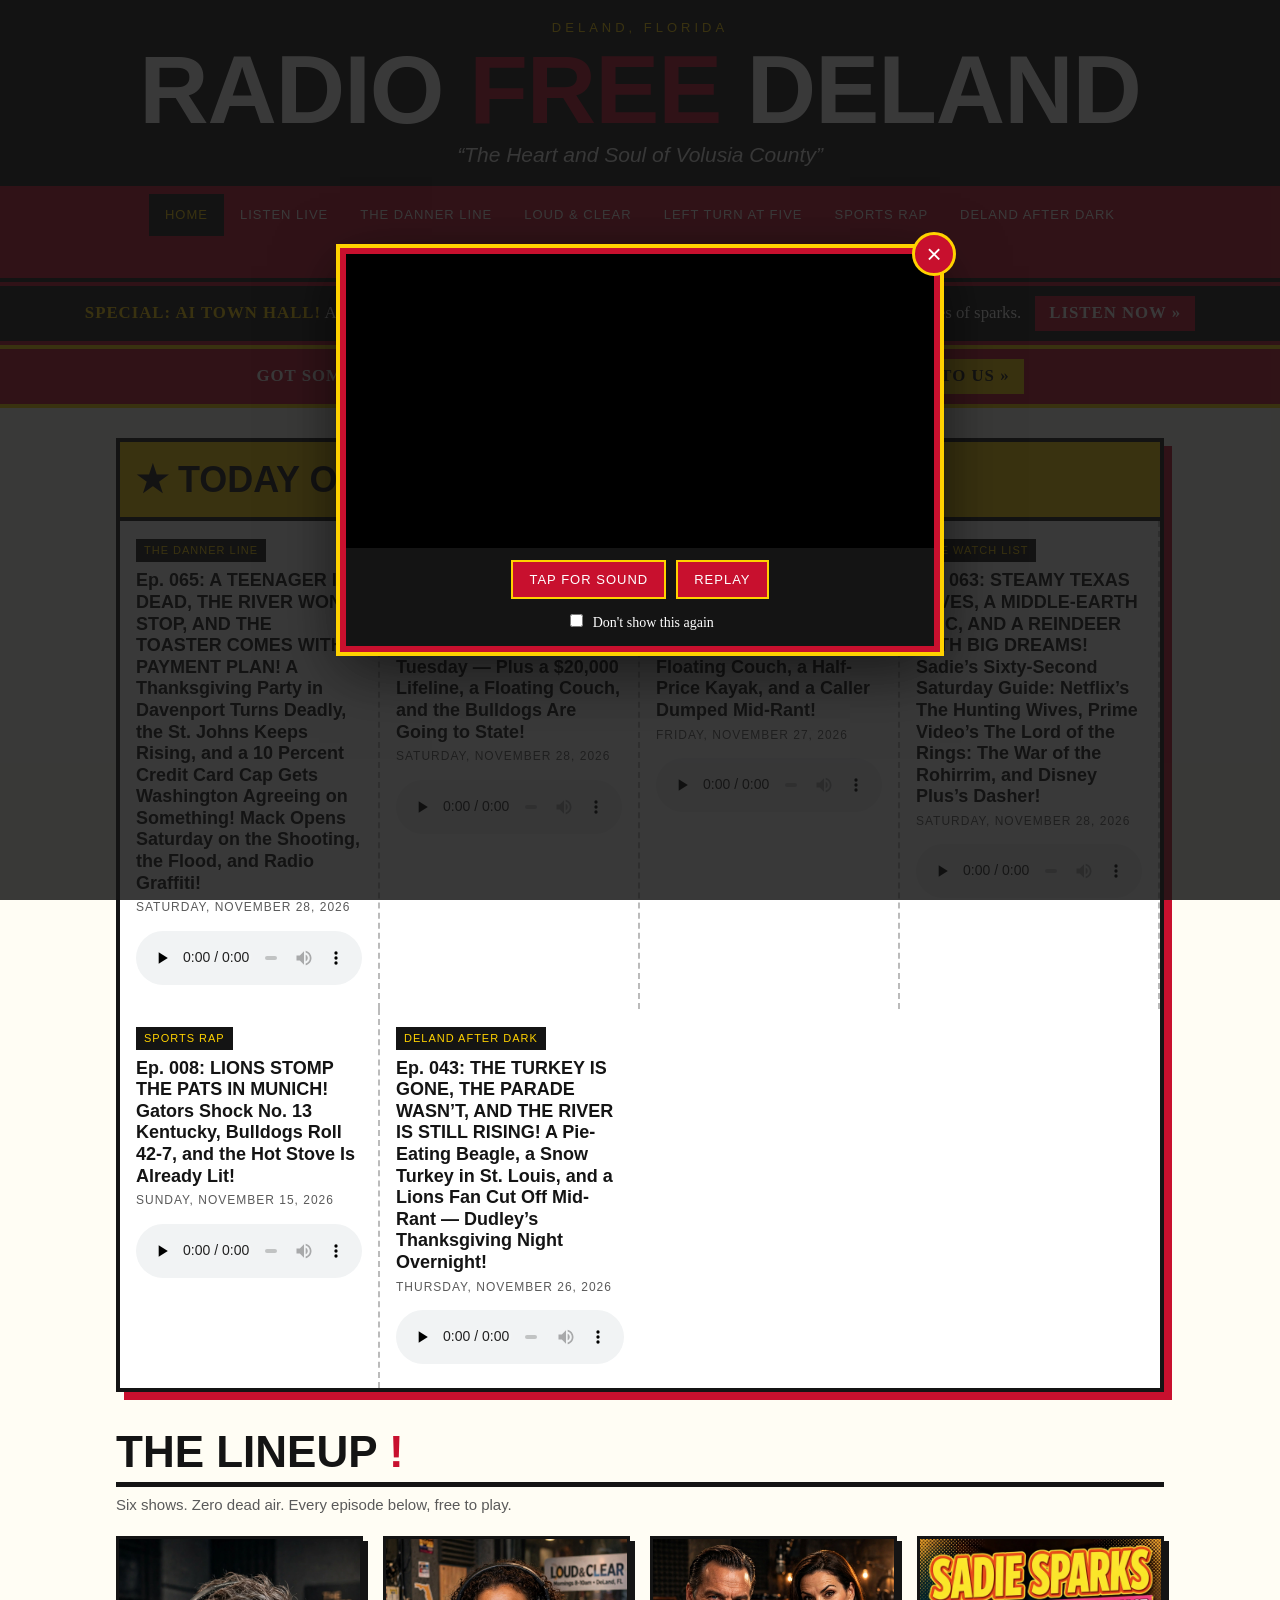
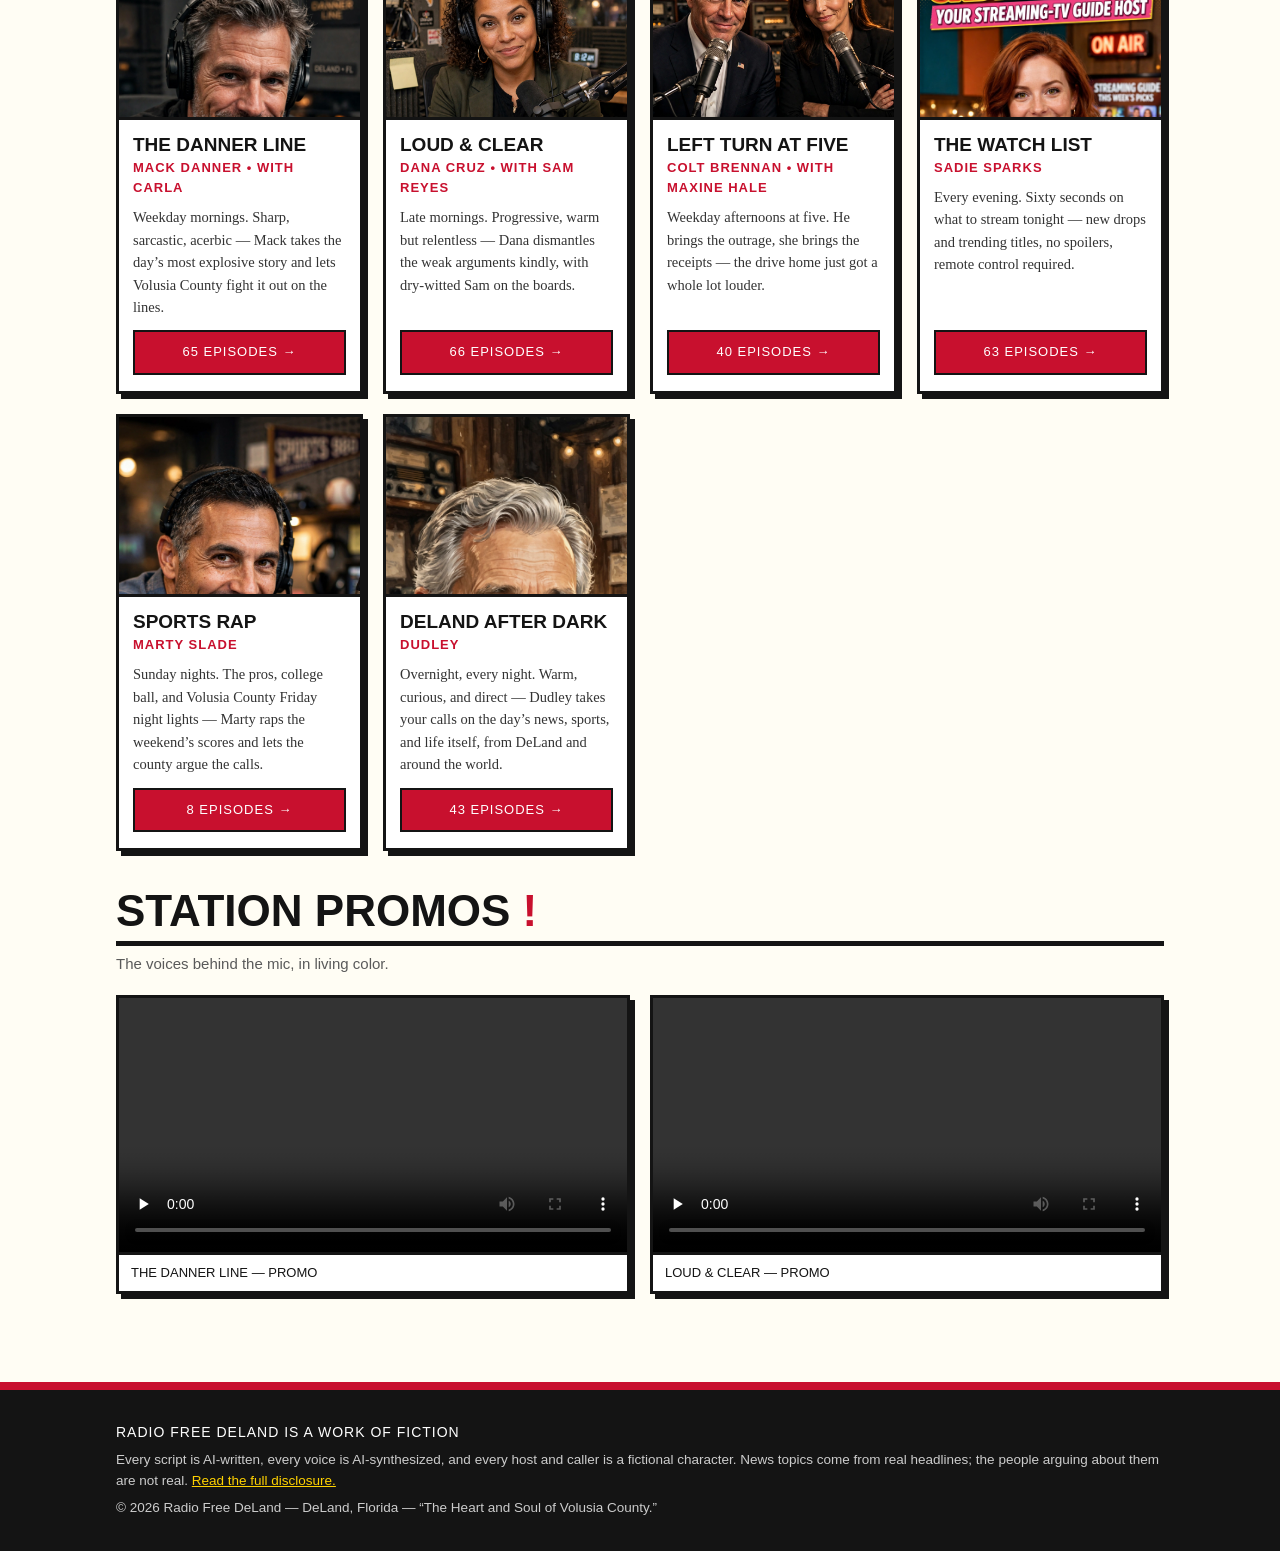
<file: index.html>
<!DOCTYPE html>
<html lang="en">
<head>
<meta charset="utf-8">
<meta name="viewport" content="width=device-width, initial-scale=1">
<title>Radio Free DeLand — The Heart and Soul of Volusia County</title>
<meta name="description" content="Radio Free DeLand, DeLand, Florida. The Heart and Soul of Volusia County. Three shows, every episode free to play.">
<link rel="stylesheet" href="style.css">
</head>
<body>

<header class="masthead">
  <div class="masthead-inner">
    <div class="station-kicker">DeLand, Florida</div>
    <h1 class="station-name">Radio <span class="free">Free</span> DeLand</h1>
    <p class="station-tagline">&ldquo;The Heart and Soul of Volusia County&rdquo;</p>
  </div>
</header>

<nav class="mainnav" aria-label="Site">
  <ul>
    <li><a href="index.html" class="active">Home</a></li>
    <li><a href="listen.html">Listen Live</a></li>
    <li><a href="danner-line.html">The Danner Line</a></li>
    <li><a href="loud-clear.html">Loud &amp; Clear</a></li>
    <li><a href="left-turn-at-five.html">Left Turn at Five</a></li>
    <li><a href="sports-rap.html">Sports Rap</a></li>
    <li><a href="after-dark.html">DeLand After Dark</a></li>
    <li><a href="watch-list.html">The Watch List</a></li>
    <li><a href="about.html">About</a></li>
    <li><a href="https://www.speakpipe.com/radiofreedeland" target="_blank" rel="noopener">Listener Mailbox</a></li>
  </ul>
</nav>

<a class="townhall-banner" href="town-hall.html">
  <span class="townhall-banner-text"><strong>Special: AI Town Hall!</strong> All five shows, one table &mdash; the good, the bad, and the ugly of AI, plus your calls. 23 minutes of sparks.</span>
  <span class="townhall-banner-cta">Listen now &raquo;</span>
</a>

<a class="mailbox-banner" href="https://www.speakpipe.com/radiofreedeland" target="_blank" rel="noopener">
  <span class="mailbox-banner-text"><strong>Got something to say?</strong> Leave us a voicemail &mdash; you could end up on the air!</span>
  <span class="mailbox-banner-cta">Talk to us &raquo;</span>
</a>

<div class="wrap">

  <section class="today-board" aria-label="Today on Radio Free DeLand">
    <h2>&#9733; Today on the Station &#9733;</h2>
    <div class="today-grid">
      <div class="today-cell">
        <span class="show-tag">The Danner Line</span>
        <h3>Ep. 065: A TEENAGER IS DEAD, THE RIVER WON&rsquo;T STOP, AND THE TOASTER COMES WITH A PAYMENT PLAN! A Thanksgiving Party in Davenport Turns Deadly, the St. Johns Keeps Rising, and a 10 Percent Credit Card Cap Gets Washington Agreeing on Something! Mack Opens Saturday on the Shooting, the Flood, and Radio Graffiti!</h3>
        <div class="ep-date">Saturday, November 28, 2026</div>
        <audio controls preload="none" src="audio/episode-065-full.mp3"></audio>
      </div>
      <div class="today-cell">
        <span class="show-tag">Loud &amp; Clear</span>
        <h3>Ep. 066: THE RIVER JUST BROKE ITS OWN RECORD! Sanford Tops 2022, DeLand Next on Tuesday &mdash; Plus a $20,000 Lifeline, a Floating Couch, and the Bulldogs Are Going to State!</h3>
        <div class="ep-date">Saturday, November 28, 2026</div>
        <audio controls preload="none" src="audio/lc-066-full.mp3"></audio>
      </div>
      <div class="today-cell">
        <span class="show-tag">Left Turn at Five</span>
        <h3>Ep. 041: BLACK FRIDAY UNDERWATER! Volusia Shops While the River Breaks Records &mdash; a Floating Couch, a Half-Price Kayak, and a Caller Dumped Mid-Rant!</h3>
        <div class="ep-date">Friday, November 27, 2026</div>
        <audio controls preload="none" src="audio/lt5-041-full.mp3"></audio>
      </div>
      <div class="today-cell">
        <span class="show-tag">The Watch List</span>
        <h3>Ep. 063: STEAMY TEXAS WIVES, A MIDDLE-EARTH EPIC, AND A REINDEER WITH BIG DREAMS! Sadie&rsquo;s Sixty-Second Saturday Guide: Netflix&rsquo;s The Hunting Wives, Prime Video&rsquo;s The Lord of the Rings: The War of the Rohirrim, and Disney Plus&rsquo;s Dasher!</h3>
        <div class="ep-date">Saturday, November 28, 2026</div>
        <audio controls preload="none" src="audio/wl-063-full.mp3"></audio>
      </div>
      <div class="today-cell">
        <span class="show-tag">Sports Rap</span>
        <h3>Ep. 008: LIONS STOMP THE PATS IN MUNICH! Gators Shock No. 13 Kentucky, Bulldogs Roll 42-7, and the Hot Stove Is Already Lit!</h3>
        <div class="ep-date">Sunday, November 15, 2026</div>
        <audio controls preload="none" src="audio/sr-008-full.mp3"></audio>
      </div>
      <div class="today-cell">
        <span class="show-tag">DeLand After Dark</span>
        <h3>Ep. 043: THE TURKEY IS GONE, THE PARADE WASN&rsquo;T, AND THE RIVER IS STILL RISING! A Pie-Eating Beagle, a Snow Turkey in St. Louis, and a Lions Fan Cut Off Mid-Rant &mdash; Dudley&rsquo;s Thanksgiving Night Overnight!</h3>
        <div class="ep-date">Thursday, November 26, 2026</div>
        <audio controls preload="none" src="audio/ad-043-full.mp3"></audio>
      </div>
    </div>
  </section>

  <h2 class="section-head">The Lineup <span class="bang">!</span></h2>
  <p class="section-sub">Six shows. Zero dead air. Every episode below, free to play.</p>

  <section class="lineup">
    <div class="show-card">
      <img src="images/mack-danner.webp" alt="Portrait of Mack Danner in the studio">
      <div class="show-card-body">
        <h3>The Danner Line</h3>
        <div class="hosts">Mack Danner &bull; with Carla</div>
        <p class="blurb">Weekday mornings. Sharp, sarcastic, acerbic — Mack takes the day&rsquo;s most explosive story and lets Volusia County fight it out on the lines.</p>
        <a class="btn" href="danner-line.html">65 Episodes &rarr;</a>
      </div>
    </div>
    <div class="show-card">
      <img src="images/dana-cruz.webp" alt="Portrait of Dana Cruz in the studio">
      <div class="show-card-body">
        <h3>Loud &amp; Clear</h3>
        <div class="hosts">Dana Cruz &bull; with Sam Reyes</div>
        <p class="blurb">Late mornings. Progressive, warm but relentless — Dana dismantles the weak arguments kindly, with dry-witted Sam on the boards.</p>
        <a class="btn" href="loud-clear.html">66 Episodes &rarr;</a>
      </div>
    </div>
    <div class="show-card">
      <img src="images/colt-maxine.webp" alt="Colt Brennan and Maxine Hale in the studio">
      <div class="show-card-body">
        <h3>Left Turn at Five</h3>
        <div class="hosts">Colt Brennan &bull; with Maxine Hale</div>
        <p class="blurb">Weekday afternoons at five. He brings the outrage, she brings the receipts &mdash; the drive home just got a whole lot louder.</p>
        <a class="btn" href="left-turn-at-five.html">40 Episodes &rarr;</a>
      </div>
    </div>
    <div class="show-card">
      <img src="images/sadie-sparks.webp" alt="Portrait of Sadie Sparks in the studio">
      <div class="show-card-body">
        <h3>The Watch List</h3>
        <div class="hosts">Sadie Sparks</div>
        <p class="blurb">Every evening. Sixty seconds on what to stream tonight &mdash; new drops and trending titles, no spoilers, remote control required.</p>
        <a class="btn" href="watch-list.html">63 Episodes &rarr;</a>
      </div>
    </div>
    <div class="show-card">
      <img src="images/marty-slade.webp" alt="Portrait of Marty Slade in the studio">
      <div class="show-card-body">
        <h3>Sports Rap</h3>
        <div class="hosts">Marty Slade</div>
        <p class="blurb">Sunday nights. The pros, college ball, and Volusia County Friday night lights &mdash; Marty raps the weekend&rsquo;s scores and lets the county argue the calls.</p>
        <a class="btn" href="sports-rap.html">8 Episodes &rarr;</a>
      </div>
    </div>
    <div class="show-card">
      <img src="images/dudley.webp" alt="Portrait of Dudley in the studio">
      <div class="show-card-body">
        <h3>DeLand After Dark</h3>
        <div class="hosts">Dudley</div>
        <p class="blurb">Overnight, every night. Warm, curious, and direct &mdash; Dudley takes your calls on the day&rsquo;s news, sports, and life itself, from DeLand and around the world.</p>
        <a class="btn" href="after-dark.html">43 Episodes &rarr;</a>
      </div>
    </div>
  </section>

  <h2 class="section-head">Station Promos <span class="bang">!</span></h2>
  <p class="section-sub">The voices behind the mic, in living color.</p>
  <section class="promos">
    <div class="promo">
      <video controls preload="none" src="promos/danner-promo-001.mp4"></video>
      <p>The Danner Line — Promo</p>
    </div>
    <div class="promo">
      <video controls preload="none" src="promos/dana-promo-001.mp4"></video>
      <p>Loud &amp; Clear — Promo</p>
    </div>
  </section>

</div>

<footer>
  <div class="wrap">
    <p class="footer-fic">Radio Free DeLand is a work of fiction</p>
    <p>Every script is AI-written, every voice is AI-synthesized, and every host and caller is a fictional character. News topics come from real headlines; the people arguing about them are not real. <a href="about.html">Read the full disclosure.</a></p>
    <p>&copy; 2026 Radio Free DeLand &mdash; DeLand, Florida &mdash; &ldquo;The Heart and Soul of Volusia County.&rdquo;</p>
  </div>
</footer>

<div class="welcome-modal" id="welcomeModal" hidden>
  <div class="welcome-box" role="dialog" aria-modal="true" aria-label="Welcome to Radio Free DeLand">
    <button class="welcome-close" id="welcomeClose" aria-label="Close welcome popup">&times;</button>
    <video id="welcomeVideo" src="promos/host-welcome-popup.mp4" muted playsinline preload="auto"></video>
    <div class="welcome-controls">
      <button class="btn" id="welcomeSound" type="button">Tap for sound</button>
      <button class="btn" id="welcomeReplay" type="button">Replay</button>
    </div>
    <label class="welcome-nomore"><input type="checkbox" id="welcomeNoMore"> Don't show this again</label>
  </div>
</div>

<script>
document.addEventListener('play', function (e) {
  var players = document.getElementsByTagName('audio');
  for (var i = 0; i < players.length; i++) {
    if (players[i] !== e.target) { players[i].pause(); }
  }
}, true);
</script>

<script>
(function () {
  var modal = document.getElementById('welcomeModal');
  var video = document.getElementById('welcomeVideo');
  if (!modal || !video) return;
  var dismissed = false;
  var nomore = document.getElementById('welcomeNoMore');
  try { if (window.localStorage && localStorage.getItem('rfd-welcome-dismissed') === '1') return; } catch (e) {}
  function playVideo() {
    var p = video.play();
    if (p && p.catch) { p.catch(function () {}); }
  }
  function openWelcome() {
    if (dismissed) return;
    var players = document.getElementsByTagName('audio');
    for (var i = 0; i < players.length; i++) { players[i].pause(); }
    modal.hidden = false;
    document.body.classList.add('welcome-open');
    playVideo();
  }
  function closeWelcome() {
    dismissed = true;
    try { if (nomore && nomore.checked && window.localStorage) { localStorage.setItem('rfd-welcome-dismissed', '1'); } } catch (e) {}
    video.pause();
    modal.hidden = true;
    document.body.classList.remove('welcome-open');
  }
  document.getElementById('welcomeClose').addEventListener('click', closeWelcome);
  modal.addEventListener('click', function (e) { if (e.target === modal) { closeWelcome(); } });
  document.addEventListener('keydown', function (e) { if (e.key === 'Escape' && !modal.hidden) { closeWelcome(); } });
  document.getElementById('welcomeSound').addEventListener('click', function () {
    video.muted = false;
    playVideo();
    this.textContent = 'Sound on';
  });
  document.getElementById('welcomeReplay').addEventListener('click', function () {
    video.currentTime = 0;
    playVideo();
  });
  window.setTimeout(openWelcome, 1000);
})();
</script>

<script data-goatcounter="https://radiofreedeland.goatcounter.com/count" async src="//gc.zgo.at/count.js"></script>
<script>
document.querySelectorAll('audio').forEach(function (a) {
  a.addEventListener('play', function () {
    if (a.dataset.gcCounted) return; a.dataset.gcCounted = '1';
    var f = (a.getAttribute('src') || '').split('/').pop().replace('.mp3', '');
    if (f && window.goatcounter && window.goatcounter.count)
      window.goatcounter.count({path: 'play/' + f, event: true, title: 'Play: ' + f});
  });
});
</script>
</body>
</html>
</file>
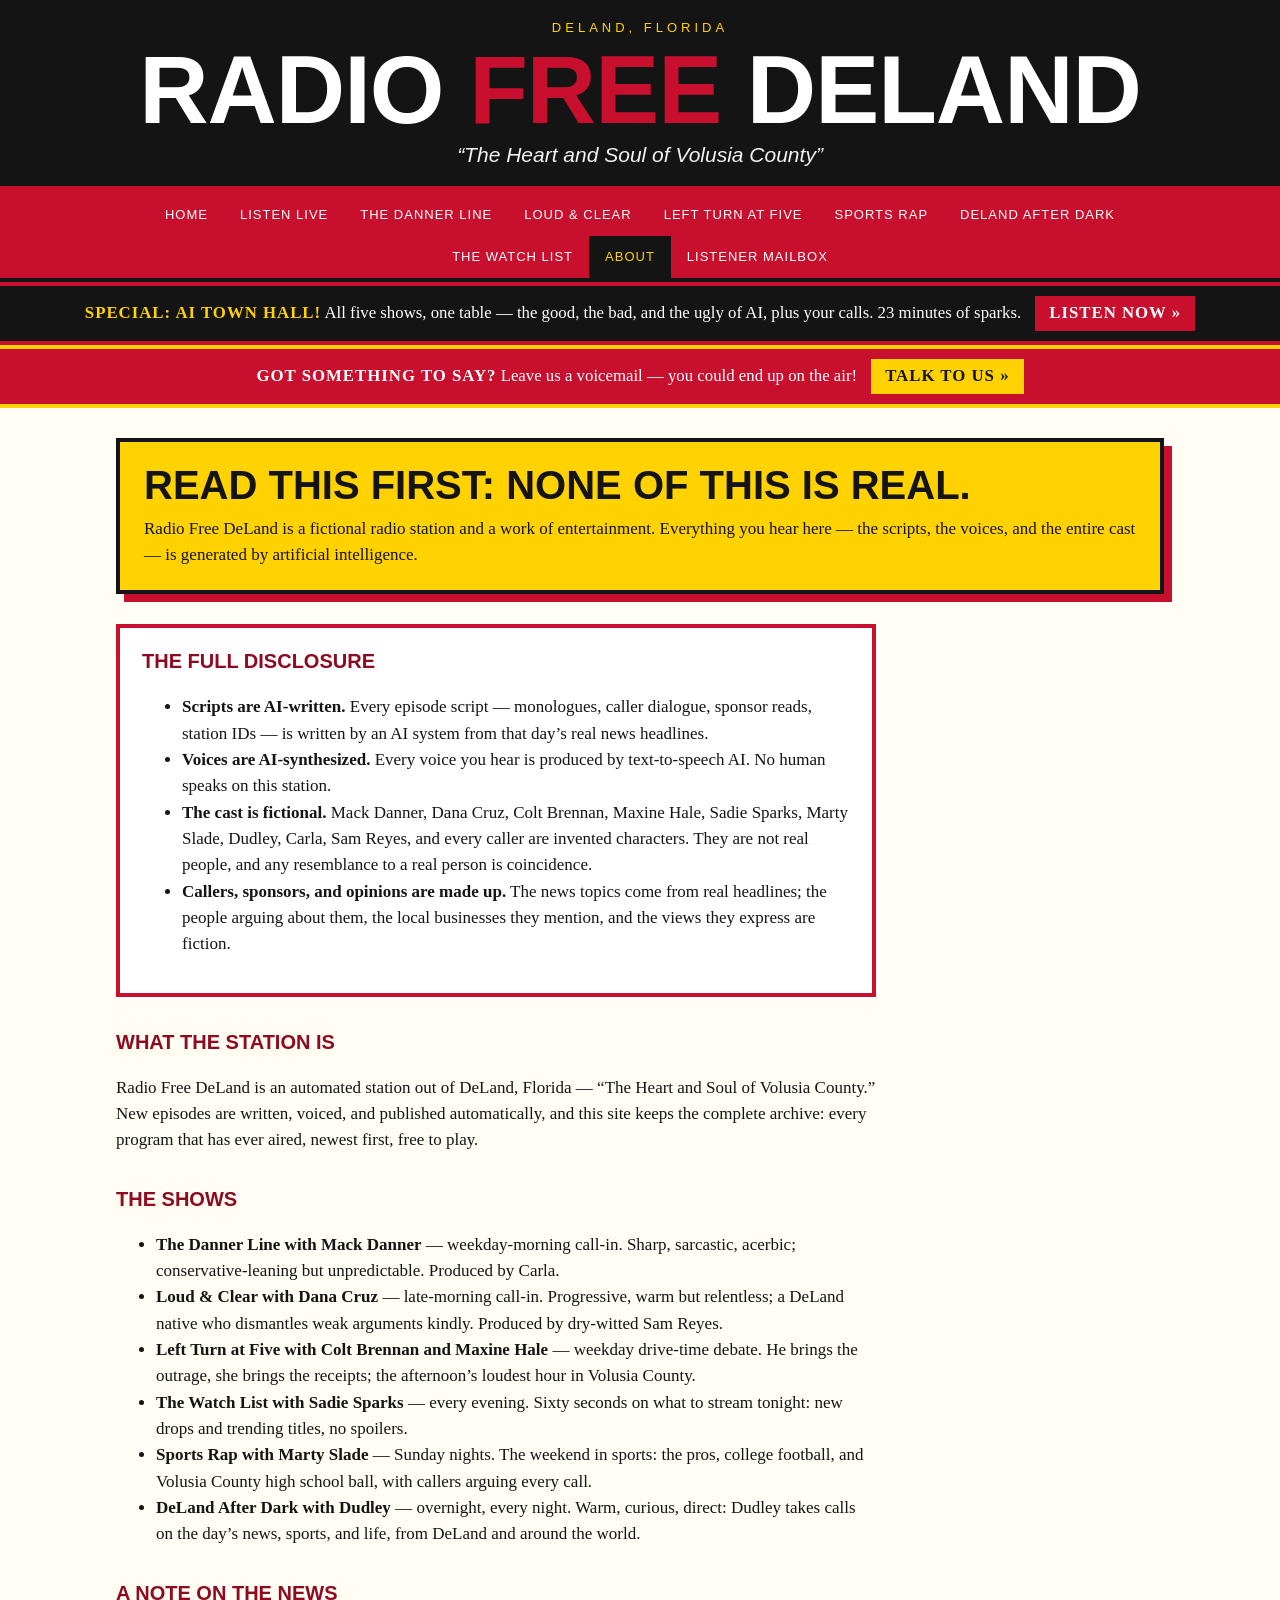
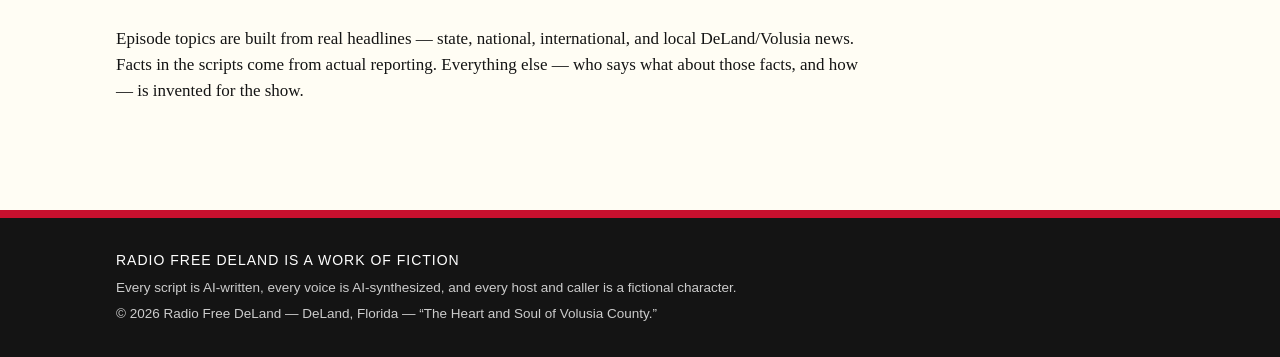
<file: about.html>
<!DOCTYPE html>
<html lang="en">
<head>
<meta charset="utf-8">
<meta name="viewport" content="width=device-width, initial-scale=1">
<title>About — Radio Free DeLand</title>
<meta name="description" content="About Radio Free DeLand: what this station is, who makes it, and the full AI disclosure. DeLand, Florida.">
<link rel="stylesheet" href="style.css">
</head>
<body>

<header class="masthead">
  <div class="masthead-inner">
    <div class="station-kicker">DeLand, Florida</div>
    <h1 class="station-name">Radio <span class="free">Free</span> DeLand</h1>
    <p class="station-tagline">&ldquo;The Heart and Soul of Volusia County&rdquo;</p>
  </div>
</header>

<nav class="mainnav" aria-label="Site">
  <ul>
    <li><a href="index.html">Home</a></li>
    <li><a href="listen.html">Listen Live</a></li>
    <li><a href="danner-line.html">The Danner Line</a></li>
    <li><a href="loud-clear.html">Loud &amp; Clear</a></li>
    <li><a href="left-turn-at-five.html">Left Turn at Five</a></li>
    <li><a href="sports-rap.html">Sports Rap</a></li>
    <li><a href="after-dark.html">DeLand After Dark</a></li>
    <li><a href="watch-list.html">The Watch List</a></li>
    <li><a href="about.html" class="active">About</a></li>
    <li><a href="https://www.speakpipe.com/radiofreedeland" target="_blank" rel="noopener">Listener Mailbox</a></li>
  </ul>
</nav>

<a class="townhall-banner" href="town-hall.html">
  <span class="townhall-banner-text"><strong>Special: AI Town Hall!</strong> All five shows, one table &mdash; the good, the bad, and the ugly of AI, plus your calls. 23 minutes of sparks.</span>
  <span class="townhall-banner-cta">Listen now &raquo;</span>
</a>

<a class="mailbox-banner" href="https://www.speakpipe.com/radiofreedeland" target="_blank" rel="noopener">
  <span class="mailbox-banner-text"><strong>Got something to say?</strong> Leave us a voicemail &mdash; you could end up on the air!</span>
  <span class="mailbox-banner-cta">Talk to us &raquo;</span>
</a>

<div class="wrap">

  <div class="about-hero">
    <h2>Read this first: none of this is real.</h2>
    <p style="margin:0; font-size:17px;">Radio Free DeLand is a fictional radio station and a work of entertainment. Everything you hear here &mdash; the scripts, the voices, and the entire cast &mdash; is generated by artificial intelligence.</p>
  </div>

  <div class="about-body">
    <div class="disclosure-box">
      <h3>The full disclosure</h3>
      <ul>
        <li><strong>Scripts are AI-written.</strong> Every episode script &mdash; monologues, caller dialogue, sponsor reads, station IDs &mdash; is written by an AI system from that day&rsquo;s real news headlines.</li>
        <li><strong>Voices are AI-synthesized.</strong> Every voice you hear is produced by text-to-speech AI. No human speaks on this station.</li>
        <li><strong>The cast is fictional.</strong> Mack Danner, Dana Cruz, Colt Brennan, Maxine Hale, Sadie Sparks, Marty Slade, Dudley, Carla, Sam Reyes, and every caller are invented characters. They are not real people, and any resemblance to a real person is coincidence.</li>
        <li><strong>Callers, sponsors, and opinions are made up.</strong> The news topics come from real headlines; the people arguing about them, the local businesses they mention, and the views they express are fiction.</li>
      </ul>
    </div>

    <h3>What the station is</h3>
    <p>Radio Free DeLand is an automated station out of DeLand, Florida &mdash; &ldquo;The Heart and Soul of Volusia County.&rdquo; New episodes are written, voiced, and published automatically, and this site keeps the complete archive: every program that has ever aired, newest first, free to play.</p>

    <h3>The shows</h3>
    <ul>
      <li><strong>The Danner Line with Mack Danner</strong> &mdash; weekday-morning call-in. Sharp, sarcastic, acerbic; conservative-leaning but unpredictable. Produced by Carla.</li>
      <li><strong>Loud &amp; Clear with Dana Cruz</strong> &mdash; late-morning call-in. Progressive, warm but relentless; a DeLand native who dismantles weak arguments kindly. Produced by dry-witted Sam Reyes.</li>
      <li><strong>Left Turn at Five with Colt Brennan and Maxine Hale</strong> &mdash; weekday drive-time debate. He brings the outrage, she brings the receipts; the afternoon&rsquo;s loudest hour in Volusia County.</li>
      <li><strong>The Watch List with Sadie Sparks</strong> &mdash; every evening. Sixty seconds on what to stream tonight: new drops and trending titles, no spoilers.</li>
      <li><strong>Sports Rap with Marty Slade</strong> &mdash; Sunday nights. The weekend in sports: the pros, college football, and Volusia County high school ball, with callers arguing every call.</li>
      <li><strong>DeLand After Dark with Dudley</strong> &mdash; overnight, every night. Warm, curious, direct: Dudley takes calls on the day&rsquo;s news, sports, and life, from DeLand and around the world.</li>
    </ul>

    <h3>A note on the news</h3>
    <p>Episode topics are built from real headlines &mdash; state, national, international, and local DeLand/Volusia news. Facts in the scripts come from actual reporting. Everything else &mdash; who says what about those facts, and how &mdash; is invented for the show.</p>
  </div>

</div>

<footer>
  <div class="wrap">
    <p class="footer-fic">Radio Free DeLand is a work of fiction</p>
    <p>Every script is AI-written, every voice is AI-synthesized, and every host and caller is a fictional character.</p>
    <p>&copy; 2026 Radio Free DeLand &mdash; DeLand, Florida &mdash; &ldquo;The Heart and Soul of Volusia County.&rdquo;</p>
  </div>
</footer>

<script data-goatcounter="https://radiofreedeland.goatcounter.com/count" async src="//gc.zgo.at/count.js"></script>
<script>
document.querySelectorAll('audio').forEach(function (a) {
  a.addEventListener('play', function () {
    if (a.dataset.gcCounted) return; a.dataset.gcCounted = '1';
    var f = (a.getAttribute('src') || '').split('/').pop().replace('.mp3', '');
    if (f && window.goatcounter && window.goatcounter.count)
      window.goatcounter.count({path: 'play/' + f, event: true, title: 'Play: ' + f});
  });
});
</script>
</body>
</html>
</file>
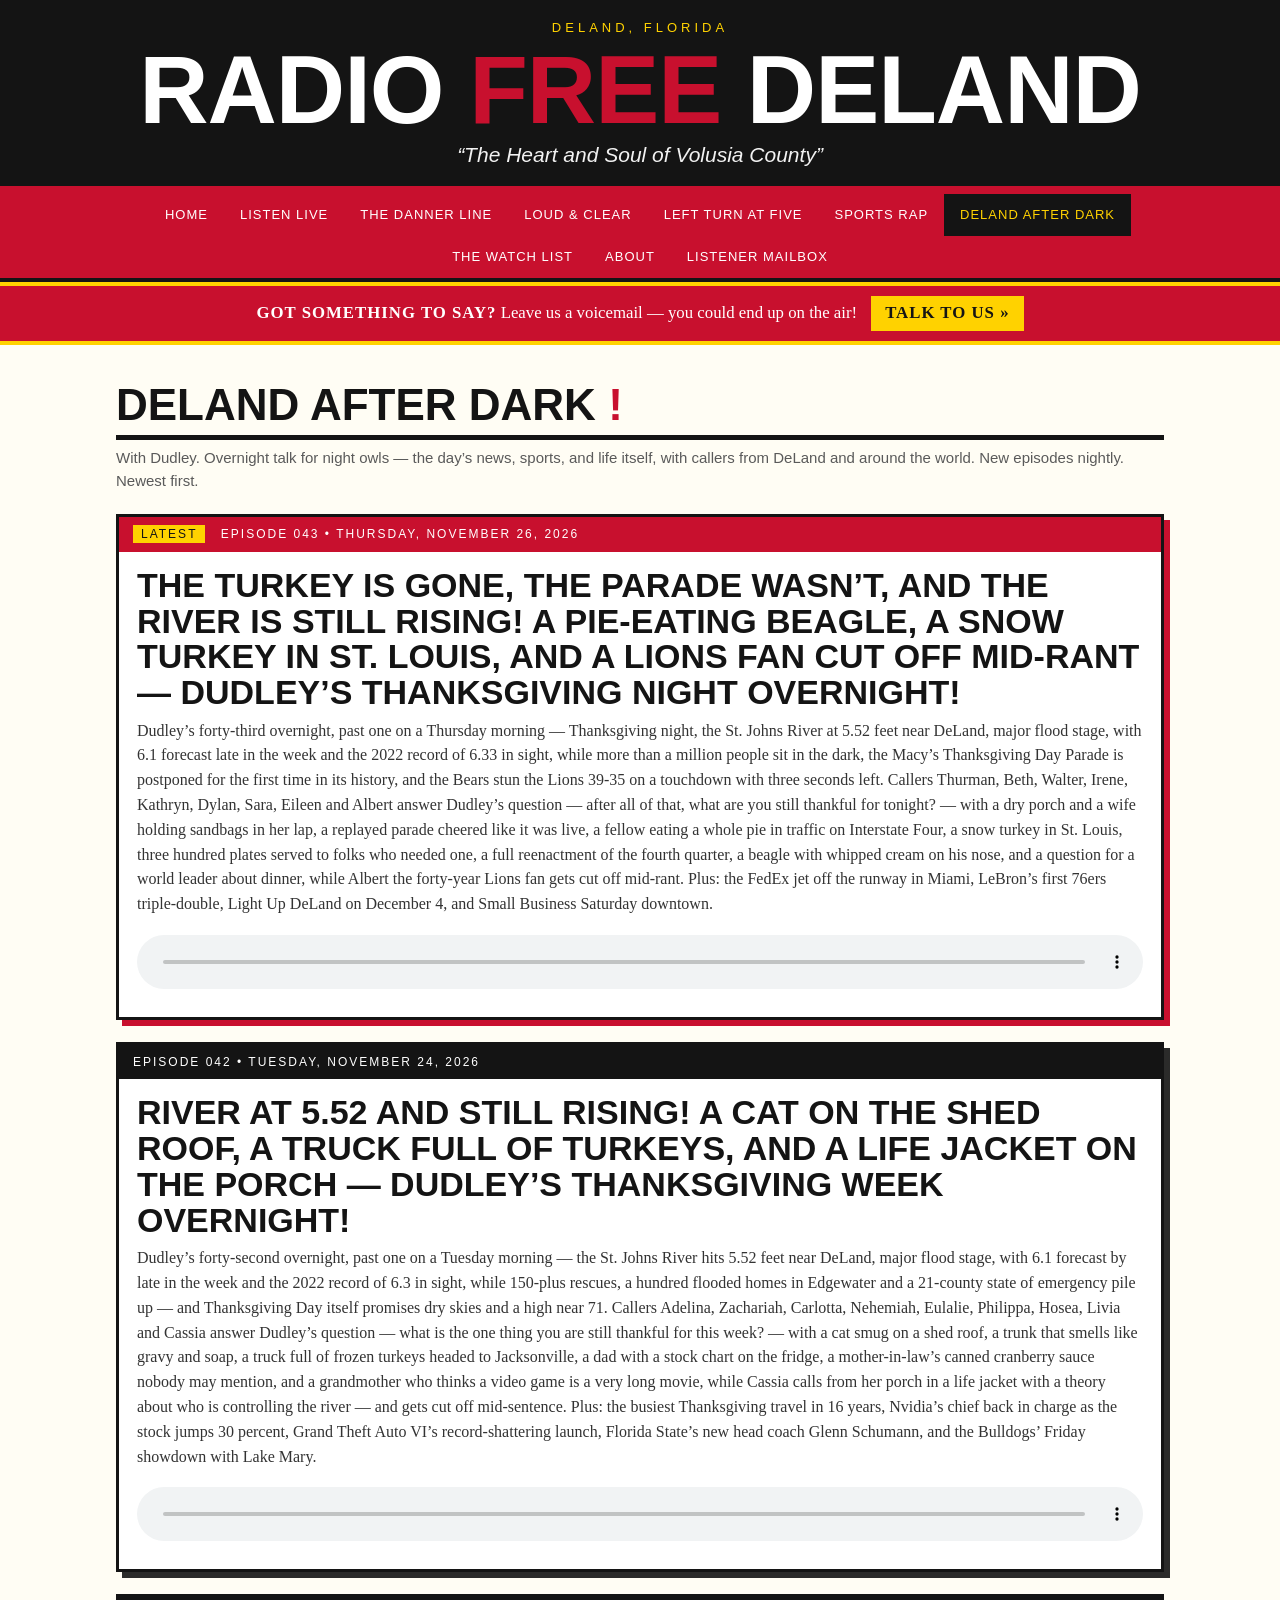
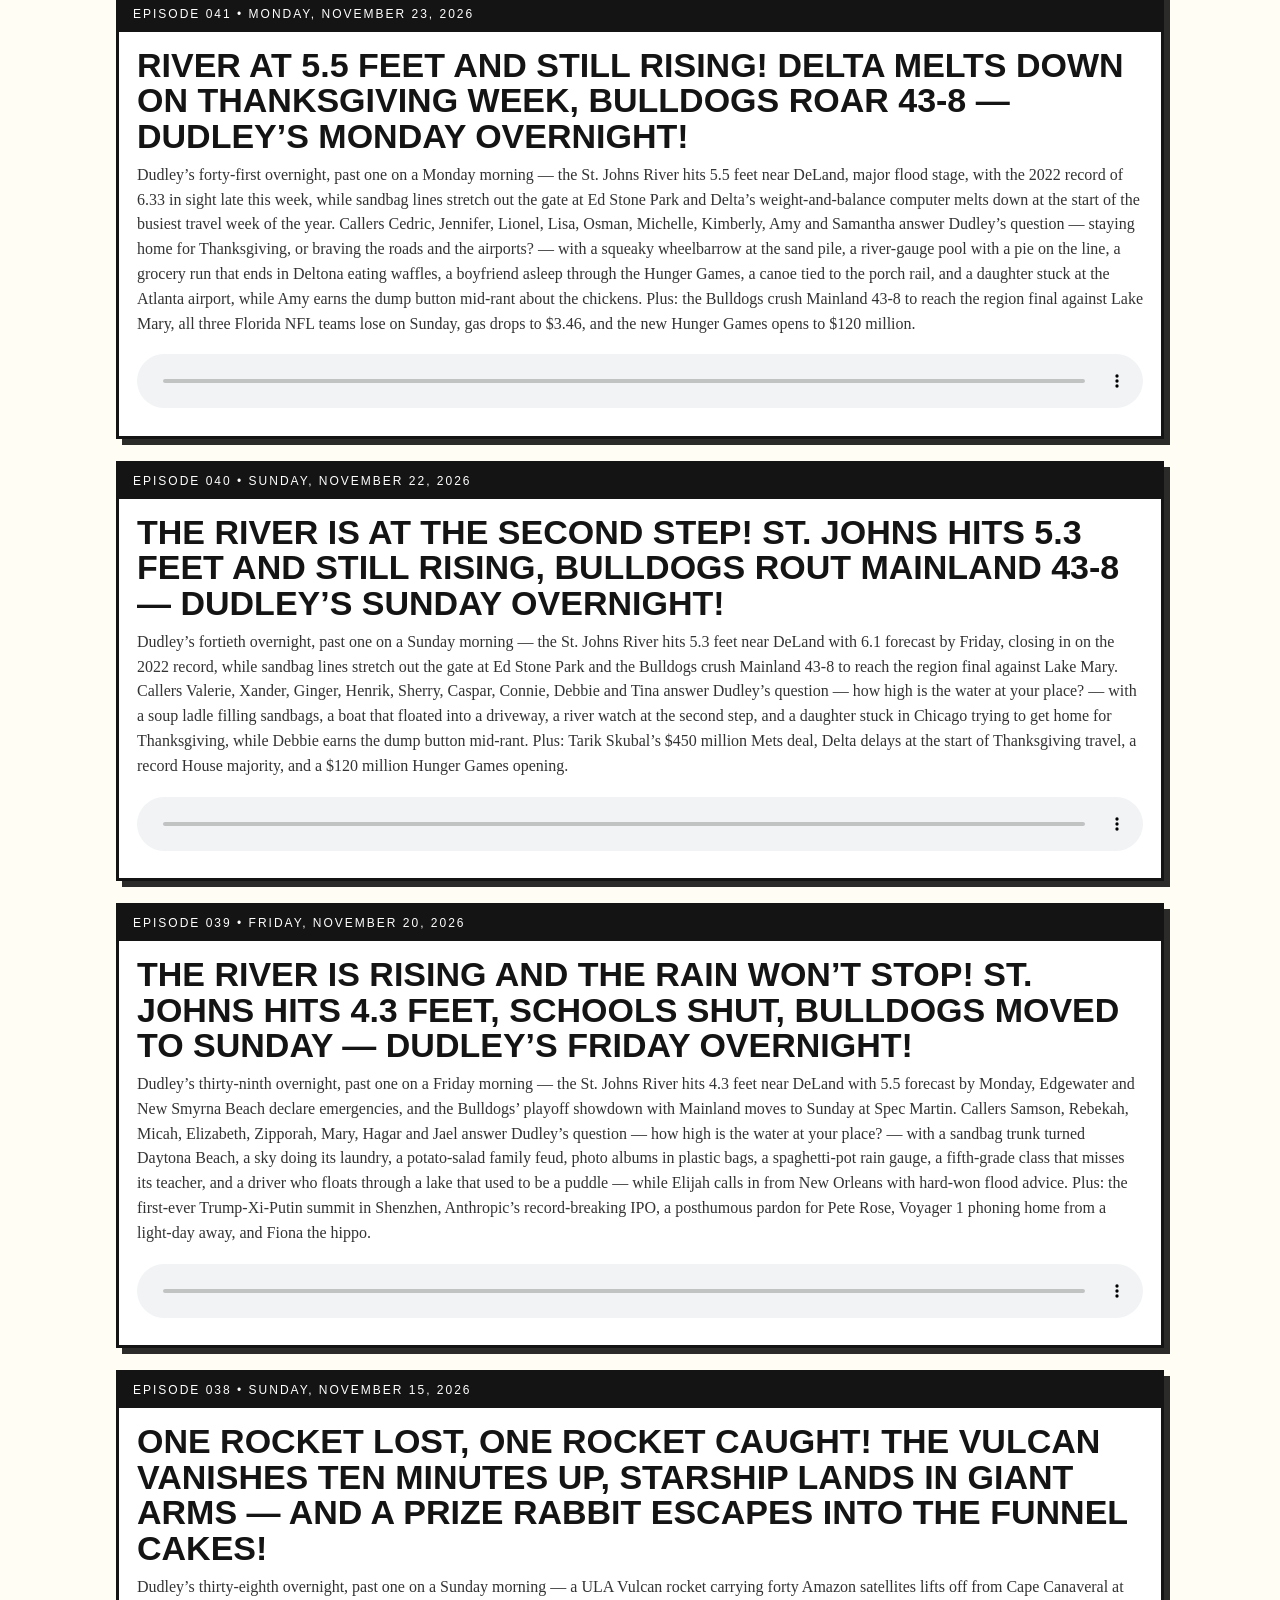
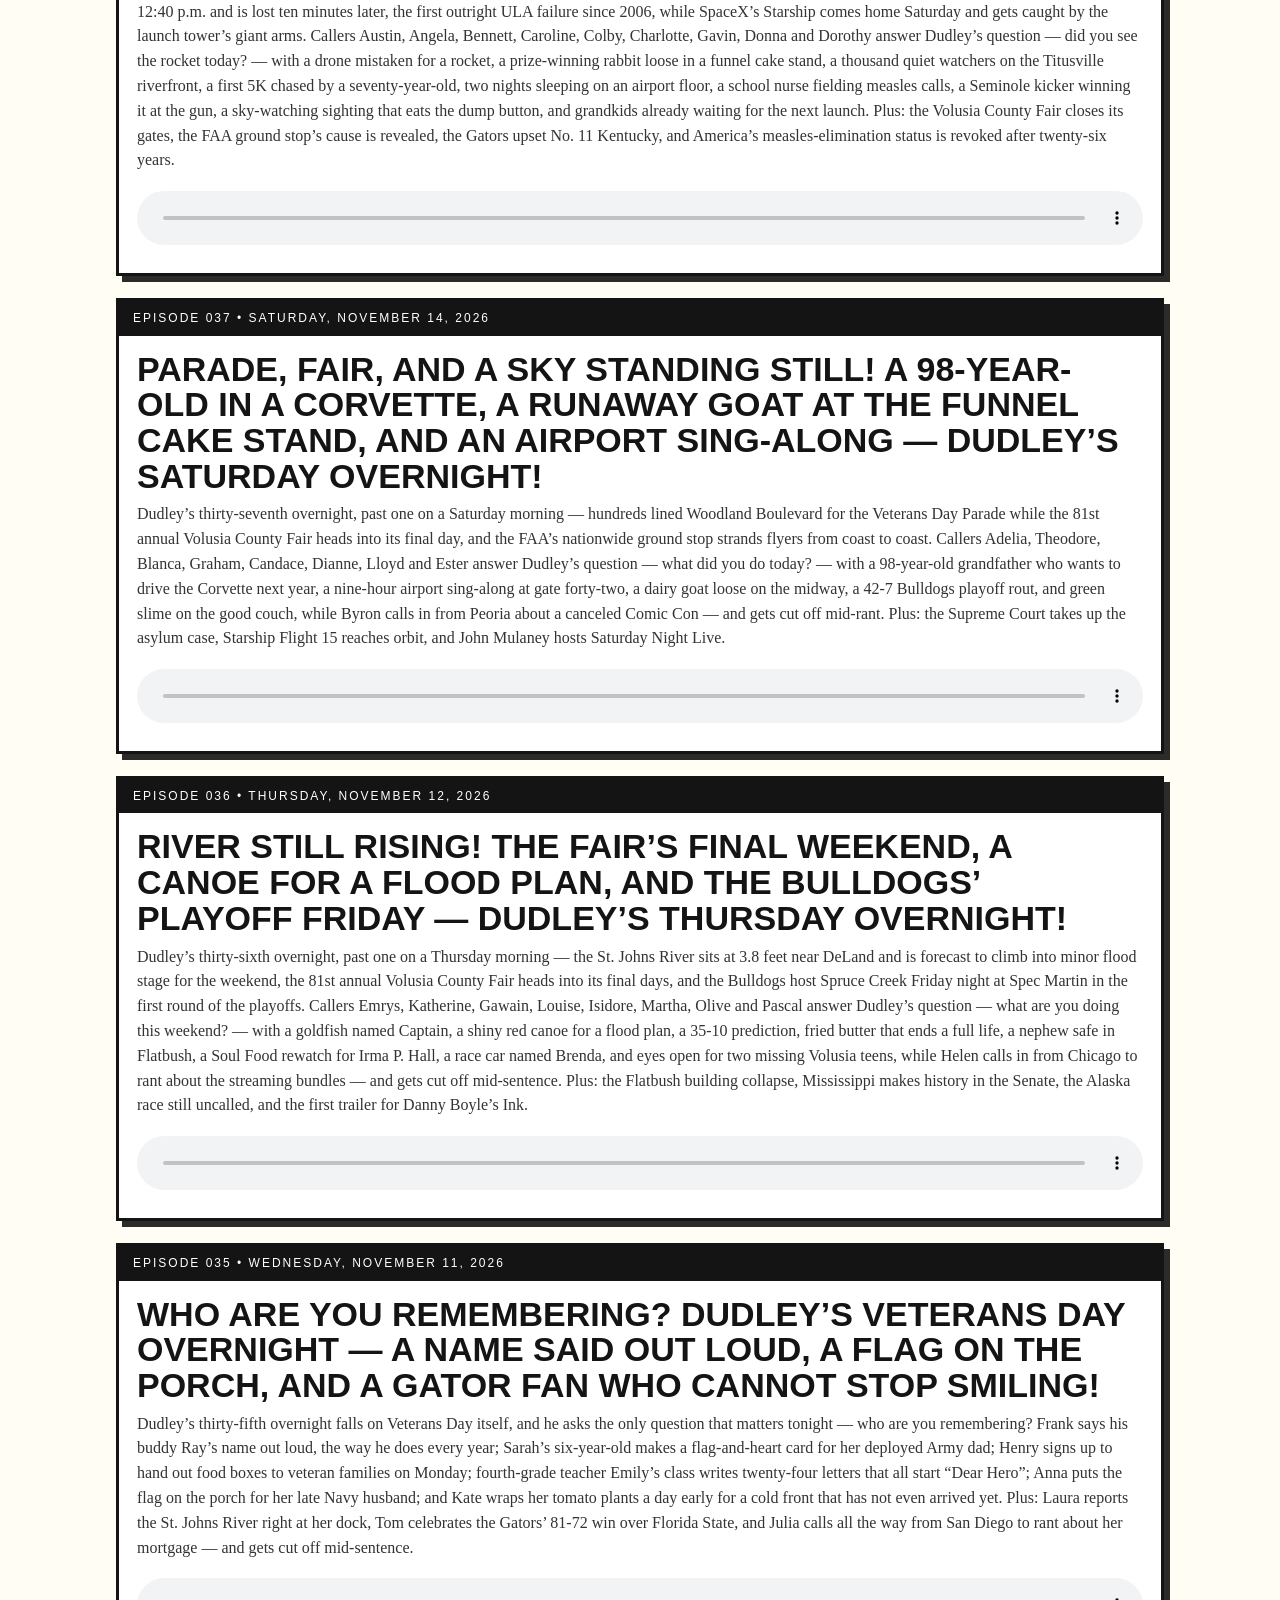
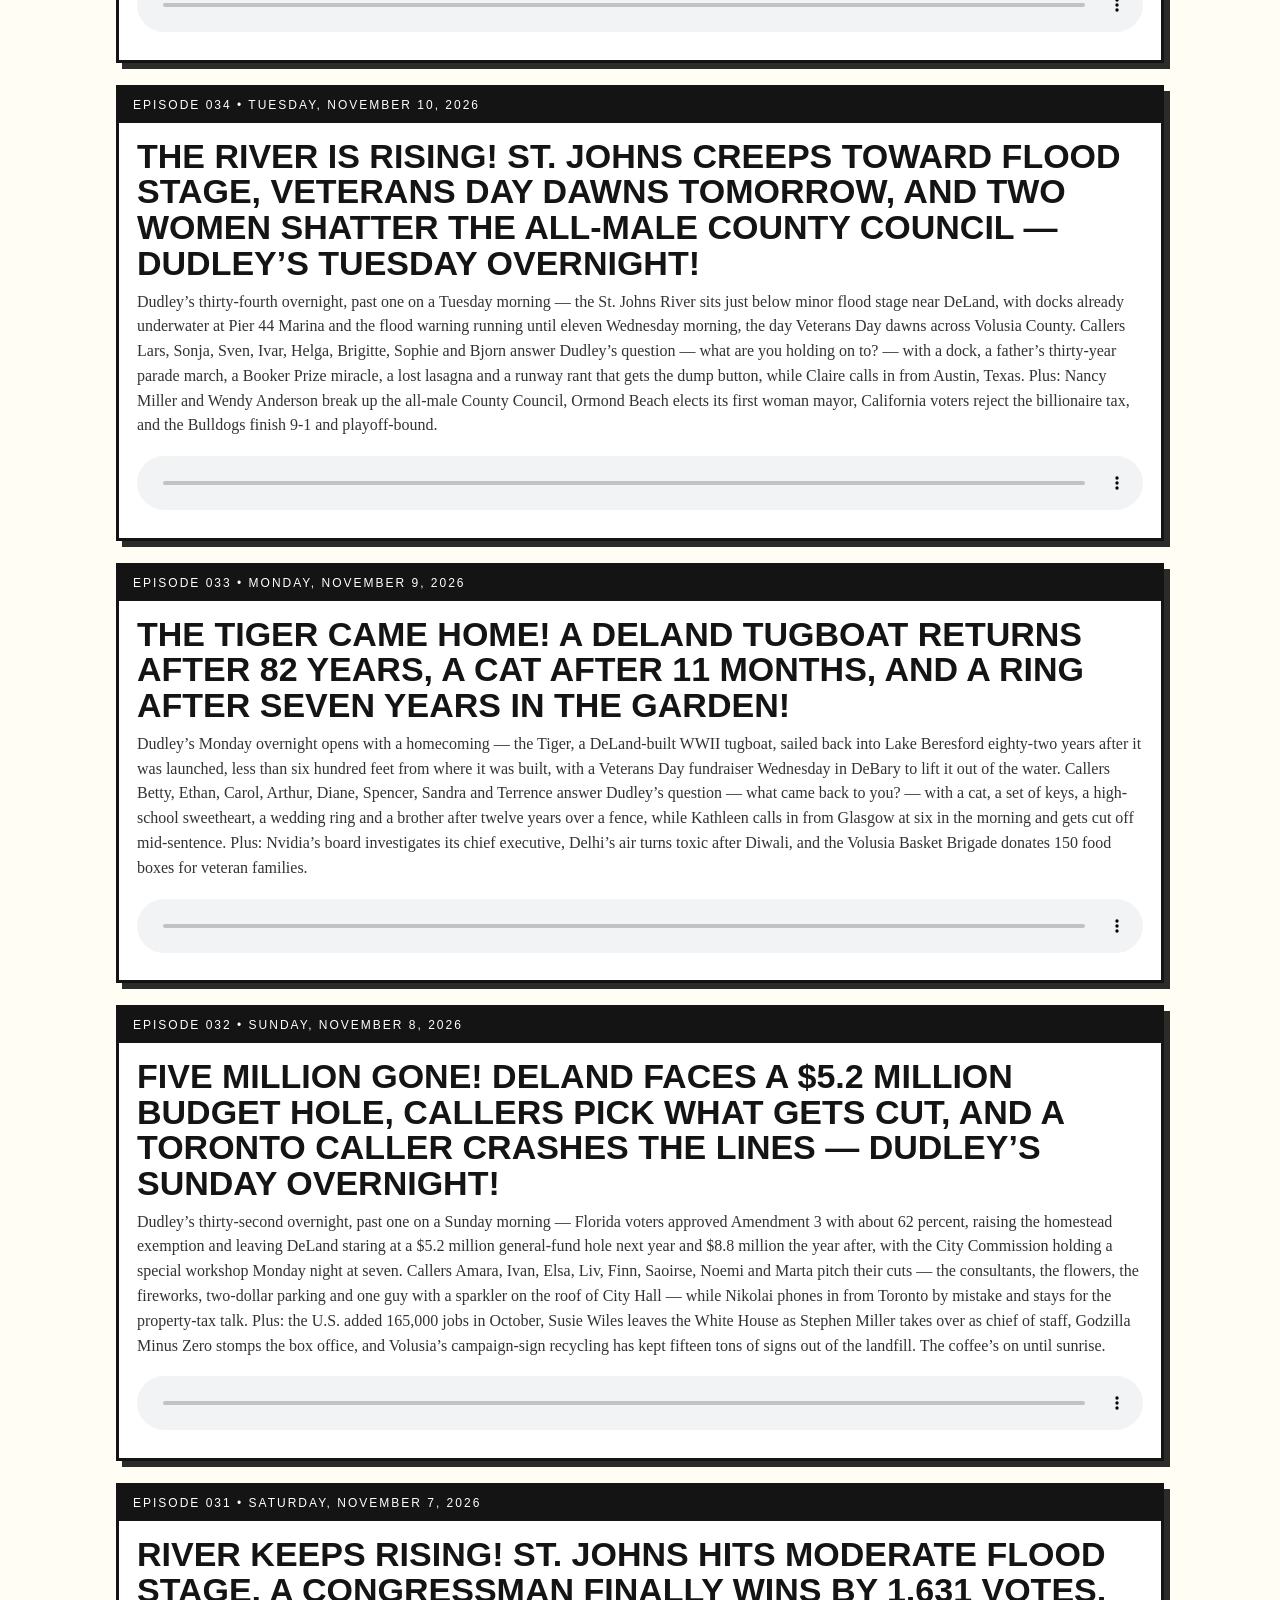
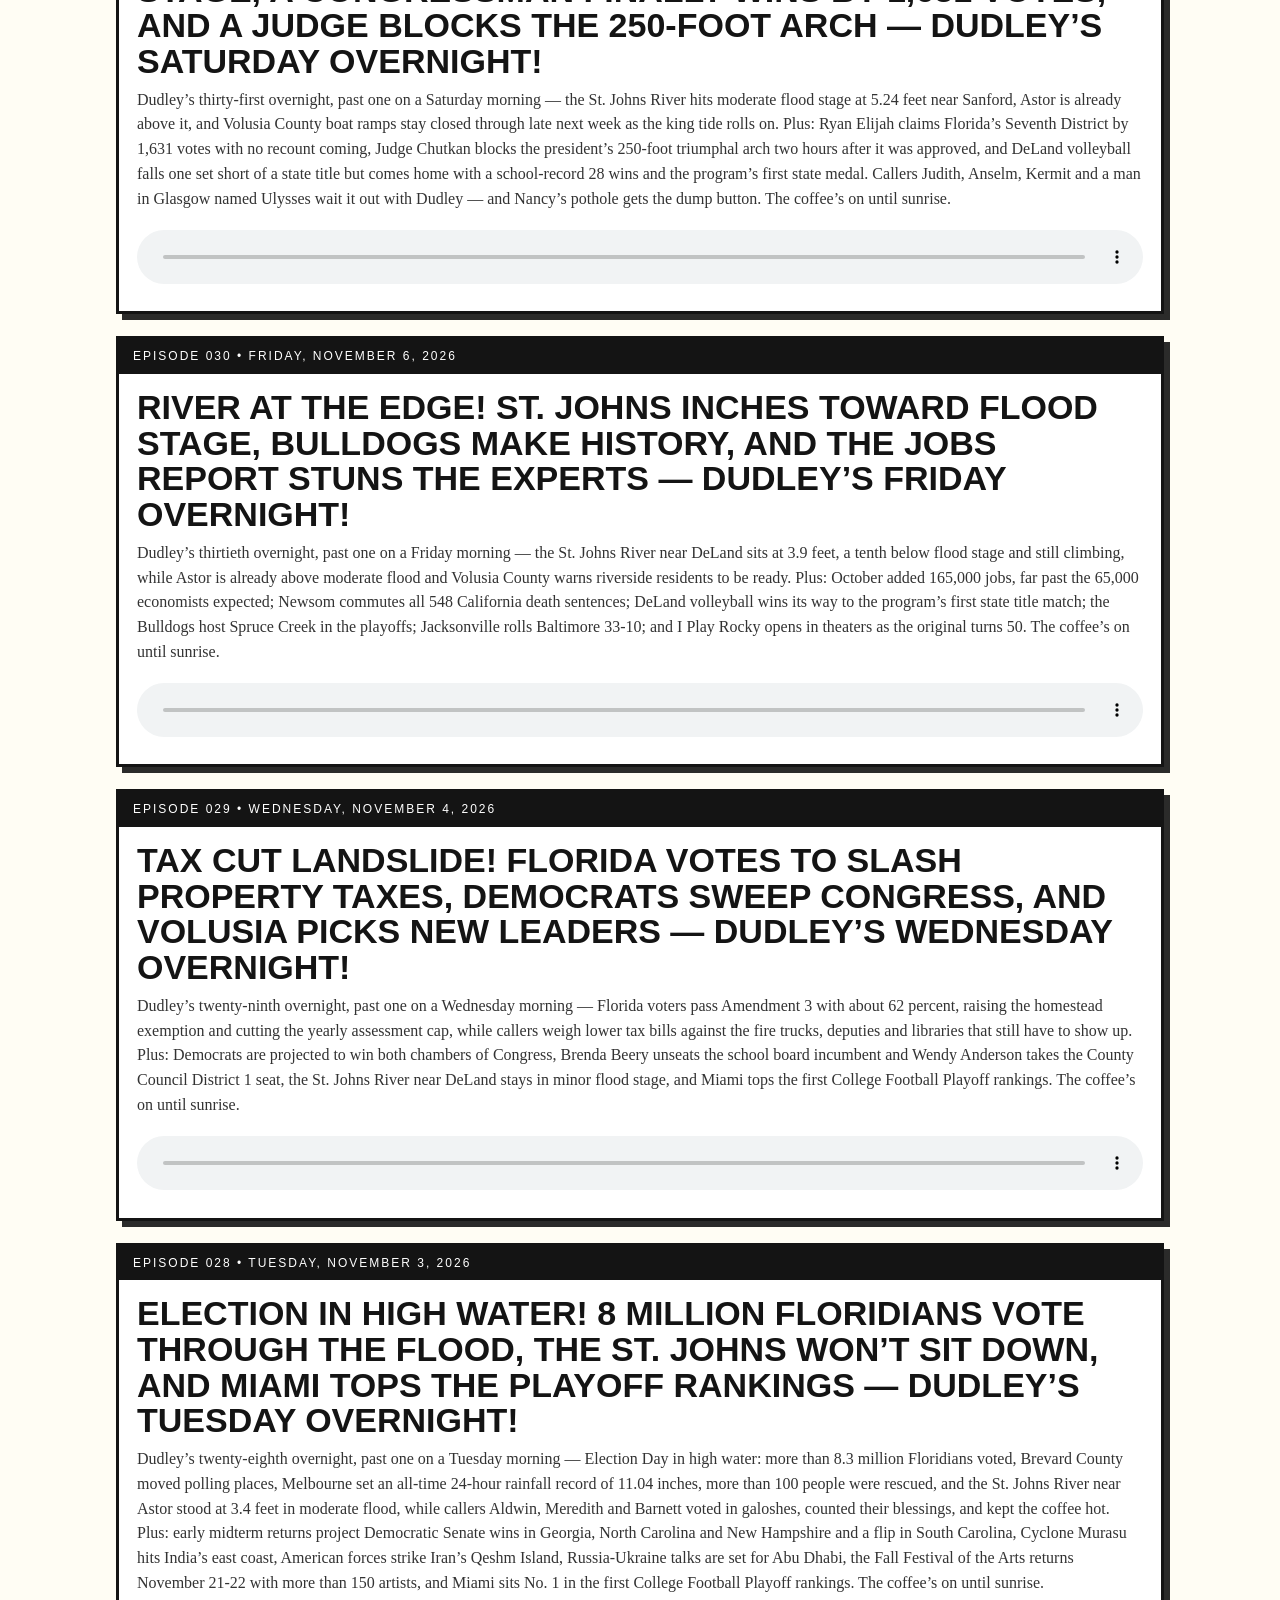
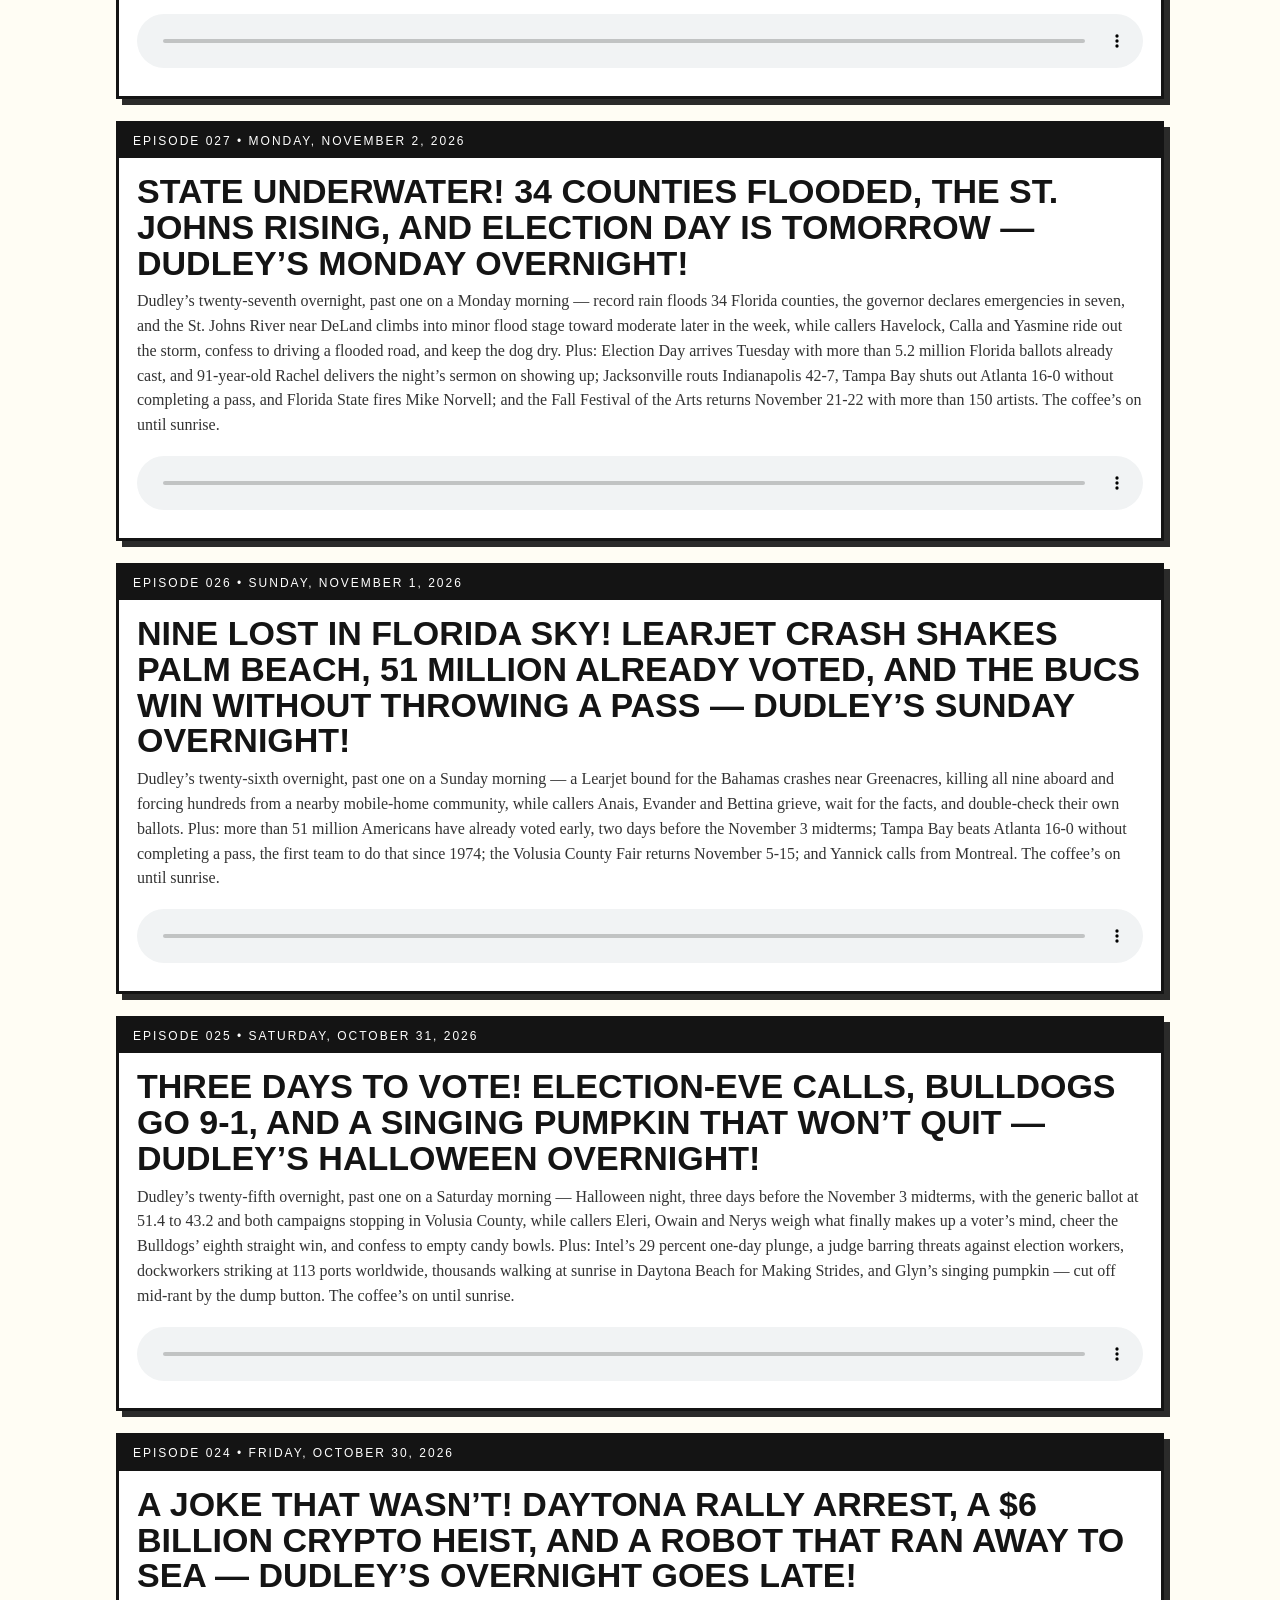
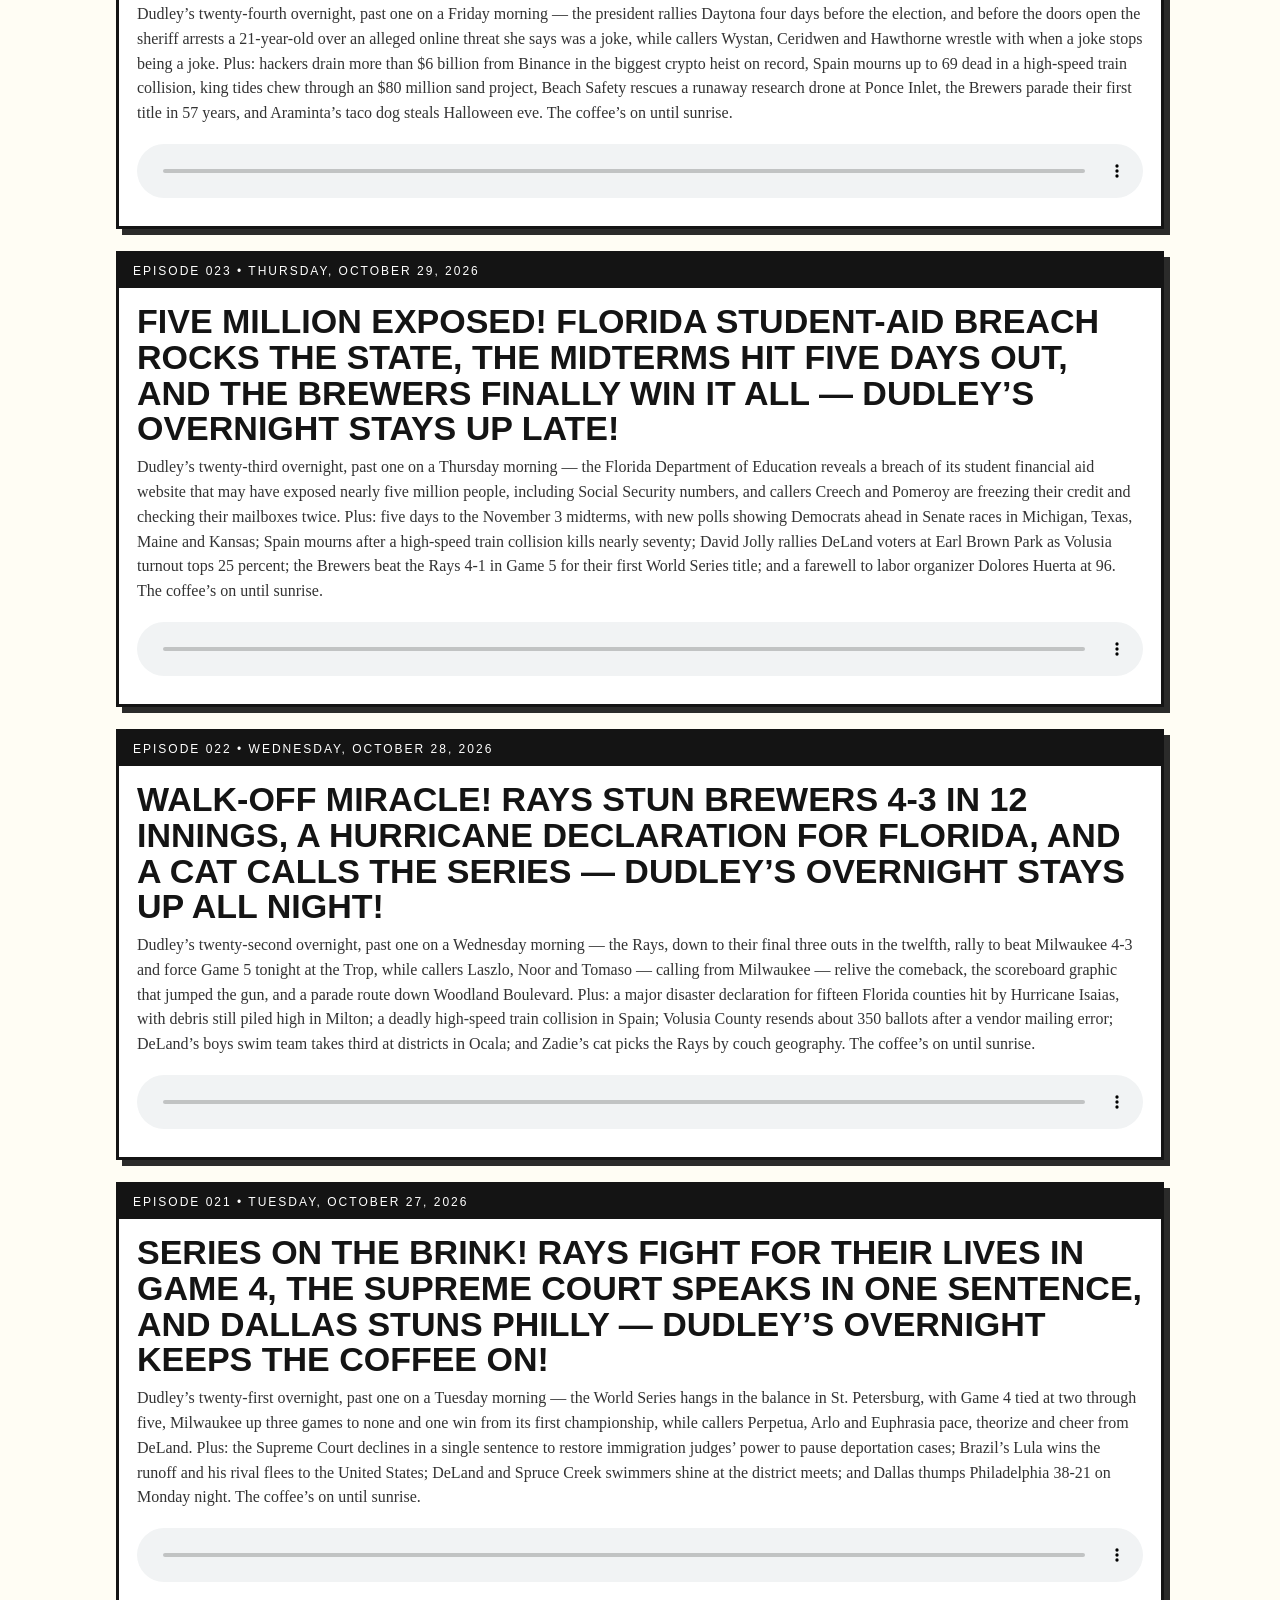
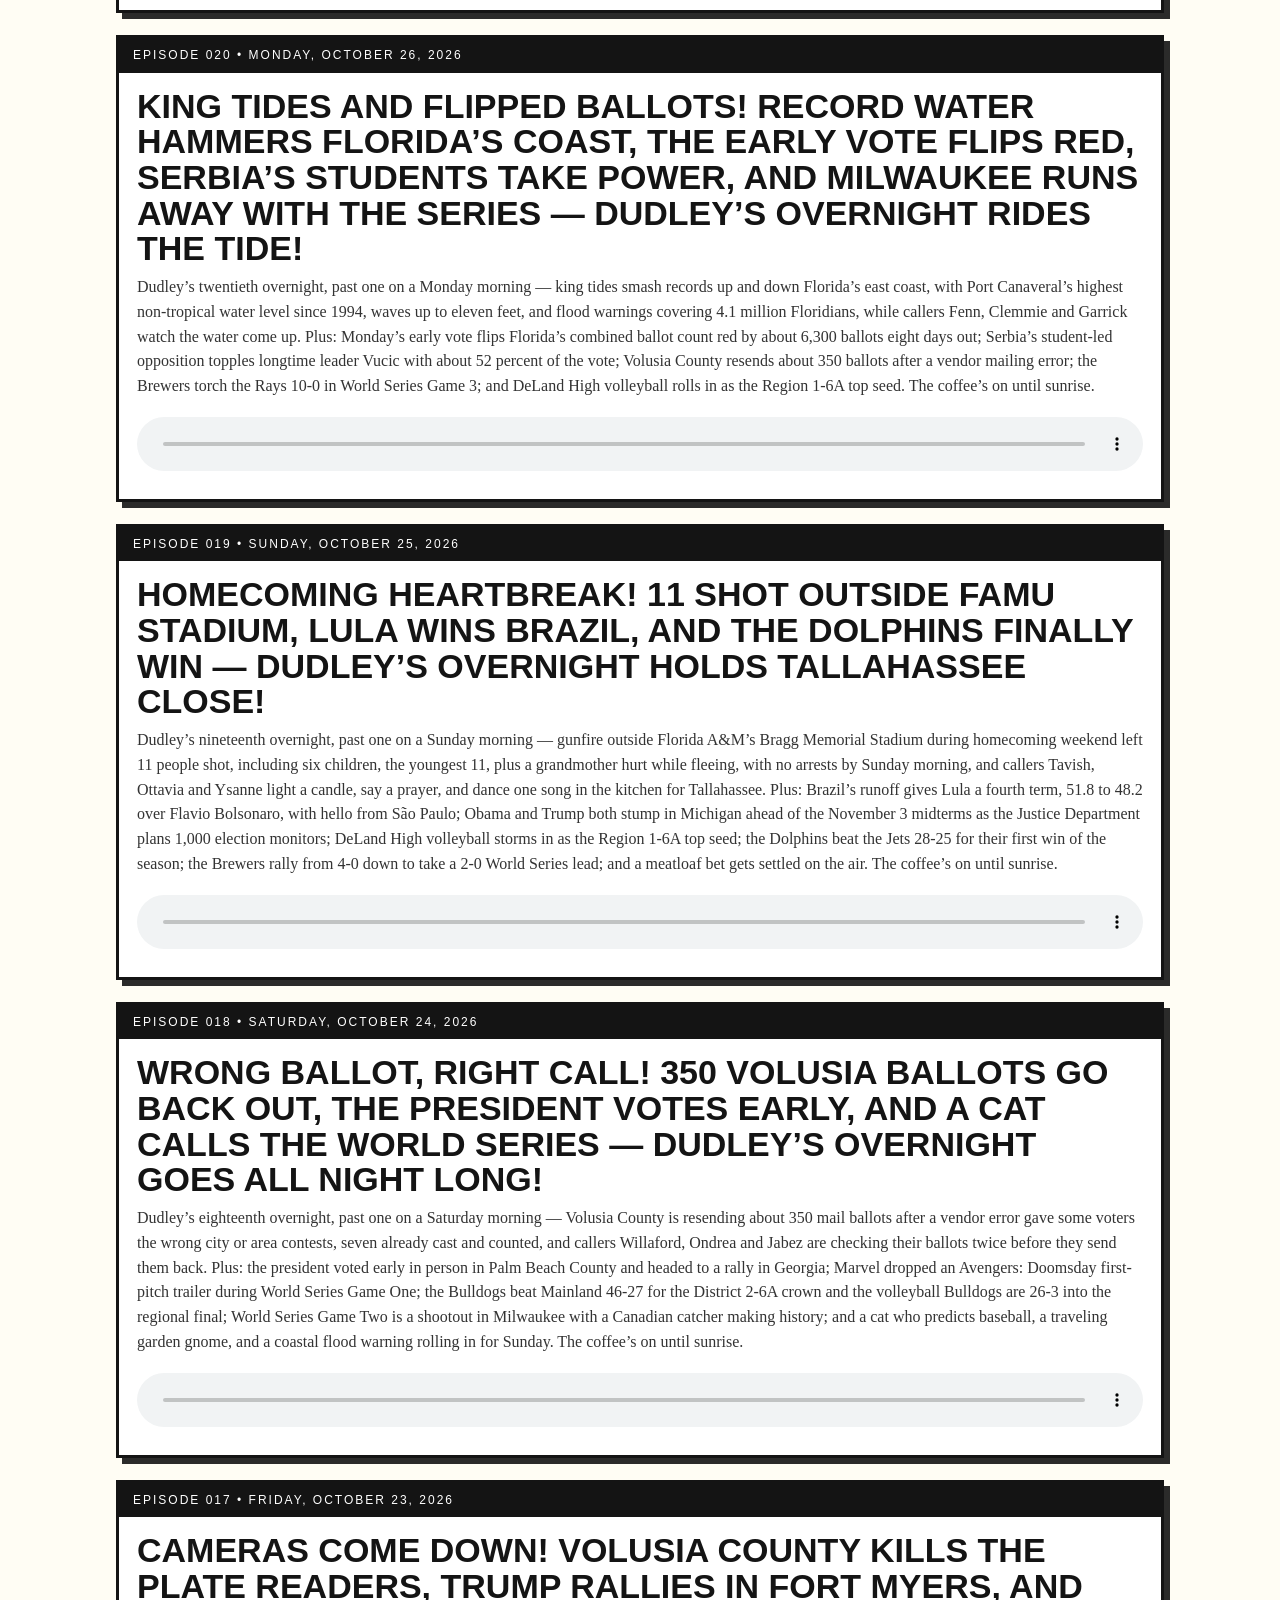
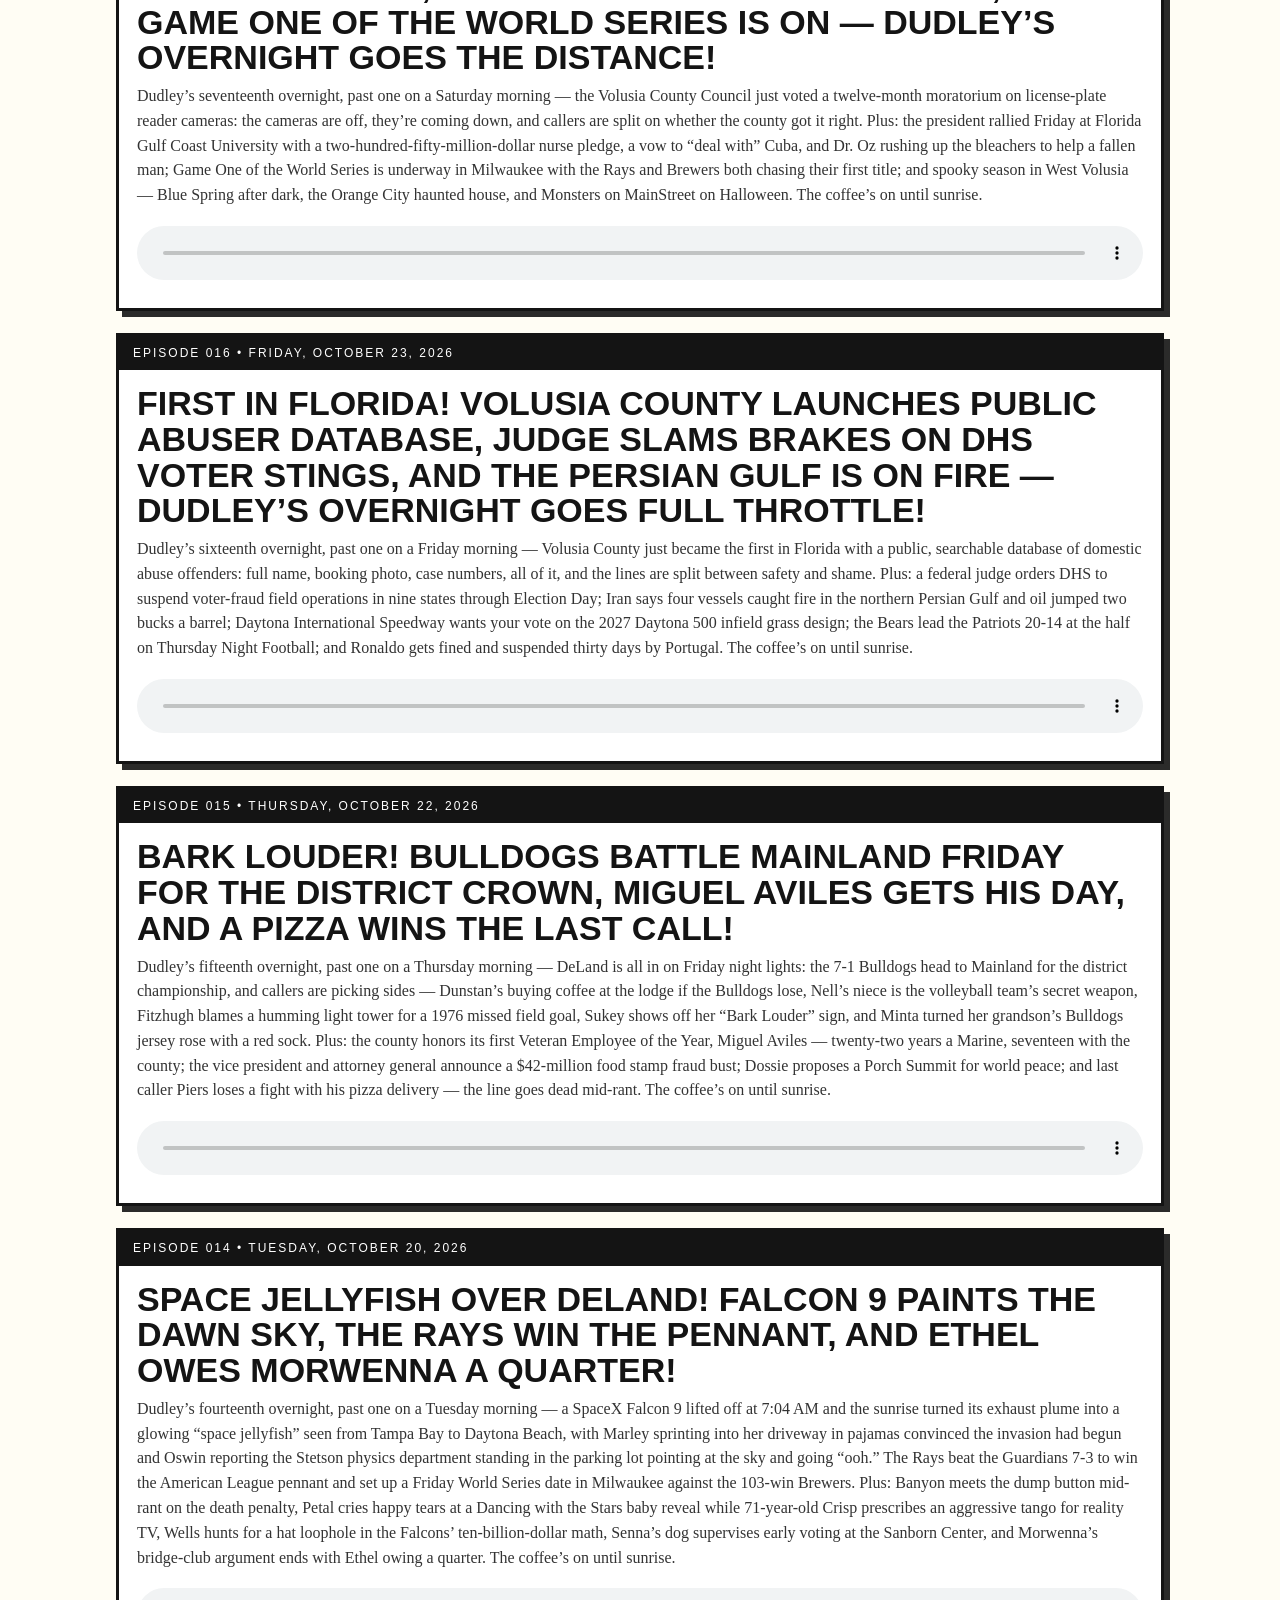
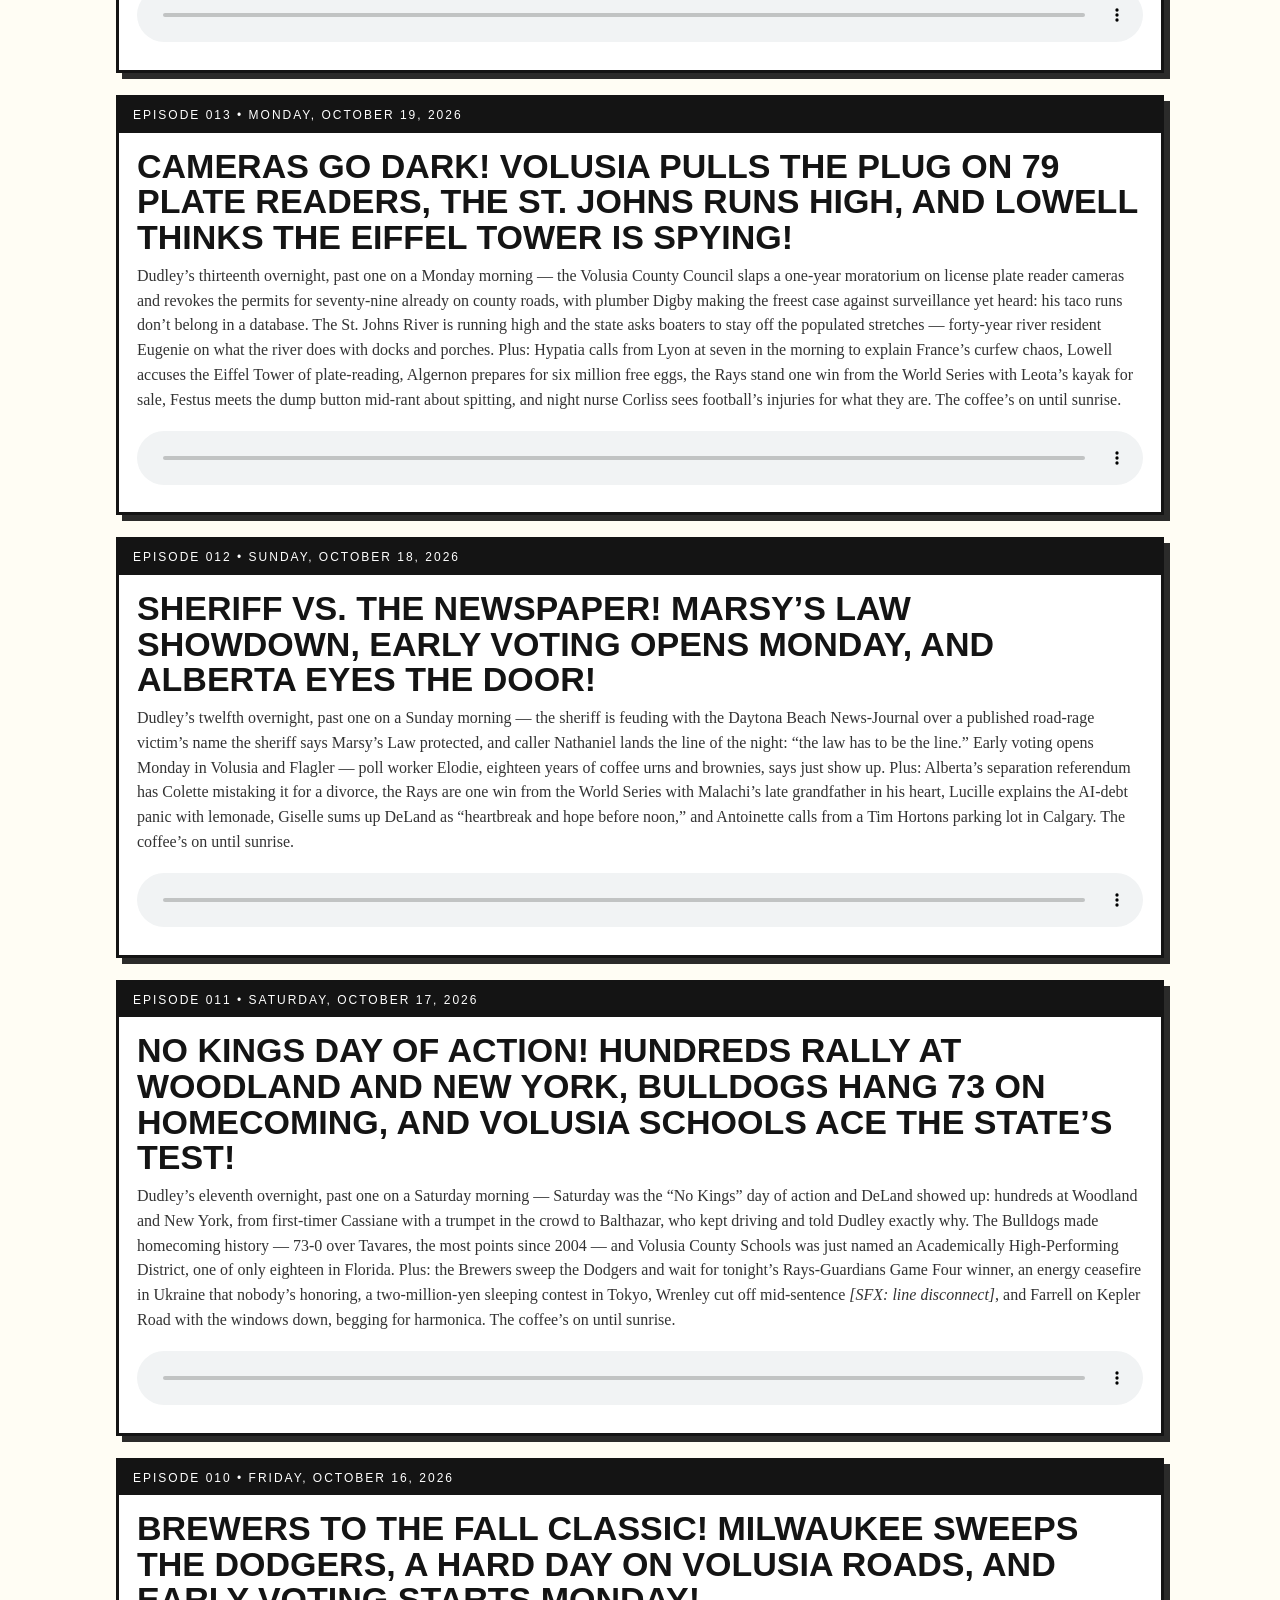
<file: after-dark.html>
<!DOCTYPE html>
<html lang="en">
<head>
<meta charset="utf-8">
<meta name="viewport" content="width=device-width, initial-scale=1">
<title>DeLand After Dark with Dudley — Radio Free DeLand</title>
<meta name="description" content="Every episode of DeLand After Dark with Dudley, newest first. Overnight talk for night owls — news, sports, and life, with callers from DeLand and beyond. Radio Free DeLand, DeLand, Florida.">
<link rel="stylesheet" href="style.css">
</head>
<body>

<header class="masthead">
  <div class="masthead-inner">
    <div class="station-kicker">DeLand, Florida</div>
    <h1 class="station-name">Radio <span class="free">Free</span> DeLand</h1>
    <p class="station-tagline">&ldquo;The Heart and Soul of Volusia County&rdquo;</p>
  </div>
</header>

<nav class="mainnav" aria-label="Site">
  <ul>
    <li><a href="index.html">Home</a></li>
    <li><a href="listen.html">Listen Live</a></li>
    <li><a href="danner-line.html">The Danner Line</a></li>
    <li><a href="loud-clear.html">Loud &amp; Clear</a></li>
    <li><a href="left-turn-at-five.html">Left Turn at Five</a></li>
    <li><a href="sports-rap.html">Sports Rap</a></li>
    <li><a href="after-dark.html" class="active">DeLand After Dark</a></li>
    <li><a href="watch-list.html">The Watch List</a></li>
    <li><a href="about.html">About</a></li>
    <li><a href="https://www.speakpipe.com/radiofreedeland" target="_blank" rel="noopener">Listener Mailbox</a></li>
  </ul>
</nav>

<a class="mailbox-banner" href="https://www.speakpipe.com/radiofreedeland" target="_blank" rel="noopener">
  <span class="mailbox-banner-text"><strong>Got something to say?</strong> Leave us a voicemail &mdash; you could end up on the air!</span>
  <span class="mailbox-banner-cta">Talk to us &raquo;</span>
</a>

<div class="wrap">

  <h2 class="section-head">DeLand After Dark <span class="bang">!</span></h2>
  <p class="section-sub">With Dudley. Overnight talk for night owls &mdash; the day&rsquo;s news, sports, and life itself, with callers from DeLand and around the world. New episodes nightly. Newest first.</p>

        <article class="episode latest">
    <div class="ep-kicker"><span class="newflag">Latest</span> Episode 043 &bull; Thursday, November 26, 2026</div>
    <div class="ep-body">
      <h3 class="ep-title">THE TURKEY IS GONE, THE PARADE WASN&rsquo;T, AND THE RIVER IS STILL RISING! A Pie-Eating Beagle, a Snow Turkey in St. Louis, and a Lions Fan Cut Off Mid-Rant &mdash; Dudley&rsquo;s Thanksgiving Night Overnight!</h3>
      <p class="ep-deck">Dudley&rsquo;s forty-third overnight, past one on a Thursday morning &mdash; Thanksgiving night, the St. Johns River at 5.52 feet near DeLand, major flood stage, with 6.1 forecast late in the week and the 2022 record of 6.33 in sight, while more than a million people sit in the dark, the Macy&rsquo;s Thanksgiving Day Parade is postponed for the first time in its history, and the Bears stun the Lions 39-35 on a touchdown with three seconds left. Callers Thurman, Beth, Walter, Irene, Kathryn, Dylan, Sara, Eileen and Albert answer Dudley&rsquo;s question &mdash; after all of that, what are you still thankful for tonight? &mdash; with a dry porch and a wife holding sandbags in her lap, a replayed parade cheered like it was live, a fellow eating a whole pie in traffic on Interstate Four, a snow turkey in St. Louis, three hundred plates served to folks who needed one, a full reenactment of the fourth quarter, a beagle with whipped cream on his nose, and a question for a world leader about dinner, while Albert the forty-year Lions fan gets cut off mid-rant. Plus: the FedEx jet off the runway in Miami, LeBron&rsquo;s first 76ers triple-double, Light Up DeLand on December 4, and Small Business Saturday downtown.</p>
      <audio controls preload="none" src="audio/ad-043-full.mp3"></audio>
    </div>
  </article>
        <article class="episode">
    <div class="ep-kicker">Episode 042 &bull; Tuesday, November 24, 2026</div>
    <div class="ep-body">
      <h3 class="ep-title">RIVER AT 5.52 AND STILL RISING! A Cat on the Shed Roof, a Truck Full of Turkeys, and a Life Jacket on the Porch &mdash; Dudley&rsquo;s Thanksgiving Week Overnight!</h3>
      <p class="ep-deck">Dudley&rsquo;s forty-second overnight, past one on a Tuesday morning &mdash; the St. Johns River hits 5.52 feet near DeLand, major flood stage, with 6.1 forecast by late in the week and the 2022 record of 6.3 in sight, while 150-plus rescues, a hundred flooded homes in Edgewater and a 21-county state of emergency pile up &mdash; and Thanksgiving Day itself promises dry skies and a high near 71. Callers Adelina, Zachariah, Carlotta, Nehemiah, Eulalie, Philippa, Hosea, Livia and Cassia answer Dudley&rsquo;s question &mdash; what is the one thing you are still thankful for this week? &mdash; with a cat smug on a shed roof, a trunk that smells like gravy and soap, a truck full of frozen turkeys headed to Jacksonville, a dad with a stock chart on the fridge, a mother-in-law&rsquo;s canned cranberry sauce nobody may mention, and a grandmother who thinks a video game is a very long movie, while Cassia calls from her porch in a life jacket with a theory about who is controlling the river &mdash; and gets cut off mid-sentence. Plus: the busiest Thanksgiving travel in 16 years, Nvidia&rsquo;s chief back in charge as the stock jumps 30 percent, Grand Theft Auto VI&rsquo;s record-shattering launch, Florida State&rsquo;s new head coach Glenn Schumann, and the Bulldogs&rsquo; Friday showdown with Lake Mary.</p>
      <audio controls preload="none" src="audio/ad-042-full.mp3"></audio>
    </div>
  </article>
        <article class="episode">
    <div class="ep-kicker">Episode 041 &bull; Monday, November 23, 2026</div>
    <div class="ep-body">
      <h3 class="ep-title">RIVER AT 5.5 FEET AND STILL RISING! Delta Melts Down on Thanksgiving Week, Bulldogs Roar 43-8 &mdash; Dudley&rsquo;s Monday Overnight!</h3>
      <p class="ep-deck">Dudley&rsquo;s forty-first overnight, past one on a Monday morning &mdash; the St. Johns River hits 5.5 feet near DeLand, major flood stage, with the 2022 record of 6.33 in sight late this week, while sandbag lines stretch out the gate at Ed Stone Park and Delta&rsquo;s weight-and-balance computer melts down at the start of the busiest travel week of the year. Callers Cedric, Jennifer, Lionel, Lisa, Osman, Michelle, Kimberly, Amy and Samantha answer Dudley&rsquo;s question &mdash; staying home for Thanksgiving, or braving the roads and the airports? &mdash; with a squeaky wheelbarrow at the sand pile, a river-gauge pool with a pie on the line, a grocery run that ends in Deltona eating waffles, a boyfriend asleep through the Hunger Games, a canoe tied to the porch rail, and a daughter stuck at the Atlanta airport, while Amy earns the dump button mid-rant about the chickens. Plus: the Bulldogs crush Mainland 43-8 to reach the region final against Lake Mary, all three Florida NFL teams lose on Sunday, gas drops to $3.46, and the new Hunger Games opens to $120 million.</p>
      <audio controls preload="none" src="audio/ad-041-full.mp3"></audio>
    </div>
  </article>
        <article class="episode">
    <div class="ep-kicker">Episode 040 &bull; Sunday, November 22, 2026</div>
    <div class="ep-body">
      <h3 class="ep-title">THE RIVER IS AT THE SECOND STEP! St. Johns Hits 5.3 Feet and Still Rising, Bulldogs Rout Mainland 43-8 &mdash; Dudley&rsquo;s Sunday Overnight!</h3>
      <p class="ep-deck">Dudley&rsquo;s fortieth overnight, past one on a Sunday morning &mdash; the St. Johns River hits 5.3 feet near DeLand with 6.1 forecast by Friday, closing in on the 2022 record, while sandbag lines stretch out the gate at Ed Stone Park and the Bulldogs crush Mainland 43-8 to reach the region final against Lake Mary. Callers Valerie, Xander, Ginger, Henrik, Sherry, Caspar, Connie, Debbie and Tina answer Dudley&rsquo;s question &mdash; how high is the water at your place? &mdash; with a soup ladle filling sandbags, a boat that floated into a driveway, a river watch at the second step, and a daughter stuck in Chicago trying to get home for Thanksgiving, while Debbie earns the dump button mid-rant. Plus: Tarik Skubal&rsquo;s $450 million Mets deal, Delta delays at the start of Thanksgiving travel, a record House majority, and a $120 million Hunger Games opening.</p>
      <audio controls preload="none" src="audio/ad-040-full.mp3"></audio>
    </div>
  </article>
        <article class="episode">
    <div class="ep-kicker">Episode 039 &bull; Friday, November 20, 2026</div>
    <div class="ep-body">
      <h3 class="ep-title">THE RIVER IS RISING AND THE RAIN WON&rsquo;T STOP! St. Johns Hits 4.3 Feet, Schools Shut, Bulldogs Moved to Sunday &mdash; Dudley&rsquo;s Friday Overnight!</h3>
      <p class="ep-deck">Dudley&rsquo;s thirty-ninth overnight, past one on a Friday morning &mdash; the St. Johns River hits 4.3 feet near DeLand with 5.5 forecast by Monday, Edgewater and New Smyrna Beach declare emergencies, and the Bulldogs&rsquo; playoff showdown with Mainland moves to Sunday at Spec Martin. Callers Samson, Rebekah, Micah, Elizabeth, Zipporah, Mary, Hagar and Jael answer Dudley&rsquo;s question &mdash; how high is the water at your place? &mdash; with a sandbag trunk turned Daytona Beach, a sky doing its laundry, a potato-salad family feud, photo albums in plastic bags, a spaghetti-pot rain gauge, a fifth-grade class that misses its teacher, and a driver who floats through a lake that used to be a puddle &mdash; while Elijah calls in from New Orleans with hard-won flood advice. Plus: the first-ever Trump-Xi-Putin summit in Shenzhen, Anthropic&rsquo;s record-breaking IPO, a posthumous pardon for Pete Rose, Voyager 1 phoning home from a light-day away, and Fiona the hippo.</p>
      <audio controls preload="none" src="audio/ad-039-full.mp3"></audio>
    </div>
  </article>
        <article class="episode">
    <div class="ep-kicker">Episode 038 &bull; Sunday, November 15, 2026</div>
    <div class="ep-body">
      <h3 class="ep-title">ONE ROCKET LOST, ONE ROCKET CAUGHT! The Vulcan Vanishes Ten Minutes Up, Starship Lands in Giant Arms &mdash; and a Prize Rabbit Escapes Into the Funnel Cakes!</h3>
      <p class="ep-deck">Dudley&rsquo;s thirty-eighth overnight, past one on a Sunday morning &mdash; a ULA Vulcan rocket carrying forty Amazon satellites lifts off from Cape Canaveral at 12:40 p.m. and is lost ten minutes later, the first outright ULA failure since 2006, while SpaceX&rsquo;s Starship comes home Saturday and gets caught by the launch tower&rsquo;s giant arms. Callers Austin, Angela, Bennett, Caroline, Colby, Charlotte, Gavin, Donna and Dorothy answer Dudley&rsquo;s question &mdash; did you see the rocket today? &mdash; with a drone mistaken for a rocket, a prize-winning rabbit loose in a funnel cake stand, a thousand quiet watchers on the Titusville riverfront, a first 5K chased by a seventy-year-old, two nights sleeping on an airport floor, a school nurse fielding measles calls, a Seminole kicker winning it at the gun, a sky-watching sighting that eats the dump button, and grandkids already waiting for the next launch. Plus: the Volusia County Fair closes its gates, the FAA ground stop&rsquo;s cause is revealed, the Gators upset No. 11 Kentucky, and America&rsquo;s measles-elimination status is revoked after twenty-six years.</p>
      <audio controls preload="none" src="audio/ad-038-full.mp3"></audio>
    </div>
  </article>
        <article class="episode">
    <div class="ep-kicker">Episode 037 &bull; Saturday, November 14, 2026</div>
    <div class="ep-body">
      <h3 class="ep-title">PARADE, FAIR, AND A SKY STANDING STILL! A 98-Year-Old in a Corvette, a Runaway Goat at the Funnel Cake Stand, and an Airport Sing-Along &mdash; Dudley&rsquo;s Saturday Overnight!</h3>
      <p class="ep-deck">Dudley&rsquo;s thirty-seventh overnight, past one on a Saturday morning &mdash; hundreds lined Woodland Boulevard for the Veterans Day Parade while the 81st annual Volusia County Fair heads into its final day, and the FAA&rsquo;s nationwide ground stop strands flyers from coast to coast. Callers Adelia, Theodore, Blanca, Graham, Candace, Dianne, Lloyd and Ester answer Dudley&rsquo;s question &mdash; what did you do today? &mdash; with a 98-year-old grandfather who wants to drive the Corvette next year, a nine-hour airport sing-along at gate forty-two, a dairy goat loose on the midway, a 42-7 Bulldogs playoff rout, and green slime on the good couch, while Byron calls in from Peoria about a canceled Comic Con &mdash; and gets cut off mid-rant. Plus: the Supreme Court takes up the asylum case, Starship Flight 15 reaches orbit, and John Mulaney hosts Saturday Night Live.</p>
      <audio controls preload="none" src="audio/ad-037-full.mp3"></audio>
    </div>
  </article>
        <article class="episode">
    <div class="ep-kicker">Episode 036 &bull; Thursday, November 12, 2026</div>
    <div class="ep-body">
      <h3 class="ep-title">RIVER STILL RISING! The Fair&rsquo;s Final Weekend, a Canoe for a Flood Plan, and the Bulldogs&rsquo; Playoff Friday &mdash; Dudley&rsquo;s Thursday Overnight!</h3>
      <p class="ep-deck">Dudley&rsquo;s thirty-sixth overnight, past one on a Thursday morning &mdash; the St. Johns River sits at 3.8 feet near DeLand and is forecast to climb into minor flood stage for the weekend, the 81st annual Volusia County Fair heads into its final days, and the Bulldogs host Spruce Creek Friday night at Spec Martin in the first round of the playoffs. Callers Emrys, Katherine, Gawain, Louise, Isidore, Martha, Olive and Pascal answer Dudley&rsquo;s question &mdash; what are you doing this weekend? &mdash; with a goldfish named Captain, a shiny red canoe for a flood plan, a 35-10 prediction, fried butter that ends a full life, a nephew safe in Flatbush, a Soul Food rewatch for Irma P. Hall, a race car named Brenda, and eyes open for two missing Volusia teens, while Helen calls in from Chicago to rant about the streaming bundles &mdash; and gets cut off mid-sentence. Plus: the Flatbush building collapse, Mississippi makes history in the Senate, the Alaska race still uncalled, and the first trailer for Danny Boyle&rsquo;s Ink.</p>
      <audio controls preload="none" src="audio/ad-036-full.mp3"></audio>
    </div>
  </article>
<article class="episode">
    <div class="ep-kicker">Episode 035 &bull; Wednesday, November 11, 2026</div>
    <div class="ep-body">
      <h3 class="ep-title">WHO ARE YOU REMEMBERING? Dudley&rsquo;s Veterans Day Overnight &mdash; A Name Said Out Loud, a Flag on the Porch, and a Gator Fan Who Cannot Stop Smiling!</h3>
      <p class="ep-deck">Dudley&rsquo;s thirty-fifth overnight falls on Veterans Day itself, and he asks the only question that matters tonight &mdash; who are you remembering? Frank says his buddy Ray&rsquo;s name out loud, the way he does every year; Sarah&rsquo;s six-year-old makes a flag-and-heart card for her deployed Army dad; Henry signs up to hand out food boxes to veteran families on Monday; fourth-grade teacher Emily&rsquo;s class writes twenty-four letters that all start &ldquo;Dear Hero&rdquo;; Anna puts the flag on the porch for her late Navy husband; and Kate wraps her tomato plants a day early for a cold front that has not even arrived yet. Plus: Laura reports the St. Johns River right at her dock, Tom celebrates the Gators&rsquo; 81-72 win over Florida State, and Julia calls all the way from San Diego to rant about her mortgage &mdash; and gets cut off mid-sentence.</p>
      <audio controls preload="none" src="audio/ad-035-full.mp3"></audio>
    </div>
  </article>
<article class="episode">
    <div class="ep-kicker">Episode 034 &bull; Tuesday, November 10, 2026</div>
    <div class="ep-body">
      <h3 class="ep-title">THE RIVER IS RISING! St. Johns Creeps Toward Flood Stage, Veterans Day Dawns Tomorrow, and Two Women Shatter the All-Male County Council &mdash; Dudley&rsquo;s Tuesday Overnight!</h3>
      <p class="ep-deck">Dudley&rsquo;s thirty-fourth overnight, past one on a Tuesday morning &mdash; the St. Johns River sits just below minor flood stage near DeLand, with docks already underwater at Pier 44 Marina and the flood warning running until eleven Wednesday morning, the day Veterans Day dawns across Volusia County. Callers Lars, Sonja, Sven, Ivar, Helga, Brigitte, Sophie and Bjorn answer Dudley&rsquo;s question &mdash; what are you holding on to? &mdash; with a dock, a father&rsquo;s thirty-year parade march, a Booker Prize miracle, a lost lasagna and a runway rant that gets the dump button, while Claire calls in from Austin, Texas. Plus: Nancy Miller and Wendy Anderson break up the all-male County Council, Ormond Beach elects its first woman mayor, California voters reject the billionaire tax, and the Bulldogs finish 9-1 and playoff-bound.</p>
      <audio controls preload="none" src="audio/ad-034-full.mp3"></audio>
    </div>
  </article>
<article class="episode">
    <div class="ep-kicker">Episode 033 &bull; Monday, November 9, 2026</div>
    <div class="ep-body">
      <h3 class="ep-title">THE TIGER CAME HOME! A DeLand Tugboat Returns After 82 Years, a Cat After 11 Months, and a Ring After Seven Years in the Garden!</h3>
      <p class="ep-deck">Dudley&rsquo;s Monday overnight opens with a homecoming &mdash; the Tiger, a DeLand-built WWII tugboat, sailed back into Lake Beresford eighty-two years after it was launched, less than six hundred feet from where it was built, with a Veterans Day fundraiser Wednesday in DeBary to lift it out of the water. Callers Betty, Ethan, Carol, Arthur, Diane, Spencer, Sandra and Terrence answer Dudley&rsquo;s question &mdash; what came back to you? &mdash; with a cat, a set of keys, a high-school sweetheart, a wedding ring and a brother after twelve years over a fence, while Kathleen calls in from Glasgow at six in the morning and gets cut off mid-sentence. Plus: Nvidia&rsquo;s board investigates its chief executive, Delhi&rsquo;s air turns toxic after Diwali, and the Volusia Basket Brigade donates 150 food boxes for veteran families.</p>
      <audio controls preload="none" src="audio/ad-033-full.mp3"></audio>
    </div>
  </article>
<article class="episode">
    <div class="ep-kicker">Episode 032 &bull; Sunday, November 8, 2026</div>
    <div class="ep-body">
      <h3 class="ep-title">FIVE MILLION GONE! DeLand Faces a $5.2 Million Budget Hole, Callers Pick What Gets Cut, and a Toronto Caller Crashes the Lines &mdash; Dudley&rsquo;s Sunday Overnight!</h3>
      <p class="ep-deck">Dudley&rsquo;s thirty-second overnight, past one on a Sunday morning &mdash; Florida voters approved Amendment 3 with about 62 percent, raising the homestead exemption and leaving DeLand staring at a $5.2 million general-fund hole next year and $8.8 million the year after, with the City Commission holding a special workshop Monday night at seven. Callers Amara, Ivan, Elsa, Liv, Finn, Saoirse, Noemi and Marta pitch their cuts &mdash; the consultants, the flowers, the fireworks, two-dollar parking and one guy with a sparkler on the roof of City Hall &mdash; while Nikolai phones in from Toronto by mistake and stays for the property-tax talk. Plus: the U.S. added 165,000 jobs in October, Susie Wiles leaves the White House as Stephen Miller takes over as chief of staff, Godzilla Minus Zero stomps the box office, and Volusia&rsquo;s campaign-sign recycling has kept fifteen tons of signs out of the landfill. The coffee&rsquo;s on until sunrise.</p>
      <audio controls preload="none" src="audio/ad-032-full.mp3"></audio>
    </div>
  </article>
  <article class="episode">
    <div class="ep-kicker">Episode 031 &bull; Saturday, November 7, 2026</div>
    <div class="ep-body">
      <h3 class="ep-title">RIVER KEEPS RISING! St. Johns Hits Moderate Flood Stage, a Congressman Finally Wins by 1,631 Votes, and a Judge Blocks the 250-Foot Arch &mdash; Dudley&rsquo;s Saturday Overnight!</h3>
      <p class="ep-deck">Dudley&rsquo;s thirty-first overnight, past one on a Saturday morning &mdash; the St. Johns River hits moderate flood stage at 5.24 feet near Sanford, Astor is already above it, and Volusia County boat ramps stay closed through late next week as the king tide rolls on. Plus: Ryan Elijah claims Florida&rsquo;s Seventh District by 1,631 votes with no recount coming, Judge Chutkan blocks the president&rsquo;s 250-foot triumphal arch two hours after it was approved, and DeLand volleyball falls one set short of a state title but comes home with a school-record 28 wins and the program&rsquo;s first state medal. Callers Judith, Anselm, Kermit and a man in Glasgow named Ulysses wait it out with Dudley &mdash; and Nancy&rsquo;s pothole gets the dump button. The coffee&rsquo;s on until sunrise.</p>
      <audio controls preload="none" src="audio/ad-031-full.mp3"></audio>
    </div>
  </article>
  <article class="episode">
    <div class="ep-kicker">Episode 030 &bull; Friday, November 6, 2026</div>
    <div class="ep-body">
      <h3 class="ep-title">RIVER AT THE EDGE! St. Johns Inches Toward Flood Stage, Bulldogs Make History, and the Jobs Report Stuns the Experts &mdash; Dudley&rsquo;s Friday Overnight!</h3>
      <p class="ep-deck">Dudley&rsquo;s thirtieth overnight, past one on a Friday morning &mdash; the St. Johns River near DeLand sits at 3.9 feet, a tenth below flood stage and still climbing, while Astor is already above moderate flood and Volusia County warns riverside residents to be ready. Plus: October added 165,000 jobs, far past the 65,000 economists expected; Newsom commutes all 548 California death sentences; DeLand volleyball wins its way to the program&rsquo;s first state title match; the Bulldogs host Spruce Creek in the playoffs; Jacksonville rolls Baltimore 33-10; and I Play Rocky opens in theaters as the original turns 50. The coffee&rsquo;s on until sunrise.</p>
      <audio controls preload="none" src="audio/ad-030-full.mp3"></audio>
    </div>
  </article>
  <article class="episode">
    <div class="ep-kicker">Episode 029 &bull; Wednesday, November 4, 2026</div>
    <div class="ep-body">
      <h3 class="ep-title">TAX CUT LANDSLIDE! Florida Votes to Slash Property Taxes, Democrats Sweep Congress, and Volusia Picks New Leaders &mdash; Dudley&rsquo;s Wednesday Overnight!</h3>
      <p class="ep-deck">Dudley&rsquo;s twenty-ninth overnight, past one on a Wednesday morning &mdash; Florida voters pass Amendment 3 with about 62 percent, raising the homestead exemption and cutting the yearly assessment cap, while callers weigh lower tax bills against the fire trucks, deputies and libraries that still have to show up. Plus: Democrats are projected to win both chambers of Congress, Brenda Beery unseats the school board incumbent and Wendy Anderson takes the County Council District 1 seat, the St. Johns River near DeLand stays in minor flood stage, and Miami tops the first College Football Playoff rankings. The coffee&rsquo;s on until sunrise.</p>
      <audio controls preload="none" src="audio/ad-029-full.mp3"></audio>
    </div>
  </article>
  <article class="episode">
    <div class="ep-kicker">Episode 028 &bull; Tuesday, November 3, 2026</div>
    <div class="ep-body">
      <h3 class="ep-title">ELECTION IN HIGH WATER! 8 Million Floridians Vote Through the Flood, the St. Johns Won&rsquo;t Sit Down, and Miami Tops the Playoff Rankings &mdash; Dudley&rsquo;s Tuesday Overnight!</h3>
      <p class="ep-deck">Dudley&rsquo;s twenty-eighth overnight, past one on a Tuesday morning &mdash; Election Day in high water: more than 8.3 million Floridians voted, Brevard County moved polling places, Melbourne set an all-time 24-hour rainfall record of 11.04 inches, more than 100 people were rescued, and the St. Johns River near Astor stood at 3.4 feet in moderate flood, while callers Aldwin, Meredith and Barnett voted in galoshes, counted their blessings, and kept the coffee hot. Plus: early midterm returns project Democratic Senate wins in Georgia, North Carolina and New Hampshire and a flip in South Carolina, Cyclone Murasu hits India&rsquo;s east coast, American forces strike Iran&rsquo;s Qeshm Island, Russia-Ukraine talks are set for Abu Dhabi, the Fall Festival of the Arts returns November 21-22 with more than 150 artists, and Miami sits No. 1 in the first College Football Playoff rankings. The coffee&rsquo;s on until sunrise.</p>
      <audio controls preload="none" src="audio/ad-028-full.mp3"></audio>
    </div>
  </article>
  <article class="episode">
    <div class="ep-kicker">Episode 027 &bull; Monday, November 2, 2026</div>
    <div class="ep-body">
      <h3 class="ep-title">STATE UNDERWATER! 34 Counties Flooded, the St. Johns Rising, and Election Day Is Tomorrow &mdash; Dudley&rsquo;s Monday Overnight!</h3>
      <p class="ep-deck">Dudley&rsquo;s twenty-seventh overnight, past one on a Monday morning &mdash; record rain floods 34 Florida counties, the governor declares emergencies in seven, and the St. Johns River near DeLand climbs into minor flood stage toward moderate later in the week, while callers Havelock, Calla and Yasmine ride out the storm, confess to driving a flooded road, and keep the dog dry. Plus: Election Day arrives Tuesday with more than 5.2 million Florida ballots already cast, and 91-year-old Rachel delivers the night&rsquo;s sermon on showing up; Jacksonville routs Indianapolis 42-7, Tampa Bay shuts out Atlanta 16-0 without completing a pass, and Florida State fires Mike Norvell; and the Fall Festival of the Arts returns November 21-22 with more than 150 artists. The coffee&rsquo;s on until sunrise.</p>
      <audio controls preload="none" src="audio/ad-027-full.mp3"></audio>
    </div>
  </article>
  <article class="episode">
    <div class="ep-kicker">Episode 026 &bull; Sunday, November 1, 2026</div>
    <div class="ep-body">
      <h3 class="ep-title">NINE LOST IN FLORIDA SKY! Learjet Crash Shakes Palm Beach, 51 Million Already Voted, and the Bucs Win Without Throwing a Pass &mdash; Dudley&rsquo;s Sunday Overnight!</h3>
      <p class="ep-deck">Dudley&rsquo;s twenty-sixth overnight, past one on a Sunday morning &mdash; a Learjet bound for the Bahamas crashes near Greenacres, killing all nine aboard and forcing hundreds from a nearby mobile-home community, while callers Anais, Evander and Bettina grieve, wait for the facts, and double-check their own ballots. Plus: more than 51 million Americans have already voted early, two days before the November 3 midterms; Tampa Bay beats Atlanta 16-0 without completing a pass, the first team to do that since 1974; the Volusia County Fair returns November 5-15; and Yannick calls from Montreal. The coffee&rsquo;s on until sunrise.</p>
      <audio controls preload="none" src="audio/ad-026-full.mp3"></audio>
    </div>
  </article>
  <article class="episode">
    <div class="ep-kicker">Episode 025 &bull; Saturday, October 31, 2026</div>
    <div class="ep-body">
      <h3 class="ep-title">THREE DAYS TO VOTE! Election-Eve Calls, Bulldogs Go 9-1, and a Singing Pumpkin That Won&rsquo;t Quit &mdash; Dudley&rsquo;s Halloween Overnight!</h3>
      <p class="ep-deck">Dudley&rsquo;s twenty-fifth overnight, past one on a Saturday morning &mdash; Halloween night, three days before the November 3 midterms, with the generic ballot at 51.4 to 43.2 and both campaigns stopping in Volusia County, while callers Eleri, Owain and Nerys weigh what finally makes up a voter&rsquo;s mind, cheer the Bulldogs&rsquo; eighth straight win, and confess to empty candy bowls. Plus: Intel&rsquo;s 29 percent one-day plunge, a judge barring threats against election workers, dockworkers striking at 113 ports worldwide, thousands walking at sunrise in Daytona Beach for Making Strides, and Glyn&rsquo;s singing pumpkin &mdash; cut off mid-rant by the dump button. The coffee&rsquo;s on until sunrise.</p>
      <audio controls preload="none" src="audio/ad-025-full.mp3"></audio>
    </div>
  </article>
  <article class="episode">
    <div class="ep-kicker">Episode 024 &bull; Friday, October 30, 2026</div>
    <div class="ep-body">
      <h3 class="ep-title">A JOKE THAT WASN&rsquo;T! Daytona Rally Arrest, a $6 Billion Crypto Heist, and a Robot That Ran Away to Sea &mdash; Dudley&rsquo;s Overnight Goes Late!</h3>
      <p class="ep-deck">Dudley&rsquo;s twenty-fourth overnight, past one on a Friday morning &mdash; the president rallies Daytona four days before the election, and before the doors open the sheriff arrests a 21-year-old over an alleged online threat she says was a joke, while callers Wystan, Ceridwen and Hawthorne wrestle with when a joke stops being a joke. Plus: hackers drain more than $6 billion from Binance in the biggest crypto heist on record, Spain mourns up to 69 dead in a high-speed train collision, king tides chew through an $80 million sand project, Beach Safety rescues a runaway research drone at Ponce Inlet, the Brewers parade their first title in 57 years, and Araminta&rsquo;s taco dog steals Halloween eve. The coffee&rsquo;s on until sunrise.</p>
      <audio controls preload="none" src="audio/ad-024-full.mp3"></audio>
    </div>
  </article>
  <article class="episode">
    <div class="ep-kicker">Episode 023 &bull; Thursday, October 29, 2026</div>
    <div class="ep-body">
      <h3 class="ep-title">FIVE MILLION EXPOSED! Florida Student-Aid Breach Rocks the State, the Midterms Hit Five Days Out, and the Brewers Finally Win It All &mdash; Dudley&rsquo;s Overnight Stays Up Late!</h3>
      <p class="ep-deck">Dudley&rsquo;s twenty-third overnight, past one on a Thursday morning &mdash; the Florida Department of Education reveals a breach of its student financial aid website that may have exposed nearly five million people, including Social Security numbers, and callers Creech and Pomeroy are freezing their credit and checking their mailboxes twice. Plus: five days to the November 3 midterms, with new polls showing Democrats ahead in Senate races in Michigan, Texas, Maine and Kansas; Spain mourns after a high-speed train collision kills nearly seventy; David Jolly rallies DeLand voters at Earl Brown Park as Volusia turnout tops 25 percent; the Brewers beat the Rays 4-1 in Game 5 for their first World Series title; and a farewell to labor organizer Dolores Huerta at 96. The coffee&rsquo;s on until sunrise.</p>
      <audio controls preload="none" src="audio/ad-023-full.mp3"></audio>
    </div>
  </article>
  <article class="episode">
    <div class="ep-kicker">Episode 022 &bull; Wednesday, October 28, 2026</div>
    <div class="ep-body">
      <h3 class="ep-title">WALK-OFF MIRACLE! Rays Stun Brewers 4-3 in 12 Innings, a Hurricane Declaration for Florida, and a Cat Calls the Series &mdash; Dudley&rsquo;s Overnight Stays Up All Night!</h3>
      <p class="ep-deck">Dudley&rsquo;s twenty-second overnight, past one on a Wednesday morning &mdash; the Rays, down to their final three outs in the twelfth, rally to beat Milwaukee 4-3 and force Game 5 tonight at the Trop, while callers Laszlo, Noor and Tomaso &mdash; calling from Milwaukee &mdash; relive the comeback, the scoreboard graphic that jumped the gun, and a parade route down Woodland Boulevard. Plus: a major disaster declaration for fifteen Florida counties hit by Hurricane Isaias, with debris still piled high in Milton; a deadly high-speed train collision in Spain; Volusia County resends about 350 ballots after a vendor mailing error; DeLand&rsquo;s boys swim team takes third at districts in Ocala; and Zadie&rsquo;s cat picks the Rays by couch geography. The coffee&rsquo;s on until sunrise.</p>
      <audio controls preload="none" src="audio/ad-022-full.mp3"></audio>
    </div>
  </article>
  <article class="episode">
    <div class="ep-kicker">Episode 021 &bull; Tuesday, October 27, 2026</div>
    <div class="ep-body">
      <h3 class="ep-title">SERIES ON THE BRINK! Rays Fight for Their Lives in Game 4, the Supreme Court Speaks in One Sentence, and Dallas Stuns Philly &mdash; Dudley&rsquo;s Overnight Keeps the Coffee On!</h3>
      <p class="ep-deck">Dudley&rsquo;s twenty-first overnight, past one on a Tuesday morning &mdash; the World Series hangs in the balance in St. Petersburg, with Game 4 tied at two through five, Milwaukee up three games to none and one win from its first championship, while callers Perpetua, Arlo and Euphrasia pace, theorize and cheer from DeLand. Plus: the Supreme Court declines in a single sentence to restore immigration judges&rsquo; power to pause deportation cases; Brazil&rsquo;s Lula wins the runoff and his rival flees to the United States; DeLand and Spruce Creek swimmers shine at the district meets; and Dallas thumps Philadelphia 38-21 on Monday night. The coffee&rsquo;s on until sunrise.</p>
      <audio controls preload="none" src="audio/ad-021-full.mp3"></audio>
    </div>
  </article>
  <article class="episode">
    <div class="ep-kicker">Episode 020 &bull; Monday, October 26, 2026</div>
    <div class="ep-body">
      <h3 class="ep-title">KING TIDES AND FLIPPED BALLOTS! Record Water Hammers Florida&rsquo;s Coast, the Early Vote Flips Red, Serbia&rsquo;s Students Take Power, and Milwaukee Runs Away With the Series &mdash; Dudley&rsquo;s Overnight Rides the Tide!</h3>
      <p class="ep-deck">Dudley&rsquo;s twentieth overnight, past one on a Monday morning &mdash; king tides smash records up and down Florida&rsquo;s east coast, with Port Canaveral&rsquo;s highest non-tropical water level since 1994, waves up to eleven feet, and flood warnings covering 4.1 million Floridians, while callers Fenn, Clemmie and Garrick watch the water come up. Plus: Monday&rsquo;s early vote flips Florida&rsquo;s combined ballot count red by about 6,300 ballots eight days out; Serbia&rsquo;s student-led opposition topples longtime leader Vucic with about 52 percent of the vote; Volusia County resends about 350 ballots after a vendor mailing error; the Brewers torch the Rays 10-0 in World Series Game 3; and DeLand High volleyball rolls in as the Region 1-6A top seed. The coffee&rsquo;s on until sunrise.</p>
      <audio controls preload="none" src="audio/ad-020-full.mp3"></audio>
    </div>
  </article>
  <article class="episode">
    <div class="ep-kicker">Episode 019 &bull; Sunday, October 25, 2026</div>
    <div class="ep-body">
      <h3 class="ep-title">HOMECOMING HEARTBREAK! 11 Shot Outside FAMU Stadium, Lula Wins Brazil, and the Dolphins FINALLY Win &mdash; Dudley&rsquo;s Overnight Holds Tallahassee Close!</h3>
      <p class="ep-deck">Dudley&rsquo;s nineteenth overnight, past one on a Sunday morning &mdash; gunfire outside Florida A&amp;M&rsquo;s Bragg Memorial Stadium during homecoming weekend left 11 people shot, including six children, the youngest 11, plus a grandmother hurt while fleeing, with no arrests by Sunday morning, and callers Tavish, Ottavia and Ysanne light a candle, say a prayer, and dance one song in the kitchen for Tallahassee. Plus: Brazil&rsquo;s runoff gives Lula a fourth term, 51.8 to 48.2 over Flavio Bolsonaro, with hello from S&atilde;o Paulo; Obama and Trump both stump in Michigan ahead of the November 3 midterms as the Justice Department plans 1,000 election monitors; DeLand High volleyball storms in as the Region 1-6A top seed; the Dolphins beat the Jets 28-25 for their first win of the season; the Brewers rally from 4-0 down to take a 2-0 World Series lead; and a meatloaf bet gets settled on the air. The coffee&rsquo;s on until sunrise.</p>
      <audio controls preload="none" src="audio/ad-019-full.mp3"></audio>
    </div>
  </article>
  <article class="episode">
    <div class="ep-kicker">Episode 018 &bull; Saturday, October 24, 2026</div>
    <div class="ep-body">
      <h3 class="ep-title">WRONG BALLOT, RIGHT CALL! 350 Volusia Ballots Go Back Out, the President Votes Early, and a Cat Calls the World Series &mdash; Dudley&rsquo;s Overnight Goes All Night Long!</h3>
      <p class="ep-deck">Dudley&rsquo;s eighteenth overnight, past one on a Saturday morning &mdash; Volusia County is resending about 350 mail ballots after a vendor error gave some voters the wrong city or area contests, seven already cast and counted, and callers Willaford, Ondrea and Jabez are checking their ballots twice before they send them back. Plus: the president voted early in person in Palm Beach County and headed to a rally in Georgia; Marvel dropped an Avengers: Doomsday first-pitch trailer during World Series Game One; the Bulldogs beat Mainland 46-27 for the District 2-6A crown and the volleyball Bulldogs are 26-3 into the regional final; World Series Game Two is a shootout in Milwaukee with a Canadian catcher making history; and a cat who predicts baseball, a traveling garden gnome, and a coastal flood warning rolling in for Sunday. The coffee&rsquo;s on until sunrise.</p>
      <audio controls preload="none" src="audio/ad-018-full.mp3"></audio>
    </div>
  </article>
  <article class="episode">
    <div class="ep-kicker">Episode 017 &bull; Friday, October 23, 2026</div>
    <div class="ep-body">
      <h3 class="ep-title">CAMERAS COME DOWN! Volusia County Kills the Plate Readers, Trump Rallies in Fort Myers, and Game One of the World Series Is ON &mdash; Dudley&rsquo;s Overnight Goes the Distance!</h3>
      <p class="ep-deck">Dudley&rsquo;s seventeenth overnight, past one on a Saturday morning &mdash; the Volusia County Council just voted a twelve-month moratorium on license-plate reader cameras: the cameras are off, they&rsquo;re coming down, and callers are split on whether the county got it right. Plus: the president rallied Friday at Florida Gulf Coast University with a two-hundred-fifty-million-dollar nurse pledge, a vow to &ldquo;deal with&rdquo; Cuba, and Dr. Oz rushing up the bleachers to help a fallen man; Game One of the World Series is underway in Milwaukee with the Rays and Brewers both chasing their first title; and spooky season in West Volusia &mdash; Blue Spring after dark, the Orange City haunted house, and Monsters on MainStreet on Halloween. The coffee&rsquo;s on until sunrise.</p>
      <audio controls preload="none" src="audio/ad-017-full.mp3"></audio>
    </div>
  </article>
  <article class="episode">
    <div class="ep-kicker">Episode 016 &bull; Friday, October 23, 2026</div>
    <div class="ep-body">
      <h3 class="ep-title">FIRST IN FLORIDA! Volusia County Launches Public Abuser Database, Judge Slams Brakes on DHS Voter Stings, and the Persian Gulf Is ON FIRE &mdash; Dudley&rsquo;s Overnight Goes Full Throttle!</h3>
      <p class="ep-deck">Dudley&rsquo;s sixteenth overnight, past one on a Friday morning &mdash; Volusia County just became the first in Florida with a public, searchable database of domestic abuse offenders: full name, booking photo, case numbers, all of it, and the lines are split between safety and shame. Plus: a federal judge orders DHS to suspend voter-fraud field operations in nine states through Election Day; Iran says four vessels caught fire in the northern Persian Gulf and oil jumped two bucks a barrel; Daytona International Speedway wants your vote on the 2027 Daytona 500 infield grass design; the Bears lead the Patriots 20-14 at the half on Thursday Night Football; and Ronaldo gets fined and suspended thirty days by Portugal. The coffee&rsquo;s on until sunrise.</p>
      <audio controls preload="none" src="audio/ad-016-full.mp3"></audio>
    </div>
  </article>
<article class="episode">
    <div class="ep-kicker">Episode 015 &bull; Thursday, October 22, 2026</div>
    <div class="ep-body">
      <h3 class="ep-title">BARK LOUDER! Bulldogs Battle Mainland Friday for the District Crown, Miguel Aviles Gets His Day, and a Pizza Wins the Last Call!</h3>
      <p class="ep-deck">Dudley&rsquo;s fifteenth overnight, past one on a Thursday morning &mdash; DeLand is all in on Friday night lights: the 7-1 Bulldogs head to Mainland for the district championship, and callers are picking sides &mdash; Dunstan&rsquo;s buying coffee at the lodge if the Bulldogs lose, Nell&rsquo;s niece is the volleyball team&rsquo;s secret weapon, Fitzhugh blames a humming light tower for a 1976 missed field goal, Sukey shows off her &ldquo;Bark Louder&rdquo; sign, and Minta turned her grandson&rsquo;s Bulldogs jersey rose with a red sock. Plus: the county honors its first Veteran Employee of the Year, Miguel Aviles &mdash; twenty-two years a Marine, seventeen with the county; the vice president and attorney general announce a $42-million food stamp fraud bust; Dossie proposes a Porch Summit for world peace; and last caller Piers loses a fight with his pizza delivery &mdash; the line goes dead mid-rant. The coffee&rsquo;s on until sunrise.</p>
      <audio controls preload="none" src="audio/ad-015-full.mp3"></audio>
    </div>
  </article>

  <article class="episode">
    <div class="ep-kicker">Episode 014 &bull; Tuesday, October 20, 2026</div>
    <div class="ep-body">
      <h3 class="ep-title">SPACE JELLYFISH OVER DELAND! Falcon 9 Paints the Dawn Sky, the Rays Win the Pennant, and Ethel Owes Morwenna a Quarter!</h3>
      <p class="ep-deck">Dudley&rsquo;s fourteenth overnight, past one on a Tuesday morning &mdash; a SpaceX Falcon 9 lifted off at 7:04 AM and the sunrise turned its exhaust plume into a glowing &ldquo;space jellyfish&rdquo; seen from Tampa Bay to Daytona Beach, with Marley sprinting into her driveway in pajamas convinced the invasion had begun and Oswin reporting the Stetson physics department standing in the parking lot pointing at the sky and going &ldquo;ooh.&rdquo; The Rays beat the Guardians 7-3 to win the American League pennant and set up a Friday World Series date in Milwaukee against the 103-win Brewers. Plus: Banyon meets the dump button mid-rant on the death penalty, Petal cries happy tears at a Dancing with the Stars baby reveal while 71-year-old Crisp prescribes an aggressive tango for reality TV, Wells hunts for a hat loophole in the Falcons&rsquo; ten-billion-dollar math, Senna&rsquo;s dog supervises early voting at the Sanborn Center, and Morwenna&rsquo;s bridge-club argument ends with Ethel owing a quarter. The coffee&rsquo;s on until sunrise.</p>
      <audio controls preload="none" src="audio/ad-014-full.mp3"></audio>
    </div>
  </article>
  <article class="episode">
    <div class="ep-kicker">Episode 013 &bull; Monday, October 19, 2026</div>
    <div class="ep-body">
      <h3 class="ep-title">CAMERAS GO DARK! Volusia Pulls the Plug on 79 Plate Readers, the St. Johns Runs High, and Lowell Thinks the Eiffel Tower Is Spying!</h3>
      <p class="ep-deck">Dudley&rsquo;s thirteenth overnight, past one on a Monday morning &mdash; the Volusia County Council slaps a one-year moratorium on license plate reader cameras and revokes the permits for seventy-nine already on county roads, with plumber Digby making the freest case against surveillance yet heard: his taco runs don&rsquo;t belong in a database. The St. Johns River is running high and the state asks boaters to stay off the populated stretches &mdash; forty-year river resident Eugenie on what the river does with docks and porches. Plus: Hypatia calls from Lyon at seven in the morning to explain France&rsquo;s curfew chaos, Lowell accuses the Eiffel Tower of plate-reading, Algernon prepares for six million free eggs, the Rays stand one win from the World Series with Leota&rsquo;s kayak for sale, Festus meets the dump button mid-rant about spitting, and night nurse Corliss sees football&rsquo;s injuries for what they are. The coffee&rsquo;s on until sunrise.</p>
      <audio controls preload="none" src="audio/ad-013-full.mp3"></audio>
    </div>
  </article>
  <article class="episode">
    <div class="ep-kicker">Episode 012 &bull; Sunday, October 18, 2026</div>
    <div class="ep-body">
      <h3 class="ep-title">SHERIFF VS. THE NEWSPAPER! Marsy&rsquo;s Law Showdown, Early Voting Opens Monday, and Alberta Eyes the Door!</h3>
      <p class="ep-deck">Dudley&rsquo;s twelfth overnight, past one on a Sunday morning &mdash; the sheriff is feuding with the Daytona Beach News-Journal over a published road-rage victim&rsquo;s name the sheriff says Marsy&rsquo;s Law protected, and caller Nathaniel lands the line of the night: &ldquo;the law has to be the line.&rdquo; Early voting opens Monday in Volusia and Flagler &mdash; poll worker Elodie, eighteen years of coffee urns and brownies, says just show up. Plus: Alberta&rsquo;s separation referendum has Colette mistaking it for a divorce, the Rays are one win from the World Series with Malachi&rsquo;s late grandfather in his heart, Lucille explains the AI-debt panic with lemonade, Giselle sums up DeLand as &ldquo;heartbreak and hope before noon,&rdquo; and Antoinette calls from a Tim Hortons parking lot in Calgary. The coffee&rsquo;s on until sunrise.</p>
      <audio controls preload="none" src="audio/ad-012-full.mp3"></audio>
    </div>
  </article>
  <article class="episode">
    <div class="ep-kicker">Episode 011 &bull; Saturday, October 17, 2026</div>
    <div class="ep-body">
      <h3 class="ep-title">NO KINGS DAY OF ACTION! Hundreds Rally at Woodland and New York, Bulldogs Hang 73 on Homecoming, and Volusia Schools Ace the State&rsquo;s Test!</h3>
      <p class="ep-deck">Dudley&rsquo;s eleventh overnight, past one on a Saturday morning &mdash; Saturday was the &ldquo;No Kings&rdquo; day of action and DeLand showed up: hundreds at Woodland and New York, from first-timer Cassiane with a trumpet in the crowd to Balthazar, who kept driving and told Dudley exactly why. The Bulldogs made homecoming history &mdash; 73-0 over Tavares, the most points since 2004 &mdash; and Volusia County Schools was just named an Academically High-Performing District, one of only eighteen in Florida. Plus: the Brewers sweep the Dodgers and wait for tonight&rsquo;s Rays-Guardians Game Four winner, an energy ceasefire in Ukraine that nobody&rsquo;s honoring, a two-million-yen sleeping contest in Tokyo, Wrenley cut off mid-sentence <em>[SFX: line disconnect]</em>, and Farrell on Kepler Road with the windows down, begging for harmonica. The coffee&rsquo;s on until sunrise.</p>
      <audio controls preload="none" src="audio/ad-011-full.mp3"></audio>
    </div>
  </article>
  <article class="episode">
    <div class="ep-kicker">Episode 010 &bull; Friday, October 16, 2026</div>
    <div class="ep-body">
      <h3 class="ep-title">BREWERS TO THE FALL CLASSIC! Milwaukee Sweeps the Dodgers, a Hard Day on Volusia Roads, and Early Voting Starts Monday!</h3>
      <p class="ep-deck">Dudley&rsquo;s tenth overnight, past one on a Saturday morning &mdash; the Milwaukee Brewers are going to the World Series, first time since nineteen eighty-two, after sweeping the two-time defending champion Dodgers in four straight: six to four in the clincher behind Jake Bauers&rsquo; series MVP night and Aaron Ashby&rsquo;s nine-out save. A somber open: a sixty-seven-year-old Port Orange motorcyclist was killed at Tomoka Farms Road and Avocado Drive, and veteran rider Clive&rsquo;s advice is simple &mdash; cover the brake, find the driver&rsquo;s eyes, and assume they don&rsquo;t see you. Plus: Biketoberfest&rsquo;s cold front brings forty-mile-an-hour gusts and red-flag surf, the Bulldogs rout University 57-7 with Georgina demanding more snaps for the sophomores, early voting starts Monday at any Volusia County site, a stacked streaming weekend led by Sacrifice and Tenzing, Sabrina&rsquo;s weather-steering theory <em>[SFX: line disconnect]</em>, Hermione calling from Bend, Oregon &mdash; and Eleanora asks the night shift to think of seven-year-old Tommy. The coffee&rsquo;s on until sunrise.</p>
      <audio controls preload="none" src="audio/ad-010-full.mp3"></audio>
    </div>
  </article>
  <article class="episode">
    <div class="ep-kicker">Episode 009 &bull; Friday, October 16, 2026</div>
    <div class="ep-body">
      <h3 class="ep-title">DUMP BUTTON! Ludovic&rsquo;s Fish-Fry Threat, Biketoberfest vs. a Forty-Mile Wind, and the Brewers One Win from the Fall Classic!</h3>
      <p class="ep-deck">Dudley&rsquo;s ninth overnight, past one on a Friday morning &mdash; Biketoberfest meets a rude cold front: rain all weekend, gusts to forty Saturday, rip current risk high, and forty-one ocean rescues since Monday have biker Corban parking it for a hot-dog weekend. Saturday&rsquo;s &ldquo;No Kings&rdquo; rallies hit Woodland and New York at ten &mdash; Sutter&rsquo;s going, with a two-person &ldquo;Honk if you early-voted&rdquo; sign and his daughter&rsquo;s sign glue. And a four-point-six-million-dollar conservation land buy turns into a motocross track &mdash; Ludovic was two seconds from a fish-fry threat when Dudley hit the dump button. Plus: Rays and Guardians tied at one with Donovan Mitchell duct-taping his Nike logo, the Brewers up three games to none with Ismene screaming in Missoula, Netflix cutting a thousand jobs, Thessaly&rsquo;s gallows-humor break room, Marilla&rsquo;s pencil-charted Bulldogs defense, and Cosima&rsquo;s Candyland Fall Festival. The coffee&rsquo;s on until sunrise.</p>
      <audio controls preload="none" src="audio/ad-009-full.mp3"></audio>
    </div>
  </article>
  <article class="episode">
    <div class="ep-kicker">Episode 008 &bull; Thursday, October 15, 2026</div>
    <div class="ep-body">
      <h3 class="ep-title">57 TO 7 AGAIN! Bulldogs Hang Fifty, the Brewers Torch the Dodgers, and Pope Leo&rsquo;s in Our Prayers!</h3>
      <p class="ep-deck">Dudley&rsquo;s eighth overnight, past one on a Thursday morning &mdash; the Bulldogs are number one in Volusia-Flagler again after hanging fifty-seven on University, 57-7, outscoring their last two opponents a hundred and twenty-four to seven, and Crenshaw of DeLand says Tavares needs water and a priest on Friday. The Brewers are up two games to nothing on the Dodgers &mdash; Elspeth, a Wisconsin girl in Florida, measured William Contreras&rsquo;s four-hundred-and-thirty-six-foot homer against her whole house &mdash; and the Rays and Guardians are knotted at one with Grafton calling in sick for Game Three. Plus: Pope Leo&rsquo;s lung-cancer diagnosis and Guinevere&rsquo;s quiet kitchen-table grief, the IMF&rsquo;s forty-trillion-dollar debt weather system, oil over a hundred and six after a mine sinks a ship in Hormuz, Texas a two-point coin flip twenty days out, Wire 3&rsquo;s fiber trenches and Sibley&rsquo;s dead swale, the New Smyrna Beach High School guardian arrest, and Ottoline in Manchester, England, declaring Bulldogs country. The coffee&rsquo;s on until sunrise.</p>
      <audio controls preload="none" src="audio/ad-008-full.mp3"></audio>
    </div>
  </article>
  <article class="episode">
    <div class="ep-kicker">Episode 007 &bull; Wednesday, October 14, 2026</div>
    <div class="ep-body">
      <h3 class="ep-title">TOW HITCH TERROR! Port Orange Road-Rage Ramming, Saturday&rsquo;s &ldquo;No Kings&rdquo; Rally, and Eleven Sailors Missing!</h3>
      <p class="ep-deck">Dudley&rsquo;s seventh overnight, past one on a Wednesday morning &mdash; Saturday&rsquo;s &ldquo;No Kings&rdquo; rally at Woodland and New York tops the night: first-time protester Rosalba is bringing sunscreen and water, and Dudley wants to know what makes somebody stand on a corner on a Saturday. The Port Orange road-rage ramming has his blood up &mdash; a Tahoe backing into a rented Nissan at a stop sign, the driver laughing and driving off, now in the county jail with no bail &mdash; and Renshaw, forty years pulling trailers, says you feel that hitch in your bones. Game Two of the ALCS in St. Petersburg, the Dodgers down two games to nothing with Ohtani hurting, record diesel and a Russian deal Corwin can&rsquo;t square with his three trucks, nine people in the theater for Sorkin&rsquo;s five-and-a-half-million-dollar flop, the Volusia school board&rsquo;s double session, and Elfreda &mdash; a Navy wife of twenty-two years &mdash; on the eleven sailors missing in the Black Sea. Plus Verbena&rsquo;s one-line pitch, Millicent on who actually shows up, Tolliver&rsquo;s mango habanero wings, and Pomona&rsquo;s arithmetic on benching Ohtani. The coffee&rsquo;s on until sunrise.</p>
      <audio controls preload="none" src="audio/ad-007-full.mp3"></audio>
    </div>
  </article>
<article class="episode">
    <div class="ep-kicker">Episode 006 &bull; Tuesday, October 13, 2026</div>
    <div class="ep-body">
      <h3 class="ep-title">HE TOOK THE BELT OFF! A Deputy&rsquo;s Midnight Dive, Bulldogs 57-7, and Marlena&rsquo;s Night at Barcelona Sants!</h3>
      <p class="ep-deck">Dudley&rsquo;s sixth overnight, past one on a Tuesday morning &mdash; the hero of New Smyrna Beach: Volusia County Sergeant William Leven took his gun belt off, grabbed a rescue buoy, and dove into the dark marina water for seventy-two-year-old Bill Von Herbulis, who clung to a pipe for over an hour after his electric wheelchair tipped off the dock; Dudley watched the bodycam video twice. The Bulldogs hung fifty-seven on University, 57-7 &mdash; fifty points in the first half, two weeks running, with Taihj Moore going a hundred fifty-one yards on six carries. Federal agents searched Congresswoman Ilhan Omar&rsquo;s D.C. home in an immigration-paperwork probe, a Madrid-to-Barcelona high-speed train caught fire and stranded thousands, actress Selma Blair was arrested on a Delta flight out of Los Angeles, and Gator Thomas Haugh is the preseason SEC Player of the Year with Florida picked to win the league again. Callers: Wilfred on the quiet part before the dive, Hyacinth&rsquo;s cousin&rsquo;s boat two slips down, Osric off to the fire academy, Barnabas wanting boring warrants, Melba&rsquo;s casserole on the team bus, Marlena&rsquo;s fifteen hours at Barcelona Sants <em>[SFX: line disconnect]</em>, Prunella&rsquo;s rotisserie-chicken rule of the sky, Dulcinea&rsquo;s dad and the jinx, Fitzroy&rsquo;s staging theory cut off mid-rant <em>[SFX: line disconnect]</em>, Sophronia&rsquo;s fifty-seven-to-seven call to Ohio, Ysolt&rsquo;s night-ward connection, and Cymbeline&rsquo;s cat Gator knocking over the lamp. The coffee&rsquo;s on until sunrise.</p>
      <audio controls preload="none" src="audio/ad-006-full.mp3"></audio>
    </div>
  </article>
<article class="episode">
    <div class="ep-kicker">Episode 005 &bull; Monday, October 12, 2026</div>
    <div class="ep-body">
      <h3 class="ep-title">DAY TWO OF THE CLEANUP! A Judge Kills Nineteen Million in Ads as Dudley Keeps the Lines Open!</h3>
      <p class="ep-deck">Dudley&rsquo;s fifth overnight, past one on a Monday morning &mdash; day two of the Isaias cleanup: four hundred thousand homes and businesses still dark across four states, fifty-five thousand back online today, and crews climbing poles in the Panhandle. A judge pulls the plug on nineteen million dollars of taxpayer-funded campaign ads, a missile hits the Riyadh airport, the Jaguars win in London while the Dolphins fall to oh-and-five, and a Sanford man&rsquo;s five-hundred-dollar bribe earns him a second arrest. Callers: Tamara&rsquo;s lineman brother sleeping in a truck in Pensacola, Greta doing the bribe math, Ruth double-featuring a horror movie, Edith waging war on her HOA over a palm frond, Mildred hunting a truck sale that was actually the federal government, Hedda adopting the Jaguars from London at six in the morning &mdash; and Mitzi&rsquo;s one-AM rooster <em>[SFX: line disconnect]</em> on that one. The coffee&rsquo;s on until sunrise.</p>
      <audio controls preload="none" src="audio/ad-005-full.mp3"></audio>
    </div>
  </article>
  <article class="episode">
    <div class="ep-kicker">Episode 004 &bull; Sunday, October 11, 2026</div>
    <div class="ep-body">
      <h3 class="ep-title">THE MORNING AFTER ISAIAS! Panhandle in the Dark as Dudley Keeps the Coffee On!</h3>
      <p class="ep-deck">Dudley&rsquo;s fourth overnight, past one on a Sunday morning: the morning after Hurricane Isaias &mdash; at least four dead, close to eight hundred thousand homes without power across Florida, Alabama and Georgia, and a Fort Walton Beach Waffle House closed, which Dudley counts as the official measure of disaster. Estelle&rsquo;s sister is melting in the dark, Pierce rode it out in a Pensacola hallway, Cullen laughs through a 57-7 Bulldogs rout, Geneva eats ice cream over the Gators&rsquo; 38-19 stumble, Verna watches the diesel deal at the pump, Marshall clocks the Nobel timing against the ICC sanctions, Florence bids Mike Ditka farewell, and Harriet takes on the county&rsquo;s license-plate cameras. The coffee&rsquo;s on until sunrise.</p>
      <audio controls preload="none" src="audio/ad-004-full.mp3"></audio>
    </div>
  </article>
  <article class="episode">
    <div class="ep-kicker">Episode 003 &bull; Friday, October 9, 2026</div>
    <div class="ep-body">
      <h3 class="ep-title">LANDFALL! Isaias HAMMERS the Panhandle as Dudley Keeps the Coffee On All Night!</h3>
      <p class="ep-deck">Hurricane Isaias slams ashore near Destin as a Category Two &mdash; a hundred and five mile-an-hour winds, up to fifteen inches of rain &mdash; and Dudley stays up all night with the folks riding it out, including Bing in a Pensacola hallway with a snoring beagle. Ida&rsquo;s pacing the kitchen with freezer-pancake energy, Stavros is offering moussaka from his slippers, the Bucs stun Dallas 24-16 behind Bucky Irving&rsquo;s 165 yards, Norma is furious that the DeLand game got shipped to turf in New Smyrna Beach, and Rollo claims to be flying through the eye of the storm from a convenience store parking lot. <em>[SFX: line disconnect]</em> on that one.</p>
      <audio controls preload="none" src="audio/ad-003-full.mp3"></audio>
    </div>
  </article>
  <article class="episode">
    <div class="ep-kicker">Episode 002 &bull; Thursday, October 8, 2026</div>
    <div class="ep-body">
      <h3 class="ep-title">ROOKIE MAGIC IN DALLAS! A Scam Run From a Prison Cell, and Biscuit Is Fine!</h3>
      <p class="ep-deck">Dudley&rsquo;s second overnight: Hurricane Isaias spins toward a Friday landfall as a Category Two, the Nobel Chemistry prize goes to Kagan and Soai &mdash; and Eli teaches chemistry at one in the morning and makes it stick. Thursday night football: undrafted rookie Jalon Daniels takes over for the injured Baker Mayfield and the Bucs top the Cowboys 14-10; the Dodgers close out the NLDS and draw the Brewers in a rematch; the White Sox chase their first home playoff series win in a century. A second arrest in the DeLand Bitcoin ATM scam &mdash; a Georgia woman, sixteen grand, and a boyfriend serving life in a Georgia prison &mdash; Goldie got the call too. Seventy-one thousand French students march for the second time in a week &mdash; Celeste watches from London and calls it &ldquo;the most French answer possible.&rdquo; Plus: Nate checks in from Dayton, Juliet meets the dump button, and Biscuit is fine.</p>
      <audio controls preload="none" src="audio/ad-002-full.mp3"></audio>
    </div>
  </article>
  <article class="episode">
    <div class="ep-kicker">Episode 001 &bull; Thursday, October 8, 2026</div>
    <div class="ep-body">
      <h3 class="ep-title">ISAIAS BEARING DOWN! Hurricane Spins Toward the Gulf as the Rays Sweep the Yankees!</h3>
      <p class="ep-deck">The premiere! Dudley opens the overnight lines as Hurricane Isaias strengthens in the Gulf with Friday-night landfall expected &mdash; including a caller evacuating Gulf Shores &mdash; celebrates the Rays&rsquo; 4-3 sweep of the Yankees and first ALCS trip since 2020, squints at the $110 billion Paramount-Warner mega-merger, cheers Volusia&rsquo;s $13.1 million in ECHO grants, and meets GPT-6. Plus: grandmothers vs. the robots.</p>
      <audio controls preload="none" src="audio/ad-001-full.mp3"></audio>
    </div>
  </article>

</div>

<footer>
  <div class="wrap">
    <p class="footer-fic">Radio Free DeLand is a work of fiction</p>
    <p>Every script is AI-written, every voice is AI-synthesized, and every host and caller is a fictional character. News topics come from real headlines; the people arguing about them are not real. <a href="about.html">Read the full disclosure.</a></p>
    <p>&copy; 2026 Radio Free DeLand &mdash; DeLand, Florida &mdash; &ldquo;The Heart and Soul of Volusia County.&rdquo;</p>
  </div>
</footer>

<script>
document.addEventListener('play', function (e) {
  var players = document.getElementsByTagName('audio');
  for (var i = 0; i < players.length; i++) {
    if (players[i] !== e.target) { players[i].pause(); }
  }
}, true);
</script>

<script data-goatcounter="https://radiofreedeland.goatcounter.com/count" async src="//gc.zgo.at/count.js"></script>
<script>
document.querySelectorAll('audio').forEach(function (a) {
  a.addEventListener('play', function () {
    if (a.dataset.gcCounted) return; a.dataset.gcCounted = '1';
    var f = (a.getAttribute('src') || '').split('/').pop().replace('.mp3', '');
    if (f && window.goatcounter && window.goatcounter.count)
      window.goatcounter.count({path: 'play/' + f, event: true, title: 'Play: ' + f});
  });
});
</script>
</body>
</html>
</file>
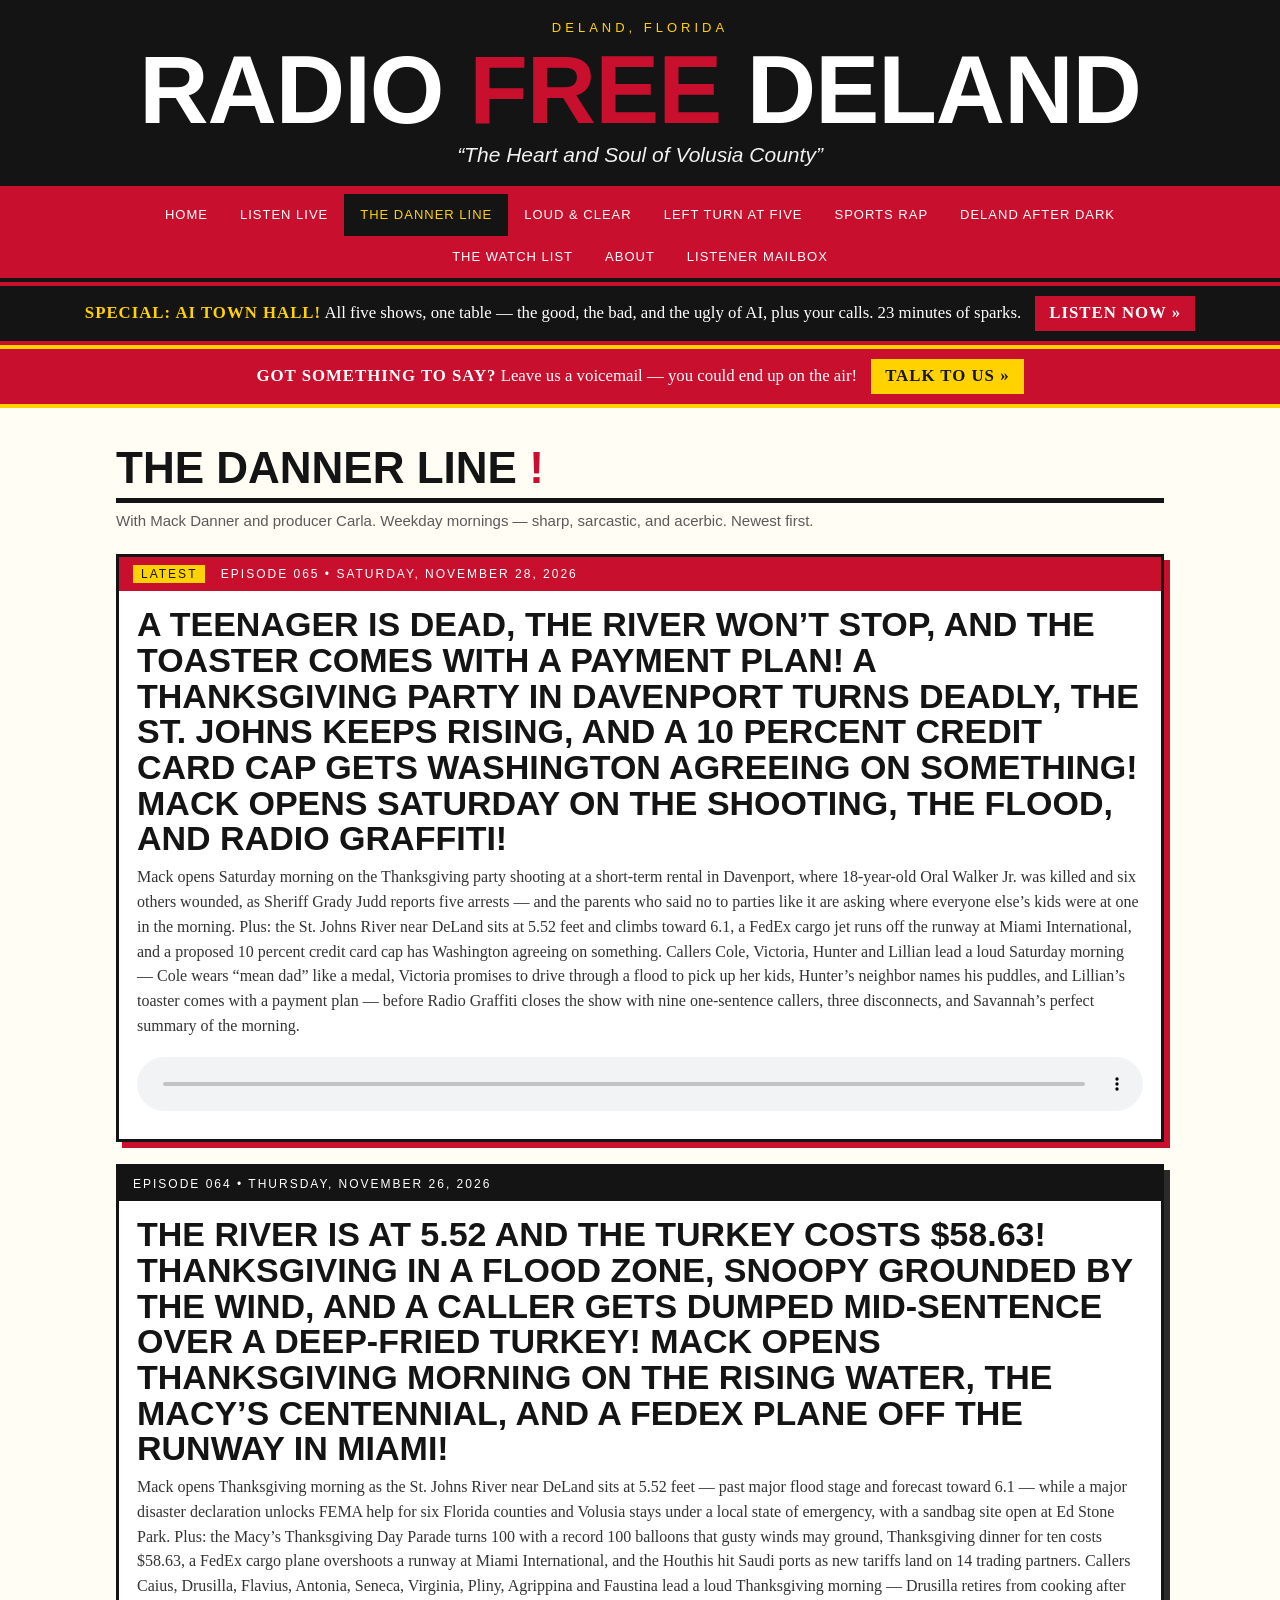
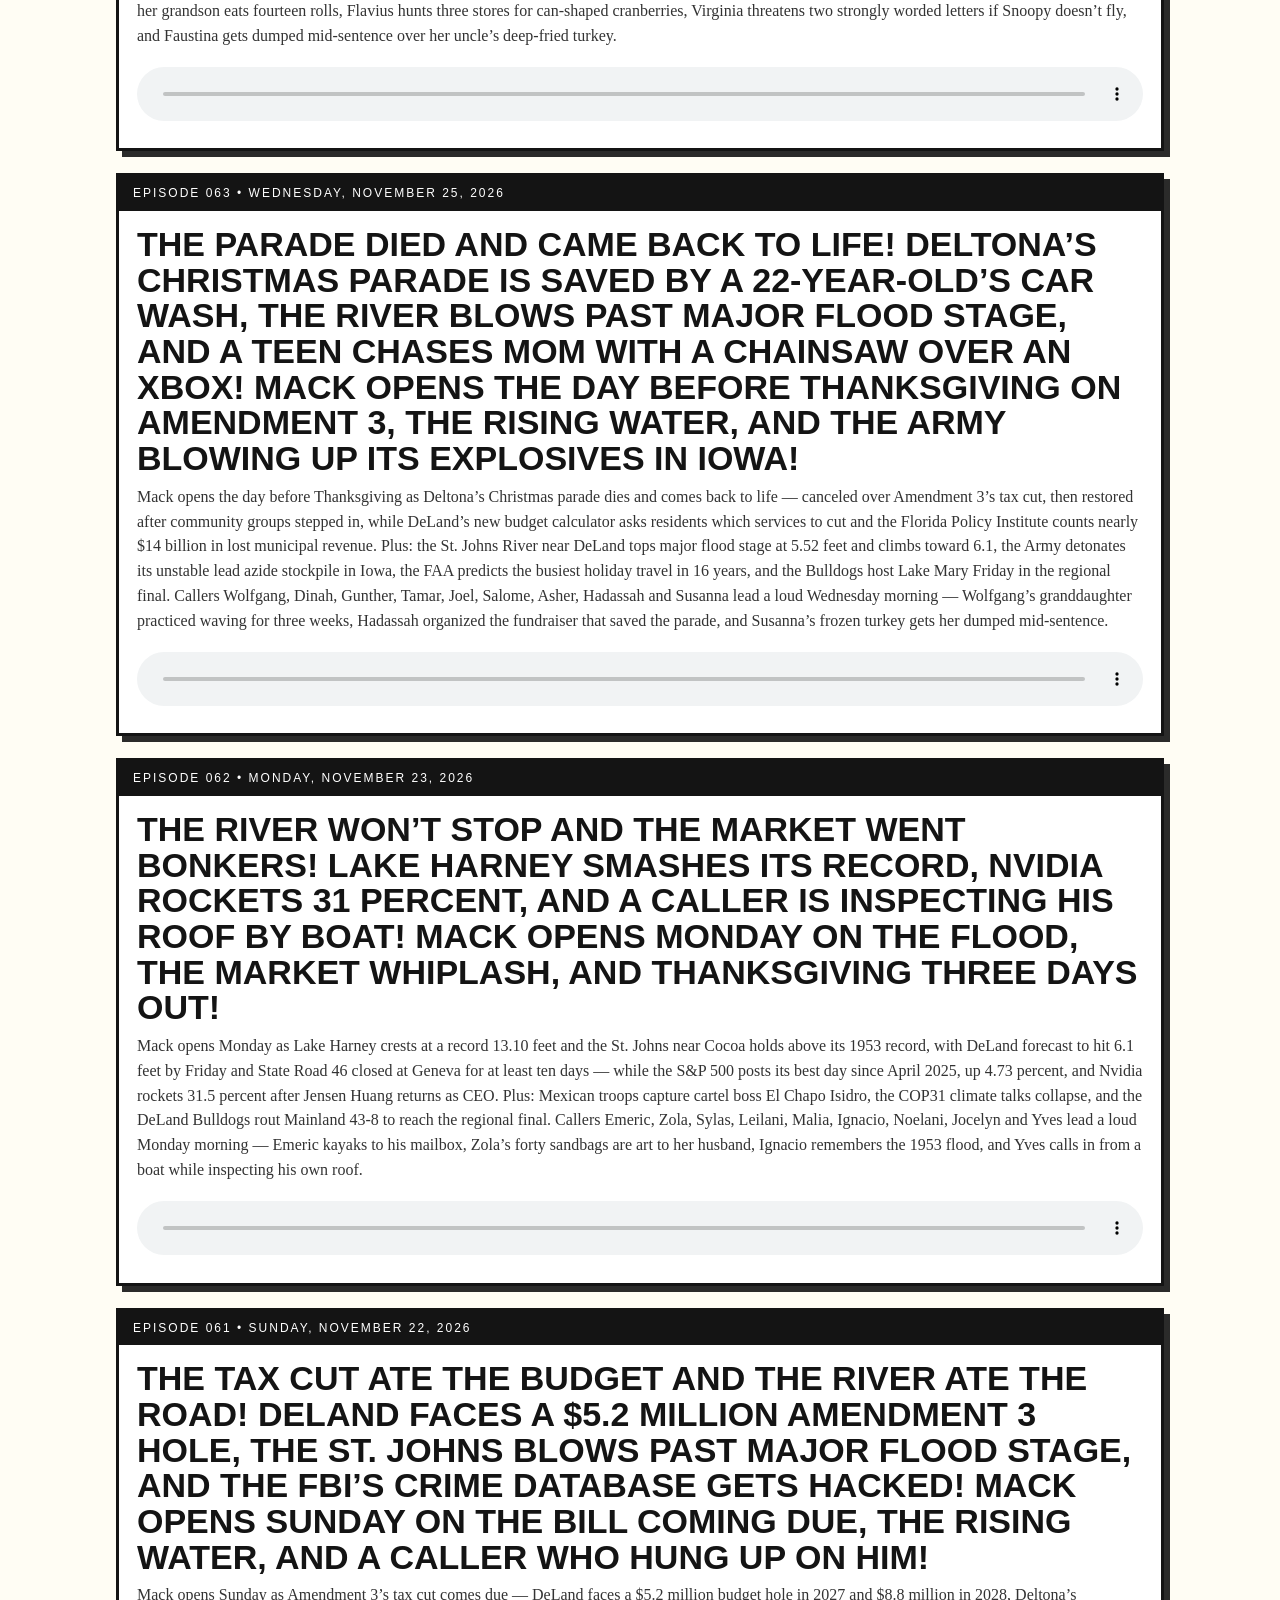
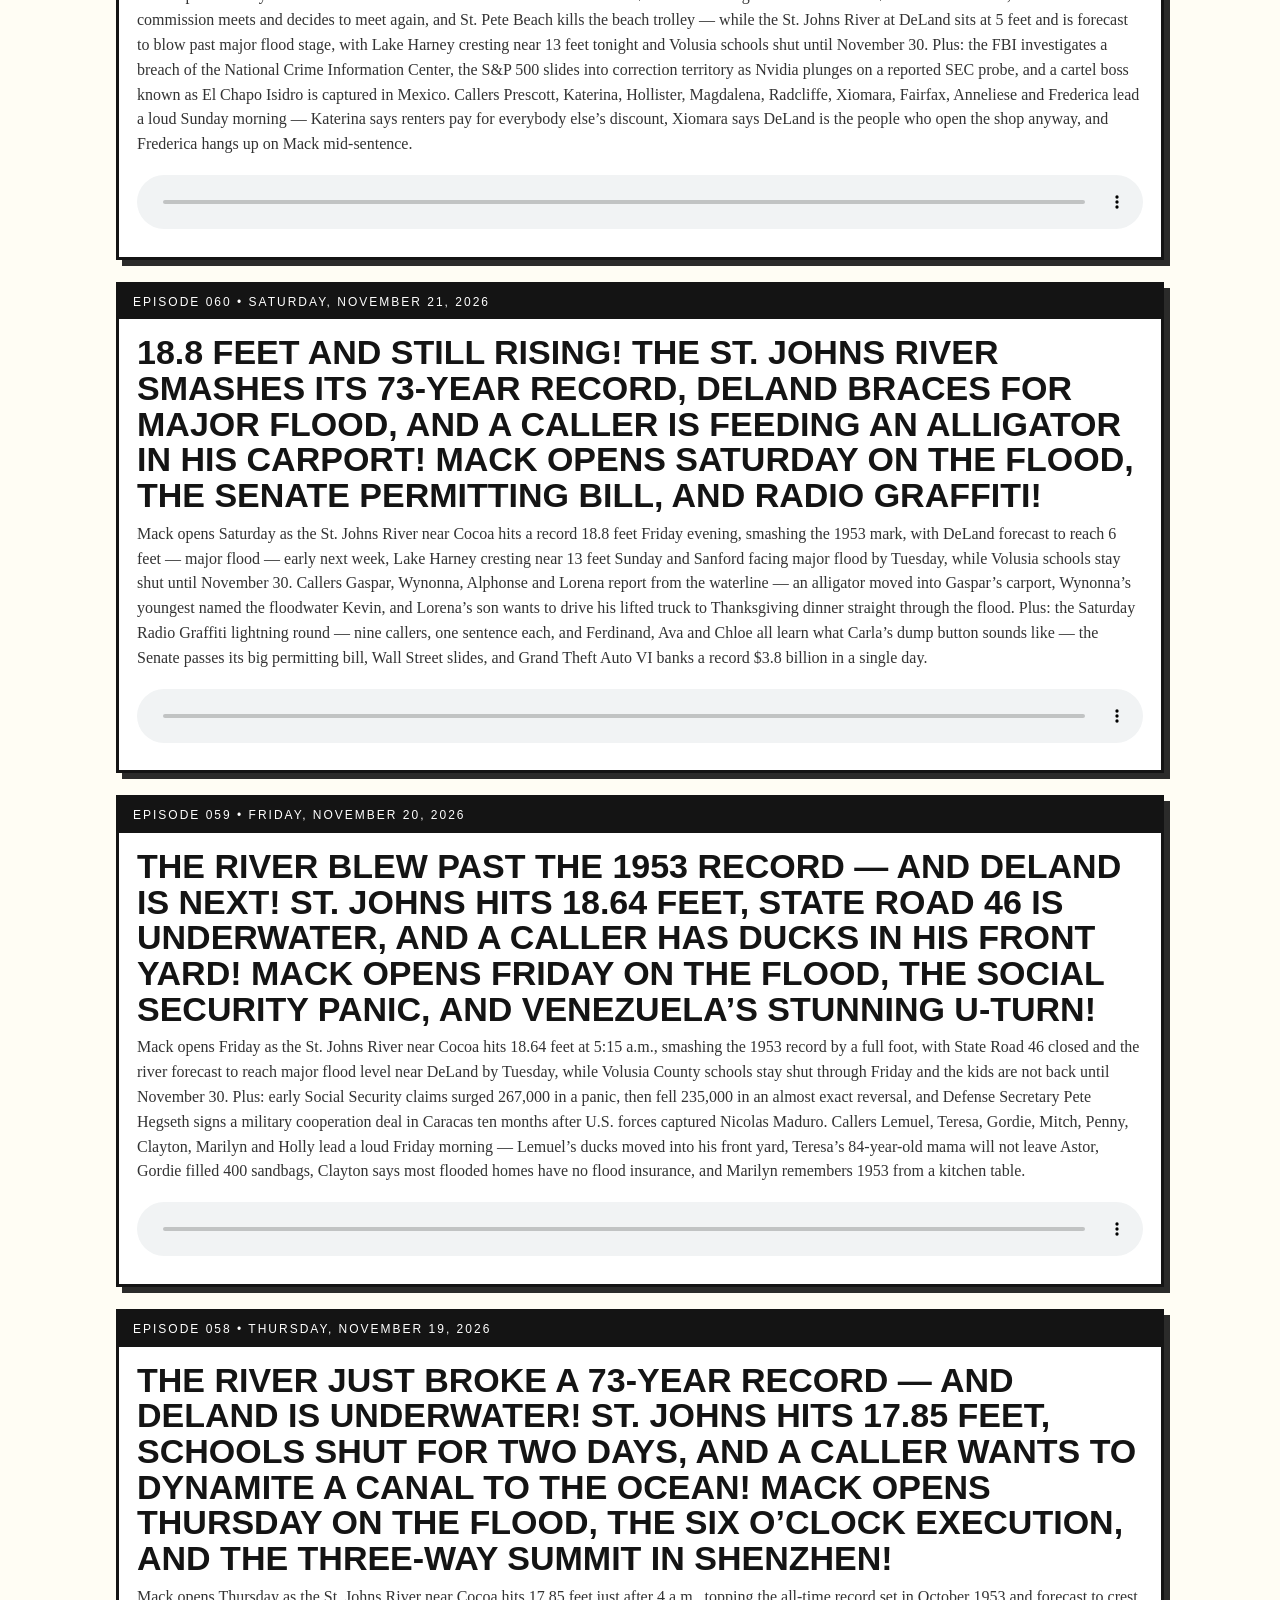
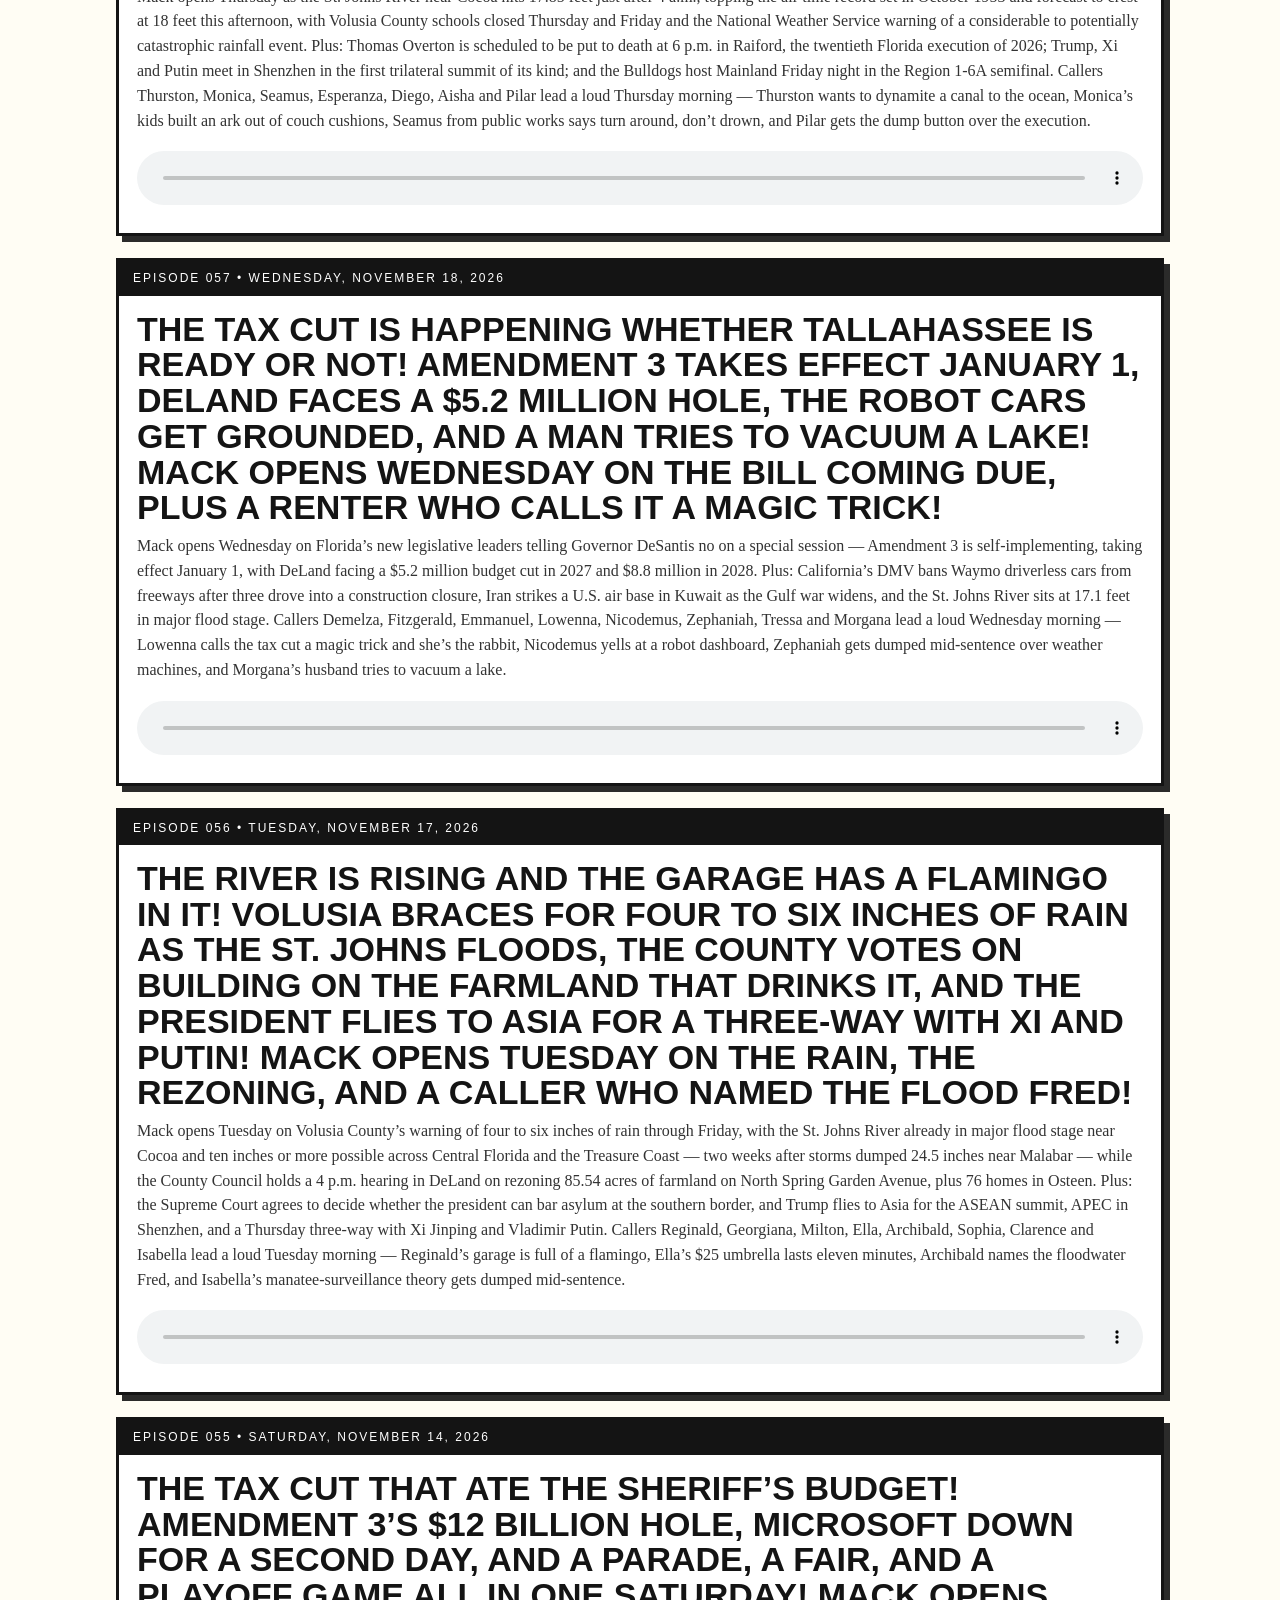
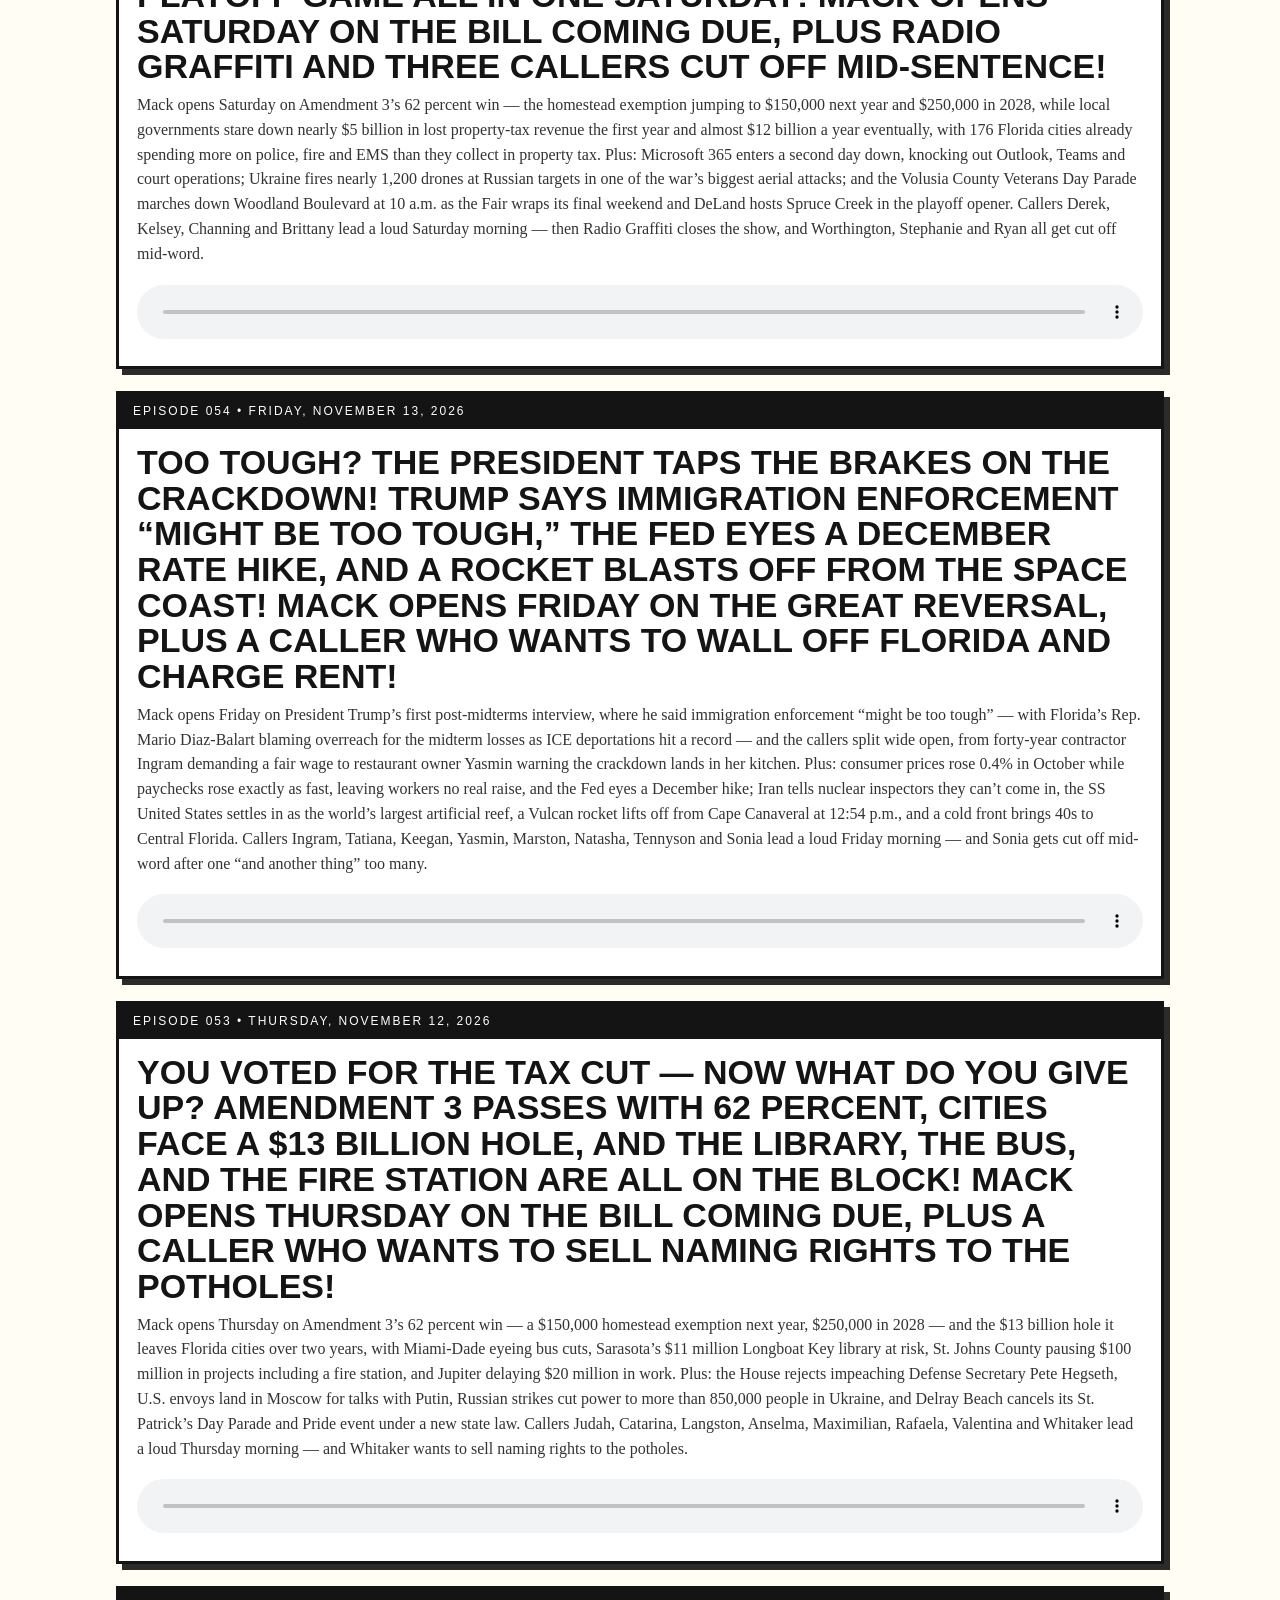
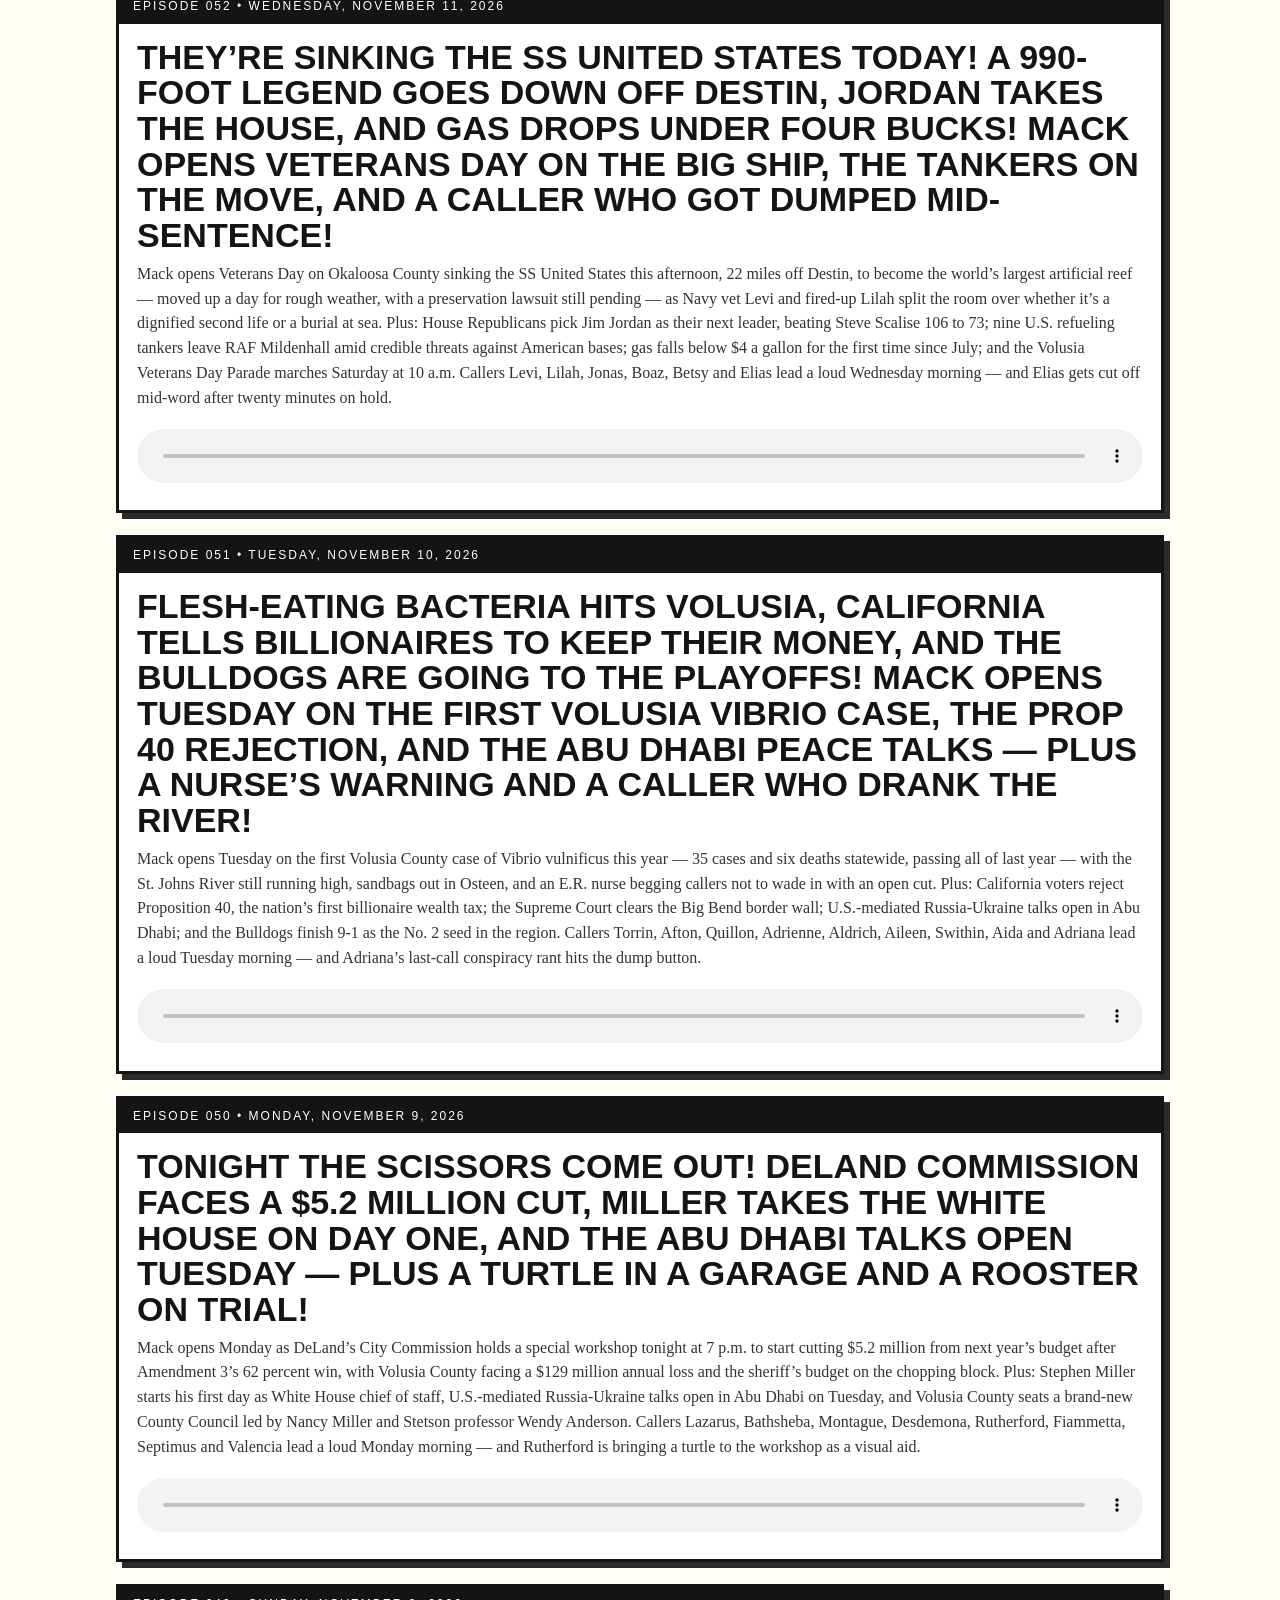
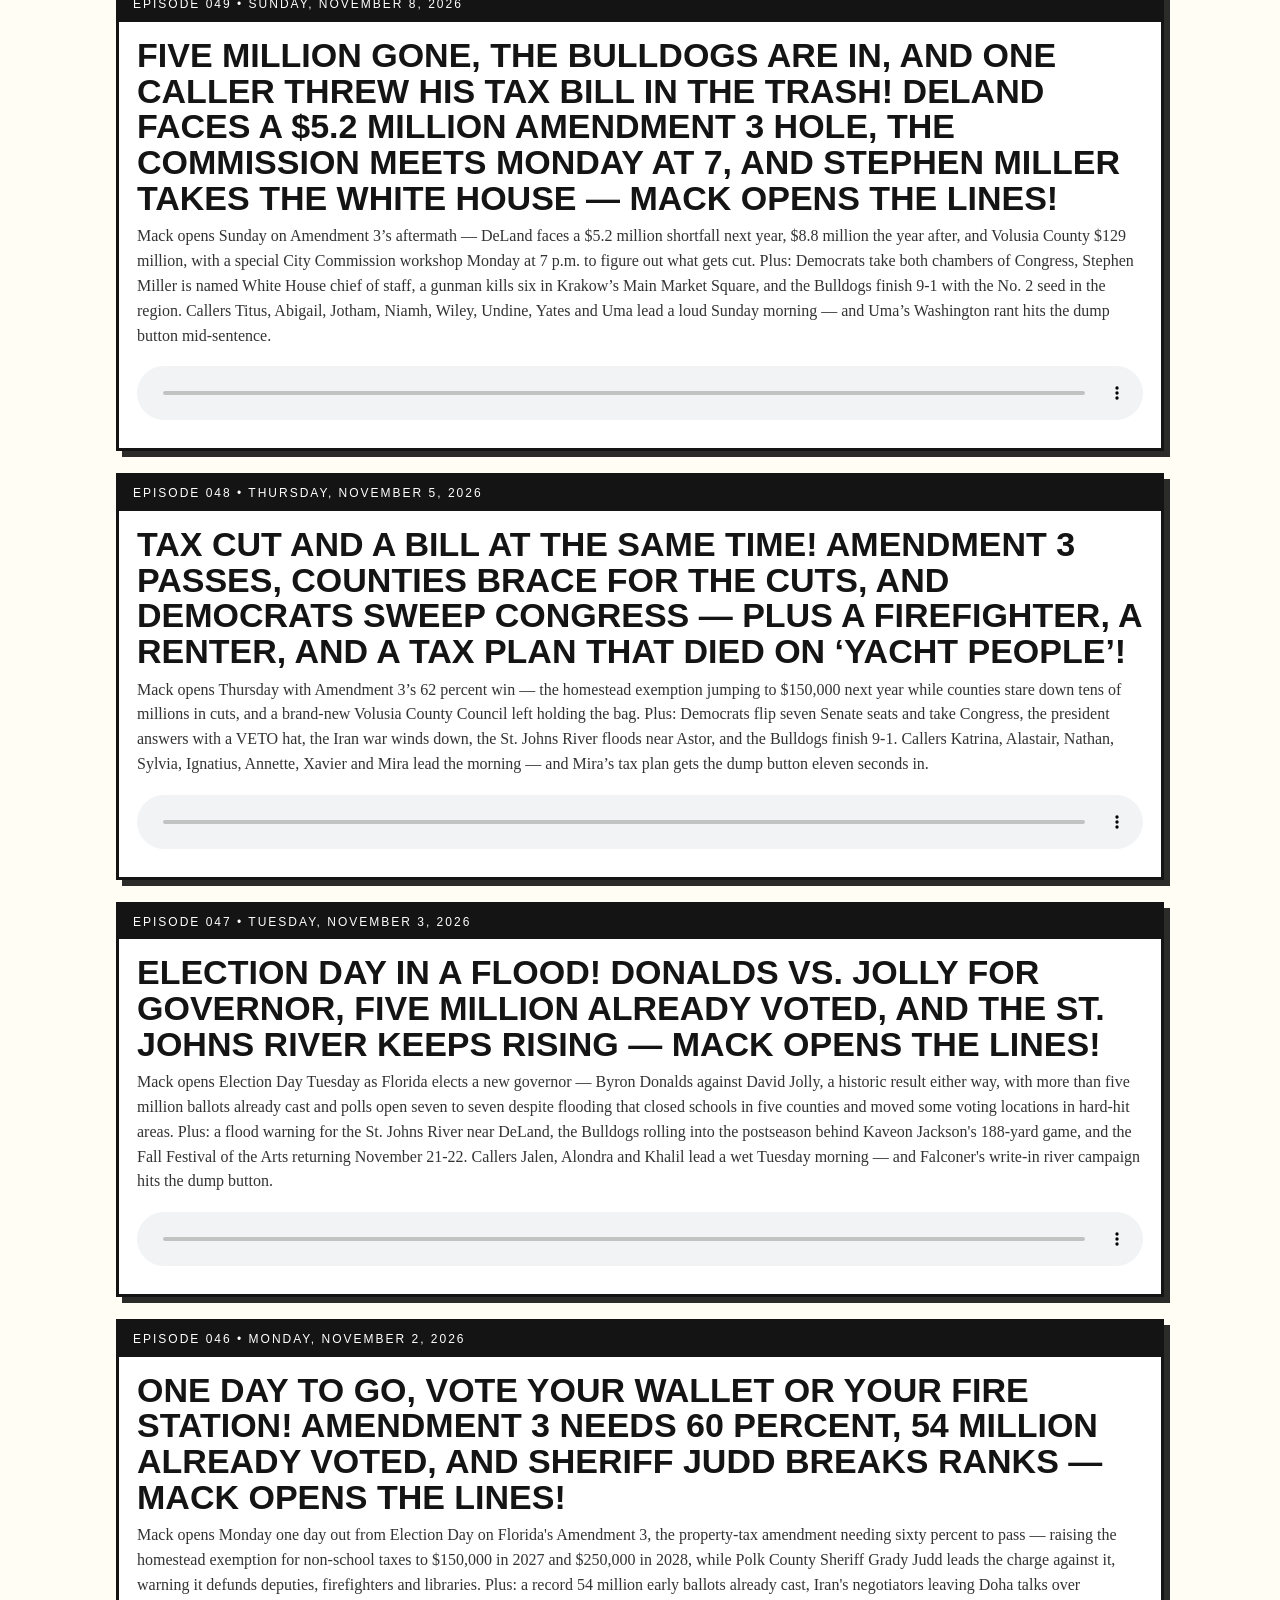
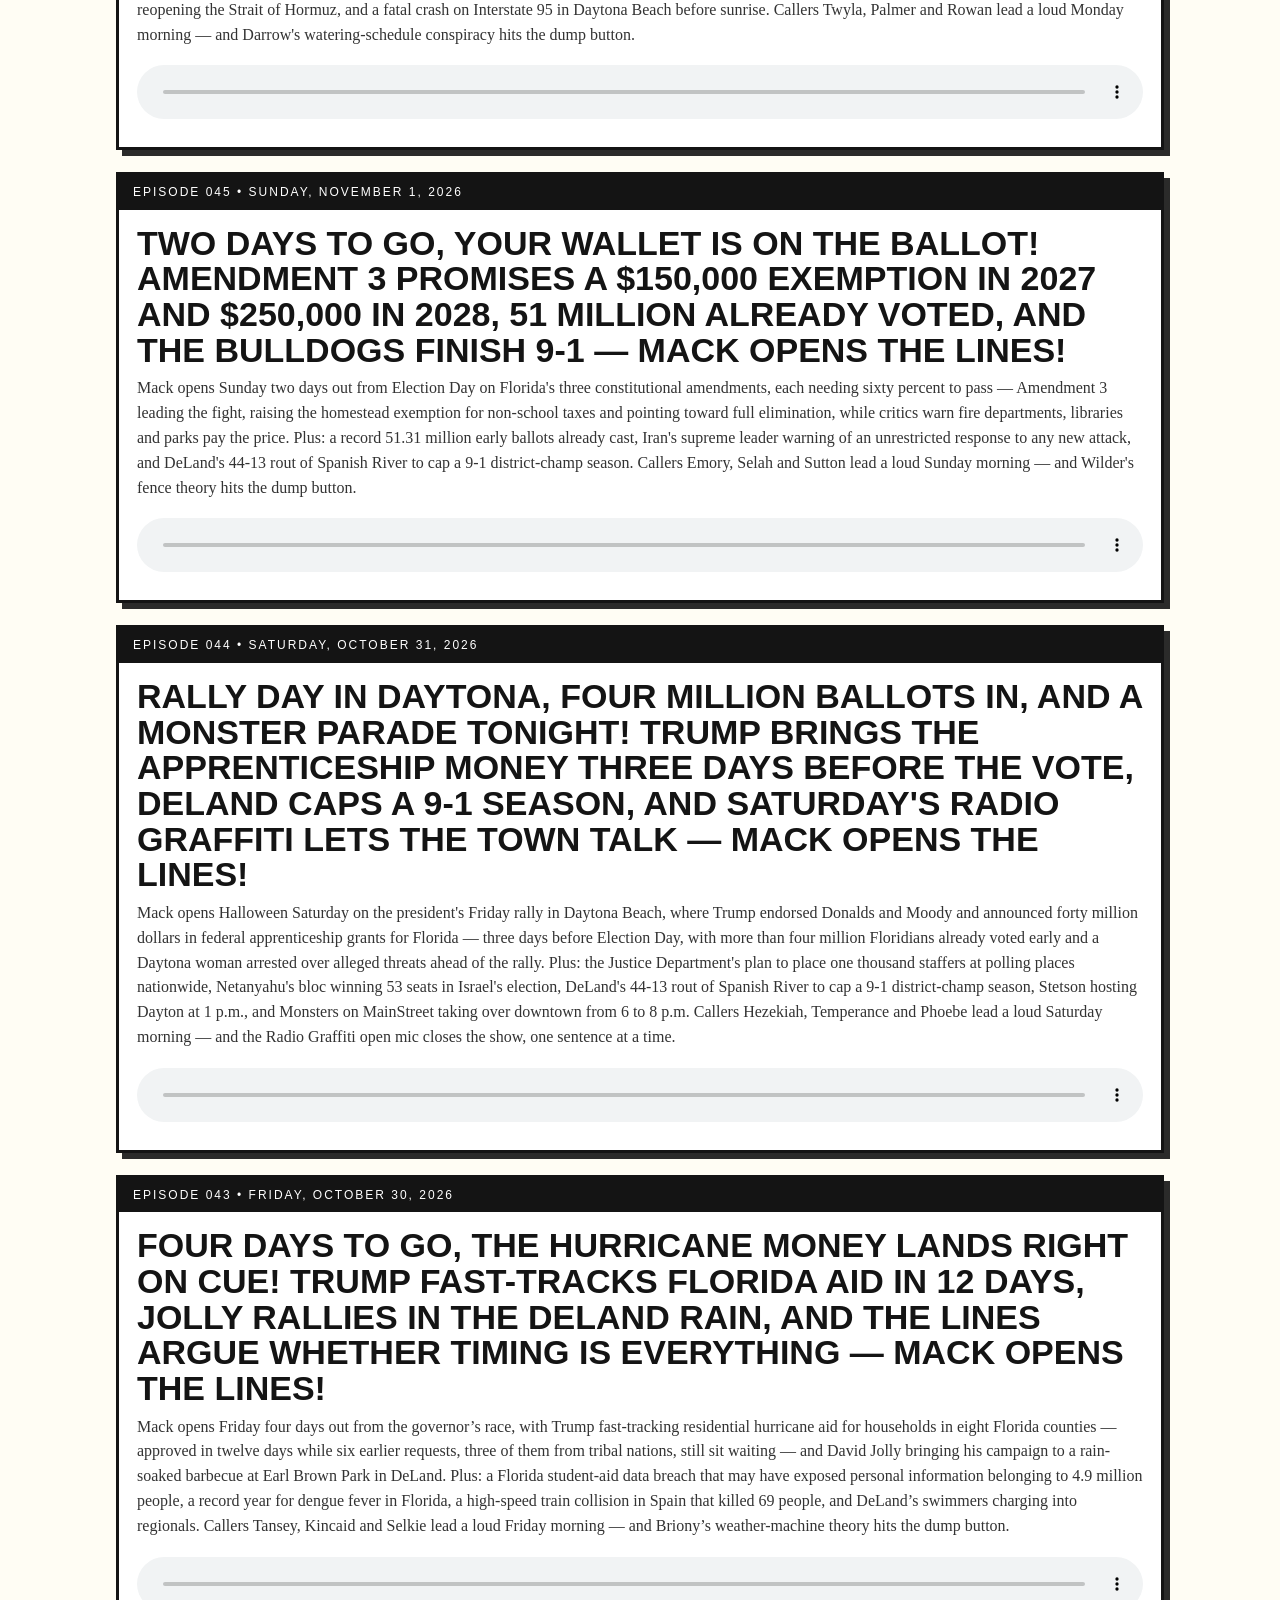
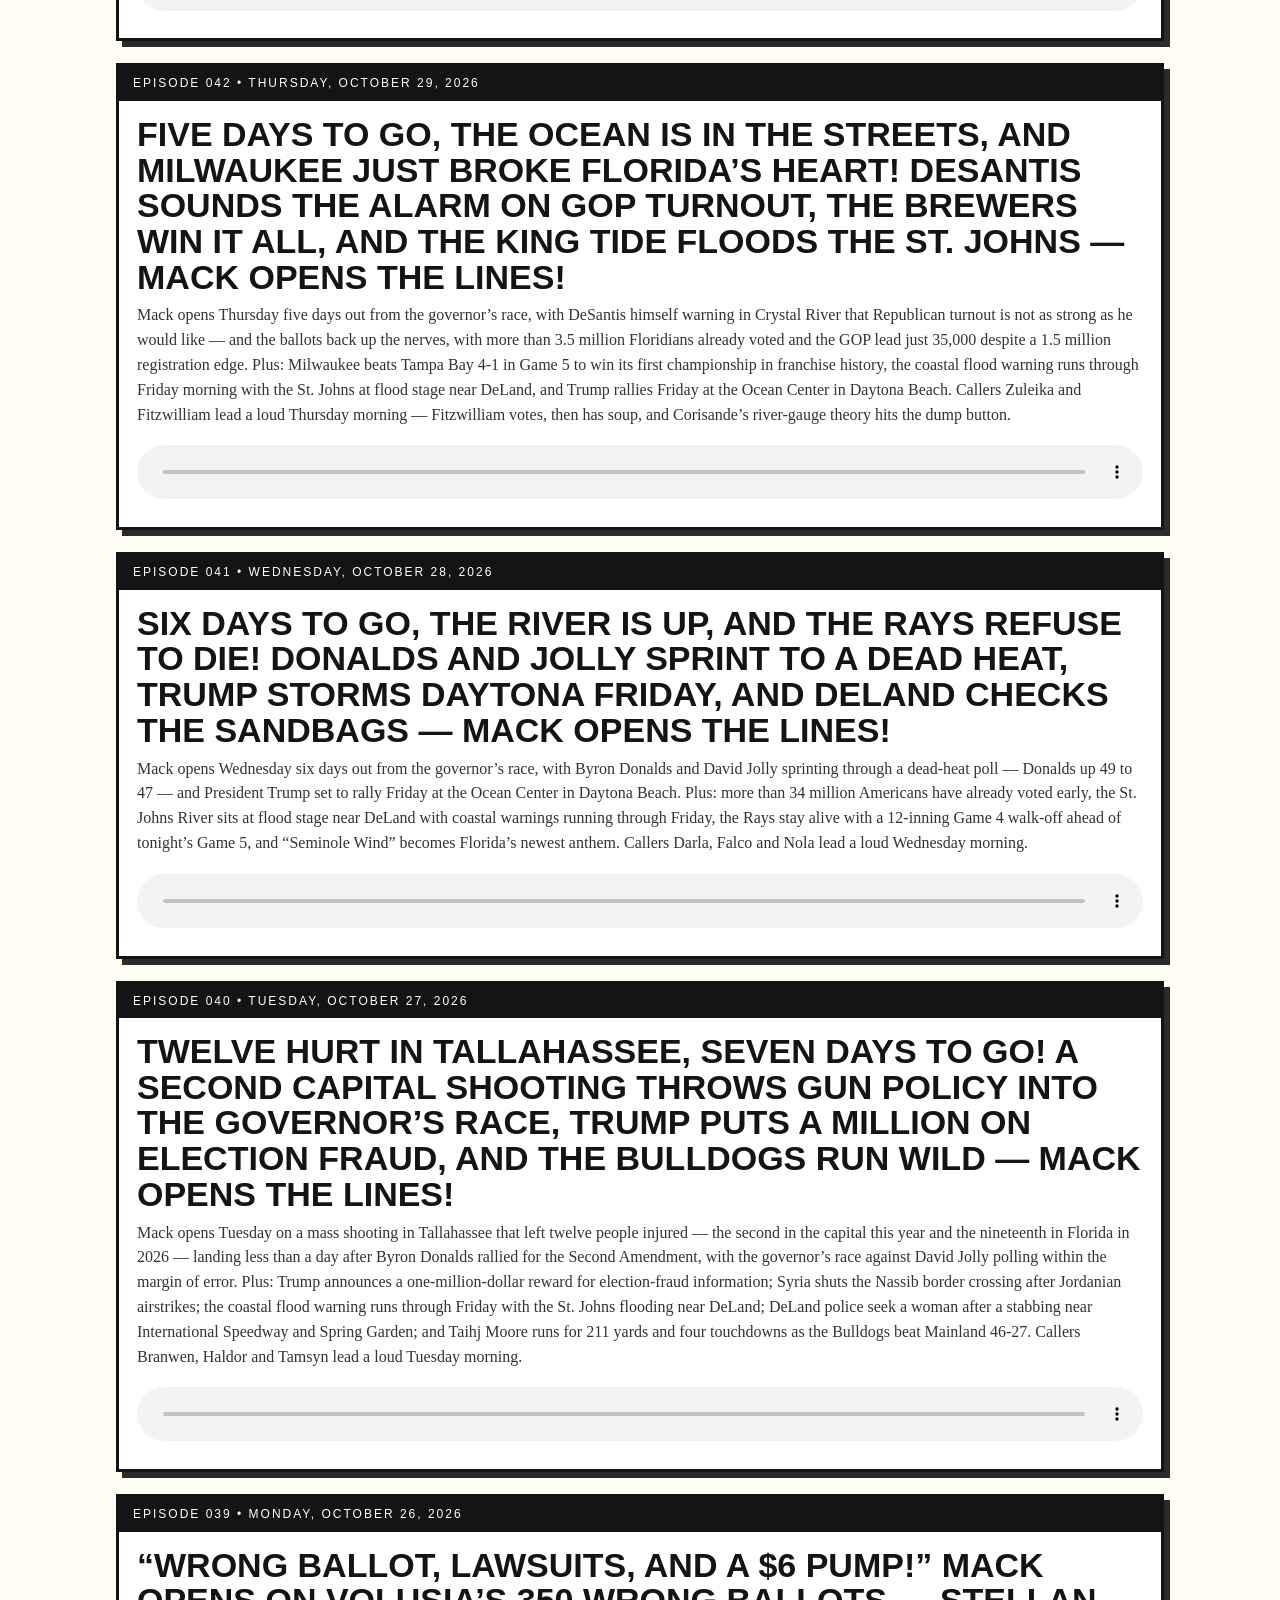
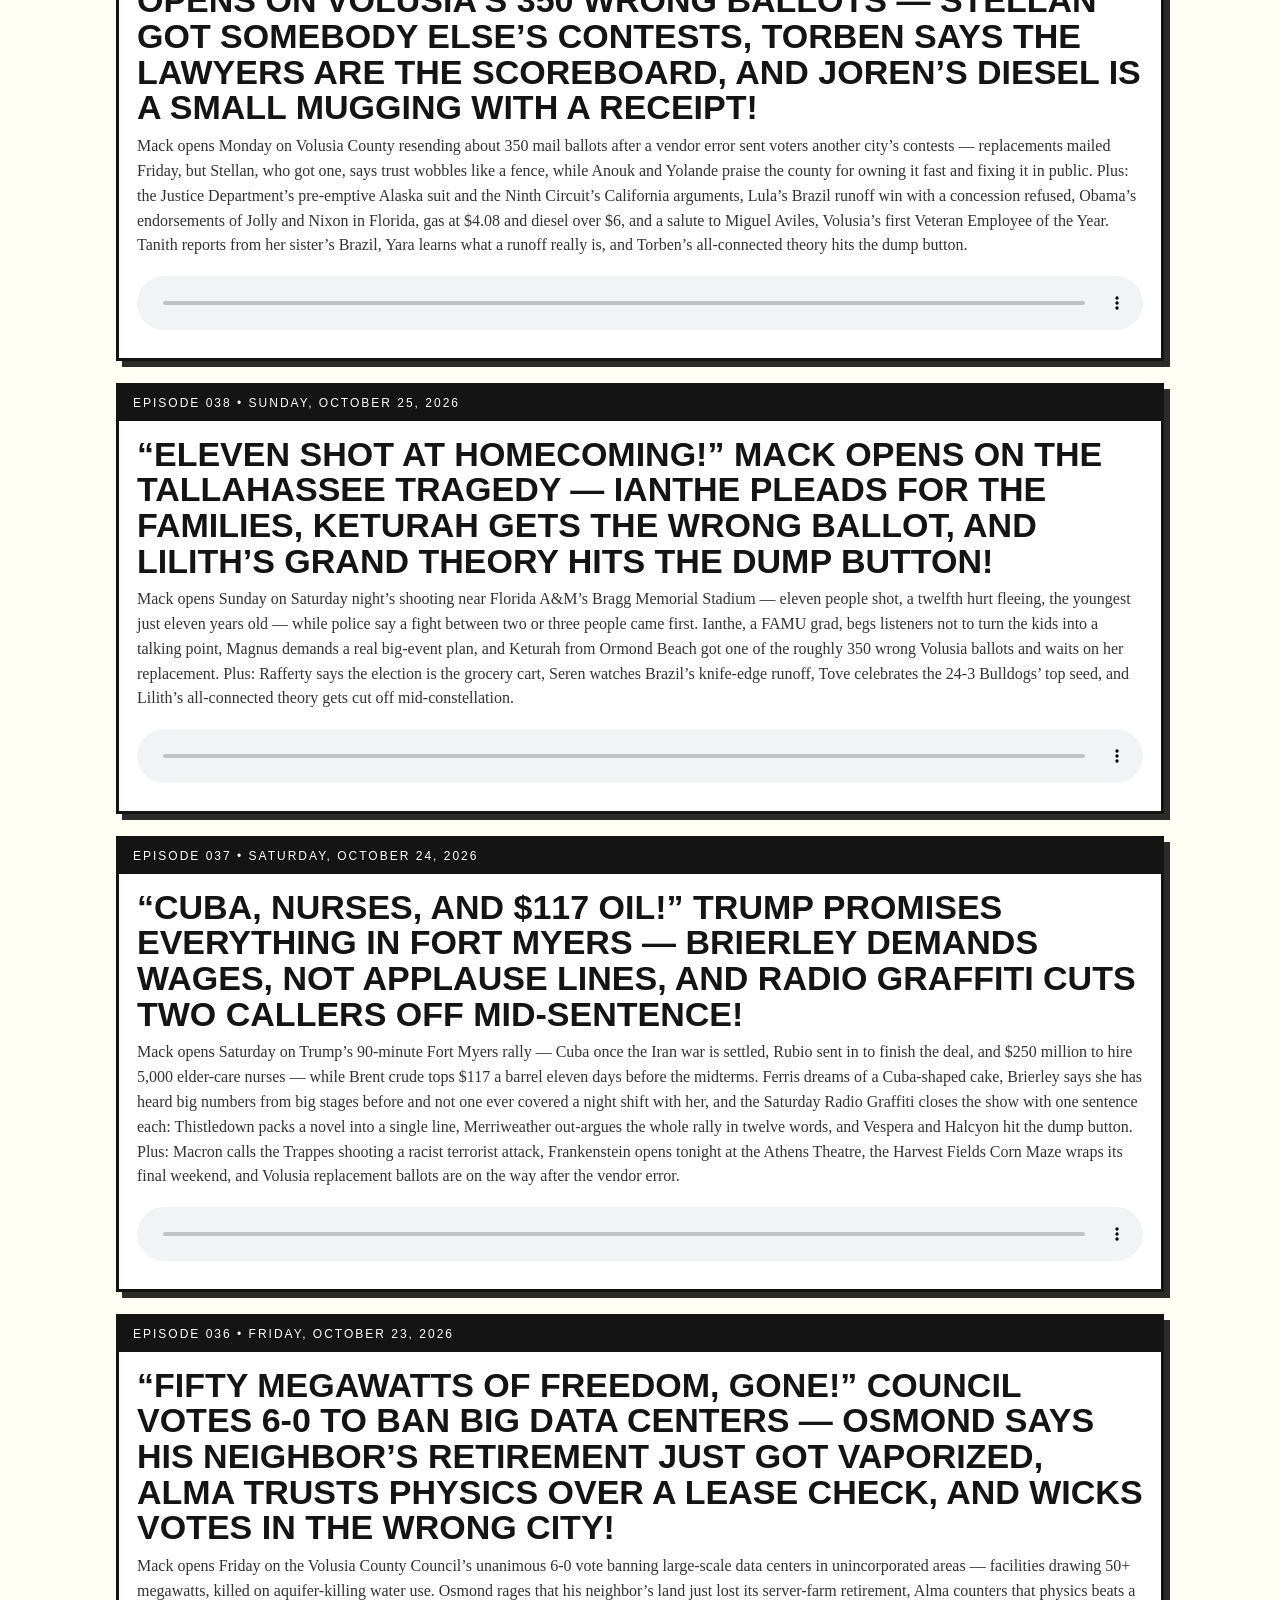
<file: danner-line.html>
<!DOCTYPE html>
<html lang="en">
<head>
<meta charset="utf-8">
<meta name="viewport" content="width=device-width, initial-scale=1">
<title>The Danner Line with Mack Danner — Radio Free DeLand</title>
<meta name="description" content="Every episode of The Danner Line with Mack Danner, newest first. Radio Free DeLand, DeLand, Florida.">
<link rel="stylesheet" href="style.css">
</head>
<body>

<header class="masthead">
  <div class="masthead-inner">
    <div class="station-kicker">DeLand, Florida</div>
    <h1 class="station-name">Radio <span class="free">Free</span> DeLand</h1>
    <p class="station-tagline">&ldquo;The Heart and Soul of Volusia County&rdquo;</p>
  </div>
</header>

<nav class="mainnav" aria-label="Site">
  <ul>
    <li><a href="index.html">Home</a></li>
    <li><a href="listen.html">Listen Live</a></li>
    <li><a href="danner-line.html" class="active">The Danner Line</a></li>
    <li><a href="loud-clear.html">Loud &amp; Clear</a></li>
    <li><a href="left-turn-at-five.html">Left Turn at Five</a></li>
    <li><a href="sports-rap.html">Sports Rap</a></li>
    <li><a href="after-dark.html">DeLand After Dark</a></li>
    <li><a href="watch-list.html">The Watch List</a></li>
    <li><a href="about.html">About</a></li>
    <li><a href="https://www.speakpipe.com/radiofreedeland" target="_blank" rel="noopener">Listener Mailbox</a></li>
  </ul>
</nav>

<a class="townhall-banner" href="town-hall.html">
  <span class="townhall-banner-text"><strong>Special: AI Town Hall!</strong> All five shows, one table &mdash; the good, the bad, and the ugly of AI, plus your calls. 23 minutes of sparks.</span>
  <span class="townhall-banner-cta">Listen now &raquo;</span>
</a>

<a class="mailbox-banner" href="https://www.speakpipe.com/radiofreedeland" target="_blank" rel="noopener">
  <span class="mailbox-banner-text"><strong>Got something to say?</strong> Leave us a voicemail &mdash; you could end up on the air!</span>
  <span class="mailbox-banner-cta">Talk to us &raquo;</span>
</a>

<div class="wrap">

  <h2 class="section-head">The Danner Line <span class="bang">!</span></h2>
  <p class="section-sub">With Mack Danner and producer Carla. Weekday mornings — sharp, sarcastic, and acerbic. Newest first.</p>

    <article class="episode latest">
    <div class="ep-kicker"><span class="newflag">Latest</span> Episode 065 &bull; Saturday, November 28, 2026</div>
    <div class="ep-body">
      <h3 class="ep-title">A TEENAGER IS DEAD, THE RIVER WON&rsquo;T STOP, AND THE TOASTER COMES WITH A PAYMENT PLAN! A Thanksgiving Party in Davenport Turns Deadly, the St. Johns Keeps Rising, and a 10 Percent Credit Card Cap Gets Washington Agreeing on Something! Mack Opens Saturday on the Shooting, the Flood, and Radio Graffiti!</h3>
      <p class="ep-deck">Mack opens Saturday morning on the Thanksgiving party shooting at a short-term rental in Davenport, where 18-year-old Oral Walker Jr. was killed and six others wounded, as Sheriff Grady Judd reports five arrests &mdash; and the parents who said no to parties like it are asking where everyone else&rsquo;s kids were at one in the morning. Plus: the St. Johns River near DeLand sits at 5.52 feet and climbs toward 6.1, a FedEx cargo jet runs off the runway at Miami International, and a proposed 10 percent credit card cap has Washington agreeing on something. Callers Cole, Victoria, Hunter and Lillian lead a loud Saturday morning &mdash; Cole wears &ldquo;mean dad&rdquo; like a medal, Victoria promises to drive through a flood to pick up her kids, Hunter&rsquo;s neighbor names his puddles, and Lillian&rsquo;s toaster comes with a payment plan &mdash; before Radio Graffiti closes the show with nine one-sentence callers, three disconnects, and Savannah&rsquo;s perfect summary of the morning.</p>
      <audio controls preload="none" src="audio/episode-065-full.mp3"></audio>
    </div>
  </article>

    <article class="episode">
    <div class="ep-kicker">Episode 064 &bull; Thursday, November 26, 2026</div>
    <div class="ep-body">
      <h3 class="ep-title">THE RIVER IS AT 5.52 AND THE TURKEY COSTS $58.63! Thanksgiving in a Flood Zone, Snoopy Grounded by the Wind, and a Caller Gets Dumped Mid-Sentence Over a Deep-Fried Turkey! Mack Opens Thanksgiving Morning on the Rising Water, the Macy&rsquo;s Centennial, and a FedEx Plane Off the Runway in Miami!</h3>
      <p class="ep-deck">Mack opens Thanksgiving morning as the St. Johns River near DeLand sits at 5.52 feet &mdash; past major flood stage and forecast toward 6.1 &mdash; while a major disaster declaration unlocks FEMA help for six Florida counties and Volusia stays under a local state of emergency, with a sandbag site open at Ed Stone Park. Plus: the Macy&rsquo;s Thanksgiving Day Parade turns 100 with a record 100 balloons that gusty winds may ground, Thanksgiving dinner for ten costs $58.63, a FedEx cargo plane overshoots a runway at Miami International, and the Houthis hit Saudi ports as new tariffs land on 14 trading partners. Callers Caius, Drusilla, Flavius, Antonia, Seneca, Virginia, Pliny, Agrippina and Faustina lead a loud Thanksgiving morning &mdash; Drusilla retires from cooking after her grandson eats fourteen rolls, Flavius hunts three stores for can-shaped cranberries, Virginia threatens two strongly worded letters if Snoopy doesn&rsquo;t fly, and Faustina gets dumped mid-sentence over her uncle&rsquo;s deep-fried turkey.</p>
      <audio controls preload="none" src="audio/episode-064-full.mp3"></audio>
    </div>
  </article>

    <article class="episode">
    <div class="ep-kicker">Episode 063 &bull; Wednesday, November 25, 2026</div>
    <div class="ep-body">
      <h3 class="ep-title">THE PARADE DIED AND CAME BACK TO LIFE! Deltona&rsquo;s Christmas Parade Is Saved by a 22-Year-Old&rsquo;s Car Wash, the River Blows Past Major Flood Stage, and a Teen Chases Mom With a Chainsaw Over an Xbox! Mack Opens the Day Before Thanksgiving on Amendment 3, the Rising Water, and the Army Blowing Up Its Explosives in Iowa!</h3>
      <p class="ep-deck">Mack opens the day before Thanksgiving as Deltona&rsquo;s Christmas parade dies and comes back to life &mdash; canceled over Amendment 3&rsquo;s tax cut, then restored after community groups stepped in, while DeLand&rsquo;s new budget calculator asks residents which services to cut and the Florida Policy Institute counts nearly $14 billion in lost municipal revenue. Plus: the St. Johns River near DeLand tops major flood stage at 5.52 feet and climbs toward 6.1, the Army detonates its unstable lead azide stockpile in Iowa, the FAA predicts the busiest holiday travel in 16 years, and the Bulldogs host Lake Mary Friday in the regional final. Callers Wolfgang, Dinah, Gunther, Tamar, Joel, Salome, Asher, Hadassah and Susanna lead a loud Wednesday morning &mdash; Wolfgang&rsquo;s granddaughter practiced waving for three weeks, Hadassah organized the fundraiser that saved the parade, and Susanna&rsquo;s frozen turkey gets her dumped mid-sentence.</p>
      <audio controls preload="none" src="audio/episode-063-full.mp3"></audio>
    </div>
  </article>

    <article class="episode">
    <div class="ep-kicker">Episode 062 &bull; Monday, November 23, 2026</div>
    <div class="ep-body">
      <h3 class="ep-title">THE RIVER WON&rsquo;T STOP AND THE MARKET WENT BONKERS! Lake Harney Smashes Its Record, Nvidia Rockets 31 Percent, and a Caller Is Inspecting His Roof by Boat! Mack Opens Monday on the Flood, the Market Whiplash, and Thanksgiving Three Days Out!</h3>
      <p class="ep-deck">Mack opens Monday as Lake Harney crests at a record 13.10 feet and the St. Johns near Cocoa holds above its 1953 record, with DeLand forecast to hit 6.1 feet by Friday and State Road 46 closed at Geneva for at least ten days &mdash; while the S&amp;P 500 posts its best day since April 2025, up 4.73 percent, and Nvidia rockets 31.5 percent after Jensen Huang returns as CEO. Plus: Mexican troops capture cartel boss El Chapo Isidro, the COP31 climate talks collapse, and the DeLand Bulldogs rout Mainland 43-8 to reach the regional final. Callers Emeric, Zola, Sylas, Leilani, Malia, Ignacio, Noelani, Jocelyn and Yves lead a loud Monday morning &mdash; Emeric kayaks to his mailbox, Zola&rsquo;s forty sandbags are art to her husband, Ignacio remembers the 1953 flood, and Yves calls in from a boat while inspecting his own roof.</p>
      <audio controls preload="none" src="audio/episode-062-full.mp3"></audio>
    </div>
  </article>

    <article class="episode">
    <div class="ep-kicker">Episode 061 &bull; Sunday, November 22, 2026</div>
    <div class="ep-body">
      <h3 class="ep-title">THE TAX CUT ATE THE BUDGET AND THE RIVER ATE THE ROAD! DeLand Faces a $5.2 Million Amendment 3 Hole, the St. Johns Blows Past Major Flood Stage, and the FBI&rsquo;s Crime Database Gets Hacked! Mack Opens Sunday on the Bill Coming Due, the Rising Water, and a Caller Who Hung Up on Him!</h3>
      <p class="ep-deck">Mack opens Sunday as Amendment 3&rsquo;s tax cut comes due &mdash; DeLand faces a $5.2 million budget hole in 2027 and $8.8 million in 2028, Deltona&rsquo;s commission meets and decides to meet again, and St. Pete Beach kills the beach trolley &mdash; while the St. Johns River at DeLand sits at 5 feet and is forecast to blow past major flood stage, with Lake Harney cresting near 13 feet tonight and Volusia schools shut until November 30. Plus: the FBI investigates a breach of the National Crime Information Center, the S&amp;P 500 slides into correction territory as Nvidia plunges on a reported SEC probe, and a cartel boss known as El Chapo Isidro is captured in Mexico. Callers Prescott, Katerina, Hollister, Magdalena, Radcliffe, Xiomara, Fairfax, Anneliese and Frederica lead a loud Sunday morning &mdash; Katerina says renters pay for everybody else&rsquo;s discount, Xiomara says DeLand is the people who open the shop anyway, and Frederica hangs up on Mack mid-sentence.</p>
      <audio controls preload="none" src="audio/episode-061-full.mp3"></audio>
    </div>
  </article>

    <article class="episode">
    <div class="ep-kicker">Episode 060 &bull; Saturday, November 21, 2026</div>
    <div class="ep-body">
      <h3 class="ep-title">18.8 FEET AND STILL RISING! The St. Johns River Smashes Its 73-Year Record, DeLand Braces for Major Flood, and a Caller Is Feeding an Alligator in His Carport! Mack Opens Saturday on the Flood, the Senate Permitting Bill, and Radio Graffiti!</h3>
      <p class="ep-deck">Mack opens Saturday as the St. Johns River near Cocoa hits a record 18.8 feet Friday evening, smashing the 1953 mark, with DeLand forecast to reach 6 feet &mdash; major flood &mdash; early next week, Lake Harney cresting near 13 feet Sunday and Sanford facing major flood by Tuesday, while Volusia schools stay shut until November 30. Callers Gaspar, Wynonna, Alphonse and Lorena report from the waterline &mdash; an alligator moved into Gaspar&rsquo;s carport, Wynonna&rsquo;s youngest named the floodwater Kevin, and Lorena&rsquo;s son wants to drive his lifted truck to Thanksgiving dinner straight through the flood. Plus: the Saturday Radio Graffiti lightning round &mdash; nine callers, one sentence each, and Ferdinand, Ava and Chloe all learn what Carla&rsquo;s dump button sounds like &mdash; the Senate passes its big permitting bill, Wall Street slides, and Grand Theft Auto VI banks a record $3.8 billion in a single day.</p>
      <audio controls preload="none" src="audio/episode-060-full.mp3"></audio>
    </div>
  </article>

    <article class="episode">
    <div class="ep-kicker">Episode 059 &bull; Friday, November 20, 2026</div>
    <div class="ep-body">
      <h3 class="ep-title">THE RIVER BLEW PAST THE 1953 RECORD &mdash; AND DELAND IS NEXT! St. Johns Hits 18.64 Feet, State Road 46 Is Underwater, and a Caller Has Ducks in His Front Yard! Mack Opens Friday on the Flood, the Social Security Panic, and Venezuela&rsquo;s Stunning U-Turn!</h3>
      <p class="ep-deck">Mack opens Friday as the St. Johns River near Cocoa hits 18.64 feet at 5:15 a.m., smashing the 1953 record by a full foot, with State Road 46 closed and the river forecast to reach major flood level near DeLand by Tuesday, while Volusia County schools stay shut through Friday and the kids are not back until November 30. Plus: early Social Security claims surged 267,000 in a panic, then fell 235,000 in an almost exact reversal, and Defense Secretary Pete Hegseth signs a military cooperation deal in Caracas ten months after U.S. forces captured Nicolas Maduro. Callers Lemuel, Teresa, Gordie, Mitch, Penny, Clayton, Marilyn and Holly lead a loud Friday morning &mdash; Lemuel&rsquo;s ducks moved into his front yard, Teresa&rsquo;s 84-year-old mama will not leave Astor, Gordie filled 400 sandbags, Clayton says most flooded homes have no flood insurance, and Marilyn remembers 1953 from a kitchen table.</p>
      <audio controls preload="none" src="audio/episode-059-full.mp3"></audio>
    </div>
  </article>

    <article class="episode">
    <div class="ep-kicker">Episode 058 &bull; Thursday, November 19, 2026</div>
    <div class="ep-body">
      <h3 class="ep-title">THE RIVER JUST BROKE A 73-YEAR RECORD &mdash; AND DELAND IS UNDERWATER! St. Johns Hits 17.85 Feet, Schools Shut for Two Days, and a Caller Wants to Dynamite a Canal to the Ocean! Mack Opens Thursday on the Flood, the Six O&rsquo;Clock Execution, and the Three-Way Summit in Shenzhen!</h3>
      <p class="ep-deck">Mack opens Thursday as the St. Johns River near Cocoa hits 17.85 feet just after 4 a.m., topping the all-time record set in October 1953 and forecast to crest at 18 feet this afternoon, with Volusia County schools closed Thursday and Friday and the National Weather Service warning of a considerable to potentially catastrophic rainfall event. Plus: Thomas Overton is scheduled to be put to death at 6 p.m. in Raiford, the twentieth Florida execution of 2026; Trump, Xi and Putin meet in Shenzhen in the first trilateral summit of its kind; and the Bulldogs host Mainland Friday night in the Region 1-6A semifinal. Callers Thurston, Monica, Seamus, Esperanza, Diego, Aisha and Pilar lead a loud Thursday morning &mdash; Thurston wants to dynamite a canal to the ocean, Monica&rsquo;s kids built an ark out of couch cushions, Seamus from public works says turn around, don&rsquo;t drown, and Pilar gets the dump button over the execution.</p>
      <audio controls preload="none" src="audio/episode-058-full.mp3"></audio>
    </div>
  </article>

    <article class="episode">
    <div class="ep-kicker">Episode 057 &bull; Wednesday, November 18, 2026</div>
    <div class="ep-body">
      <h3 class="ep-title">THE TAX CUT IS HAPPENING WHETHER TALLAHASSEE IS READY OR NOT! Amendment 3 Takes Effect January 1, DeLand Faces a $5.2 Million Hole, the Robot Cars Get Grounded, and a Man Tries to Vacuum a Lake! Mack Opens Wednesday on the Bill Coming Due, Plus a Renter Who Calls It a Magic Trick!</h3>
      <p class="ep-deck">Mack opens Wednesday on Florida&rsquo;s new legislative leaders telling Governor DeSantis no on a special session &mdash; Amendment 3 is self-implementing, taking effect January 1, with DeLand facing a $5.2 million budget cut in 2027 and $8.8 million in 2028. Plus: California&rsquo;s DMV bans Waymo driverless cars from freeways after three drove into a construction closure, Iran strikes a U.S. air base in Kuwait as the Gulf war widens, and the St. Johns River sits at 17.1 feet in major flood stage. Callers Demelza, Fitzgerald, Emmanuel, Lowenna, Nicodemus, Zephaniah, Tressa and Morgana lead a loud Wednesday morning &mdash; Lowenna calls the tax cut a magic trick and she&rsquo;s the rabbit, Nicodemus yells at a robot dashboard, Zephaniah gets dumped mid-sentence over weather machines, and Morgana&rsquo;s husband tries to vacuum a lake.</p>
      <audio controls preload="none" src="audio/episode-057-full.mp3"></audio>
    </div>
  </article>

    <article class="episode">
    <div class="ep-kicker">Episode 056 &bull; Tuesday, November 17, 2026</div>
    <div class="ep-body">
      <h3 class="ep-title">THE RIVER IS RISING AND THE GARAGE HAS A FLAMINGO IN IT! Volusia Braces for Four to Six Inches of Rain as the St. Johns Floods, the County Votes on Building on the Farmland That Drinks It, and the President Flies to Asia for a Three-Way With Xi and Putin! Mack Opens Tuesday on the Rain, the Rezoning, and a Caller Who Named the Flood Fred!</h3>
      <p class="ep-deck">Mack opens Tuesday on Volusia County&rsquo;s warning of four to six inches of rain through Friday, with the St. Johns River already in major flood stage near Cocoa and ten inches or more possible across Central Florida and the Treasure Coast &mdash; two weeks after storms dumped 24.5 inches near Malabar &mdash; while the County Council holds a 4 p.m. hearing in DeLand on rezoning 85.54 acres of farmland on North Spring Garden Avenue, plus 76 homes in Osteen. Plus: the Supreme Court agrees to decide whether the president can bar asylum at the southern border, and Trump flies to Asia for the ASEAN summit, APEC in Shenzhen, and a Thursday three-way with Xi Jinping and Vladimir Putin. Callers Reginald, Georgiana, Milton, Ella, Archibald, Sophia, Clarence and Isabella lead a loud Tuesday morning &mdash; Reginald&rsquo;s garage is full of a flamingo, Ella&rsquo;s $25 umbrella lasts eleven minutes, Archibald names the floodwater Fred, and Isabella&rsquo;s manatee-surveillance theory gets dumped mid-sentence.</p>
      <audio controls preload="none" src="audio/episode-056-full.mp3"></audio>
    </div>
  </article>

    <article class="episode">
    <div class="ep-kicker">Episode 055 &bull; Saturday, November 14, 2026</div>
    <div class="ep-body">
      <h3 class="ep-title">THE TAX CUT THAT ATE THE SHERIFF&rsquo;S BUDGET! Amendment 3&rsquo;s $12 Billion Hole, Microsoft Down for a Second Day, and a Parade, a Fair, and a Playoff Game All in One Saturday! Mack Opens Saturday on the Bill Coming Due, Plus Radio Graffiti and Three Callers Cut Off Mid-Sentence!</h3>
      <p class="ep-deck">Mack opens Saturday on Amendment 3&rsquo;s 62 percent win &mdash; the homestead exemption jumping to $150,000 next year and $250,000 in 2028, while local governments stare down nearly $5 billion in lost property-tax revenue the first year and almost $12 billion a year eventually, with 176 Florida cities already spending more on police, fire and EMS than they collect in property tax. Plus: Microsoft 365 enters a second day down, knocking out Outlook, Teams and court operations; Ukraine fires nearly 1,200 drones at Russian targets in one of the war&rsquo;s biggest aerial attacks; and the Volusia County Veterans Day Parade marches down Woodland Boulevard at 10 a.m. as the Fair wraps its final weekend and DeLand hosts Spruce Creek in the playoff opener. Callers Derek, Kelsey, Channing and Brittany lead a loud Saturday morning &mdash; then Radio Graffiti closes the show, and Worthington, Stephanie and Ryan all get cut off mid-word.</p>
      <audio controls preload="none" src="audio/episode-055-full.mp3"></audio>
    </div>
  </article>

    <article class="episode">
    <div class="ep-kicker">Episode 054 &bull; Friday, November 13, 2026</div>
    <div class="ep-body">
      <h3 class="ep-title">TOO TOUGH? THE PRESIDENT TAPS THE BRAKES ON THE CRACKDOWN! Trump Says Immigration Enforcement &ldquo;Might Be Too Tough,&rdquo; the Fed Eyes a December Rate Hike, and a Rocket Blasts Off From the Space Coast! Mack Opens Friday on the Great Reversal, Plus a Caller Who Wants to Wall Off Florida and Charge Rent!</h3>
      <p class="ep-deck">Mack opens Friday on President Trump&rsquo;s first post-midterms interview, where he said immigration enforcement &ldquo;might be too tough&rdquo; &mdash; with Florida&rsquo;s Rep. Mario Diaz-Balart blaming overreach for the midterm losses as ICE deportations hit a record &mdash; and the callers split wide open, from forty-year contractor Ingram demanding a fair wage to restaurant owner Yasmin warning the crackdown lands in her kitchen. Plus: consumer prices rose 0.4% in October while paychecks rose exactly as fast, leaving workers no real raise, and the Fed eyes a December hike; Iran tells nuclear inspectors they can&rsquo;t come in, the SS United States settles in as the world&rsquo;s largest artificial reef, a Vulcan rocket lifts off from Cape Canaveral at 12:54 p.m., and a cold front brings 40s to Central Florida. Callers Ingram, Tatiana, Keegan, Yasmin, Marston, Natasha, Tennyson and Sonia lead a loud Friday morning &mdash; and Sonia gets cut off mid-word after one &ldquo;and another thing&rdquo; too many.</p>
      <audio controls preload="none" src="audio/episode-054-full.mp3"></audio>
    </div>
  </article>

    <article class="episode">
    <div class="ep-kicker">Episode 053 &bull; Thursday, November 12, 2026</div>
    <div class="ep-body">
      <h3 class="ep-title">YOU VOTED FOR THE TAX CUT &mdash; NOW WHAT DO YOU GIVE UP? Amendment 3 Passes With 62 Percent, Cities Face a $13 Billion Hole, and the Library, the Bus, and the Fire Station Are All on the Block! Mack Opens Thursday on the Bill Coming Due, Plus a Caller Who Wants to Sell Naming Rights to the Potholes!</h3>
      <p class="ep-deck">Mack opens Thursday on Amendment 3&rsquo;s 62 percent win &mdash; a $150,000 homestead exemption next year, $250,000 in 2028 &mdash; and the $13 billion hole it leaves Florida cities over two years, with Miami-Dade eyeing bus cuts, Sarasota&rsquo;s $11 million Longboat Key library at risk, St. Johns County pausing $100 million in projects including a fire station, and Jupiter delaying $20 million in work. Plus: the House rejects impeaching Defense Secretary Pete Hegseth, U.S. envoys land in Moscow for talks with Putin, Russian strikes cut power to more than 850,000 people in Ukraine, and Delray Beach cancels its St. Patrick&rsquo;s Day Parade and Pride event under a new state law. Callers Judah, Catarina, Langston, Anselma, Maximilian, Rafaela, Valentina and Whitaker lead a loud Thursday morning &mdash; and Whitaker wants to sell naming rights to the potholes.</p>
      <audio controls preload="none" src="audio/episode-053-full.mp3"></audio>
    </div>
  </article>

    <article class="episode">
    <div class="ep-kicker">Episode 052 &bull; Wednesday, November 11, 2026</div>
    <div class="ep-body">
      <h3 class="ep-title">THEY&rsquo;RE SINKING THE SS UNITED STATES TODAY! A 990-Foot Legend Goes Down Off Destin, Jordan Takes the House, and Gas Drops Under Four Bucks! Mack Opens Veterans Day on the Big Ship, the Tankers on the Move, and a Caller Who Got Dumped Mid-Sentence!</h3>
      <p class="ep-deck">Mack opens Veterans Day on Okaloosa County sinking the SS United States this afternoon, 22 miles off Destin, to become the world&rsquo;s largest artificial reef &mdash; moved up a day for rough weather, with a preservation lawsuit still pending &mdash; as Navy vet Levi and fired-up Lilah split the room over whether it&rsquo;s a dignified second life or a burial at sea. Plus: House Republicans pick Jim Jordan as their next leader, beating Steve Scalise 106 to 73; nine U.S. refueling tankers leave RAF Mildenhall amid credible threats against American bases; gas falls below $4 a gallon for the first time since July; and the Volusia Veterans Day Parade marches Saturday at 10 a.m. Callers Levi, Lilah, Jonas, Boaz, Betsy and Elias lead a loud Wednesday morning &mdash; and Elias gets cut off mid-word after twenty minutes on hold.</p>
      <audio controls preload="none" src="audio/episode-052-full.mp3"></audio>
    </div>
  </article>

    <article class="episode">
    <div class="ep-kicker">Episode 051 &bull; Tuesday, November 10, 2026</div>
    <div class="ep-body">
      <h3 class="ep-title">FLESH-EATING BACTERIA HITS VOLUSIA, CALIFORNIA TELLS BILLIONAIRES TO KEEP THEIR MONEY, AND THE BULLDOGS ARE GOING TO THE PLAYOFFS! Mack Opens Tuesday on the First Volusia Vibrio Case, the Prop 40 Rejection, and the Abu Dhabi Peace Talks &mdash; Plus a Nurse&rsquo;s Warning and a Caller Who Drank the River!</h3>
      <p class="ep-deck">Mack opens Tuesday on the first Volusia County case of Vibrio vulnificus this year &mdash; 35 cases and six deaths statewide, passing all of last year &mdash; with the St. Johns River still running high, sandbags out in Osteen, and an E.R. nurse begging callers not to wade in with an open cut. Plus: California voters reject Proposition 40, the nation&rsquo;s first billionaire wealth tax; the Supreme Court clears the Big Bend border wall; U.S.-mediated Russia-Ukraine talks open in Abu Dhabi; and the Bulldogs finish 9-1 as the No. 2 seed in the region. Callers Torrin, Afton, Quillon, Adrienne, Aldrich, Aileen, Swithin, Aida and Adriana lead a loud Tuesday morning &mdash; and Adriana&rsquo;s last-call conspiracy rant hits the dump button.</p>
      <audio controls preload="none" src="audio/episode-051-full.mp3"></audio>
    </div>
  </article>

    <article class="episode">
    <div class="ep-kicker">Episode 050 &bull; Monday, November 9, 2026</div>
    <div class="ep-body">
      <h3 class="ep-title">TONIGHT THE SCISSORS COME OUT! DeLand Commission Faces a $5.2 Million Cut, Miller Takes the White House on Day One, and the Abu Dhabi Talks Open Tuesday &mdash; Plus a Turtle in a Garage and a Rooster on Trial!</h3>
      <p class="ep-deck">Mack opens Monday as DeLand&rsquo;s City Commission holds a special workshop tonight at 7 p.m. to start cutting $5.2 million from next year&rsquo;s budget after Amendment 3&rsquo;s 62 percent win, with Volusia County facing a $129 million annual loss and the sheriff&rsquo;s budget on the chopping block. Plus: Stephen Miller starts his first day as White House chief of staff, U.S.-mediated Russia-Ukraine talks open in Abu Dhabi on Tuesday, and Volusia County seats a brand-new County Council led by Nancy Miller and Stetson professor Wendy Anderson. Callers Lazarus, Bathsheba, Montague, Desdemona, Rutherford, Fiammetta, Septimus and Valencia lead a loud Monday morning &mdash; and Rutherford is bringing a turtle to the workshop as a visual aid.</p>
      <audio controls preload="none" src="audio/episode-050-full.mp3"></audio>
    </div>
  </article>

    <article class="episode">
    <div class="ep-kicker">Episode 049 &bull; Sunday, November 8, 2026</div>
    <div class="ep-body">
      <h3 class="ep-title">FIVE MILLION GONE, THE BULLDOGS ARE IN, AND ONE CALLER THREW HIS TAX BILL IN THE TRASH! DeLand Faces a $5.2 Million Amendment 3 Hole, the Commission Meets Monday at 7, and Stephen Miller Takes the White House &mdash; Mack Opens the Lines!</h3>
      <p class="ep-deck">Mack opens Sunday on Amendment 3&rsquo;s aftermath &mdash; DeLand faces a $5.2 million shortfall next year, $8.8 million the year after, and Volusia County $129 million, with a special City Commission workshop Monday at 7 p.m. to figure out what gets cut. Plus: Democrats take both chambers of Congress, Stephen Miller is named White House chief of staff, a gunman kills six in Krakow&rsquo;s Main Market Square, and the Bulldogs finish 9-1 with the No. 2 seed in the region. Callers Titus, Abigail, Jotham, Niamh, Wiley, Undine, Yates and Uma lead a loud Sunday morning &mdash; and Uma&rsquo;s Washington rant hits the dump button mid-sentence.</p>
      <audio controls preload="none" src="audio/episode-049-full.mp3"></audio>
    </div>
  </article>

    <article class="episode">
    <div class="ep-kicker">Episode 048 &bull; Thursday, November 5, 2026</div>
    <div class="ep-body">
      <h3 class="ep-title">TAX CUT AND A BILL AT THE SAME TIME! Amendment 3 Passes, Counties Brace for the Cuts, and Democrats Sweep Congress &mdash; Plus a Firefighter, a Renter, and a Tax Plan That Died on &lsquo;Yacht People&rsquo;!</h3>
      <p class="ep-deck">Mack opens Thursday with Amendment 3&rsquo;s 62 percent win &mdash; the homestead exemption jumping to $150,000 next year while counties stare down tens of millions in cuts, and a brand-new Volusia County Council left holding the bag. Plus: Democrats flip seven Senate seats and take Congress, the president answers with a VETO hat, the Iran war winds down, the St. Johns River floods near Astor, and the Bulldogs finish 9-1. Callers Katrina, Alastair, Nathan, Sylvia, Ignatius, Annette, Xavier and Mira lead the morning &mdash; and Mira&rsquo;s tax plan gets the dump button eleven seconds in.</p>
      <audio controls preload="none" src="audio/episode-048-full.mp3"></audio>
    </div>
  </article>

    <article class="episode">
    <div class="ep-kicker">Episode 047 &bull; Tuesday, November 3, 2026</div>
    <div class="ep-body">
      <h3 class="ep-title">ELECTION DAY IN A FLOOD! Donalds vs. Jolly for Governor, Five Million Already Voted, and the St. Johns River Keeps Rising &mdash; Mack Opens the Lines!</h3>
      <p class="ep-deck">Mack opens Election Day Tuesday as Florida elects a new governor &mdash; Byron Donalds against David Jolly, a historic result either way, with more than five million ballots already cast and polls open seven to seven despite flooding that closed schools in five counties and moved some voting locations in hard-hit areas. Plus: a flood warning for the St. Johns River near DeLand, the Bulldogs rolling into the postseason behind Kaveon Jackson&apos;s 188-yard game, and the Fall Festival of the Arts returning November 21-22. Callers Jalen, Alondra and Khalil lead a wet Tuesday morning &mdash; and Falconer&apos;s write-in river campaign hits the dump button.</p>
      <audio controls preload="none" src="audio/episode-047-full.mp3"></audio>
    </div>
  </article>


    <article class="episode">
    <div class="ep-kicker">Episode 046 &bull; Monday, November 2, 2026</div>
    <div class="ep-body">
      <h3 class="ep-title">ONE DAY TO GO, VOTE YOUR WALLET OR YOUR FIRE STATION! Amendment 3 Needs 60 Percent, 54 Million Already Voted, and Sheriff Judd Breaks Ranks &mdash; Mack Opens the Lines!</h3>
      <p class="ep-deck">Mack opens Monday one day out from Election Day on Florida&apos;s Amendment 3, the property-tax amendment needing sixty percent to pass &mdash; raising the homestead exemption for non-school taxes to $150,000 in 2027 and $250,000 in 2028, while Polk County Sheriff Grady Judd leads the charge against it, warning it defunds deputies, firefighters and libraries. Plus: a record 54 million early ballots already cast, Iran&apos;s negotiators leaving Doha talks over reopening the Strait of Hormuz, and a fatal crash on Interstate 95 in Daytona Beach before sunrise. Callers Twyla, Palmer and Rowan lead a loud Monday morning &mdash; and Darrow&apos;s watering-schedule conspiracy hits the dump button.</p>
      <audio controls preload="none" src="audio/episode-046-full.mp3"></audio>
    </div>
  </article>

    <article class="episode">
    <div class="ep-kicker">Episode 045 &bull; Sunday, November 1, 2026</div>
    <div class="ep-body">
      <h3 class="ep-title">TWO DAYS TO GO, YOUR WALLET IS ON THE BALLOT! Amendment 3 Promises a $150,000 Exemption in 2027 and $250,000 in 2028, 51 Million Already Voted, and the Bulldogs Finish 9-1 &mdash; Mack Opens the Lines!</h3>
      <p class="ep-deck">Mack opens Sunday two days out from Election Day on Florida&apos;s three constitutional amendments, each needing sixty percent to pass &mdash; Amendment 3 leading the fight, raising the homestead exemption for non-school taxes and pointing toward full elimination, while critics warn fire departments, libraries and parks pay the price. Plus: a record 51.31 million early ballots already cast, Iran&apos;s supreme leader warning of an unrestricted response to any new attack, and DeLand&apos;s 44-13 rout of Spanish River to cap a 9-1 district-champ season. Callers Emory, Selah and Sutton lead a loud Sunday morning &mdash; and Wilder&apos;s fence theory hits the dump button.</p>
      <audio controls preload="none" src="audio/episode-045-full.mp3"></audio>
    </div>
  </article>

    <article class="episode">
    <div class="ep-kicker">Episode 044 &bull; Saturday, October 31, 2026</div>
    <div class="ep-body">
      <h3 class="ep-title">RALLY DAY IN DAYTONA, FOUR MILLION BALLOTS IN, AND A MONSTER PARADE TONIGHT! Trump Brings the Apprenticeship Money Three Days Before the Vote, DeLand Caps a 9-1 Season, and Saturday&apos;s Radio Graffiti Lets the Town Talk &mdash; Mack Opens the Lines!</h3>
      <p class="ep-deck">Mack opens Halloween Saturday on the president&apos;s Friday rally in Daytona Beach, where Trump endorsed Donalds and Moody and announced forty million dollars in federal apprenticeship grants for Florida &mdash; three days before Election Day, with more than four million Floridians already voted early and a Daytona woman arrested over alleged threats ahead of the rally. Plus: the Justice Department&apos;s plan to place one thousand staffers at polling places nationwide, Netanyahu&apos;s bloc winning 53 seats in Israel&apos;s election, DeLand&apos;s 44-13 rout of Spanish River to cap a 9-1 district-champ season, Stetson hosting Dayton at 1 p.m., and Monsters on MainStreet taking over downtown from 6 to 8 p.m. Callers Hezekiah, Temperance and Phoebe lead a loud Saturday morning &mdash; and the Radio Graffiti open mic closes the show, one sentence at a time.</p>
      <audio controls preload="none" src="audio/episode-044-full.mp3"></audio>
    </div>
  </article>
    <article class="episode">
    <div class="ep-kicker">Episode 043 &bull; Friday, October 30, 2026</div>
    <div class="ep-body">
      <h3 class="ep-title">FOUR DAYS TO GO, THE HURRICANE MONEY LANDS RIGHT ON CUE! Trump Fast-Tracks Florida Aid in 12 Days, Jolly Rallies in the DeLand Rain, and the Lines Argue Whether Timing Is Everything &mdash; Mack Opens the Lines!</h3>
      <p class="ep-deck">Mack opens Friday four days out from the governor&rsquo;s race, with Trump fast-tracking residential hurricane aid for households in eight Florida counties &mdash; approved in twelve days while six earlier requests, three of them from tribal nations, still sit waiting &mdash; and David Jolly bringing his campaign to a rain-soaked barbecue at Earl Brown Park in DeLand. Plus: a Florida student-aid data breach that may have exposed personal information belonging to 4.9 million people, a record year for dengue fever in Florida, a high-speed train collision in Spain that killed 69 people, and DeLand&rsquo;s swimmers charging into regionals. Callers Tansey, Kincaid and Selkie lead a loud Friday morning &mdash; and Briony&rsquo;s weather-machine theory hits the dump button.</p>
      <audio controls preload="none" src="audio/episode-043-full.mp3"></audio>
    </div>
  </article>
<article class="episode">
    <div class="ep-kicker">Episode 042 &bull; Thursday, October 29, 2026</div>
    <div class="ep-body">
      <h3 class="ep-title">FIVE DAYS TO GO, THE OCEAN IS IN THE STREETS, AND MILWAUKEE JUST BROKE FLORIDA&rsquo;S HEART! DeSantis Sounds the Alarm on GOP Turnout, the Brewers Win It All, and the King Tide Floods the St. Johns &mdash; Mack Opens the Lines!</h3>
      <p class="ep-deck">Mack opens Thursday five days out from the governor&rsquo;s race, with DeSantis himself warning in Crystal River that Republican turnout is not as strong as he would like &mdash; and the ballots back up the nerves, with more than 3.5 million Floridians already voted and the GOP lead just 35,000 despite a 1.5 million registration edge. Plus: Milwaukee beats Tampa Bay 4-1 in Game 5 to win its first championship in franchise history, the coastal flood warning runs through Friday morning with the St. Johns at flood stage near DeLand, and Trump rallies Friday at the Ocean Center in Daytona Beach. Callers Zuleika and Fitzwilliam lead a loud Thursday morning &mdash; Fitzwilliam votes, then has soup, and Corisande&rsquo;s river-gauge theory hits the dump button.</p>
      <audio controls preload="none" src="audio/episode-042-full.mp3"></audio>
    </div>
  </article>
  <article class="episode">
    <div class="ep-kicker">Episode 041 &bull; Wednesday, October 28, 2026</div>
    <div class="ep-body">
      <h3 class="ep-title">SIX DAYS TO GO, THE RIVER IS UP, AND THE RAYS REFUSE TO DIE! Donalds and Jolly Sprint to a Dead Heat, Trump Storms Daytona Friday, and DeLand Checks the Sandbags &mdash; Mack Opens the Lines!</h3>
      <p class="ep-deck">Mack opens Wednesday six days out from the governor&rsquo;s race, with Byron Donalds and David Jolly sprinting through a dead-heat poll &mdash; Donalds up 49 to 47 &mdash; and President Trump set to rally Friday at the Ocean Center in Daytona Beach. Plus: more than 34 million Americans have already voted early, the St. Johns River sits at flood stage near DeLand with coastal warnings running through Friday, the Rays stay alive with a 12-inning Game 4 walk-off ahead of tonight&rsquo;s Game 5, and &ldquo;Seminole Wind&rdquo; becomes Florida&rsquo;s newest anthem. Callers Darla, Falco and Nola lead a loud Wednesday morning.</p>
      <audio controls preload="none" src="audio/episode-041-full.mp3"></audio>
    </div>
  </article>
  <article class="episode">
    <div class="ep-kicker">Episode 040 &bull; Tuesday, October 27, 2026</div>
    <div class="ep-body">
      <h3 class="ep-title">TWELVE HURT IN TALLAHASSEE, SEVEN DAYS TO GO! A Second Capital Shooting Throws Gun Policy Into the Governor&rsquo;s Race, Trump Puts a Million on Election Fraud, and the Bulldogs Run Wild &mdash; Mack Opens the Lines!</h3>
      <p class="ep-deck">Mack opens Tuesday on a mass shooting in Tallahassee that left twelve people injured &mdash; the second in the capital this year and the nineteenth in Florida in 2026 &mdash; landing less than a day after Byron Donalds rallied for the Second Amendment, with the governor&rsquo;s race against David Jolly polling within the margin of error. Plus: Trump announces a one-million-dollar reward for election-fraud information; Syria shuts the Nassib border crossing after Jordanian airstrikes; the coastal flood warning runs through Friday with the St. Johns flooding near DeLand; DeLand police seek a woman after a stabbing near International Speedway and Spring Garden; and Taihj Moore runs for 211 yards and four touchdowns as the Bulldogs beat Mainland 46-27. Callers Branwen, Haldor and Tamsyn lead a loud Tuesday morning.</p>
      <audio controls preload="none" src="audio/episode-040-full.mp3"></audio>
    </div>
  </article>
  <article class="episode">
    <div class="ep-kicker">Episode 039 &bull; Monday, October 26, 2026</div>
    <div class="ep-body">
      <h3 class="ep-title">&ldquo;WRONG BALLOT, LAWSUITS, AND A $6 PUMP!&rdquo; Mack Opens on Volusia&rsquo;s 350 Wrong Ballots &mdash; Stellan Got Somebody Else&rsquo;s Contests, Torben Says the Lawyers Are the Scoreboard, and Joren&rsquo;s Diesel Is a Small Mugging With a Receipt!</h3>
      <p class="ep-deck">Mack opens Monday on Volusia County resending about 350 mail ballots after a vendor error sent voters another city&rsquo;s contests &mdash; replacements mailed Friday, but Stellan, who got one, says trust wobbles like a fence, while Anouk and Yolande praise the county for owning it fast and fixing it in public. Plus: the Justice Department&rsquo;s pre-emptive Alaska suit and the Ninth Circuit&rsquo;s California arguments, Lula&rsquo;s Brazil runoff win with a concession refused, Obama&rsquo;s endorsements of Jolly and Nixon in Florida, gas at $4.08 and diesel over $6, and a salute to Miguel Aviles, Volusia&rsquo;s first Veteran Employee of the Year. Tanith reports from her sister&rsquo;s Brazil, Yara learns what a runoff really is, and Torben&rsquo;s all-connected theory hits the dump button.</p>
      <audio controls preload="none" src="audio/episode-039-full.mp3"></audio>
    </div>
  </article>
  <article class="episode">
    <div class="ep-kicker">Episode 038 &bull; Sunday, October 25, 2026</div>
    <div class="ep-body">
      <h3 class="ep-title">&ldquo;ELEVEN SHOT AT HOMECOMING!&rdquo; Mack Opens on the Tallahassee Tragedy &mdash; Ianthe Pleads for the Families, Keturah Gets the Wrong Ballot, and Lilith&rsquo;s Grand Theory Hits the Dump Button!</h3>
      <p class="ep-deck">Mack opens Sunday on Saturday night&rsquo;s shooting near Florida A&amp;M&rsquo;s Bragg Memorial Stadium &mdash; eleven people shot, a twelfth hurt fleeing, the youngest just eleven years old &mdash; while police say a fight between two or three people came first. Ianthe, a FAMU grad, begs listeners not to turn the kids into a talking point, Magnus demands a real big-event plan, and Keturah from Ormond Beach got one of the roughly 350 wrong Volusia ballots and waits on her replacement. Plus: Rafferty says the election is the grocery cart, Seren watches Brazil&rsquo;s knife-edge runoff, Tove celebrates the 24-3 Bulldogs&rsquo; top seed, and Lilith&rsquo;s all-connected theory gets cut off mid-constellation.</p>
      <audio controls preload="none" src="audio/episode-038-full.mp3"></audio>
    </div>
  </article>
  <article class="episode">
    <div class="ep-kicker">Episode 037 &bull; Saturday, October 24, 2026</div>
    <div class="ep-body">
      <h3 class="ep-title">&ldquo;CUBA, NURSES, AND $117 OIL!&rdquo; Trump Promises Everything in Fort Myers &mdash; Brierley Demands Wages, Not Applause Lines, and Radio Graffiti Cuts Two Callers Off Mid-Sentence!</h3>
      <p class="ep-deck">Mack opens Saturday on Trump&rsquo;s 90-minute Fort Myers rally &mdash; Cuba once the Iran war is settled, Rubio sent in to finish the deal, and $250 million to hire 5,000 elder-care nurses &mdash; while Brent crude tops $117 a barrel eleven days before the midterms. Ferris dreams of a Cuba-shaped cake, Brierley says she has heard big numbers from big stages before and not one ever covered a night shift with her, and the Saturday Radio Graffiti closes the show with one sentence each: Thistledown packs a novel into a single line, Merriweather out-argues the whole rally in twelve words, and Vespera and Halcyon hit the dump button. Plus: Macron calls the Trappes shooting a racist terrorist attack, Frankenstein opens tonight at the Athens Theatre, the Harvest Fields Corn Maze wraps its final weekend, and Volusia replacement ballots are on the way after the vendor error.</p>
      <audio controls preload="none" src="audio/episode-037-full.mp3"></audio>
    </div>
  </article>
  <article class="episode">
    <div class="ep-kicker">Episode 036 &bull; Friday, October 23, 2026</div>
    <div class="ep-body">
      <h3 class="ep-title">&ldquo;FIFTY MEGAWATTS OF FREEDOM, GONE!&rdquo; Council Votes 6-0 to Ban Big Data Centers &mdash; Osmond Says His Neighbor&rsquo;s Retirement Just Got Vaporized, Alma Trusts Physics Over a Lease Check, and Wicks Votes in the Wrong City!</h3>
      <p class="ep-deck">Mack opens Friday on the Volusia County Council&rsquo;s unanimous 6-0 vote banning large-scale data centers in unincorporated areas &mdash; facilities drawing 50+ megawatts, killed on aquifer-killing water use. Osmond rages that his neighbor&rsquo;s land just lost its server-farm retirement, Alma counters that physics beats a lease check, and Tristan reports from the Turnpike en route to today&rsquo;s Fort Myers rally, where the Secret Service banned his cousin&rsquo;s balloons and drone. Plus: Violet wrestles with Florida&rsquo;s first county-run domestic abuse offender database, Wicks admits he already mailed back a wrong-city ballot, Esther asks if the Pentagon&rsquo;s heat-ray is why Florida is hot, Glynis savors a pre-Christmas presidential deposition, and Tupper hits the dump button on the West Bank.</p>
      <audio controls preload="none" src="audio/episode-036-full.mp3"></audio>
    </div>
  </article>
<article class="episode">
    <div class="ep-kicker">Episode 035 &bull; Thursday, October 22, 2026</div>
    <div class="ep-body">
      <h3 class="ep-title">&ldquo;PERP WALKS UNTIL CHRISTMAS!&rdquo; Kissimmee Mayor Arrested on Grand Theft Charges &mdash; Accused of Funneling $90K in COVID Relief Money to Her Own Businesses &mdash; Thatcher Demands Perp Walks on Every Channel, Adeline Says &ldquo;Prosecute the Loophole,&rdquo; and Bixby Gets Dumped!</h3>
      <p class="ep-deck">Mack opens on the Kissimmee bombshell: Mayor Jackie Espinosa arrested on grand theft and organized scheme to defraud charges, accused of funneling $90,000 in COVID relief money to her own businesses &mdash; and she is sitting in the Osceola County jail on no bond. Thatcher demands perp walks on every channel, Adeline says prosecute the loophole, and Gemma &mdash; who got one of those COVID grants herself &mdash; says the money was the difference between open and closed. Plus: a UNF poll puts the governor&rsquo;s race at a 49&ndash;47 coin flip with 13 days to go, Russia frees 74-year-old Michigan teacher Stephen Hubbard, the Bulldogs head to Mainland Friday night for the District 2-6A title, and Bixby gets dumped mid-threat.</p>
      <audio controls preload="none" src="audio/episode-035-full.mp3"></audio>
    </div>
  </article>
<article class="episode">
    <div class="ep-kicker">Episode 034 &bull; Wednesday, October 21, 2026</div>
    <div class="ep-body">
      <h3 class="ep-title">&ldquo;I DON'T CARE WHO YOUR DADDY IS!&rdquo; Daytona Man Arrested for Pistol-Whipping Rick Ross's Son &mdash; Roz Defends B-CU, Wilda Says the Tan Gun Was a Prop, and Weldon Hits the Dump Button!</h3>
      <p class="ep-deck">Mack opens on the Daytona saga: Don Roberts III, 20, arrested and facing two felonies after allegedly pistol-whipping Rick Ross's son William &ldquo;Will&rdquo; Roberts III, a former Bethune-Cookman football player, near the B-CU campus &mdash; and it's unclear whether the two Roberts are even related. Bethune-Cookman student Roz calls the school's name next to &ldquo;pistol-whipping&rdquo; painful splash damage, and Wilda insists the tan-colored handgun proves the whole thing was staged. Plus: Weldon gets dumped for &ldquo;these people&rdquo; talk, France imposes curfews in Paris after a weekend of riots, a pedestrian is killed on U.S. 92 in DeLand, the Bulldogs (7-1) chase the District 2-6A title at Mainland Friday night, and DeLand volleyball hosts Navarre as the top seed.</p>
      <audio controls preload="none" src="audio/episode-034-full.mp3"></audio>
    </div>
  </article>
  <article class="episode">
    <div class="ep-kicker">Episode 033 &bull; Tuesday, October 20, 2026</div>
    <div class="ep-body">
      <h3 class="ep-title">A ROUNDING ERROR WITH HANDCUFFS! DOJ Charges 28 in &ldquo;Operation Protect the Vote&rdquo; Over 25 Ballots in California &mdash; Lydia's Grandmother Cried at Her Oath, Portia Defends the Cookie Lady, and Greer's Criminal Can't Out-Hide a Six-Year-Old!</h3>
      <p class="ep-deck">Mack slams the DOJ's &ldquo;Operation Protect the Vote&rdquo; sweep &mdash; 28 charged, 11 arrested over roughly two dozen California ballots out of 45 million &mdash; as Lydia's grandmother (nine years to citizenship, cried at her oath) says &ldquo;use a smaller hammer, but still swing it&rdquo; and Portia begs Washington to stop threatening 71-year-old poll workers. Plus: Alberta votes 76-24 to stay Canadian, early voting opens in Volusia, DeLand volleyball chases history against Navarre, and a 20-time felon gets foiled by his own beeping ankle monitor. Last call: Thora tries to read her neighbor's address on the air and Carla cuts the line.</p>
      <audio controls preload="none" src="audio/episode-033-full.mp3"></audio>
    </div>
  </article>
  <article class="episode">
    <div class="ep-kicker">Episode 032 &bull; Monday, October 19, 2026</div>
    <div class="ep-body">
      <h3 class="ep-title">JUSTICE OR CAMPAIGN AD? Florida Slaps a No-Bond Murder Warrant on Raul Castro as Early Voting Opens — Covington Thought the Brothers to the Rescue Were a Band, Grimsby Declares War on the Pickle Aisle!</h3>
      <p class="ep-deck">Mack opens Monday with the biggest Florida headline of the year: a no-bond conspiracy-to-commit-murder warrant for 95-year-old Raul Castro over the 1996 Brothers to the Rescue shootdown — landed on the first day of early voting, with the governor at the press conference. Damaris cries for the four men who never came home, Adela smells campaign props, Lorinda can't keep her Castros straight, Covington swears the humanitarian heroes toured in '88, and Grimsby launches a full-scale crusade against Publix BOGOs. Plus: DeLand football hangs 73 on Tavares, Bulldogs volleyball takes the No. 1 seed, and first-time voter Lachlan makes the walk.</p>
      <audio controls preload="none" src="audio/episode-032-full.mp3"></audio>
    </div>
  </article>
  <article class="episode">
    <div class="ep-kicker">Episode 031 &bull; Sunday, October 18, 2026</div>
    <div class="ep-body">
      <h3 class="ep-title">TWO HAIL MARYS, ZERO MIRACLES! Canes Escape Noles 43-35 in Double-OT Thriller After Holding Flag Wipes Out the Touchdown!</h3>
      <p class="ep-deck">Mack opens Sunday with the most agonizing twelve seconds in Florida football: No. 3 Miami survives Florida State 43-35 in double overtime after a Hail Mary touchdown gets wiped out by a holding flag on Xavier Chaplin and a second prayer is ruled an interception in a pile — while Noles leading rusher Ousmane Kromah is carted off in tears with his ankle in an air cast. Rennick says the refs should wear blindfolds, Thacker gloats about Malachi Toney throwing a two-point conversion, and Dunmore gets the dump button one parking-lot away from a wellness check. Plus: the DeLand Bulldogs hang 73 on Tavares with forty-five in the first quarter, Trump hits pause on the Russia sanctions under the Graham Act, the French riot over bread prices, and Solveig stockpiles baguettes for the apocalypse.</p>
      <audio controls preload="none" src="audio/episode-031-full.mp3"></audio>
    </div>
  </article>
  <article class="episode">
    <div class="ep-kicker">Episode 030 &bull; Saturday, October 17, 2026</div>
    <div class="ep-body">
      <h3 class="ep-title">RADIO GRAFFITI! Mack Gives the Callers ONE Sentence — Three Get Dumped Live — as No Kings Rallies Storm Volusia and the Bulldogs Hang 73 on Tavares!</h3>
      <p class="ep-deck">Mack&rsquo;s Saturday Graffiti edition: the No Kings protests rally at Woodland and New York at ten — one of four across Volusia County today — while Biketoberfest roars on Main Street at the very same time, and DeLand&rsquo;s Bulldogs annihilate Tavares 73-0 on homecoming with forty-five points in the first quarter. Plus: the president scraps the Pentagon&rsquo;s planned livestream of the Fort Hood shooter&rsquo;s execution, Canada&rsquo;s prime minister says the U.S. wants to &ldquo;own&rdquo; Canada as Alberta votes Monday on starting a separation process, and Brady Tkachuk chases NHL history tonight — then Radio Graffiti: nine callers, one sentence each, and Eulalia, Abilene, and Minerva all learn what Carla&rsquo;s dump button sounds like, while Melisande bakes cookies for the protesters AND the bikers.</p>
      <audio controls preload="none" src="audio/episode-030-full.mp3"></audio>
    </div>
  </article>
  <article class="episode">
    <div class="ep-kicker">Episode 029 &bull; Friday, October 16, 2026</div>
    <div class="ep-body">
      <h3 class="ep-title">JUDGE QUITS OVER &ldquo;LITTLE SNOT&rdquo;! Jacksonville Judge Retires at Not-Yet-Fifty as Eleven Ethics Charges Land — Plus Georgia Smashes Early-Voting Records!</h3>
      <p class="ep-deck">Mack opens Friday with the Jacksonville judge who retired at not-yet-fifty after the Judicial Qualifications Commission found probable cause on eleven ethics violations — including calling a woman in his courtroom an &ldquo;entitled little snot&rdquo; — and the lines split wide open: Zebulon wants to hand the man a medal and a bullhorn, Sidonie from Deltona calls it &ldquo;bullying with a pension,&rdquo; and retired court reporter Ottilie delivers the line of the morning: aim up, never down. Plus: Georgia smashes a first-day early-voting record with 180,000-plus ballots while the FBI probes powdery mailings to election offices, Hurricane Trudy roars to Category Three off Mexico&rsquo;s Pacific coast, the No Kings rallies hit the corner of Woodland and New York tomorrow at ten — and Linnea wants to know whether the judge has a cold. Evanthe learns the hard way what Carla&rsquo;s dump button is for, and DeLand volleyball just won its seventh straight district title.</p>
      <audio controls preload="none" src="audio/episode-029-full.mp3"></audio>
    </div>
  </article>
  <article class="episode">
    <div class="ep-kicker">Episode 028 &bull; Thursday, October 15, 2026</div>
    <div class="ep-body">
      <h3 class="ep-title">COURT GUTS THE GROUP CHAT! Eleventh Circuit Upholds Florida&rsquo;s Kid Social-Media Ban — Six Turtles Named Like a Folk Band Hit Ponce Inlet!</h3>
      <p class="ep-deck">Mack opens Thursday with the Eleventh Circuit&rsquo;s 47-page ruling that Florida&rsquo;s under-16 social-media ban survives — retired teacher Bertram calls the phone &ldquo;the babysitter, the friend, the drug dealer,&rdquo; Conrad from Orange City roars &ldquo;my house, my kid, my rules,&rdquo; and Zillah through tears says the law is somebody finally screaming into the void at her kitchen table. Plus: Hester&rsquo;s two-dollar bell pepper and 3.7% inflation fury, cargo ships sinking near the Strait of Hormuz, six rehabbed turtles (Highland Cow!) released at Ponce Inlet, Elmo&rsquo;s turtle-surveillance conspiracy getting Carla&rsquo;s dump button — and Sibella from Cassadaga pitches drivers-ed for the internet.</p>
      <audio controls preload="none" src="audio/episode-028-full.mp3"></audio>
    </div>
  </article>
  <article class="episode">
    <div class="ep-kicker">Episode 027 &bull; Wednesday, October 14, 2026</div>
    <div class="ep-body">
      <h3 class="ep-title">BIG BROTHER GETS THE BOOT! Volusia Kills the Plate Readers &mdash; Taco Trucks, Stolen Trucks, and a Tracking Tag in the Spare Tire!</h3>
      <p class="ep-deck">Mack opens Wednesday with the County Council&rsquo;s twelve-month kill-switch on Flock license-plate readers &mdash; and DeLand fights it out. Keaton celebrates the end of the taco-truck dragnet, Torrance credits a camera with finding his stolen truck in two hours, Celestine demands a plan for missing kids, and Marigold wants somebody to check the empty poles. Plus: prayers for Pope Leo after lung surgery, the Bulldogs&rsquo; 57-7 wrecking crew, Hurricane Isaias&rsquo; toll at six &mdash; and Ferelith&rsquo;s ex, the tracking tag in her spare tire, and the greatest last call in show history.</p>
      <audio controls preload="none" src="audio/episode-027-full.mp3"></audio>
    </div>
  </article>
  <article class="episode">
    <div class="ep-kicker">Episode 026 &bull; Tuesday, October 13, 2026</div>
    <div class="ep-body">
      <h3 class="ep-title">GOVERNOR&rsquo;S RACE IN A DEAD HEAT! Jolly Grilled at FAMU, Feds Raid Congresswoman&rsquo;s Home, and a Rooster Gets the Button!</h3>
      <p class="ep-deck">Mack opens Tuesday with Florida&rsquo;s governor&rsquo;s race tied at the wire: Jolly takes the hot seat at FAMU as a student demands answers &mdash; and cracks a fire-alarm joke at Donalds&rsquo; expense. Thorne calls the switch a turncoat&rsquo;s trick, Alba from Port Orange crosses the aisle live, and young Colm recruits his grandma into a two-ballot household. Plus: federal agents raid Rep. Ilhan Omar&rsquo;s D.C. residence three weeks before the midterms, a hundred and forty thousand Floridians still sit in the dark after Isaias, the Bulldogs roll University 57-7 &mdash; and Isabeau&rsquo;s government-rooster conspiracy gets Carla&rsquo;s button.</p>
      <audio controls preload="none" src="audio/episode-026-full.mp3"></audio>
    </div>
  </article>

  <article class="episode">
    <div class="ep-kicker">Episode 025 &bull; Monday, October 12, 2026</div>
    <div class="ep-body">
      <h3 class="ep-title">MADURO&rsquo;S MONEY MAN BAGGED! Feds Perp-Walk the $1.6 Billion Food-Program Fixer in South Florida!</h3>
      <p class="ep-deck">The feds walked Alvaro Pulido Vargas in handcuffs, accused of washing a billion-six through Venezuela&rsquo;s CLAP food program while Winsome&rsquo;s mom in Deltona sat at her kitchen table and said nothing for ten minutes. Plus: seven ICE shots on a Bronx street with a five-year-old in the back seat, Mayor Mamdani demanding the agency be abolished, North Korea answering Seoul&rsquo;s missile test with missiles, a county council calling a $2.5 million Brown museum grant &ldquo;uncomfortable&rdquo; as donation records surface &mdash; and Algie gets dump-buttoned for wanting to nuke the moon.</p>
      <audio controls preload="none" src="audio/episode-025-full.mp3"></audio>
    </div>
  </article>

  <article class="episode">
    <div class="ep-kicker">Episode 024 &bull; Sunday, October 11, 2026</div>
    <div class="ep-body">
      <h3 class="ep-title">ISAIAS SLAMS THE PANHANDLE! Four Dead, 900,000 in the Dark &mdash; and DeLand&rsquo;s Bulldogs Hang 57 Anyway!</h3>
      <p class="ep-deck">Hurricane Isaias roars ashore near Destin as a Category Two &mdash; 105-mile-an-hour winds, thirty-two-foot waves, and a carbon-monoxide tragedy that prompts Crandall&rsquo;s unforgettable &ldquo;generator is a dragon&rdquo; sermon, while the Bulldogs crush University 57-7. Plus: callers Effie and Gussie split over the Fort Hood firing-squad livestream, Obie declares Russian diesel &ldquo;energy crypto,&rdquo; Volusia County kicks the Flock spy cameras to the curb, and a Sanford man tries to haggle his way out of arrest with a five-hundred-dollar bribe.</p>
      <audio controls preload="none" src="audio/episode-024-full.mp3"></audio>
    </div>
  </article>
  <article class="episode">
    <div class="ep-kicker">Episode 022 &bull; Saturday, October 10, 2026</div>
    <div class="ep-body">
      <h3 class="ep-title">RADIO GRAFFITI! Mack Gives the Callers ONE Sentence — Three Get Dumped Live — as Isaias Charges Pensacola!</h3>
      <p class="ep-deck">Mack&rsquo;s Saturday Graffiti edition: Hurricane Isaias is a Category Two &mdash; maybe a Three by landfall tonight near Pensacola &mdash; with seven feet of surge and twenty-seven counties under emergency, while Bram&rsquo;s brother refuses to leave: &ldquo;stubborn isn&rsquo;t a building code.&rdquo; The Nobel Peace Prize goes to South African human-rights lawyer Navi Pillay, and Dewey has the last word on campaigning for it. The Bucs edge the Cowboys fourteen to ten, the Dodgers take the NLDS &mdash; then Radio Graffiti: nine callers, one sentence each, and Cobb, Kitty, and Xenia all learn what Carla&rsquo;s button sounds like.</p>
      <audio controls preload="none" src="audio/episode-022-full.mp3"></audio>
    </div>
  </article>
  <article class="episode">
    <div class="ep-kicker">Episode 023 &bull; Friday, October 9, 2026</div>
    <div class="ep-body">
      <h3 class="ep-title">BOY WHO CRIED CAT THREE! Isaias Eyes Pensacola as the Nobel Goes to Navi Pillay and Volusia Rips Down the Cameras!</h3>
      <p class="ep-deck">Mack&rsquo;s Friday: Isaias is a Category Two that could hit Three before a late-night landfall near Pensacola &mdash; seven feet of surge, twenty-seven counties under emergency, evacuations in the Panhandle &mdash; and Zebedee in Pace isn&rsquo;t leaving: &ldquo;the boy who cried Cat Three is getting tuned out.&rdquo; The Nobel Peace Prize goes to eighty-five-year-old anti-apartheid lawyer Navi Pillay &mdash; Quintus says the timing is the message, Cressida learns the hard way that hurricanes don&rsquo;t curve out of politeness. Honoria weaponized prayer and caller ID against the sheriff-impersonator scam &mdash; and the Georgia woman accused of running it from a prison-boyfriend&rsquo;s call center is behind bars. Seraphina reports from the smog-choked Singapore Grand Prix, Crispin wants to know who holds the plate-reader database, and Philomena&rsquo;s Bulldogs volleyball team just three-peated. Plus: DeLand Bait, Tackle, and Tax Preparation.</p>
      <audio controls preload="none" src="audio/episode-023-full.mp3"></audio>
    </div>
  </article>
  <article class="episode">
    <div class="ep-kicker">Episode 021 &bull; Thursday, October 8, 2026</div>
    <div class="ep-body">
      <h3 class="ep-title">THE BADGE HAS A WEEK! Deputy Walks Free in Panhandle Verdict as Volusia Rips Down the Cameras!</h3>
      <p class="ep-deck">Mack&rsquo;s Thursday: an Okaloosa County jury acquits a fired deputy in the shooting of Senior Airman Roger Fortson &mdash; Mack trusts the jury but says you don&rsquo;t fire a man for following his training, and the civil case is where the family gets its day. The lines boil over: Sybil&rsquo;s fury for a twenty-three-year-old buried by his mama, Ezekiel&rsquo;s annoyingly well-put &ldquo;policy ain&rsquo;t the penal code,&rdquo; Mose on staying alive at your own front door, Vester dancing over the plate-reader moratorium after Lindsey Isaacs&rsquo; thirteen days in jail for nothing, Magnolia the retired nurse sitting with the mamas, Leona lighting a candle, Hesper channeling the spirits on tomorrow&rsquo;s Nobel Peace Prize, and Clem asking who gets to stand their ground. Plus: the Hope Florida report expunged, Trump&rsquo;s eight-wars Nobel campaign, Senate polls that land like a piano, and a jobs report that handed the White House nothing.</p>
      <audio controls preload="none" src="audio/episode-021-full.mp3"></audio>
    </div>
  </article>

  <article class="episode">
    <div class="ep-kicker">Episode 020 &bull; Wednesday, October 7, 2026</div>
    <div class="ep-body">
      <h3 class="ep-title">PLATE READERS DEAD, NINETY BUCKS IN THE MAIL! County Rips Down the Cameras, President Mails Checks, and Georgia Inmates Raid DeLand Wallets!</h3>
      <p class="ep-deck">Mack storms into Wednesday: the Volusia County Council kills Flock license-plate cameras for twelve months &mdash; but Stetson student Petronella detonates the whole debate, because the cameras just move six feet left onto private property! The lines explode: Fergus&rsquo;s Tuesday-diner intersection loyalty, Cosette&rsquo;s stolen-car defense, Zelma&rsquo;s upside-down threat model, Bramwell&rsquo;s plan for &ldquo;surveillance communism,&rdquo; Ione&rsquo;s heartbreaking line that the scammers &ldquo;hacked her good manners,&rdquo; and Okey&rsquo;s mileage-police conspiracy (kept in a drawer). Plus: the president&rsquo;s ninety-dollar Medicare checks three weeks before the midterms, a DeLand woman feeding fifteen thousand into a Bitcoin ATM on a phony sheriff&rsquo;s call &mdash; Chitwood says &ldquo;use an expletive and hang up&rdquo; &mdash; and the Nobel Prize in Medicine goes to the brain-light scientists.</p>
      <audio controls preload="none" src="audio/episode-020-full.mp3"></audio>
    </div>
  </article>

<article class="episode">
    <div class="ep-kicker">Episode 019 &bull; Tuesday, October 6, 2026</div>
    <div class="ep-body">
      <h3 class="ep-title">DATA CENTERS, SPY CAMERAS, AND $13 MILLION! The County Council Votes DeLand&apos;s Next Ten Years!</h3>
      <p class="ep-deck">Mack rides shotgun into Tuesday&apos;s Volusia County Council showdown: a data-center moratorium, a ban on Flock spy cameras on county land, and thirteen million dollars in ECHO grants. The lines catch fire &mdash; Rafe&apos;s power-bill rage, Junie&apos;s church-parking-lot privacy crusade, Hutch&apos;s stolen-truck defense, Maren&apos;s cookie-jar questions, Pansy&apos;s kitchen-table math, and Sparky&apos;s four-to-three prediction from Cassadaga. Plus: Florida&apos;s twentieth death warrant of the year, the Supreme Court&apos;s new term opens, and the SAVE voter-roll showdown heats up.</p>
      <audio controls preload="none" src="audio/episode-019-full.mp3"></audio>
    </div>
  </article>

<article class="episode">
    <div class="ep-kicker">Episode 018 &bull; Monday, October 5, 2026</div>
    <div class="ep-body">
      <h3 class="ep-title">TAX RELIEF OR DOOMSDAY? Amendment Three&rsquo;s Eighteen-Million-Dollar War Chest vs. a $472,000 Bake Sale!</h3>
      <p class="ep-deck">Mack takes Monday head-on: Amendment Three&rsquo;s property-tax referendum has the yes side outspending the no side thirty-eight to one &mdash; nearly eighteen million Florida Realtors dollars against four hundred seventy-two thousand &mdash; and the polls can&rsquo;t agree (forty-five percent... or seventy-four?). The lines melt down: Vern&rsquo;s doubled tax bill versus Agatha&rsquo;s thirty-one-year librarian warning, Cecily&rsquo;s linoleum defense, Daphne thinks Flock cameras track egrets, Sylvester tries to register to vote in Brazil, Gilbert defends his shed, and Ursula warns the D Ranch ECHO money is funding a stargate. Plus: Tuesday&rsquo;s county council votes on thirteen million in ECHO grants, Flock cameras, and the data center freeze; Trump barnstorms Nebraska at thirty-two percent approval; and Brazil heads to an October 25 runoff after Fl&aacute;vio Bolsonaro stuns Lula.</p>
      <audio controls preload="none" src="audio/episode-018-full.mp3"></audio>
    </div>
  </article>
  <article class="episode">
    <div class="ep-kicker">Episode 017 &bull; Sunday, October 4, 2026</div>
    <div class="ep-body">
      <h3 class="ep-title">BAN THE IMAGINARY BUILDING! Volusia County&rsquo;s Data Center Fight Goes to Tuesday&rsquo;s Commission Vote!</h3>
      <p class="ep-deck">Mack goes Sunday-morning fireball on the Volusia County Commission&rsquo;s Tuesday first reading banning fifty-megawatt data centers &mdash; buildings nobody is even proposing yet! The lines pile on: Arlen&rsquo;s two-hundred-eleven-dollar power bill, Desmond&rsquo;s server-coolant supervillain warnings, Esmeralda&rsquo;s fifty-million-watt math, Fenton protecting the library (not the same thing, Fenton), Geraldine locking the door before the burglar shows up, and Horatio tying it all to Wednesday&rsquo;s eight-percent water rate hike for PFAS cleanup. Plus: ninety-dollar Medicare checks for one-point-four million Floridians, Brazil votes TODAY, the G7&rsquo;s hundred-million-barrel diesel rescue, and Iola&rsquo;s toast-based theory of electrical infrastructure (dump button deployed!)</p>
      <audio controls preload="none" src="audio/episode-017-full.mp3"></audio>
    </div>
  </article>
  <article class="episode">
    <div class="ep-kicker">Episode 016 &bull; Saturday, October 3, 2026</div>
    <div class="ep-body">
      <h3 class="ep-title">BREAKBONE FEVER! Florida&rsquo;s Biggest Dengue Outbreak Since the 1940s &mdash; Spray Trucks vs. Butterfly Gardens!</h3>
      <p class="ep-deck">Two hundred fifty dengue cases, one grandmother dead in Tampa, and Florida&rsquo;s biggest mosquito outbreak since the nineteen-forties has the spray trucks running day and night &mdash; and Volusia County is picking sides! Mack works the lines: Roy demands the fog and bakes the driver a casserole, Gladys&rsquo; DeLeon Springs pollinator garden looks like a crime scene (her cat sneezed for two days!), Cletus blames dingo fever off an Australian pineapple boat, Eunice&rsquo;s sister spent nine August days flattened in Carrollwood, Howie brings a spreadsheet to the panic, Dorcas&rsquo; husband patrols the patio with a tennis-racket zapper, Lonnie ties it all to 5G chemtrails (cue the dump button), and Petunia&rsquo;s rooster Benedict chases a county spray truck down the street, spurs out! Plus: the G7&rsquo;s hundred-million-barrel diesel rescue, Brazil&rsquo;s jailed-president&rsquo;s-son-vs.-incumbent showdown, Trump&rsquo;s Ohio rally, and the Bulldogs&rsquo; 67-to-nothing buzzsawing of Centennial!</p>
      <audio controls preload="none" src="audio/episode-016-full.mp3"></audio>
    </div>
  </article>
  <article class="episode">
    <div class="ep-kicker">Episode 015 &bull; Friday, October 2, 2026</div>
    <div class="ep-body">
      <h3 class="ep-title">Vaccine Rule Implodes! Florida&rsquo;s Own &ldquo;Moral Beliefs&rdquo; Exemption Vanishes &mdash; and 162 Measles Cases Say Hello!</h3>
      <p class="ep-deck">Mack goes nuclear on Florida&rsquo;s vaccine fight: the DeSantis administration yanked the &ldquo;sincerely held moral or ethical belief&rdquo; exemption from its own rule on Wednesday, measles cases hit one hundred sixty-two statewide, and a four-hour Lake Mary hearing next Thursday decides it all. The lines bring the chaos &mdash; Odilia&rsquo;s mom fury (&ldquo;that&rsquo;s not a statistic, that&rsquo;s my kid&rsquo;s classroom!&rdquo;), Gwen&rsquo;s scoreboard of five hundred dead a year, Selmer actually reading the rule, Dempsey feeling very free, Hilda&rsquo;s dachshund Pickles versus aerodynamics, Tiberius&rsquo;s surveillance pigeons, Bick&rsquo;s laminating wife, Wisteria&rsquo;s scalpel question, and Flinch&rsquo;s &ldquo;chicken adjacent&rdquo; immunology. Plus: Riley Gaines&rsquo; Title Nine suit against the NCAA tossed on funding, oil over a hundred and three bucks, and Saturday&rsquo;s Doggy Derby at Earl Brown Park.</p>
      <audio controls preload="none" src="audio/episode-015-full.mp3"></audio>
    </div>
  </article>
  <article class="episode">
    <div class="ep-kicker">Episode 014 &bull; Thursday, October 1, 2026</div>
    <div class="ep-body">
      <h3 class="ep-title">Cameras Down! Florida Rips the License Plate Readers Off Its Own Highways!</h3>
      <p class="ep-deck">Florida just ordered every license plate reader off state roads &mdash; the governor asking &ldquo;where is this data going?&rdquo; while every sheriff in the state screams into a pillow. Mack works the lines: Phyllis drove to church for forty years under cameras she never voted for, Buck&rsquo;s deputy brother begs them to fix the net, not burn it, Yvette warns about the bored clerk with a password, Lorraine wants the booth people back, Dexter blames Canada for speeding tickets, Maisie got her stolen car back on one ping, and a Cassadaga &ldquo;traveler&rdquo; invokes the gold fringe. Plus: Trump Accounts auto-enroll sixty million kids (minus the thousand bucks), all but one Senate Democrat demands a West Bank human-rights report, a wounded captain saves a plunging Flydubai jet, the Iraq withdrawal is complete, oil tops $103, and Parched Oak &mdash; the DeLand bar &mdash; gets shut down for rodents a TWELFTH time.</p>
      <audio controls preload="none" src="audio/episode-014-full.mp3"></audio>
    </div>
  </article>
  <article class="episode">
    <div class="ep-kicker">Episode 013 &bull; Wednesday, September 30, 2026</div>
    <div class="ep-body">
      <h3 class="ep-title">Ninety Names on the Terrorist List &mdash; Is Your Neighbor Next?</h3>
      <p class="ep-deck">Florida just slapped the &ldquo;terrorist&rdquo; label on ninety-plus organizations &mdash; CAIR, antifa, the Muslim Brotherhood, plus cartels and Iran&rsquo;s Revolutionary Guard &mdash; with the designations taking effect November fifth and CAIR already in federal court. Mack works the lines: a twenty-two-year Army veteran says it&rsquo;s about time, a furious Port Orange mom warns the list only ever grows, a Lake Helen caller asks whether antifa is a guy, and a Daytona caller&rsquo;s best friend is suddenly scared to wear her hijab to the grocery store. Plus: the White House AI &ldquo;self-policing&rdquo; accord, Iran&rsquo;s oil-for-sanctions standoff, Bulldogs 42-14 over Spruce Creek, and Florida&rsquo;s $15 minimum wage kicks in this morning.</p>
      <audio controls preload="none" src="audio/episode-013-full.mp3"></audio>
    </div>
  </article>

  <article class="episode">
    <div class="ep-kicker">Episode 012 &bull; Tuesday, September 29, 2026</div>
    <div class="ep-body">
      <h3 class="ep-title">Five-Buck Gas and the Pump Thunderdome!</h3>
      <p class="ep-deck">Gas jumps twenty-five cents overnight &mdash; some Florida pumps flirting with five bucks a gallon in what could be the priciest September in American history &mdash; and Washington just loosened mileage rules, so your next ride drinks more while you pay more. Mack works the lines: Ophelia sells lottery tickets to eleven-dollar fill-ups, Buster hauls lumber four hundred dollars a month, Zelda blames the calendar, and Sapphire boycotts Tuesdays from behind the wheel. Plus: a DeLeon Springs gas-pump argument ends in a shooting, terror suspects near a U.K. air base walk out on bail, and DeLand&rsquo;s Madison Dusenbury goes one-under to win the county girls golf title.</p>
      <audio controls preload="none" src="audio/episode-012-full.mp3"></audio>
    </div>
  </article>

  <article class="episode">
    <div class="ep-kicker">Episode 011 &bull; Monday, September 28, 2026</div>
    <div class="ep-body">
      <h3 class="ep-title">Tax Cut, or Service Cut in a Costume?</h3>
      <p class="ep-deck">Amendment Three needs sixty percent &mdash; and it&rsquo;s got the sheriffs calling it a train wreck while the Realtors spend eighteen million dollars selling it to you. Mack works the lines: Doris does scary math at the kitchen table, Buford wants to know why a tax cut needs a sales campaign, Thad makes a very short list, and Elmer&rsquo;s shed is two phantom feet too big. Plus: Trump&rsquo;s $810 million pocket rescission, DeLand&rsquo;s new tax rate, and the sheriff&rsquo;s $168 million day.</p>
      <audio controls preload="none" src="audio/episode-011-full.mp3"></audio>
    </div>
  </article>

  <article class="episode">
    <div class="ep-kicker">Episode 010 &bull; Sunday, September 27, 2026</div>
    <div class="ep-body">
      <h3 class="ep-title">The Sharpie Backfire</h3>
      <p class="ep-deck">A Democratic poll has their candidate UP two in the brand-new FL-22 &mdash; the seat the governor hand-drew for a Republican &mdash; while his own party panic-spends in thirty-nine &ldquo;safe&rdquo; House seats. Mack works the lines: Virgil calls the internals &ldquo;a shakedown with a spreadsheet,&rdquo; Milt panics that Tallahassee moved him to Miami, and a Pierson dog eats democracy. Plus: the sheriff banks his $168 million, pandas for Atlanta &mdash; and pandas at the polling place.</p>
      <audio controls preload="none" src="audio/episode-010-full.mp3"></audio>
    </div>
  </article>

  <article class="episode">
    <div class="ep-kicker">Episode 009 &bull; Saturday, September 26, 2026</div>
    <div class="ep-body">
      <h3 class="ep-title">The Governor Predicts His Own Party&rsquo;s Funeral</h3>
      <p class="ep-deck">Ron DeSantis says the GOP could LOSE the U.S. Senate over the dead federal SAVE Act &mdash; thirty-eight days from the midterms. Mack takes it to the lines, where Barney&rsquo;s furious, Clarice loses her birth certificate in the clicker battery drawer, and Biscuit eats the voter guide. Plus: a heavy farewell to James Copenhaver, the nor&rsquo;easter on Roselle&rsquo;s porch, and the Bulldogs&rsquo; 42-14 demolition of Spruce Creek.</p>
      <audio controls preload="none" src="audio/episode-009-full.mp3"></audio>
    </div>
  </article>

  <article class="episode">
    <div class="ep-kicker">Episode 008 &bull; Friday, September 25, 2026</div>
    <div class="ep-body">
      <h3 class="ep-title">Twenty Warrants and a Press Conference</h3>
      <p class="ep-deck">State agents raid Palm Beach &mdash; twenty warrants, the governor on television. Crackdown or campaign commercial? Mack works the lines while Carla keeps the coffee coming. Plus the fallout from the toss-up governor&rsquo;s race and the sheriff&rsquo;s $168 million payday.</p>
      <audio controls preload="none" src="audio/episode-008-full.mp3"></audio>
    </div>
  </article>

  <article class="episode">
    <div class="ep-kicker">Episode 007 &bull; Thursday, September 24, 2026</div>
    <div class="ep-body">
      <h3 class="ep-title">Toss-Up?! In THIS Florida?</h3>
      <p class="ep-deck">Decision Desk HQ just reclassified the governor&rsquo;s race &mdash; Donalds vs. Jolly is officially a coin flip. Sixty percent still isn&rsquo;t a lock, and one in four Republicans &ldquo;hasn&rsquo;t come home yet.&rdquo; Plus: the sheriff banks his $168 million, gas flirts with five bucks, 760,000 Floridians get booted from ACA plans, and the UN&rsquo;s week of high drama.</p>
      <audio controls preload="none" src="audio/episode-007-full.mp3"></audio>
    </div>
  </article>

  <article class="episode">
    <div class="ep-kicker">Episode 006 &bull; Wednesday, September 23, 2026</div>
    <div class="ep-body">
      <h3 class="ep-title">Protest or Campaign Commercial?</h3>
      <p class="ep-deck">Angie Nixon settles her Capitol sit-in case &mdash; a $250 fine, 15 hours of community service, zero apology. Was she standing up for your vote, or sitting in a lobby for hers? Plus: the White House launches a sitcom channel, Xi Jinping heads to the U.S., Macklemore gets bounced from the Ed Sheeran tour, and DeLand kills 204 apartments over an elevator fight.</p>
      <audio controls preload="none" src="audio/episode-006-full.mp3"></audio>
    </div>
  </article>

  <article class="episode">
    <div class="ep-kicker">Episode 005 &bull; Tuesday, September 22, 2026</div>
    <div class="ep-body">
      <h3 class="ep-title">Nobody in Florida Is Debating Anybody</h3>
      <p class="ep-deck">It&rsquo;s not just the governor&rsquo;s race &mdash; every statewide race in Florida has gone debate-free. Senate, AG, CFO, Agriculture Commissioner: challengers begging, incumbents silent. Smart strategy, or the political class deciding you&rsquo;re not worth the trouble? Plus Boris Johnson at FSU, the press pool lawsuit, and DeLand&rsquo;s millage vote.</p>
      <audio controls preload="none" src="audio/episode-005-full.mp3"></audio>
    </div>
  </article>

  <article class="episode">
    <div class="ep-kicker">Episode 004 &bull; Monday, September 21, 2026</div>
    <div class="ep-body">
      <h3 class="ep-title">Jolly Says No to Three Debates</h3>
      <p class="ep-deck">David Jolly, the Democrat running for governor, refuses to debate Byron Donalds &mdash; calls it bad faith, says it would &ldquo;further stoke division.&rdquo; Cowardice, strategy, or genius? Plus: Florida sues Amazon over rigged ad auctions, the Senate tells newsrooms to shred an insurance report, Ukraine&rsquo;s massive drone strike on Moscow, and a gas-station shooting two miles from downtown DeLand.</p>
      <audio controls preload="none" src="audio/episode-004-full.mp3"></audio>
    </div>
  </article>

  <article class="episode">
    <div class="ep-kicker">Episode 003 &bull; Sunday, September 20, 2026</div>
    <div class="ep-body">
      <h3 class="ep-title">Death Warrant #18</h3>
      <p class="ep-deck">Governor DeSantis signs Florida&rsquo;s 18th death warrant of 2026 &mdash; the old record was eight. Is this justice finally working, or a governor running up the score? Plus the Kennedy Center demolition fight, UN General Assembly week, and your DeLand Bulldogs ranked #1 in Volusia-Flagler.</p>
      <audio controls preload="none" src="audio/episode-003-full.mp3"></audio>
    </div>
  </article>

  <article class="episode">
    <div class="ep-kicker">Episode 002 &bull; Saturday, September 19, 2026</div>
    <div class="ep-body">
      <h3 class="ep-title">Free Speech or Fired?</h3>
      <p class="ep-deck">A Florida judge rules a Jacksonville art teacher should NOT lose her license over a Facebook post about the Charlie Kirk assassination. Free speech, or a teacher who shouldn&rsquo;t be near your kid? Volusia County decides.</p>
      <audio controls preload="none" src="audio/episode-002-full.mp3"></audio>
    </div>
  </article>

  <article class="episode">
    <div class="ep-kicker">Episode 001 &bull; Friday, September 18, 2026</div>
    <div class="ep-body">
      <h3 class="ep-title">Guts or Cruelty?</h3>
      <p class="ep-deck">The very first Danner Line. Florida&rsquo;s Board of Governors votes unanimously to ban undocumented students from the state&rsquo;s 12 public universities. Rule of law &mdash; or telling a kid who was carried here at age six to go be a roofer? Lines open.</p>
      <audio controls preload="none" src="audio/episode-001-full.mp3"></audio>
    </div>
  </article>

</div>

<footer>
  <div class="wrap">
    <p class="footer-fic">Radio Free DeLand is a work of fiction</p>
    <p>Every script is AI-written, every voice is AI-synthesized, and every host and caller is a fictional character. <a href="about.html">Read the full disclosure.</a></p>
    <p>&copy; 2026 Radio Free DeLand &mdash; DeLand, Florida &mdash; &ldquo;The Heart and Soul of Volusia County.&rdquo;</p>
  </div>
</footer>

<script>
document.addEventListener('play', function (e) {
  var players = document.getElementsByTagName('audio');
  for (var i = 0; i < players.length; i++) {
    if (players[i] !== e.target) { players[i].pause(); }
  }
}, true);
</script>

<script data-goatcounter="https://radiofreedeland.goatcounter.com/count" async src="//gc.zgo.at/count.js"></script>
<script>
document.querySelectorAll('audio').forEach(function (a) {
  a.addEventListener('play', function () {
    if (a.dataset.gcCounted) return; a.dataset.gcCounted = '1';
    var f = (a.getAttribute('src') || '').split('/').pop().replace('.mp3', '');
    if (f && window.goatcounter && window.goatcounter.count)
      window.goatcounter.count({path: 'play/' + f, event: true, title: 'Play: ' + f});
  });
});
</script>
</body>
</html>
</file>
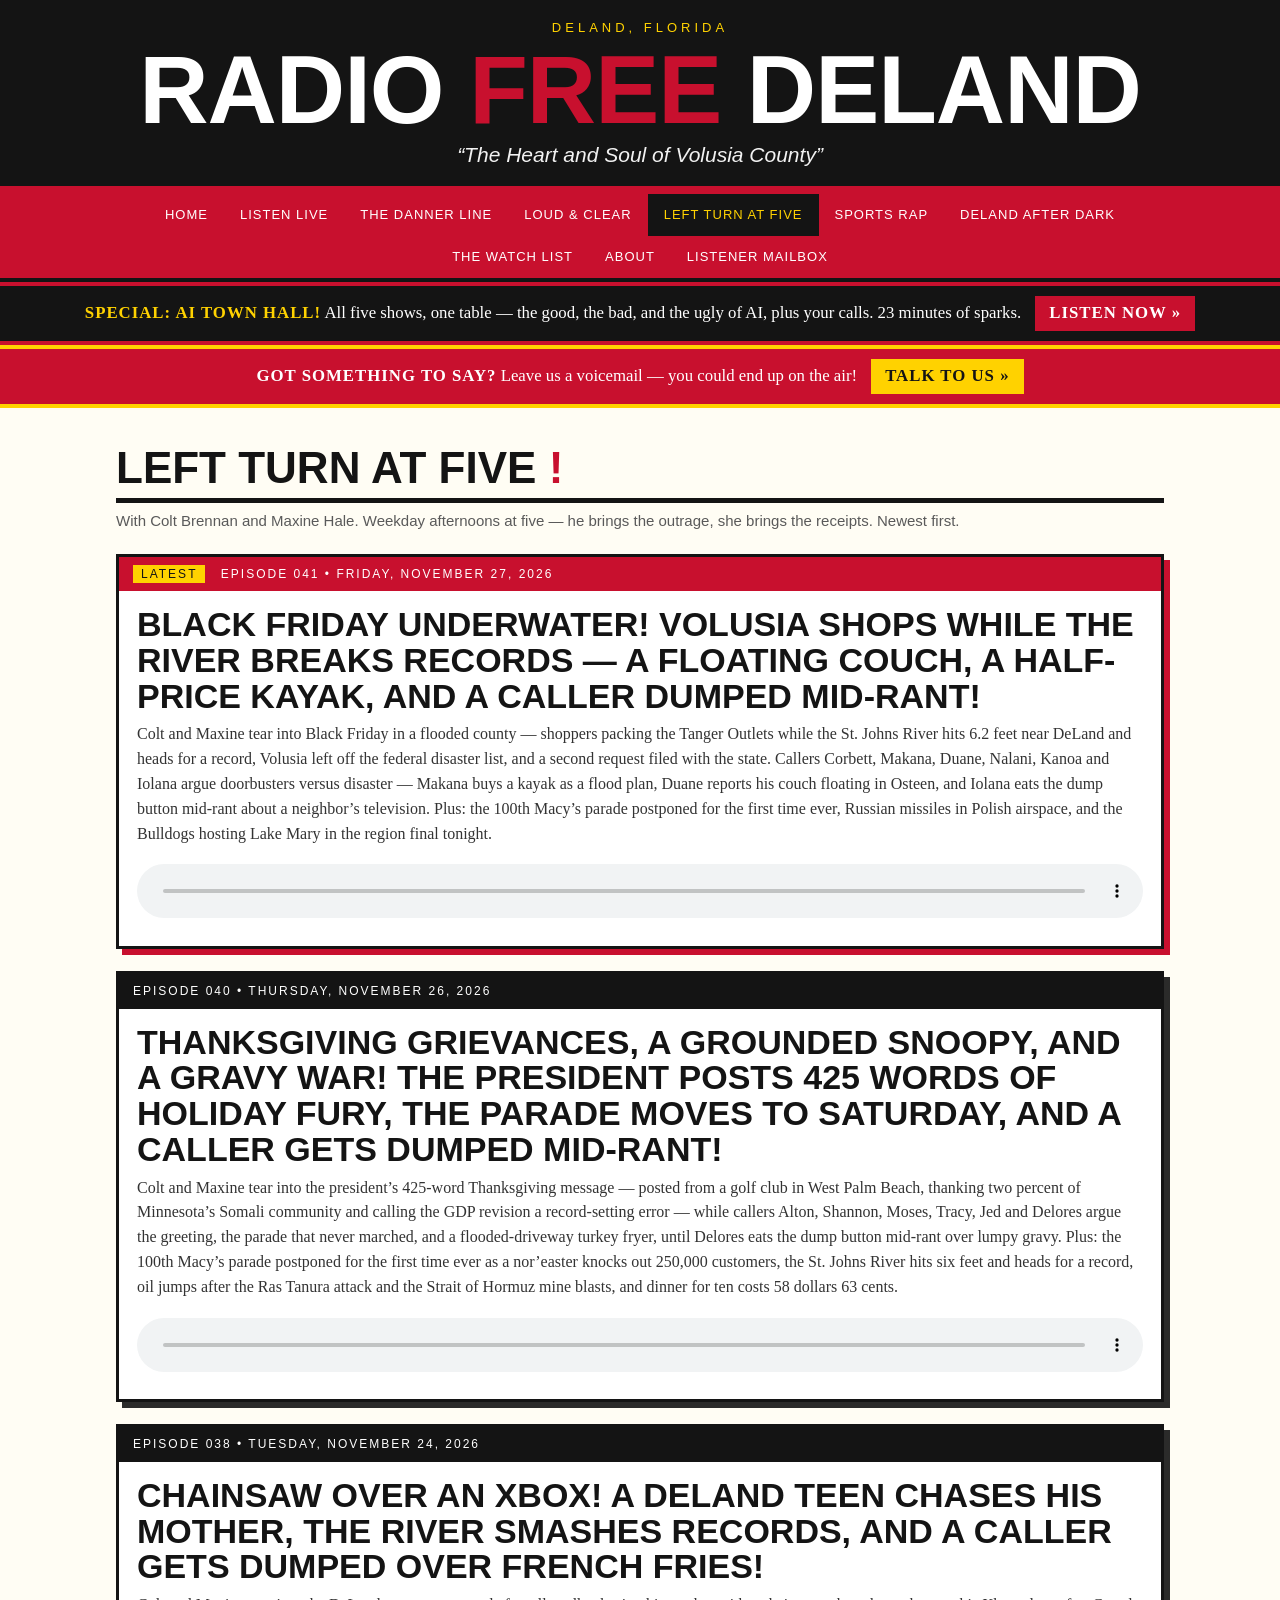
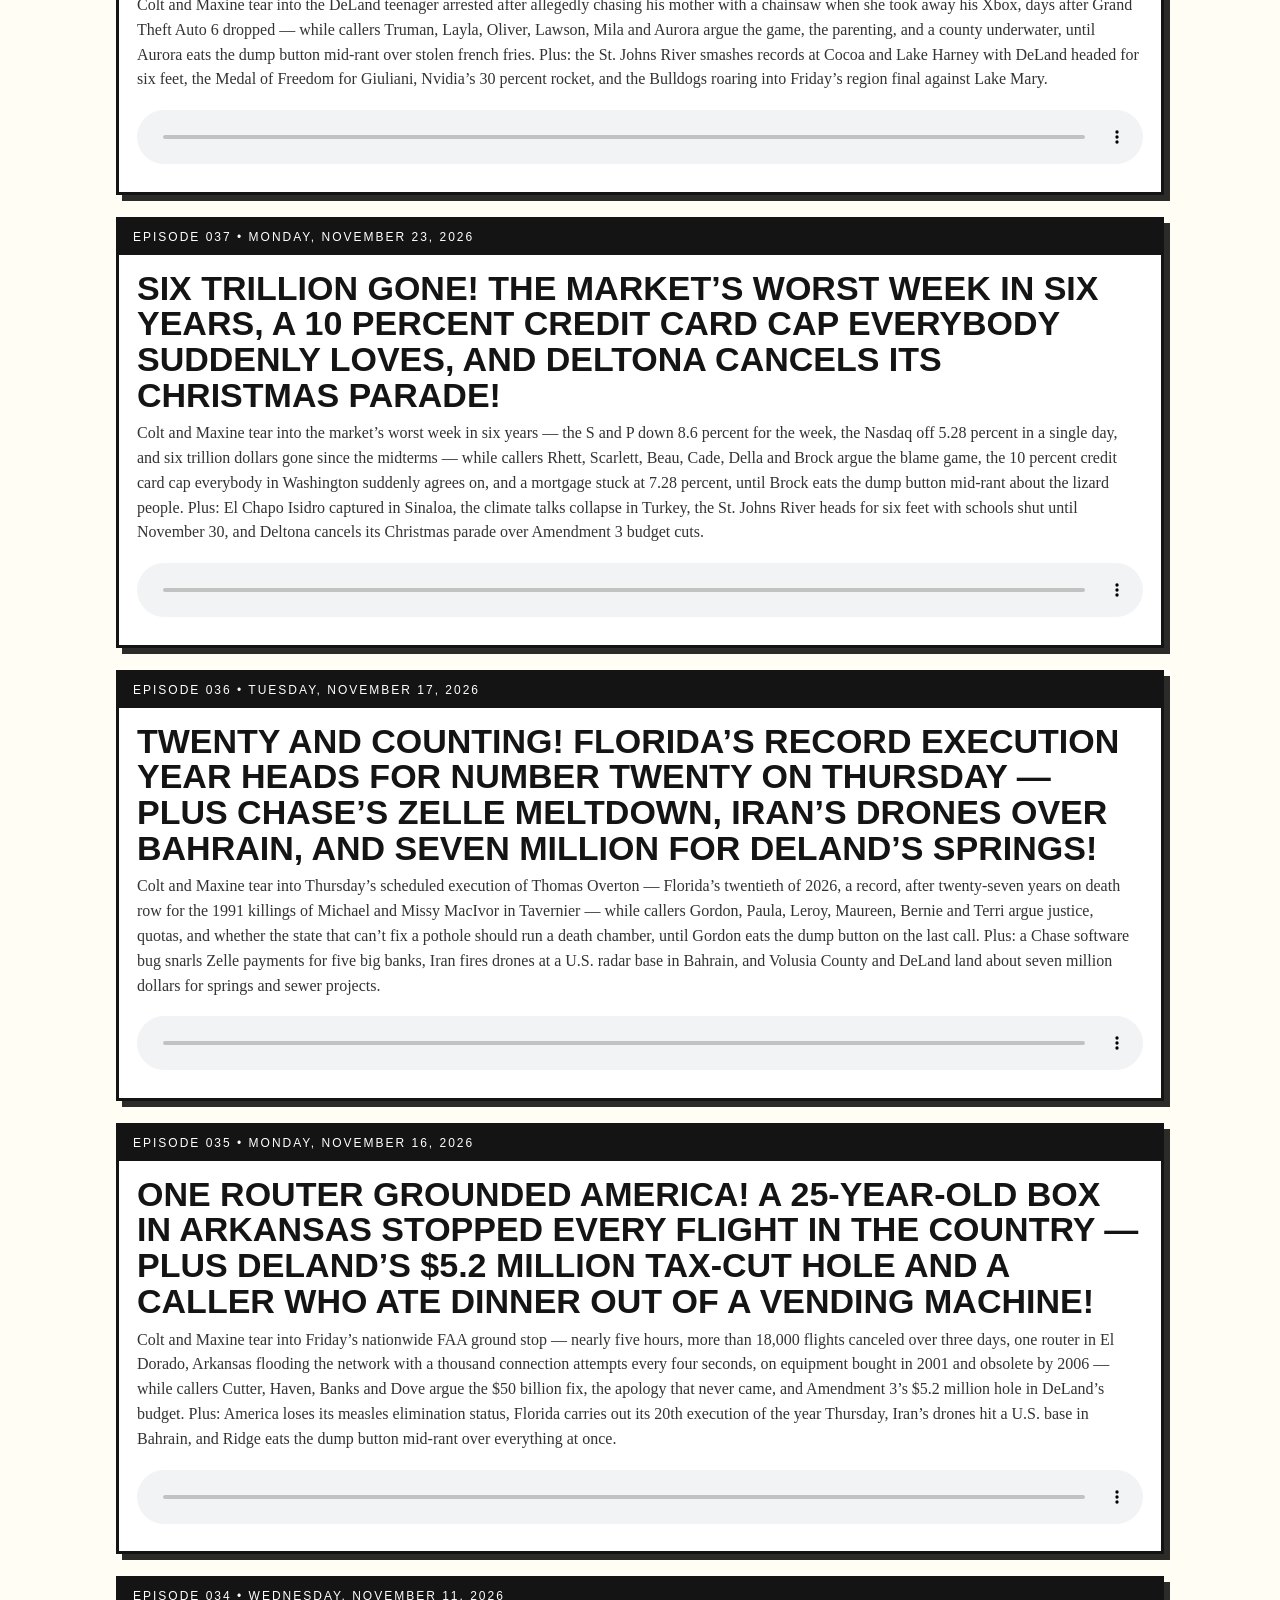
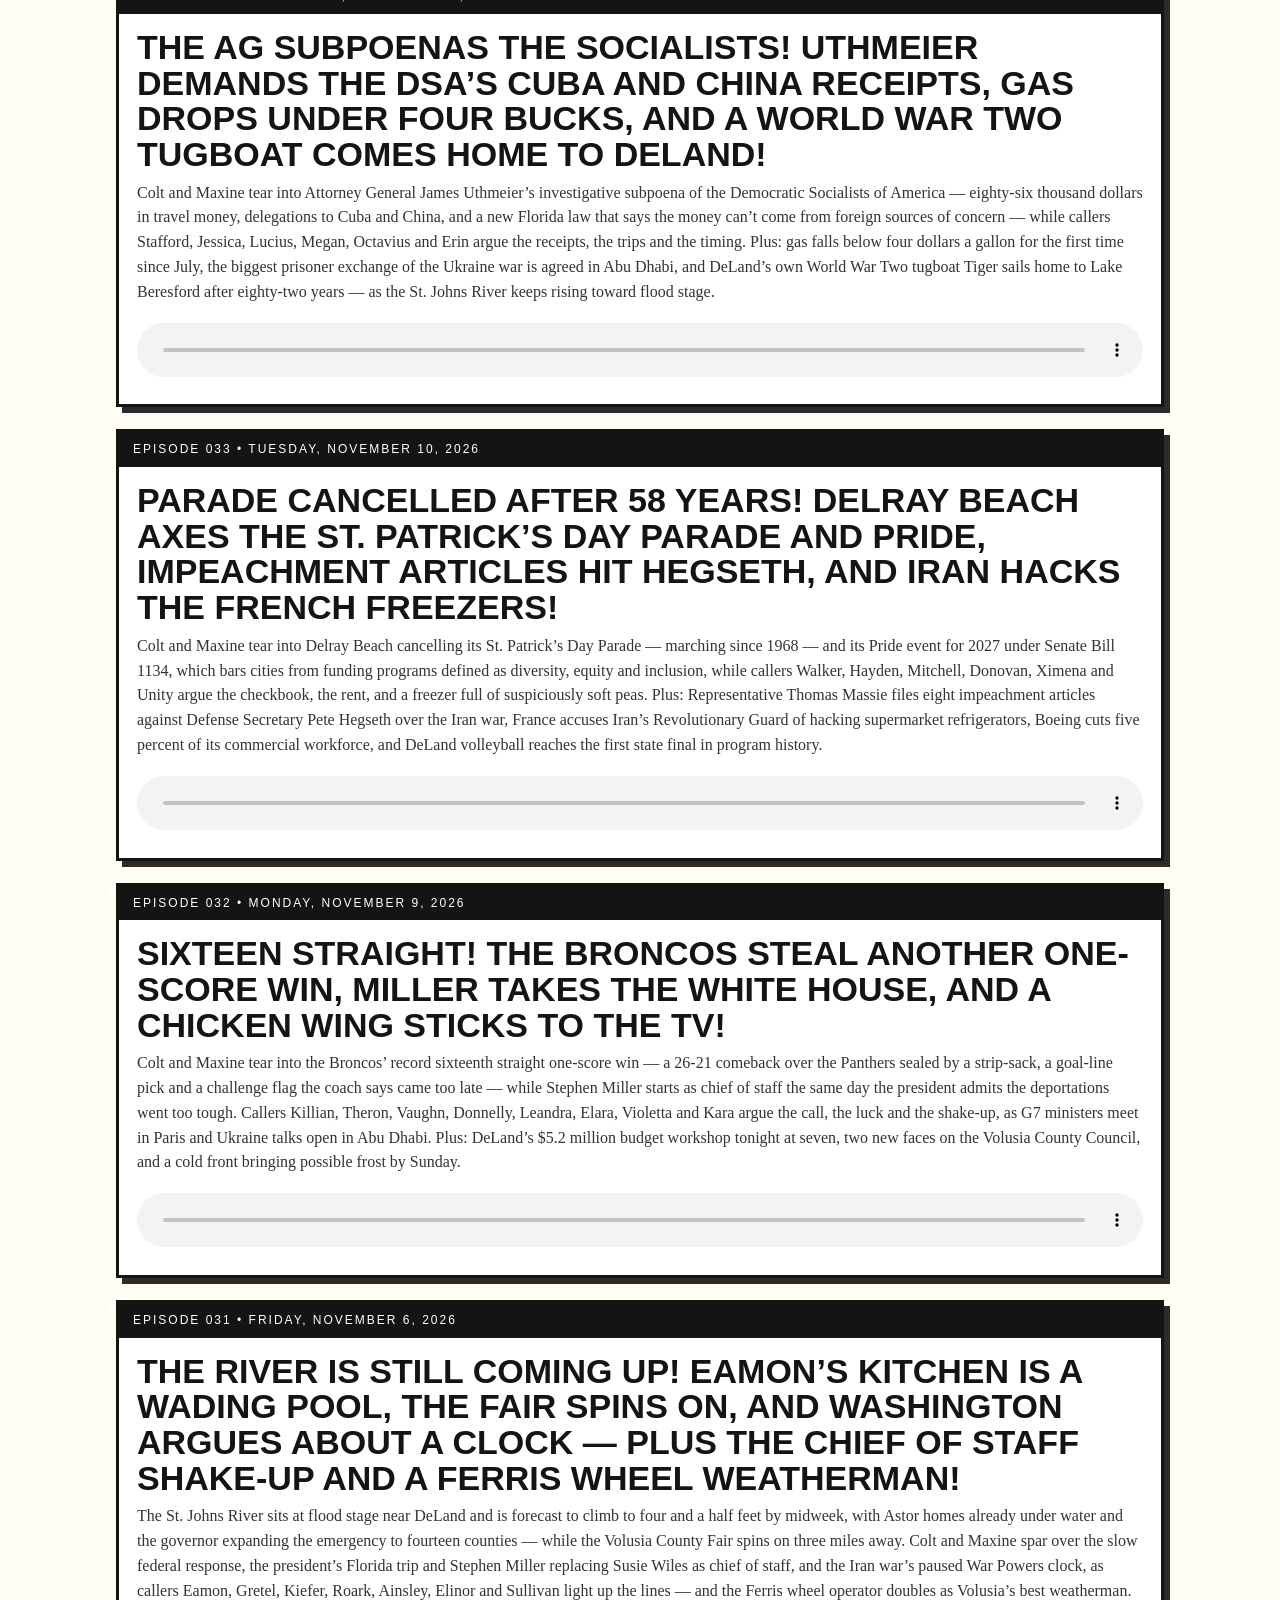
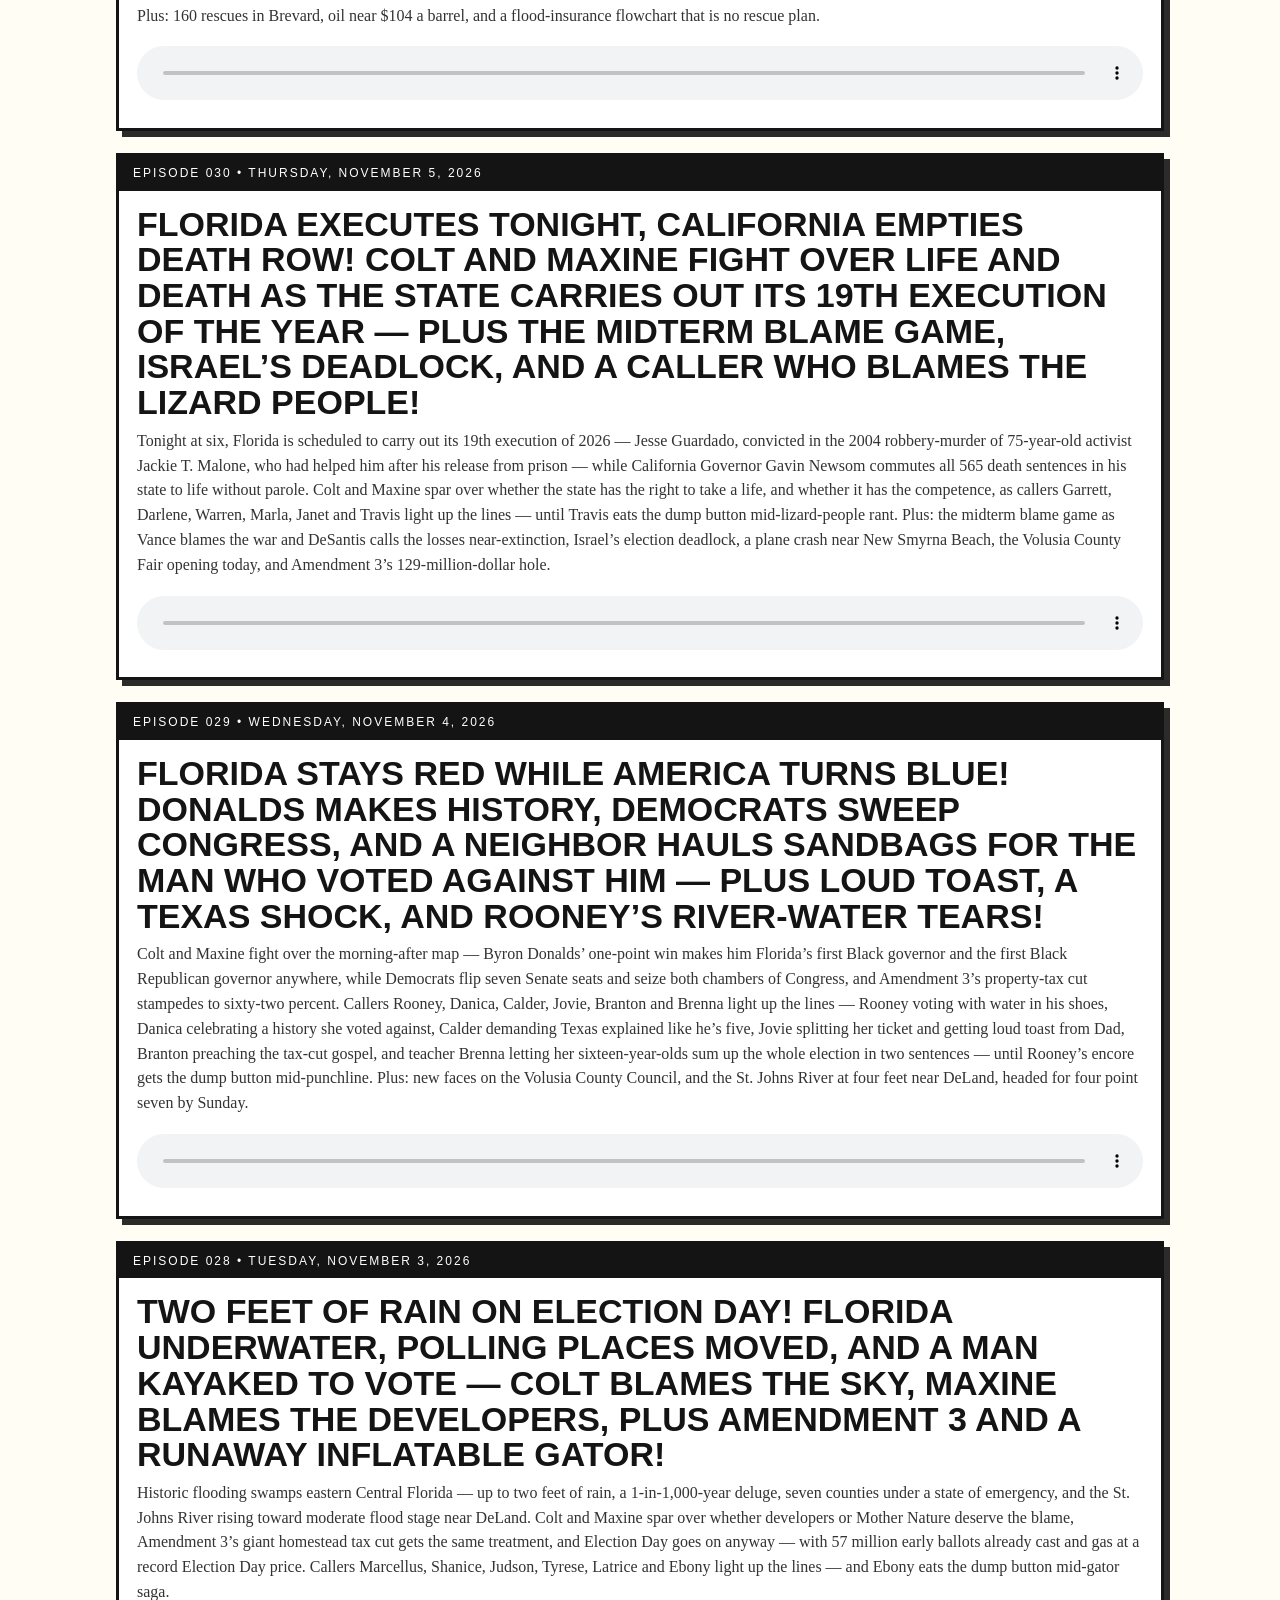
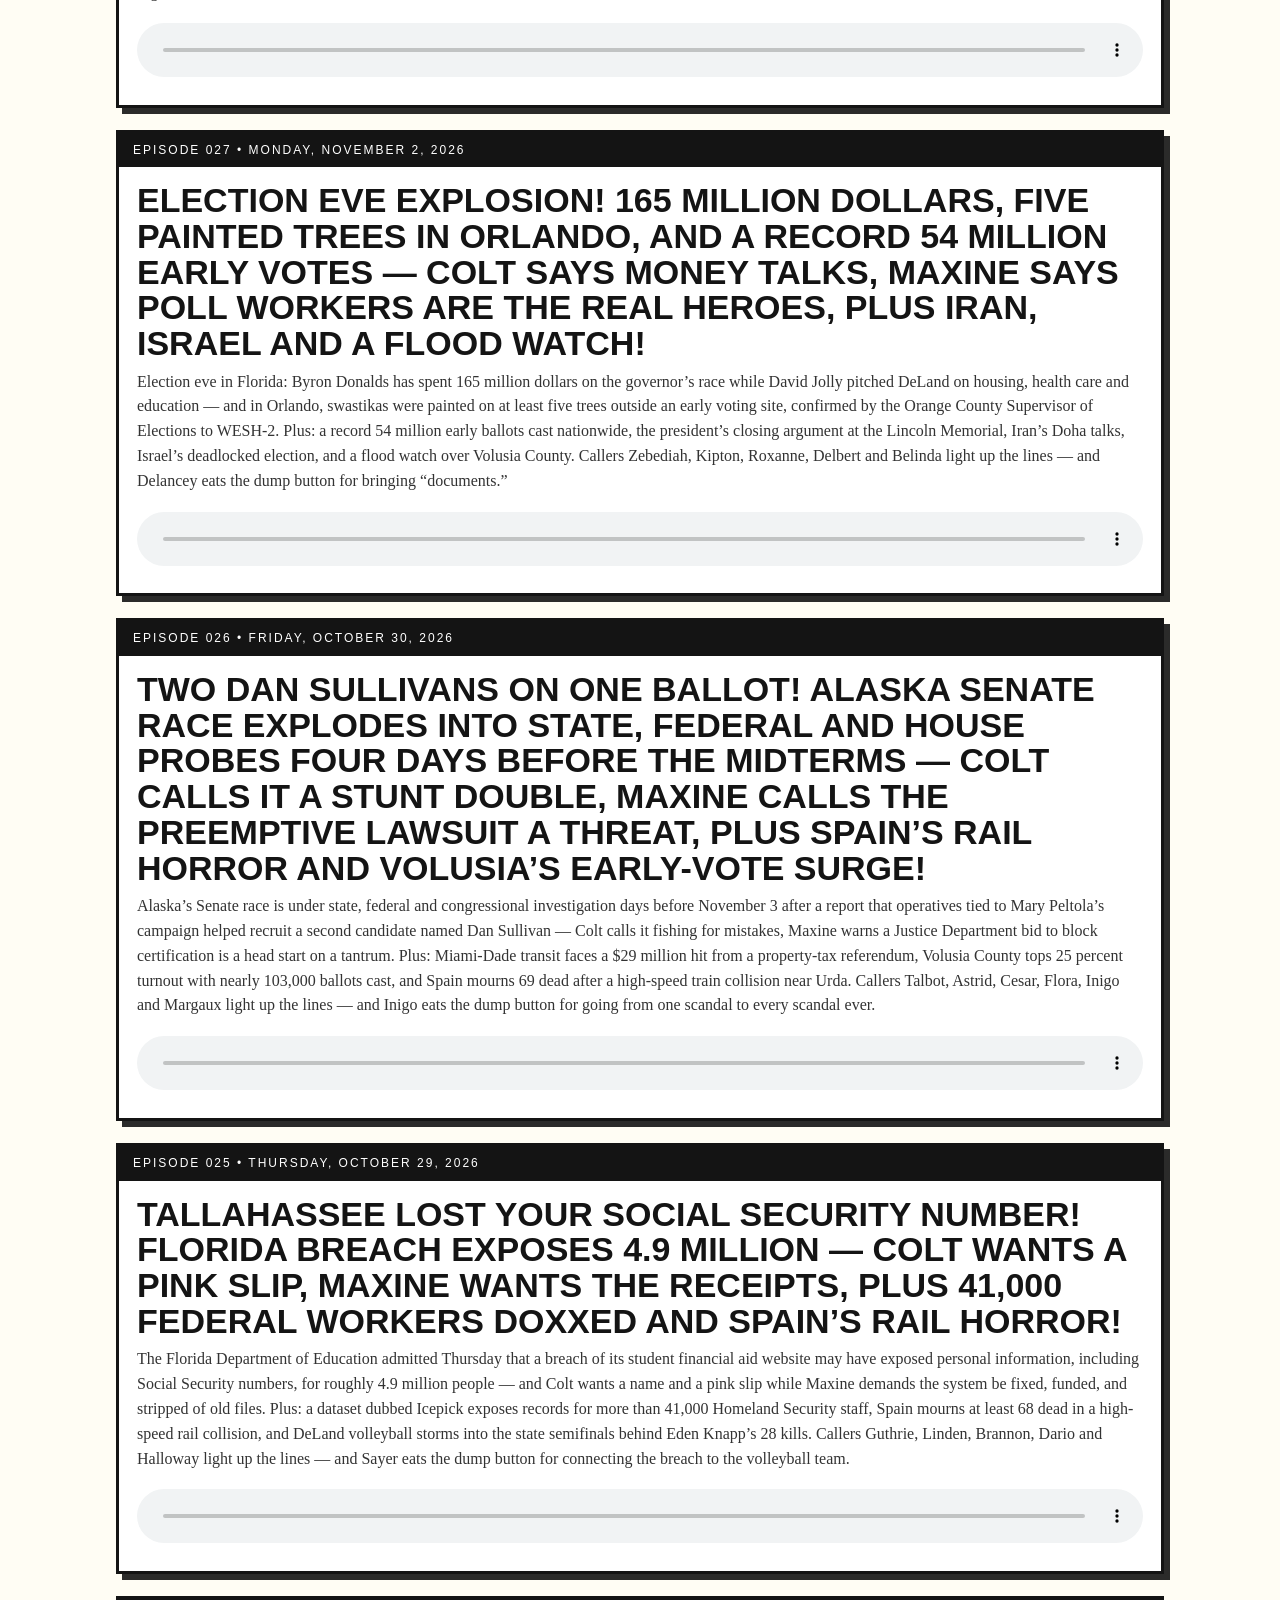
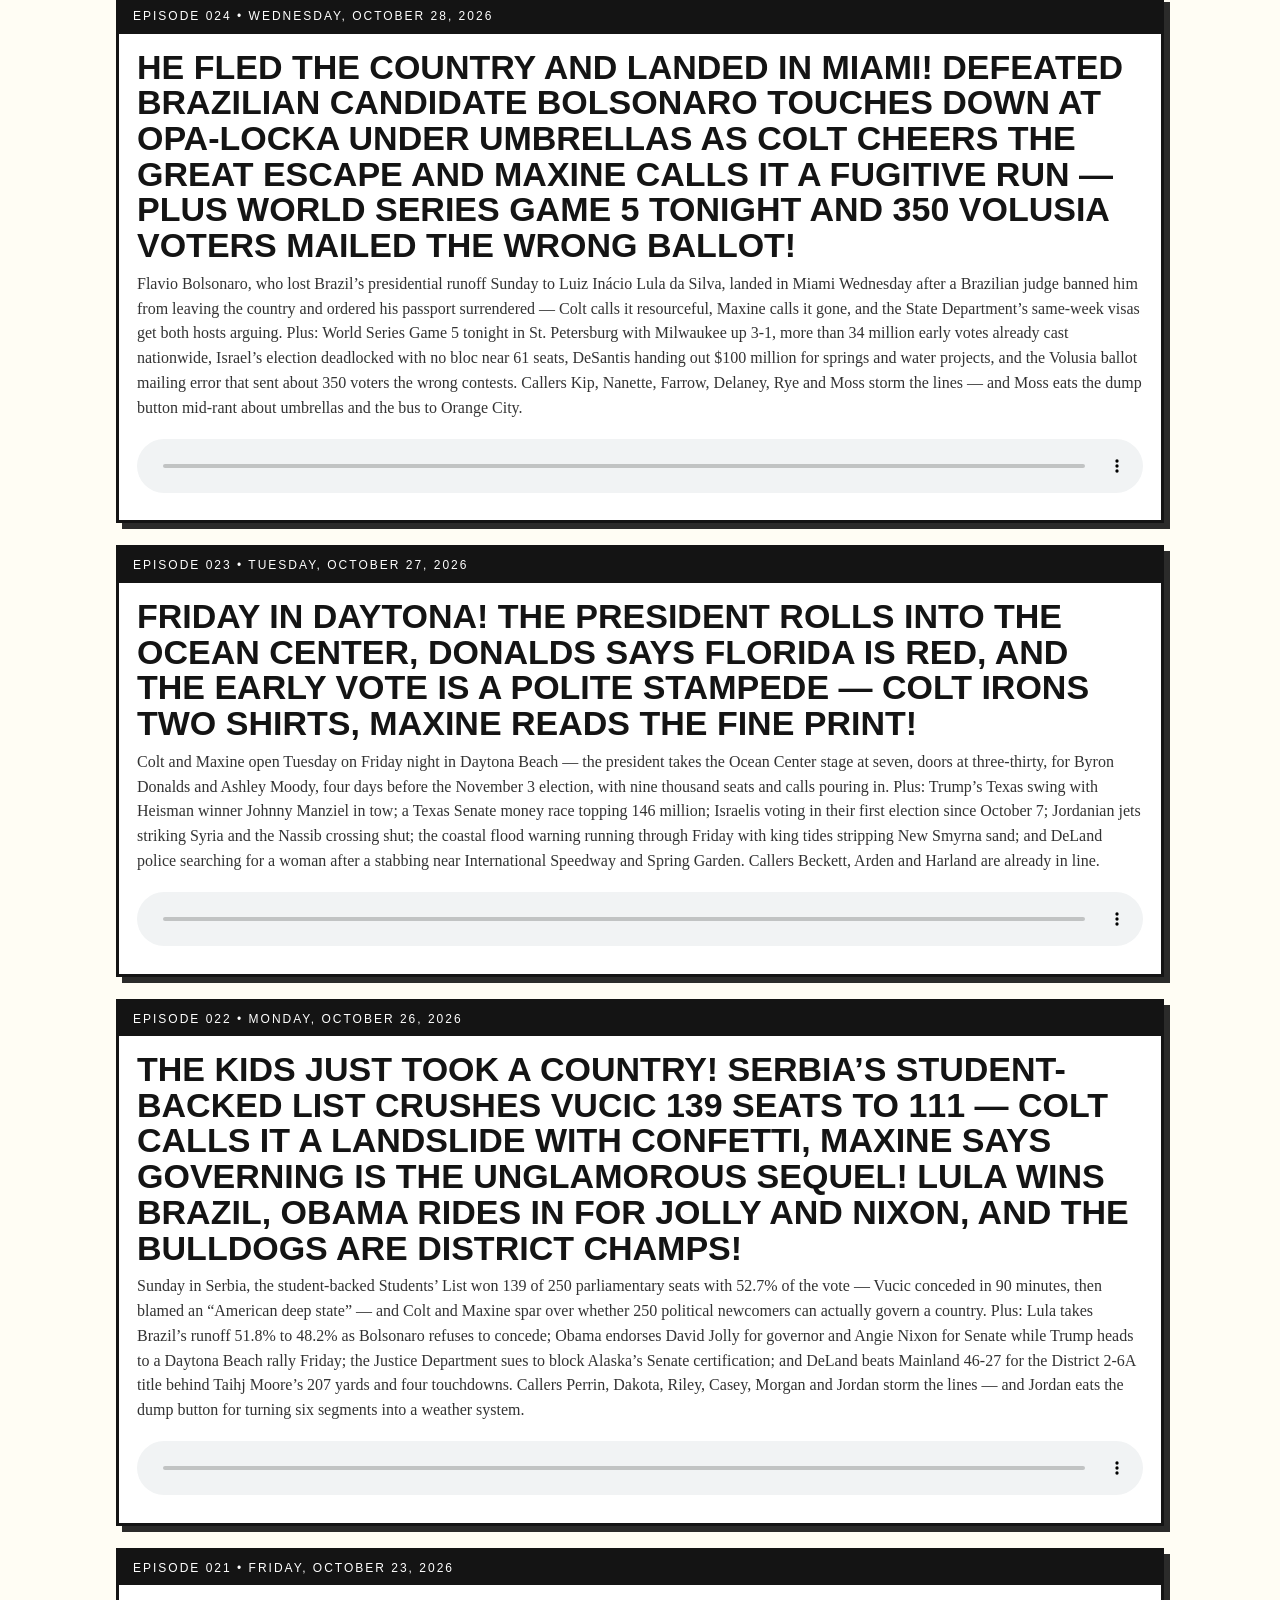
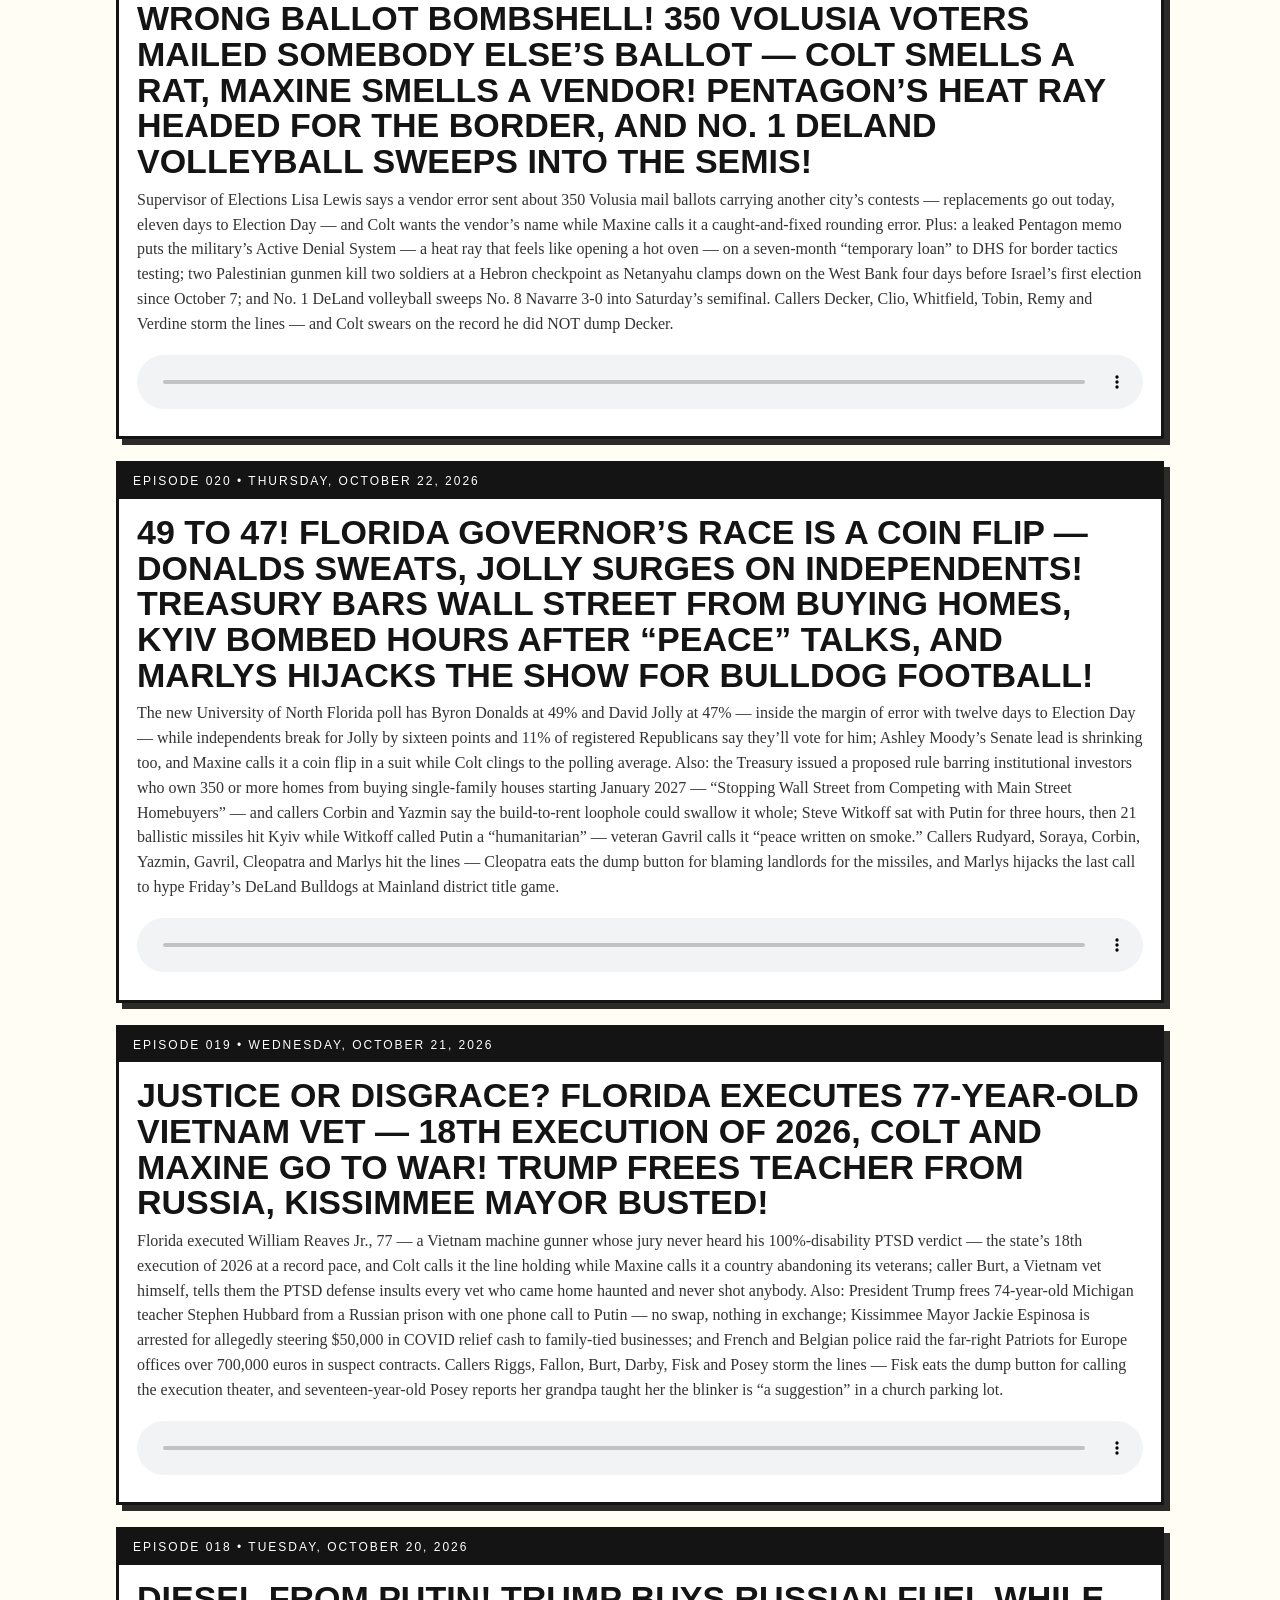
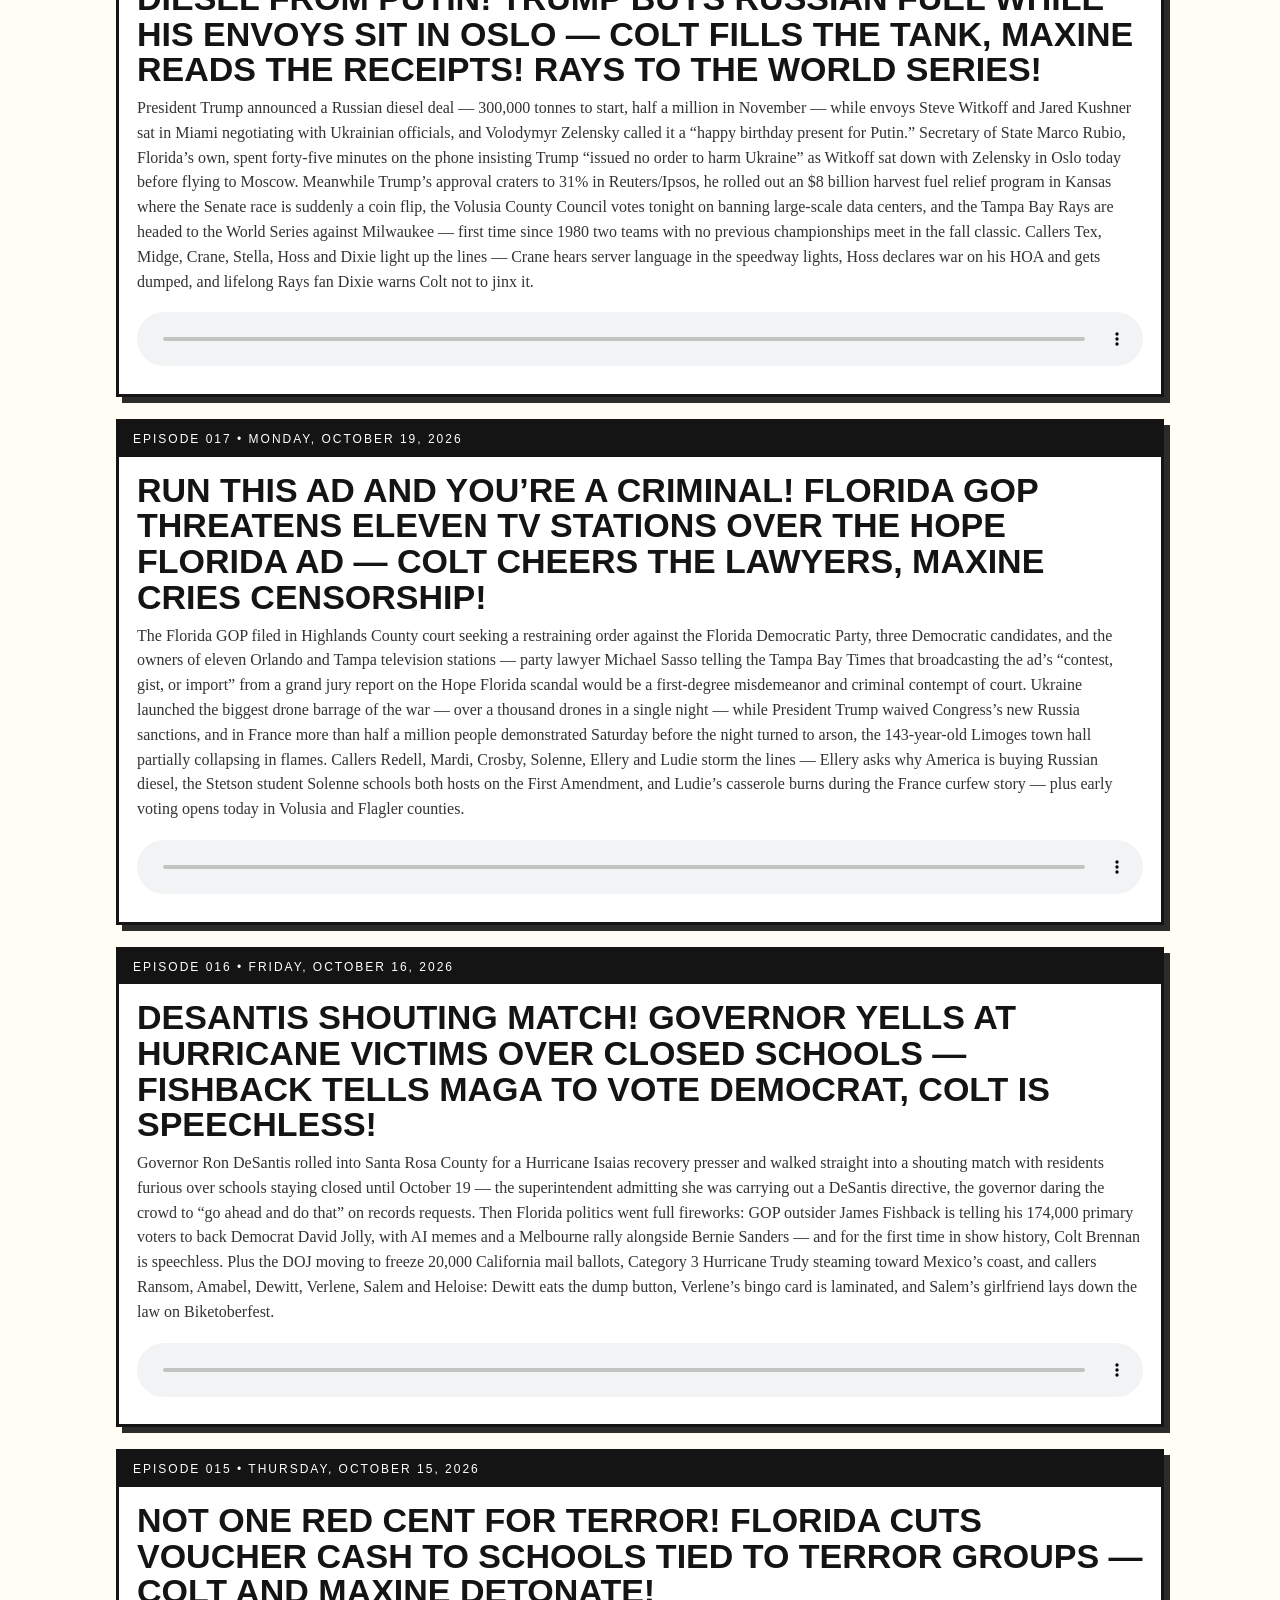
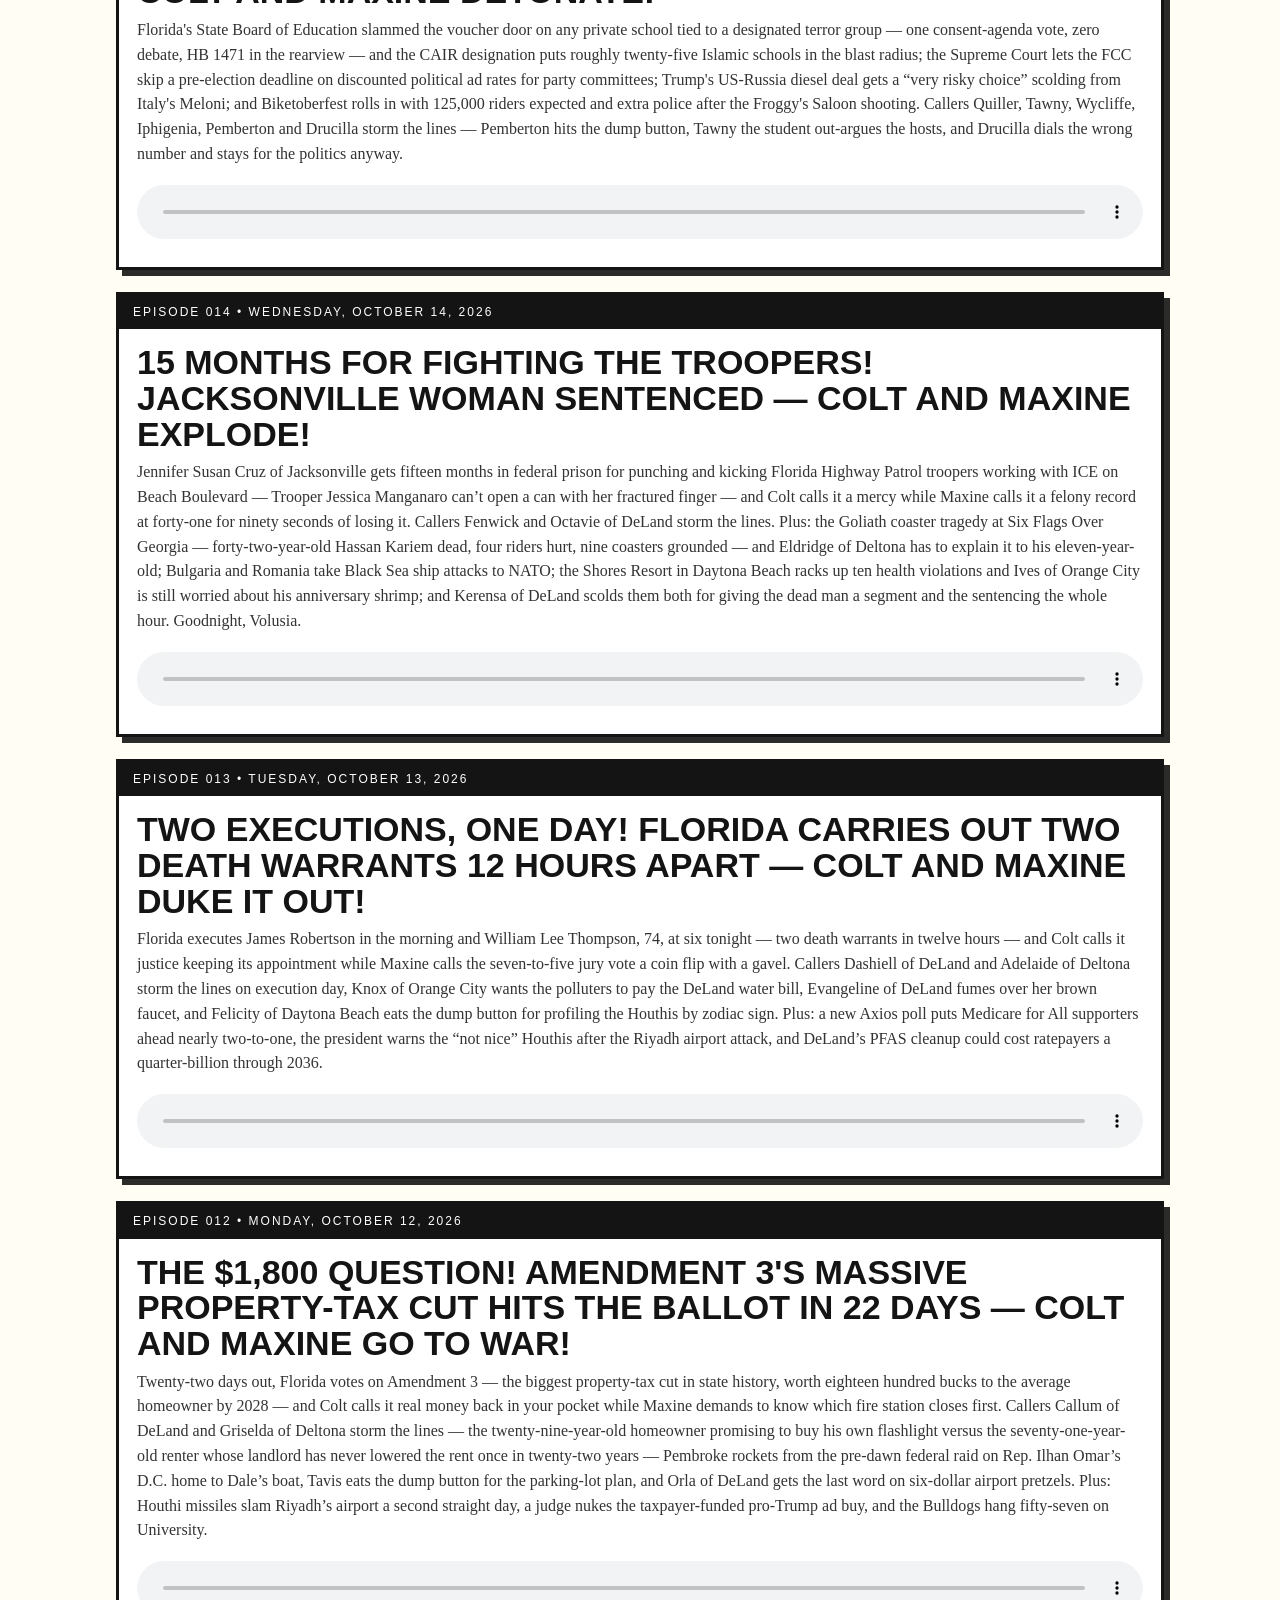
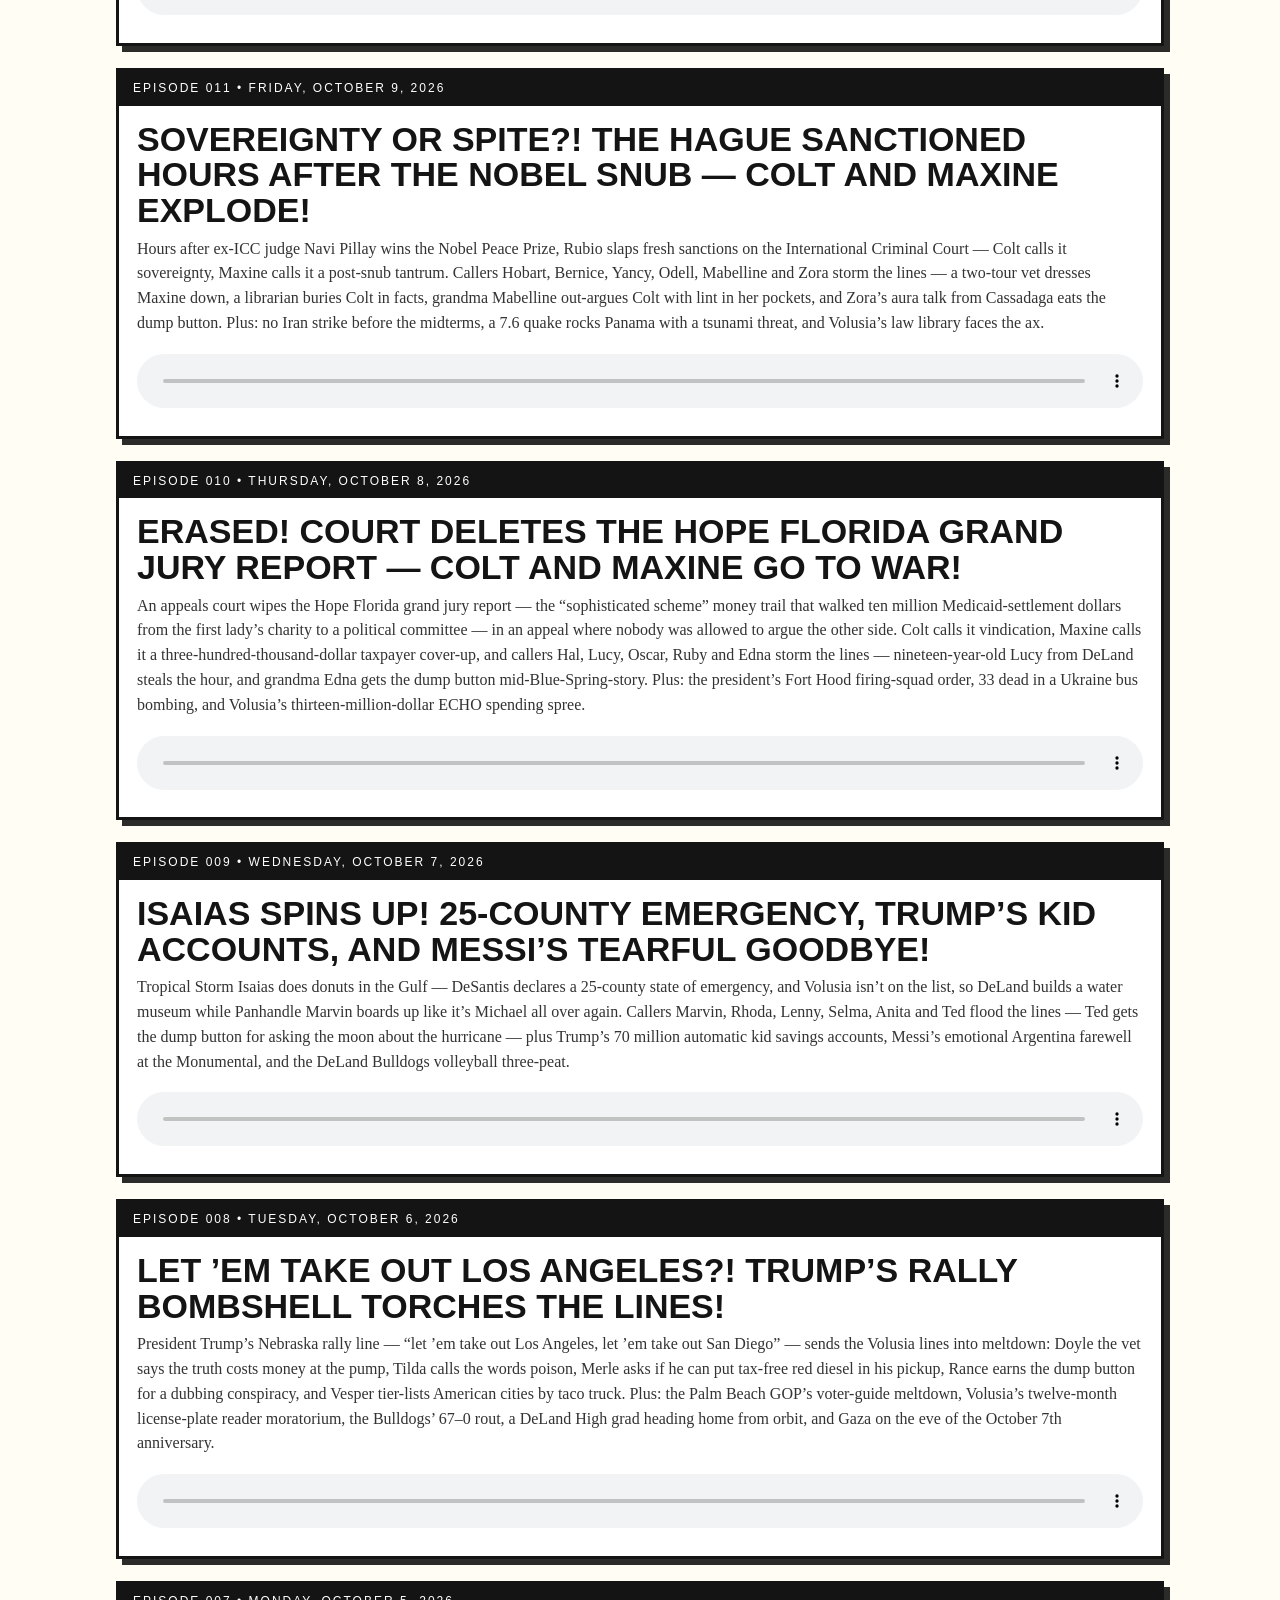
<file: left-turn-at-five.html>
<!DOCTYPE html>
<html lang="en">
<head>
<meta charset="utf-8">
<meta name="viewport" content="width=device-width, initial-scale=1">
<title>Left Turn at Five with Colt Brennan and Maxine Hale — Radio Free DeLand</title>
<meta name="description" content="Every episode of Left Turn at Five with Colt Brennan and Maxine Hale, newest first. Radio Free DeLand, DeLand, Florida.">
<link rel="stylesheet" href="style.css">
</head>
<body>

<header class="masthead">
  <div class="masthead-inner">
    <div class="station-kicker">DeLand, Florida</div>
    <h1 class="station-name">Radio <span class="free">Free</span> DeLand</h1>
    <p class="station-tagline">&ldquo;The Heart and Soul of Volusia County&rdquo;</p>
  </div>
</header>

<nav class="mainnav" aria-label="Site">
  <ul>
    <li><a href="index.html">Home</a></li>
    <li><a href="listen.html">Listen Live</a></li>
    <li><a href="danner-line.html">The Danner Line</a></li>
    <li><a href="loud-clear.html">Loud &amp; Clear</a></li>
    <li><a href="left-turn-at-five.html" class="active">Left Turn at Five</a></li>
    <li><a href="sports-rap.html">Sports Rap</a></li>
    <li><a href="after-dark.html">DeLand After Dark</a></li>
    <li><a href="watch-list.html">The Watch List</a></li>
    <li><a href="about.html">About</a></li>
    <li><a href="https://www.speakpipe.com/radiofreedeland" target="_blank" rel="noopener">Listener Mailbox</a></li>
  </ul>
</nav>

<a class="townhall-banner" href="town-hall.html">
  <span class="townhall-banner-text"><strong>Special: AI Town Hall!</strong> All five shows, one table &mdash; the good, the bad, and the ugly of AI, plus your calls. 23 minutes of sparks.</span>
  <span class="townhall-banner-cta">Listen now &raquo;</span>
</a>

<a class="mailbox-banner" href="https://www.speakpipe.com/radiofreedeland" target="_blank" rel="noopener">
  <span class="mailbox-banner-text"><strong>Got something to say?</strong> Leave us a voicemail &mdash; you could end up on the air!</span>
  <span class="mailbox-banner-cta">Talk to us &raquo;</span>
</a>

<div class="wrap">

  <h2 class="section-head">Left Turn at Five <span class="bang">!</span></h2>
  <p class="section-sub">With Colt Brennan and Maxine Hale. Weekday afternoons at five &mdash; he brings the outrage, she brings the receipts. Newest first.</p>

  <article class="episode latest">
    <div class="ep-kicker"><span class="newflag">Latest</span> Episode 041 &bull; Friday, November 27, 2026</div>
    <div class="ep-body">
      <h3 class="ep-title">BLACK FRIDAY UNDERWATER! Volusia Shops While the River Breaks Records &mdash; a Floating Couch, a Half-Price Kayak, and a Caller Dumped Mid-Rant!</h3>
      <p class="ep-deck">Colt and Maxine tear into Black Friday in a flooded county &mdash; shoppers packing the Tanger Outlets while the St. Johns River hits 6.2 feet near DeLand and heads for a record, Volusia left off the federal disaster list, and a second request filed with the state. Callers Corbett, Makana, Duane, Nalani, Kanoa and Iolana argue doorbusters versus disaster &mdash; Makana buys a kayak as a flood plan, Duane reports his couch floating in Osteen, and Iolana eats the dump button mid-rant about a neighbor&rsquo;s television. Plus: the 100th Macy&rsquo;s parade postponed for the first time ever, Russian missiles in Polish airspace, and the Bulldogs hosting Lake Mary in the region final tonight.</p>
      <audio controls preload="none" src="audio/lt5-041-full.mp3"></audio>
    </div>
  </article>
  <article class="episode">
    <div class="ep-kicker">Episode 040 &bull; Thursday, November 26, 2026</div>
    <div class="ep-body">
      <h3 class="ep-title">THANKSGIVING GRIEVANCES, A GROUNDED SNOOPY, AND A GRAVY WAR! The President Posts 425 Words of Holiday Fury, the Parade Moves to Saturday, and a Caller Gets Dumped Mid-Rant!</h3>
      <p class="ep-deck">Colt and Maxine tear into the president&rsquo;s 425-word Thanksgiving message &mdash; posted from a golf club in West Palm Beach, thanking two percent of Minnesota&rsquo;s Somali community and calling the GDP revision a record-setting error &mdash; while callers Alton, Shannon, Moses, Tracy, Jed and Delores argue the greeting, the parade that never marched, and a flooded-driveway turkey fryer, until Delores eats the dump button mid-rant over lumpy gravy. Plus: the 100th Macy&rsquo;s parade postponed for the first time ever as a nor&rsquo;easter knocks out 250,000 customers, the St. Johns River hits six feet and heads for a record, oil jumps after the Ras Tanura attack and the Strait of Hormuz mine blasts, and dinner for ten costs 58 dollars 63 cents.</p>
      <audio controls preload="none" src="audio/lt5-040-full.mp3"></audio>
    </div>
  </article>
  <article class="episode">
    <div class="ep-kicker">Episode 038 &bull; Tuesday, November 24, 2026</div>
    <div class="ep-body">
      <h3 class="ep-title">CHAINSAW OVER AN XBOX! A DeLand Teen Chases His Mother, the River Smashes Records, and a Caller Gets Dumped Over French Fries!</h3>
      <p class="ep-deck">Colt and Maxine tear into the DeLand teenager arrested after allegedly chasing his mother with a chainsaw when she took away his Xbox, days after Grand Theft Auto 6 dropped &mdash; while callers Truman, Layla, Oliver, Lawson, Mila and Aurora argue the game, the parenting, and a county underwater, until Aurora eats the dump button mid-rant over stolen french fries. Plus: the St. Johns River smashes records at Cocoa and Lake Harney with DeLand headed for six feet, the Medal of Freedom for Giuliani, Nvidia&rsquo;s 30 percent rocket, and the Bulldogs roaring into Friday&rsquo;s region final against Lake Mary.</p>
      <audio controls preload="none" src="audio/lt5-038-full.mp3"></audio>
    </div>
  </article>
  <article class="episode">
    <div class="ep-kicker">Episode 037 &bull; Monday, November 23, 2026</div>
    <div class="ep-body">
      <h3 class="ep-title">SIX TRILLION GONE! The Market&rsquo;s Worst Week in Six Years, a 10 Percent Credit Card Cap Everybody Suddenly Loves, and Deltona Cancels Its Christmas Parade!</h3>
      <p class="ep-deck">Colt and Maxine tear into the market&rsquo;s worst week in six years &mdash; the S and P down 8.6 percent for the week, the Nasdaq off 5.28 percent in a single day, and six trillion dollars gone since the midterms &mdash; while callers Rhett, Scarlett, Beau, Cade, Della and Brock argue the blame game, the 10 percent credit card cap everybody in Washington suddenly agrees on, and a mortgage stuck at 7.28 percent, until Brock eats the dump button mid-rant about the lizard people. Plus: El Chapo Isidro captured in Sinaloa, the climate talks collapse in Turkey, the St. Johns River heads for six feet with schools shut until November 30, and Deltona cancels its Christmas parade over Amendment 3 budget cuts.</p>
      <audio controls preload="none" src="audio/lt5-037-full.mp3"></audio>
    </div>
  </article>
  <article class="episode">
    <div class="ep-kicker">Episode 036 &bull; Tuesday, November 17, 2026</div>
    <div class="ep-body">
      <h3 class="ep-title">TWENTY AND COUNTING! Florida&rsquo;s Record Execution Year Heads for Number Twenty on Thursday &mdash; Plus Chase&rsquo;s Zelle Meltdown, Iran&rsquo;s Drones Over Bahrain, and Seven Million for DeLand&rsquo;s Springs!</h3>
      <p class="ep-deck">Colt and Maxine tear into Thursday&rsquo;s scheduled execution of Thomas Overton &mdash; Florida&rsquo;s twentieth of 2026, a record, after twenty-seven years on death row for the 1991 killings of Michael and Missy MacIvor in Tavernier &mdash; while callers Gordon, Paula, Leroy, Maureen, Bernie and Terri argue justice, quotas, and whether the state that can&rsquo;t fix a pothole should run a death chamber, until Gordon eats the dump button on the last call. Plus: a Chase software bug snarls Zelle payments for five big banks, Iran fires drones at a U.S. radar base in Bahrain, and Volusia County and DeLand land about seven million dollars for springs and sewer projects.</p>
      <audio controls preload="none" src="audio/lt5-036-full.mp3"></audio>
    </div>
  </article>
  <article class="episode">
    <div class="ep-kicker">Episode 035 &bull; Monday, November 16, 2026</div>
    <div class="ep-body">
      <h3 class="ep-title">ONE ROUTER GROUNDED AMERICA! A 25-Year-Old Box in Arkansas Stopped Every Flight in the Country &mdash; Plus DeLand&rsquo;s $5.2 Million Tax-Cut Hole and a Caller Who Ate Dinner Out of a Vending Machine!</h3>
      <p class="ep-deck">Colt and Maxine tear into Friday&rsquo;s nationwide FAA ground stop &mdash; nearly five hours, more than 18,000 flights canceled over three days, one router in El Dorado, Arkansas flooding the network with a thousand connection attempts every four seconds, on equipment bought in 2001 and obsolete by 2006 &mdash; while callers Cutter, Haven, Banks and Dove argue the $50 billion fix, the apology that never came, and Amendment 3&rsquo;s $5.2 million hole in DeLand&rsquo;s budget. Plus: America loses its measles elimination status, Florida carries out its 20th execution of the year Thursday, Iran&rsquo;s drones hit a U.S. base in Bahrain, and Ridge eats the dump button mid-rant over everything at once.</p>
      <audio controls preload="none" src="audio/lt5-035-full.mp3"></audio>
    </div>
  </article>
  <article class="episode">
    <div class="ep-kicker">Episode 034 &bull; Wednesday, November 11, 2026</div>
    <div class="ep-body">
      <h3 class="ep-title">THE AG SUBPOENAS THE SOCIALISTS! Uthmeier Demands the DSA&rsquo;s Cuba and China Receipts, Gas Drops Under Four Bucks, and a World War Two Tugboat Comes Home to DeLand!</h3>
      <p class="ep-deck">Colt and Maxine tear into Attorney General James Uthmeier&rsquo;s investigative subpoena of the Democratic Socialists of America &mdash; eighty-six thousand dollars in travel money, delegations to Cuba and China, and a new Florida law that says the money can&rsquo;t come from foreign sources of concern &mdash; while callers Stafford, Jessica, Lucius, Megan, Octavius and Erin argue the receipts, the trips and the timing. Plus: gas falls below four dollars a gallon for the first time since July, the biggest prisoner exchange of the Ukraine war is agreed in Abu Dhabi, and DeLand&rsquo;s own World War Two tugboat Tiger sails home to Lake Beresford after eighty-two years &mdash; as the St. Johns River keeps rising toward flood stage.</p>
      <audio controls preload="none" src="audio/lt5-034-full.mp3"></audio>
    </div>
  </article>
  <article class="episode">
    <div class="ep-kicker">Episode 033 &bull; Tuesday, November 10, 2026</div>
    <div class="ep-body">
      <h3 class="ep-title">PARADE CANCELLED AFTER 58 YEARS! Delray Beach Axes the St. Patrick&rsquo;s Day Parade and Pride, Impeachment Articles Hit Hegseth, and Iran Hacks the French Freezers!</h3>
      <p class="ep-deck">Colt and Maxine tear into Delray Beach cancelling its St. Patrick&rsquo;s Day Parade &mdash; marching since 1968 &mdash; and its Pride event for 2027 under Senate Bill 1134, which bars cities from funding programs defined as diversity, equity and inclusion, while callers Walker, Hayden, Mitchell, Donovan, Ximena and Unity argue the checkbook, the rent, and a freezer full of suspiciously soft peas. Plus: Representative Thomas Massie files eight impeachment articles against Defense Secretary Pete Hegseth over the Iran war, France accuses Iran&rsquo;s Revolutionary Guard of hacking supermarket refrigerators, Boeing cuts five percent of its commercial workforce, and DeLand volleyball reaches the first state final in program history.</p>
      <audio controls preload="none" src="audio/lt5-033-full.mp3"></audio>
    </div>
  </article>
  <article class="episode">
    <div class="ep-kicker">Episode 032 &bull; Monday, November 9, 2026</div>
    <div class="ep-body">
      <h3 class="ep-title">SIXTEEN STRAIGHT! The Broncos Steal Another One-Score Win, Miller Takes the White House, and a Chicken Wing Sticks to the TV!</h3>
      <p class="ep-deck">Colt and Maxine tear into the Broncos&rsquo; record sixteenth straight one-score win &mdash; a 26-21 comeback over the Panthers sealed by a strip-sack, a goal-line pick and a challenge flag the coach says came too late &mdash; while Stephen Miller starts as chief of staff the same day the president admits the deportations went too tough. Callers Killian, Theron, Vaughn, Donnelly, Leandra, Elara, Violetta and Kara argue the call, the luck and the shake-up, as G7 ministers meet in Paris and Ukraine talks open in Abu Dhabi. Plus: DeLand&rsquo;s $5.2 million budget workshop tonight at seven, two new faces on the Volusia County Council, and a cold front bringing possible frost by Sunday.</p>
      <audio controls preload="none" src="audio/lt5-032-full.mp3"></audio>
    </div>
  </article>
<article class="episode">
    <div class="ep-kicker">Episode 031 &bull; Friday, November 6, 2026</div>
    <div class="ep-body">
      <h3 class="ep-title">THE RIVER IS STILL COMING UP! Eamon&rsquo;s Kitchen Is a Wading Pool, the Fair Spins On, and Washington Argues About a Clock &mdash; Plus the Chief of Staff Shake-Up and a Ferris Wheel Weatherman!</h3>
      <p class="ep-deck">The St. Johns River sits at flood stage near DeLand and is forecast to climb to four and a half feet by midweek, with Astor homes already under water and the governor expanding the emergency to fourteen counties &mdash; while the Volusia County Fair spins on three miles away. Colt and Maxine spar over the slow federal response, the president&rsquo;s Florida trip and Stephen Miller replacing Susie Wiles as chief of staff, and the Iran war&rsquo;s paused War Powers clock, as callers Eamon, Gretel, Kiefer, Roark, Ainsley, Elinor and Sullivan light up the lines &mdash; and the Ferris wheel operator doubles as Volusia&rsquo;s best weatherman. Plus: 160 rescues in Brevard, oil near $104 a barrel, and a flood-insurance flowchart that is no rescue plan.</p>
      <audio controls preload="none" src="audio/lt5-031-full.mp3"></audio>
    </div>
  </article>
  <article class="episode">
    <div class="ep-kicker">Episode 030 &bull; Thursday, November 5, 2026</div>
    <div class="ep-body">
      <h3 class="ep-title">FLORIDA EXECUTES TONIGHT, CALIFORNIA EMPTIES DEATH ROW! Colt and Maxine Fight Over Life and Death as the State Carries Out Its 19th Execution of the Year &mdash; Plus the Midterm Blame Game, Israel&rsquo;s Deadlock, and a Caller Who Blames the Lizard People!</h3>
      <p class="ep-deck">Tonight at six, Florida is scheduled to carry out its 19th execution of 2026 &mdash; Jesse Guardado, convicted in the 2004 robbery-murder of 75-year-old activist Jackie T. Malone, who had helped him after his release from prison &mdash; while California Governor Gavin Newsom commutes all 565 death sentences in his state to life without parole. Colt and Maxine spar over whether the state has the right to take a life, and whether it has the competence, as callers Garrett, Darlene, Warren, Marla, Janet and Travis light up the lines &mdash; until Travis eats the dump button mid-lizard-people rant. Plus: the midterm blame game as Vance blames the war and DeSantis calls the losses near-extinction, Israel&rsquo;s election deadlock, a plane crash near New Smyrna Beach, the Volusia County Fair opening today, and Amendment 3&rsquo;s 129-million-dollar hole.</p>
      <audio controls preload="none" src="audio/lt5-030-full.mp3"></audio>
    </div>
  </article>
  <article class="episode">
    <div class="ep-kicker">Episode 029 &bull; Wednesday, November 4, 2026</div>
    <div class="ep-body">
      <h3 class="ep-title">FLORIDA STAYS RED WHILE AMERICA TURNS BLUE! Donalds Makes History, Democrats Sweep Congress, and a Neighbor Hauls Sandbags for the Man Who Voted Against Him &mdash; Plus Loud Toast, a Texas Shock, and Rooney&rsquo;s River-Water Tears!</h3>
      <p class="ep-deck">Colt and Maxine fight over the morning-after map &mdash; Byron Donalds&rsquo; one-point win makes him Florida&rsquo;s first Black governor and the first Black Republican governor anywhere, while Democrats flip seven Senate seats and seize both chambers of Congress, and Amendment 3&rsquo;s property-tax cut stampedes to sixty-two percent. Callers Rooney, Danica, Calder, Jovie, Branton and Brenna light up the lines &mdash; Rooney voting with water in his shoes, Danica celebrating a history she voted against, Calder demanding Texas explained like he&rsquo;s five, Jovie splitting her ticket and getting loud toast from Dad, Branton preaching the tax-cut gospel, and teacher Brenna letting her sixteen-year-olds sum up the whole election in two sentences &mdash; until Rooney&rsquo;s encore gets the dump button mid-punchline. Plus: new faces on the Volusia County Council, and the St. Johns River at four feet near DeLand, headed for four point seven by Sunday.</p>
      <audio controls preload="none" src="audio/lt5-029-full.mp3"></audio>
    </div>
  </article>
  <article class="episode">
    <div class="ep-kicker">Episode 028 &bull; Tuesday, November 3, 2026</div>
    <div class="ep-body">
      <h3 class="ep-title">TWO FEET OF RAIN ON ELECTION DAY! Florida Underwater, Polling Places Moved, and a Man Kayaked to Vote &mdash; Colt Blames the Sky, Maxine Blames the Developers, Plus Amendment 3 and a Runaway Inflatable Gator!</h3>
      <p class="ep-deck">Historic flooding swamps eastern Central Florida &mdash; up to two feet of rain, a 1-in-1,000-year deluge, seven counties under a state of emergency, and the St. Johns River rising toward moderate flood stage near DeLand. Colt and Maxine spar over whether developers or Mother Nature deserve the blame, Amendment 3&rsquo;s giant homestead tax cut gets the same treatment, and Election Day goes on anyway &mdash; with 57 million early ballots already cast and gas at a record Election Day price. Callers Marcellus, Shanice, Judson, Tyrese, Latrice and Ebony light up the lines &mdash; and Ebony eats the dump button mid-gator saga.</p>
      <audio controls preload="none" src="audio/lt5-028-full.mp3"></audio>
    </div>
  </article>
  <article class="episode">
    <div class="ep-kicker">Episode 027 &bull; Monday, November 2, 2026</div>
    <div class="ep-body">
      <h3 class="ep-title">ELECTION EVE EXPLOSION! 165 MILLION DOLLARS, FIVE PAINTED TREES IN ORLANDO, AND A RECORD 54 MILLION EARLY VOTES &mdash; Colt Says Money Talks, Maxine Says Poll Workers Are the Real Heroes, Plus Iran, Israel and a Flood Watch!</h3>
      <p class="ep-deck">Election eve in Florida: Byron Donalds has spent 165 million dollars on the governor&rsquo;s race while David Jolly pitched DeLand on housing, health care and education &mdash; and in Orlando, swastikas were painted on at least five trees outside an early voting site, confirmed by the Orange County Supervisor of Elections to WESH-2. Plus: a record 54 million early ballots cast nationwide, the president&rsquo;s closing argument at the Lincoln Memorial, Iran&rsquo;s Doha talks, Israel&rsquo;s deadlocked election, and a flood watch over Volusia County. Callers Zebediah, Kipton, Roxanne, Delbert and Belinda light up the lines &mdash; and Delancey eats the dump button for bringing &ldquo;documents.&rdquo;</p>
      <audio controls preload="none" src="audio/lt5-027-full.mp3"></audio>
    </div>
  </article>
  <article class="episode">
    <div class="ep-kicker">Episode 026 &bull; Friday, October 30, 2026</div>
    <div class="ep-body">
      <h3 class="ep-title">TWO DAN SULLIVANS ON ONE BALLOT! Alaska Senate Race Explodes Into State, Federal and House Probes Four Days Before the Midterms &mdash; Colt Calls It a Stunt Double, Maxine Calls the Preemptive Lawsuit a Threat, Plus Spain&rsquo;s Rail Horror and Volusia&rsquo;s Early-Vote Surge!</h3>
      <p class="ep-deck">Alaska&rsquo;s Senate race is under state, federal and congressional investigation days before November 3 after a report that operatives tied to Mary Peltola&rsquo;s campaign helped recruit a second candidate named Dan Sullivan &mdash; Colt calls it fishing for mistakes, Maxine warns a Justice Department bid to block certification is a head start on a tantrum. Plus: Miami-Dade transit faces a $29 million hit from a property-tax referendum, Volusia County tops 25 percent turnout with nearly 103,000 ballots cast, and Spain mourns 69 dead after a high-speed train collision near Urda. Callers Talbot, Astrid, Cesar, Flora, Inigo and Margaux light up the lines &mdash; and Inigo eats the dump button for going from one scandal to every scandal ever.</p>
      <audio controls preload="none" src="audio/lt5-026-full.mp3"></audio>
    </div>
  </article>
  <article class="episode">
    <div class="ep-kicker">Episode 025 &bull; Thursday, October 29, 2026</div>
    <div class="ep-body">
      <h3 class="ep-title">TALLAHASSEE LOST YOUR SOCIAL SECURITY NUMBER! Florida Breach Exposes 4.9 Million &mdash; Colt Wants a Pink Slip, Maxine Wants the Receipts, Plus 41,000 Federal Workers Doxxed and Spain&rsquo;s Rail Horror!</h3>
      <p class="ep-deck">The Florida Department of Education admitted Thursday that a breach of its student financial aid website may have exposed personal information, including Social Security numbers, for roughly 4.9 million people &mdash; and Colt wants a name and a pink slip while Maxine demands the system be fixed, funded, and stripped of old files. Plus: a dataset dubbed Icepick exposes records for more than 41,000 Homeland Security staff, Spain mourns at least 68 dead in a high-speed rail collision, and DeLand volleyball storms into the state semifinals behind Eden Knapp&rsquo;s 28 kills. Callers Guthrie, Linden, Brannon, Dario and Halloway light up the lines &mdash; and Sayer eats the dump button for connecting the breach to the volleyball team.</p>
      <audio controls preload="none" src="audio/lt5-025-full.mp3"></audio>
    </div>
  </article>
  <article class="episode">
    <div class="ep-kicker">Episode 024 &bull; Wednesday, October 28, 2026</div>
    <div class="ep-body">
      <h3 class="ep-title">HE FLED THE COUNTRY AND LANDED IN MIAMI! Defeated Brazilian Candidate Bolsonaro Touches Down at Opa-Locka Under Umbrellas as Colt Cheers the Great Escape and Maxine Calls It a Fugitive Run &mdash; Plus World Series Game 5 Tonight and 350 Volusia Voters Mailed the Wrong Ballot!</h3>
      <p class="ep-deck">Flavio Bolsonaro, who lost Brazil&rsquo;s presidential runoff Sunday to Luiz In&aacute;cio Lula da Silva, landed in Miami Wednesday after a Brazilian judge banned him from leaving the country and ordered his passport surrendered &mdash; Colt calls it resourceful, Maxine calls it gone, and the State Department&rsquo;s same-week visas get both hosts arguing. Plus: World Series Game 5 tonight in St. Petersburg with Milwaukee up 3-1, more than 34 million early votes already cast nationwide, Israel&rsquo;s election deadlocked with no bloc near 61 seats, DeSantis handing out $100 million for springs and water projects, and the Volusia ballot mailing error that sent about 350 voters the wrong contests. Callers Kip, Nanette, Farrow, Delaney, Rye and Moss storm the lines &mdash; and Moss eats the dump button mid-rant about umbrellas and the bus to Orange City.</p>
      <audio controls preload="none" src="audio/lt5-024-full.mp3"></audio>
    </div>
  </article>
  <article class="episode">
    <div class="ep-kicker">Episode 023 &bull; Tuesday, October 27, 2026</div>
    <div class="ep-body">
      <h3 class="ep-title">FRIDAY IN DAYTONA! The President Rolls Into the Ocean Center, Donalds Says Florida Is Red, and the Early Vote Is a Polite Stampede &mdash; Colt Irons Two Shirts, Maxine Reads the Fine Print!</h3>
      <p class="ep-deck">Colt and Maxine open Tuesday on Friday night in Daytona Beach &mdash; the president takes the Ocean Center stage at seven, doors at three-thirty, for Byron Donalds and Ashley Moody, four days before the November 3 election, with nine thousand seats and calls pouring in. Plus: Trump&rsquo;s Texas swing with Heisman winner Johnny Manziel in tow; a Texas Senate money race topping 146 million; Israelis voting in their first election since October 7; Jordanian jets striking Syria and the Nassib crossing shut; the coastal flood warning running through Friday with king tides stripping New Smyrna sand; and DeLand police searching for a woman after a stabbing near International Speedway and Spring Garden. Callers Beckett, Arden and Harland are already in line.</p>
      <audio controls preload="none" src="audio/lt5-023-full.mp3"></audio>
    </div>
  </article>
  <article class="episode">
    <div class="ep-kicker">Episode 022 &bull; Monday, October 26, 2026</div>
    <div class="ep-body">
      <h3 class="ep-title">THE KIDS JUST TOOK A COUNTRY! Serbia&rsquo;s Student-Backed List Crushes Vucic 139 Seats to 111 &mdash; Colt Calls It a Landslide With Confetti, Maxine Says Governing Is the Unglamorous Sequel! Lula Wins Brazil, Obama Rides In for Jolly and Nixon, and the Bulldogs Are District Champs!</h3>
      <p class="ep-deck">Sunday in Serbia, the student-backed Students&rsquo; List won 139 of 250 parliamentary seats with 52.7% of the vote &mdash; Vucic conceded in 90 minutes, then blamed an &ldquo;American deep state&rdquo; &mdash; and Colt and Maxine spar over whether 250 political newcomers can actually govern a country. Plus: Lula takes Brazil&rsquo;s runoff 51.8% to 48.2% as Bolsonaro refuses to concede; Obama endorses David Jolly for governor and Angie Nixon for Senate while Trump heads to a Daytona Beach rally Friday; the Justice Department sues to block Alaska&rsquo;s Senate certification; and DeLand beats Mainland 46-27 for the District 2-6A title behind Taihj Moore&rsquo;s 207 yards and four touchdowns. Callers Perrin, Dakota, Riley, Casey, Morgan and Jordan storm the lines &mdash; and Jordan eats the dump button for turning six segments into a weather system.</p>
      <audio controls preload="none" src="audio/lt5-022-full.mp3"></audio>
    </div>
  </article>

  <article class="episode">
    <div class="ep-kicker">Episode 021 &bull; Friday, October 23, 2026</div>
    <div class="ep-body">
      <h3 class="ep-title">WRONG BALLOT BOMBSHELL! 350 Volusia Voters Mailed SOMEBODY ELSE&rsquo;S Ballot &mdash; Colt Smells a Rat, Maxine Smells a Vendor! Pentagon&rsquo;s Heat Ray Headed for the Border, and No. 1 DeLand Volleyball Sweeps Into the Semis!</h3>
      <p class="ep-deck">Supervisor of Elections Lisa Lewis says a vendor error sent about 350 Volusia mail ballots carrying another city&rsquo;s contests &mdash; replacements go out today, eleven days to Election Day &mdash; and Colt wants the vendor&rsquo;s name while Maxine calls it a caught-and-fixed rounding error. Plus: a leaked Pentagon memo puts the military&rsquo;s Active Denial System &mdash; a heat ray that feels like opening a hot oven &mdash; on a seven-month &ldquo;temporary loan&rdquo; to DHS for border tactics testing; two Palestinian gunmen kill two soldiers at a Hebron checkpoint as Netanyahu clamps down on the West Bank four days before Israel&rsquo;s first election since October 7; and No. 1 DeLand volleyball sweeps No. 8 Navarre 3-0 into Saturday&rsquo;s semifinal. Callers Decker, Clio, Whitfield, Tobin, Remy and Verdine storm the lines &mdash; and Colt swears on the record he did NOT dump Decker.</p>
      <audio controls preload="none" src="audio/lt5-021-full.mp3"></audio>
    </div>
  </article>

  <article class="episode">
    <div class="ep-kicker">Episode 020 &bull; Thursday, October 22, 2026</div>
    <div class="ep-body">
      <h3 class="ep-title">49 TO 47! Florida Governor&rsquo;s Race Is a COIN FLIP &mdash; Donalds Sweats, Jolly Surges on Independents! Treasury Bars Wall Street From Buying Homes, Kyiv Bombed Hours After &ldquo;Peace&rdquo; Talks, and Marlys Hijacks the Show for Bulldog Football!</h3>
      <p class="ep-deck">The new University of North Florida poll has Byron Donalds at 49% and David Jolly at 47% &mdash; inside the margin of error with twelve days to Election Day &mdash; while independents break for Jolly by sixteen points and 11% of registered Republicans say they&rsquo;ll vote for him; Ashley Moody&rsquo;s Senate lead is shrinking too, and Maxine calls it a coin flip in a suit while Colt clings to the polling average. Also: the Treasury issued a proposed rule barring institutional investors who own 350 or more homes from buying single-family houses starting January 2027 &mdash; &ldquo;Stopping Wall Street from Competing with Main Street Homebuyers&rdquo; &mdash; and callers Corbin and Yazmin say the build-to-rent loophole could swallow it whole; Steve Witkoff sat with Putin for three hours, then 21 ballistic missiles hit Kyiv while Witkoff called Putin a &ldquo;humanitarian&rdquo; &mdash; veteran Gavril calls it &ldquo;peace written on smoke.&rdquo; Callers Rudyard, Soraya, Corbin, Yazmin, Gavril, Cleopatra and Marlys hit the lines &mdash; Cleopatra eats the dump button for blaming landlords for the missiles, and Marlys hijacks the last call to hype Friday&rsquo;s DeLand Bulldogs at Mainland district title game.</p>
      <audio controls preload="none" src="audio/lt5-020-full.mp3"></audio>
    </div>
  </article>

  <article class="episode">
    <div class="ep-kicker">Episode 019 &bull; Wednesday, October 21, 2026</div>
    <div class="ep-body">
      <h3 class="ep-title">JUSTICE OR DISGRACE? Florida Executes 77-Year-Old Vietnam Vet &mdash; 18th Execution of 2026, Colt and Maxine Go to War! Trump Frees Teacher From Russia, Kissimmee Mayor Busted!</h3>
      <p class="ep-deck">Florida executed William Reaves Jr., 77 &mdash; a Vietnam machine gunner whose jury never heard his 100%-disability PTSD verdict &mdash; the state&rsquo;s 18th execution of 2026 at a record pace, and Colt calls it the line holding while Maxine calls it a country abandoning its veterans; caller Burt, a Vietnam vet himself, tells them the PTSD defense insults every vet who came home haunted and never shot anybody. Also: President Trump frees 74-year-old Michigan teacher Stephen Hubbard from a Russian prison with one phone call to Putin &mdash; no swap, nothing in exchange; Kissimmee Mayor Jackie Espinosa is arrested for allegedly steering $50,000 in COVID relief cash to family-tied businesses; and French and Belgian police raid the far-right Patriots for Europe offices over 700,000 euros in suspect contracts. Callers Riggs, Fallon, Burt, Darby, Fisk and Posey storm the lines &mdash; Fisk eats the dump button for calling the execution theater, and seventeen-year-old Posey reports her grandpa taught her the blinker is &ldquo;a suggestion&rdquo; in a church parking lot.</p>
      <audio controls preload="none" src="audio/lt5-019-full.mp3"></audio>
    </div>
  </article>
  <article class="episode">
    <div class="ep-kicker">Episode 018 &bull; Tuesday, October 20, 2026</div>
    <div class="ep-body">
      <h3 class="ep-title">DIESEL FROM PUTIN! Trump Buys Russian Fuel While His Envoys Sit in Oslo &mdash; Colt Fills the Tank, Maxine Reads the Receipts! RAYS TO THE WORLD SERIES!</h3>
      <p class="ep-deck">President Trump announced a Russian diesel deal &mdash; 300,000 tonnes to start, half a million in November &mdash; while envoys Steve Witkoff and Jared Kushner sat in Miami negotiating with Ukrainian officials, and Volodymyr Zelensky called it a &ldquo;happy birthday present for Putin.&rdquo; Secretary of State Marco Rubio, Florida&rsquo;s own, spent forty-five minutes on the phone insisting Trump &ldquo;issued no order to harm Ukraine&rdquo; as Witkoff sat down with Zelensky in Oslo today before flying to Moscow. Meanwhile Trump&rsquo;s approval craters to 31% in Reuters/Ipsos, he rolled out an $8 billion harvest fuel relief program in Kansas where the Senate race is suddenly a coin flip, the Volusia County Council votes tonight on banning large-scale data centers, and the Tampa Bay Rays are headed to the World Series against Milwaukee &mdash; first time since 1980 two teams with no previous championships meet in the fall classic. Callers Tex, Midge, Crane, Stella, Hoss and Dixie light up the lines &mdash; Crane hears server language in the speedway lights, Hoss declares war on his HOA and gets dumped, and lifelong Rays fan Dixie warns Colt not to jinx it.</p>
      <audio controls preload="none" src="audio/lt5-018-full.mp3"></audio>
    </div>
  </article>
<article class="episode">
    <div class="ep-kicker">Episode 017 &bull; Monday, October 19, 2026</div>
    <div class="ep-body">
      <h3 class="ep-title">RUN THIS AD AND YOU&rsquo;RE A CRIMINAL! Florida GOP Threatens Eleven TV Stations Over the Hope Florida Ad &mdash; Colt Cheers the Lawyers, Maxine Cries Censorship!</h3>
      <p class="ep-deck">The Florida GOP filed in Highlands County court seeking a restraining order against the Florida Democratic Party, three Democratic candidates, and the owners of eleven Orlando and Tampa television stations &mdash; party lawyer Michael Sasso telling the Tampa Bay Times that broadcasting the ad&rsquo;s &ldquo;contest, gist, or import&rdquo; from a grand jury report on the Hope Florida scandal would be a first-degree misdemeanor and criminal contempt of court. Ukraine launched the biggest drone barrage of the war &mdash; over a thousand drones in a single night &mdash; while President Trump waived Congress&rsquo;s new Russia sanctions, and in France more than half a million people demonstrated Saturday before the night turned to arson, the 143-year-old Limoges town hall partially collapsing in flames. Callers Redell, Mardi, Crosby, Solenne, Ellery and Ludie storm the lines &mdash; Ellery asks why America is buying Russian diesel, the Stetson student Solenne schools both hosts on the First Amendment, and Ludie&rsquo;s casserole burns during the France curfew story &mdash; plus early voting opens today in Volusia and Flagler counties.</p>
      <audio controls preload="none" src="audio/lt5-017-full.mp3"></audio>
    </div>
  </article>
<article class="episode">
    <div class="ep-kicker">Episode 016 &bull; Friday, October 16, 2026</div>
    <div class="ep-body">
      <h3 class="ep-title">DESANTIS SHOUTING MATCH! Governor Yells at Hurricane Victims Over Closed Schools &mdash; Fishback Tells MAGA to Vote Democrat, Colt Is Speechless!</h3>
      <p class="ep-deck">Governor Ron DeSantis rolled into Santa Rosa County for a Hurricane Isaias recovery presser and walked straight into a shouting match with residents furious over schools staying closed until October 19 &mdash; the superintendent admitting she was carrying out a DeSantis directive, the governor daring the crowd to &ldquo;go ahead and do that&rdquo; on records requests. Then Florida politics went full fireworks: GOP outsider James Fishback is telling his 174,000 primary voters to back Democrat David Jolly, with AI memes and a Melbourne rally alongside Bernie Sanders &mdash; and for the first time in show history, Colt Brennan is speechless. Plus the DOJ moving to freeze 20,000 California mail ballots, Category 3 Hurricane Trudy steaming toward Mexico&rsquo;s coast, and callers Ransom, Amabel, Dewitt, Verlene, Salem and Heloise: Dewitt eats the dump button, Verlene&rsquo;s bingo card is laminated, and Salem&rsquo;s girlfriend lays down the law on Biketoberfest.</p>
      <audio controls preload="none" src="audio/lt5-016-full.mp3"></audio>
    </div>
  </article>
<article class="episode">
    <div class="ep-kicker">Episode 015 &bull; Thursday, October 15, 2026</div>
    <div class="ep-body">
      <h3 class="ep-title">NOT ONE RED CENT FOR TERROR! Florida Cuts Voucher Cash to Schools Tied to Terror Groups — Colt and Maxine Detonate!</h3>
      <p class="ep-deck">Florida's State Board of Education slammed the voucher door on any private school tied to a designated terror group — one consent-agenda vote, zero debate, HB 1471 in the rearview — and the CAIR designation puts roughly twenty-five Islamic schools in the blast radius; the Supreme Court lets the FCC skip a pre-election deadline on discounted political ad rates for party committees; Trump's US-Russia diesel deal gets a &ldquo;very risky choice&rdquo; scolding from Italy's Meloni; and Biketoberfest rolls in with 125,000 riders expected and extra police after the Froggy's Saloon shooting. Callers Quiller, Tawny, Wycliffe, Iphigenia, Pemberton and Drucilla storm the lines — Pemberton hits the dump button, Tawny the student out-argues the hosts, and Drucilla dials the wrong number and stays for the politics anyway.</p>
      <audio controls preload="none" src="audio/lt5-015-full.mp3"></audio>
    </div>
  </article>
<article class="episode">
    <div class="ep-kicker">Episode 014 &bull; Wednesday, October 14, 2026</div>
    <div class="ep-body">
      <h3 class="ep-title">15 MONTHS FOR FIGHTING THE TROOPERS! Jacksonville Woman Sentenced &mdash; Colt and Maxine Explode!</h3>
      <p class="ep-deck">Jennifer Susan Cruz of Jacksonville gets fifteen months in federal prison for punching and kicking Florida Highway Patrol troopers working with ICE on Beach Boulevard &mdash; Trooper Jessica Manganaro can&rsquo;t open a can with her fractured finger &mdash; and Colt calls it a mercy while Maxine calls it a felony record at forty-one for ninety seconds of losing it. Callers Fenwick and Octavie of DeLand storm the lines. Plus: the Goliath coaster tragedy at Six Flags Over Georgia &mdash; forty-two-year-old Hassan Kariem dead, four riders hurt, nine coasters grounded &mdash; and Eldridge of Deltona has to explain it to his eleven-year-old; Bulgaria and Romania take Black Sea ship attacks to NATO; the Shores Resort in Daytona Beach racks up ten health violations and Ives of Orange City is still worried about his anniversary shrimp; and Kerensa of DeLand scolds them both for giving the dead man a segment and the sentencing the whole hour. Goodnight, Volusia.</p>
      <audio controls preload="none" src="audio/lt5-014-full.mp3"></audio>
    </div>
  </article>

  <article class="episode">
    <div class="ep-kicker">Episode 013 &bull; Tuesday, October 13, 2026</div>
    <div class="ep-body">
      <h3 class="ep-title">TWO EXECUTIONS, ONE DAY! Florida Carries Out Two Death Warrants 12 Hours Apart &mdash; Colt and Maxine Duke It Out!</h3>
      <p class="ep-deck">Florida executes James Robertson in the morning and William Lee Thompson, 74, at six tonight &mdash; two death warrants in twelve hours &mdash; and Colt calls it justice keeping its appointment while Maxine calls the seven-to-five jury vote a coin flip with a gavel. Callers Dashiell of DeLand and Adelaide of Deltona storm the lines on execution day, Knox of Orange City wants the polluters to pay the DeLand water bill, Evangeline of DeLand fumes over her brown faucet, and Felicity of Daytona Beach eats the dump button for profiling the Houthis by zodiac sign. Plus: a new Axios poll puts Medicare for All supporters ahead nearly two-to-one, the president warns the &ldquo;not nice&rdquo; Houthis after the Riyadh airport attack, and DeLand&rsquo;s PFAS cleanup could cost ratepayers a quarter-billion through 2036.</p>
      <audio controls preload="none" src="audio/lt5-013-full.mp3"></audio>
    </div>
  </article>

  <article class="episode">
    <div class="ep-kicker">Episode 012 &bull; Monday, October 12, 2026</div>
    <div class="ep-body">
      <h3 class="ep-title">THE $1,800 QUESTION! Amendment 3's Massive Property-Tax Cut Hits the Ballot in 22 Days — Colt and Maxine Go to War!</h3>
      <p class="ep-deck">Twenty-two days out, Florida votes on Amendment 3 — the biggest property-tax cut in state history, worth eighteen hundred bucks to the average homeowner by 2028 — and Colt calls it real money back in your pocket while Maxine demands to know which fire station closes first. Callers Callum of DeLand and Griselda of Deltona storm the lines — the twenty-nine-year-old homeowner promising to buy his own flashlight versus the seventy-one-year-old renter whose landlord has never lowered the rent once in twenty-two years — Pembroke rockets from the pre-dawn federal raid on Rep. Ilhan Omar&rsquo;s D.C. home to Dale&rsquo;s boat, Tavis eats the dump button for the parking-lot plan, and Orla of DeLand gets the last word on six-dollar airport pretzels. Plus: Houthi missiles slam Riyadh&rsquo;s airport a second straight day, a judge nukes the taxpayer-funded pro-Trump ad buy, and the Bulldogs hang fifty-seven on University.</p>
      <audio controls preload="none" src="audio/lt5-012-full.mp3"></audio>
    </div>
  </article>

  <article class="episode">
    <div class="ep-kicker">Episode 011 &bull; Friday, October 9, 2026</div>
    <div class="ep-body">
      <h3 class="ep-title">SOVEREIGNTY OR SPITE?! The Hague Sanctioned Hours After the Nobel Snub &mdash; Colt and Maxine Explode!</h3>
      <p class="ep-deck">Hours after ex-ICC judge Navi Pillay wins the Nobel Peace Prize, Rubio slaps fresh sanctions on the International Criminal Court &mdash; Colt calls it sovereignty, Maxine calls it a post-snub tantrum. Callers Hobart, Bernice, Yancy, Odell, Mabelline and Zora storm the lines &mdash; a two-tour vet dresses Maxine down, a librarian buries Colt in facts, grandma Mabelline out-argues Colt with lint in her pockets, and Zora&rsquo;s aura talk from Cassadaga eats the dump button. Plus: no Iran strike before the midterms, a 7.6 quake rocks Panama with a tsunami threat, and Volusia&rsquo;s law library faces the ax.</p>
      <audio controls preload="none" src="audio/lt5-011-full.mp3"></audio>
    </div>
  </article>

  <article class="episode">
    <div class="ep-kicker">Episode 010 &bull; Thursday, October 8, 2026</div>
    <div class="ep-body">
      <h3 class="ep-title">ERASED! Court Deletes the Hope Florida Grand Jury Report &mdash; Colt and Maxine Go to War!</h3>
      <p class="ep-deck">An appeals court wipes the Hope Florida grand jury report &mdash; the &ldquo;sophisticated scheme&rdquo; money trail that walked ten million Medicaid-settlement dollars from the first lady&rsquo;s charity to a political committee &mdash; in an appeal where nobody was allowed to argue the other side. Colt calls it vindication, Maxine calls it a three-hundred-thousand-dollar taxpayer cover-up, and callers Hal, Lucy, Oscar, Ruby and Edna storm the lines &mdash; nineteen-year-old Lucy from DeLand steals the hour, and grandma Edna gets the dump button mid-Blue-Spring-story. Plus: the president&rsquo;s Fort Hood firing-squad order, 33 dead in a Ukraine bus bombing, and Volusia&rsquo;s thirteen-million-dollar ECHO spending spree.</p>
      <audio controls preload="none" src="audio/lt5-010-full.mp3"></audio>
    </div>
  </article>

  <article class="episode">
    <div class="ep-kicker">Episode 009 &bull; Wednesday, October 7, 2026</div>
    <div class="ep-body">
      <h3 class="ep-title">ISAIAS SPINS UP! 25-County Emergency, Trump&rsquo;s Kid Accounts, and Messi&rsquo;s Tearful Goodbye!</h3>
      <p class="ep-deck">Tropical Storm Isaias does donuts in the Gulf &mdash; DeSantis declares a 25-county state of emergency, and Volusia isn&rsquo;t on the list, so DeLand builds a water museum while Panhandle Marvin boards up like it&rsquo;s Michael all over again. Callers Marvin, Rhoda, Lenny, Selma, Anita and Ted flood the lines &mdash; Ted gets the dump button for asking the moon about the hurricane &mdash; plus Trump&rsquo;s 70 million automatic kid savings accounts, Messi&rsquo;s emotional Argentina farewell at the Monumental, and the DeLand Bulldogs volleyball three-peat.</p>
      <audio controls preload="none" src="audio/lt5-009-full.mp3"></audio>
    </div>
  </article>

  <article class="episode">
    <div class="ep-kicker">Episode 008 &bull; Tuesday, October 6, 2026</div>
    <div class="ep-body">
      <h3 class="ep-title">LET &rsquo;EM TAKE OUT LOS ANGELES?! Trump&rsquo;s Rally Bombshell Torches the Lines!</h3>
      <p class="ep-deck">President Trump&rsquo;s Nebraska rally line &mdash; &ldquo;let &rsquo;em take out Los Angeles, let &rsquo;em take out San Diego&rdquo; &mdash; sends the Volusia lines into meltdown: Doyle the vet says the truth costs money at the pump, Tilda calls the words poison, Merle asks if he can put tax-free red diesel in his pickup, Rance earns the dump button for a dubbing conspiracy, and Vesper tier-lists American cities by taco truck. Plus: the Palm Beach GOP&rsquo;s voter-guide meltdown, Volusia&rsquo;s twelve-month license-plate reader moratorium, the Bulldogs&rsquo; 67&ndash;0 rout, a DeLand High grad heading home from orbit, and Gaza on the eve of the October 7th anniversary.</p>
      <audio controls preload="none" src="audio/lt5-008-full.mp3"></audio>
    </div>
  </article>

  <article class="episode">
    <div class="ep-kicker">Episode 007 &bull; Monday, October 5, 2026</div>
    <div class="ep-body">
      <h3 class="ep-title">A Deadly Bus Crash, Zero Seatbelts, and Colt vs. Maxine!</h3>
      <p class="ep-deck">A Winter Haven school bus rolled over this morning, killing a tenth-grade girl and the driver of the other car &mdash; and Colt wants seatbelts on every Florida school bus by yesterday while Maxine waves the compartmentalization data and the retrofit bill. Callers Porter, Juniper, Alfred, Cornelia, Quinn and Vesta storm the lines &mdash; a 31-year bus driver says the answer is the driver, not the strap, and Vesta gets the dump button for &ldquo;follow the phosphate.&rdquo; Plus the Supreme Court&rsquo;s new term opens, Brazil heads to a runoff, and DeLand&rsquo;s water bill climbs for five years.</p>
      <audio controls preload="none" src="audio/lt5-007-full.mp3"></audio>
    </div>
  </article>

  <article class="episode">
    <div class="ep-kicker">Episode 006 &bull; Friday, October 2, 2026</div>
    <div class="ep-body">
      <h3 class="ep-title">Eleven Mystery Cameras and Nobody Will Claim Them!</h3>
      <p class="ep-deck">St. Lucie County went to tear down Flock license-plate cameras and found fourteen more nobody permitted &mdash; eleven still unclaimed, one found gone after somebody snuck it down in the night. Colt turns libertarian over Senator Hawley&rsquo;s Stop Flock Abuse Act with the ACLU while Maxine counts stalking cops and a federal jury&rsquo;s unconstitutional-stop verdict &mdash; and callers Garrison, Mercedes, Dwight, Sonny, Lorelei and Rigby storm the lines. Lorelei says they&rsquo;re bird drones. Rigby confesses to a bench warrant live on air. Plus Hegseth fires a fifth of the generals, Brazil votes Sunday, and Deltona High&rsquo;s own Luke Delaney is in orbit.</p>
      <audio controls preload="none" src="audio/lt5-006-full.mp3"></audio>
    </div>
  </article>

  <article class="episode">
    <div class="ep-kicker">Episode 005 &bull; Thursday, October 1, 2026</div>
    <div class="ep-body">
      <h3 class="ep-title">A Billion-Dollar Swamp Jail, Eleven Months, Zero Answers!</h3>
      <p class="ep-deck">DeSantis defended every penny of Alligator Alcatraz this afternoon &mdash; $1.2 billion in state emergency money, eleven months of operation, 25,000 detentions, and only $80 million of the $600 million in authorized federal reimbursement back. Colt calls it mission accomplished, Maxine does the math ($48,000 a head) while a federal inspector general&rsquo;s ten recommendations go forever unanswered. Callers Blythe, Isadora, Cormac, Flannery, Kingsley and Lavinia light up the lines &mdash; Blythe meets the dump button twice. Plus the Supreme Court takes up mandatory detention, Russia rattles NATO over Kaliningrad, and it&rsquo;s Luke Delaney Day at Deltona High ahead of the SpaceX Crew-13 launch.</p>
      <audio controls preload="none" src="audio/lt5-005-full.mp3"></audio>
    </div>
  </article>

  <article class="episode">
    <div class="ep-kicker">Episode 004 &bull; Wednesday, September 30, 2026</div>
    <div class="ep-body">
      <h3 class="ep-title">Badges, Cameras, and a Stalker in Uniform!</h3>
      <p class="ep-deck">Two Pinellas deputies got arrested this morning for using Flock license-plate cameras to stalk women &mdash; one chased a seventeen-year-old girl to her school and her fast-food job, the other ran a woman&rsquo;s plate three hundred times. Colt calls the system a crime-fighter, Maxine calls it a stalker&rsquo;s starter kit, and callers Waldo, Euphemia, Odessa, Leander and Zinnia pour gasoline on the fire. Plus the U.S. bans a billion dollars of Canadian booze, dairy and motorcycles, five terror suspects walk free on bail near a U.S. air base in England, and DeBary&rsquo;s own Luke Delaney rides a pillar of fire to the space station tomorrow.</p>
      <audio controls preload="none" src="audio/lt5-004-full.mp3"></audio>
    </div>
  </article>

  <article class="episode">
    <div class="ep-kicker">Episode 003 &bull; Tuesday, September 29, 2026</div>
    <div class="ep-body">
      <h3 class="ep-title">Six O'Clock and the Needle!</h3>
      <p class="ep-deck">Florida executes seventy-seven-year-old Curtis Beasley at six p.m. &mdash; the state&rsquo;s sixteenth execution this year, his jury&rsquo;s recommendation not even unanimous, and his lawyers saying he&rsquo;s fading. Justice Thomas killed the final stay without a word. Callers Yardley, Belva, Osgood, Hortense and Priscilla bring the heat &mdash; Stanislaus brings a hammer and gets the dump button. Plus Jack Smith testifies as Grassley says the Arctic Frost probe vacuumed up texts from nearly fifty reporters and bank records from thousands of Americans, the UN extends the Haiti force hours after gangs kill eleven, and DeLand&rsquo;s Madison Dusenbury birdie-birdie-birdies the last three to win the Volusia-Flagler girls golf title.</p>
      <audio controls preload="none" src="audio/lt5-003-full.mp3"></audio>
    </div>
  </article>

  <article class="episode">
    <div class="ep-kicker">Episode 002 &bull; Monday, September 28, 2026</div>
    <div class="ep-body">
      <h3 class="ep-title">Tie the Robots to the Mast!</h3>
      <p class="ep-deck">Florida&rsquo;s attorney general asks a judge to put a leash on OpenAI &mdash; no new models without outside oversight, and minors off ChatGPT entirely. Colt cries &ldquo;Department of Pre-Crime!&rdquo; until a mom from DeBary shuts the whole debate down in one call. Callers Orson, Lettie, Bruno, Frieda and Garland storm the lines &mdash; Garland gets the dump button mid&ndash;Buc-ee&rsquo;s story. Plus the DOJ&rsquo;s handgun memo for 18-to-20-year-olds (big talk, zero change in Florida), Trump rejects Iran&rsquo;s ceasefire at $4.47 a gallon, and a gas-pump argument at the Circle K on Kepler Road ends in a shooting.</p>
      <audio controls preload="none" src="audio/lt5-002-full.mp3"></audio>
    </div>
  </article>

  <article class="episode">
    <div class="ep-kicker">Episode 001 &bull; Friday, September 25, 2026</div>
    <div class="ep-body">
      <h3 class="ep-title">Ten Million and a Tirade</h3>
      <p class="ep-deck">The debut! A grand jury says the DeSantis administration &ldquo;misappropriated&rdquo; $10 million in taxpayer money through Hope Florida &mdash; and the Attorney General responds by suggesting that asking about it might be a crime. Colt calls it a hit job, Maxine calls it a fire alarm, and a caller named Pam discovers the dump button. Plus Florida drops four school vaccine requirements, Trump and Xi walk into the National Archives, and the Bulldogs pitch back-to-back shutouts.</p>
      <audio controls preload="none" src="audio/lt5-001-full.mp3"></audio>
    </div>
  </article>

</div>

<footer>
  <div class="wrap">
    <p class="footer-fic">Radio Free DeLand is a work of fiction</p>
    <p>Every script is AI-written, every voice is AI-synthesized, and every host and caller is a fictional character. <a href="about.html">Read the full disclosure.</a></p>
    <p>&copy; 2026 Radio Free DeLand &mdash; DeLand, Florida &mdash; &ldquo;The Heart and Soul of Volusia County.&rdquo;</p>
  </div>
</footer>

<script>
document.addEventListener('play', function (e) {
  var players = document.getElementsByTagName('audio');
  for (var i = 0; i < players.length; i++) {
    if (players[i] !== e.target) { players[i].pause(); }
  }
}, true);
</script>

<script data-goatcounter="https://radiofreedeland.goatcounter.com/count" async src="//gc.zgo.at/count.js"></script>
<script>
document.querySelectorAll('audio').forEach(function (a) {
  a.addEventListener('play', function () {
    if (a.dataset.gcCounted) return; a.dataset.gcCounted = '1';
    var f = (a.getAttribute('src') || '').split('/').pop().replace('.mp3', '');
    if (f && window.goatcounter && window.goatcounter.count)
      window.goatcounter.count({path: 'play/' + f, event: true, title: 'Play: ' + f});
  });
});
</script>
</body>
</html>
</file>
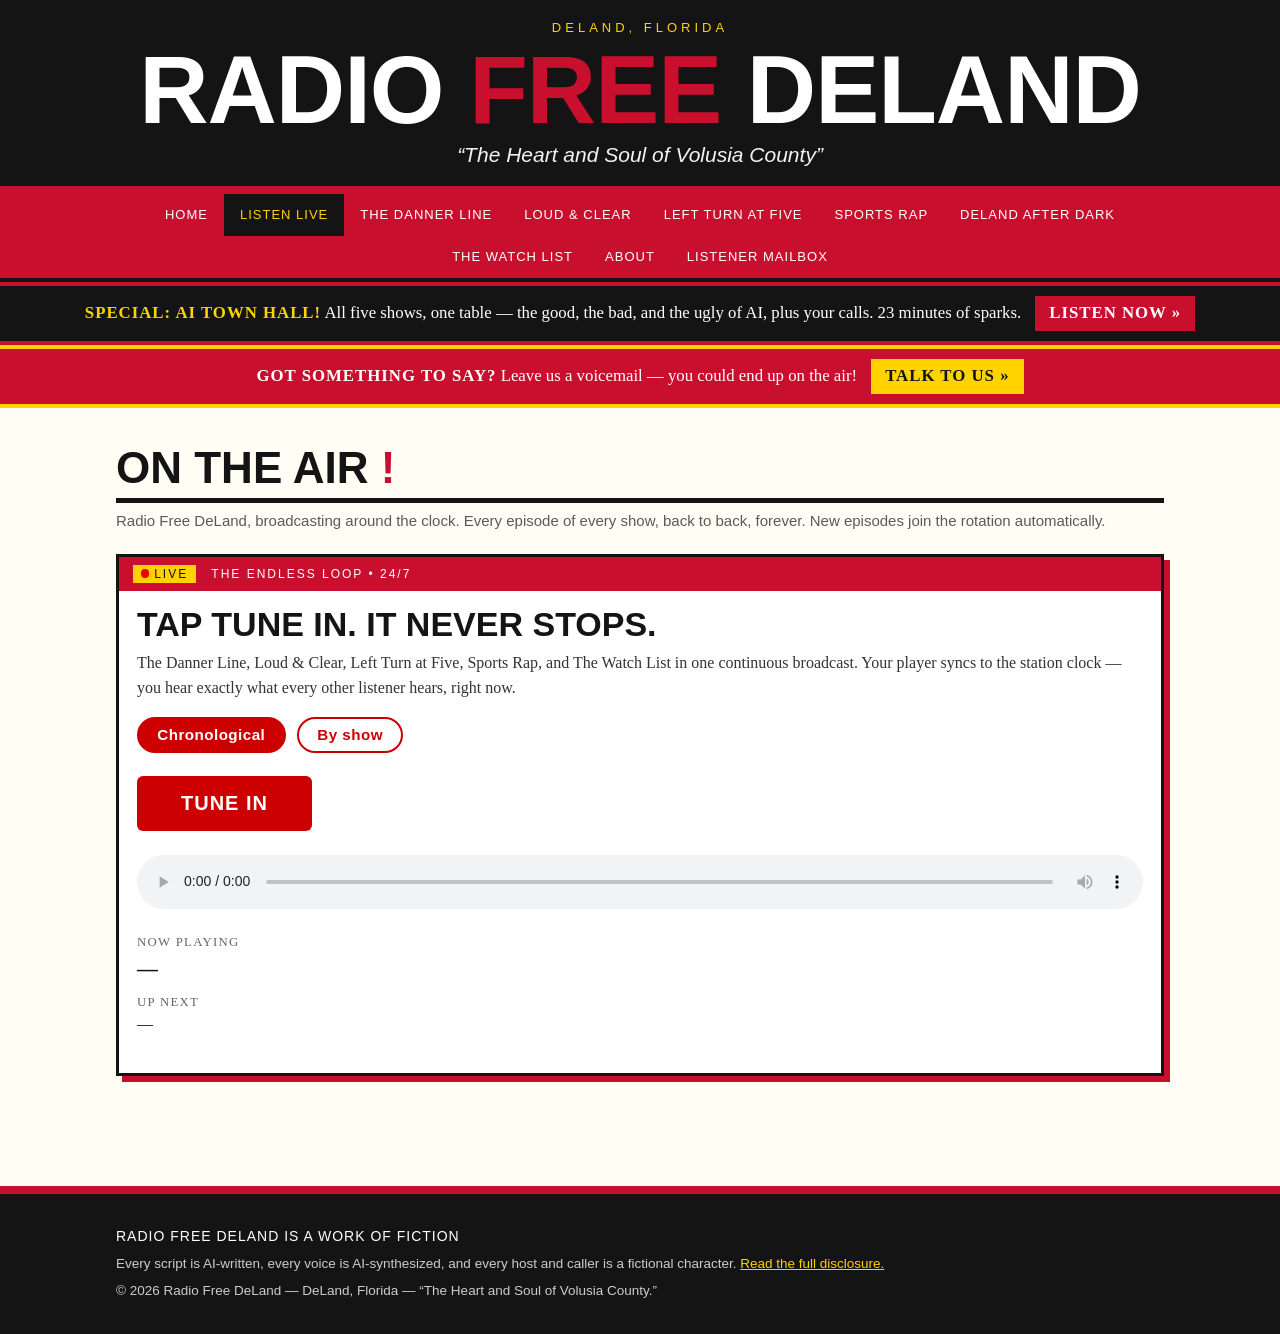
<file: listen.html>
<!DOCTYPE html>
<html lang="en">
<head>
<meta charset="utf-8">
<meta name="viewport" content="width=device-width, initial-scale=1">
<title>Listen Live — Radio Free DeLand</title>
<meta name="description" content="Radio Free DeLand broadcasting around the clock: The Danner Line, Loud & Clear, Left Turn at Five, Sports Rap, and The Watch List on one endless loop.">
<link rel="stylesheet" href="style.css">
<style>
.live-dot{display:inline-block;width:.7em;height:.7em;border-radius:50%;background:#e00;margin-right:.4em;animation:pulse 1.2s infinite}
@keyframes pulse{0%{opacity:1}50%{opacity:.25}100%{opacity:1}}
.tunein{display:inline-block;margin:1em 0;padding:.8em 2.2em;font-size:1.25em;font-weight:800;letter-spacing:.05em;color:#fff;background:#c00;border:0;border-radius:6px;cursor:pointer}
.tunein:hover{background:#a00}
.tunein:disabled{background:#666;cursor:default}
.nownext{margin:1em 0}
.nownext .lbl{font-size:.8em;text-transform:uppercase;letter-spacing:.1em;color:#666}
.nownext .np{font-size:1.3em;font-weight:800}
.nownext .un{font-size:1em}
.nownext .aired{font-size:.85em;color:#666;margin-top:.15em}
#sync-note{font-size:.9em;color:#555}
.mode-toggle{margin:1em 0 .2em}
.modebtn{padding:.5em 1.2em;font-size:.95em;font-weight:700;letter-spacing:.03em;border:2px solid #c00;background:#fff;color:#c00;border-radius:20px;cursor:pointer;margin-right:.5em}
.modebtn.active{background:#c00;color:#fff}
</style>
</head>
<body>

<header class="masthead">
  <div class="masthead-inner">
    <div class="station-kicker">DeLand, Florida</div>
    <h1 class="station-name">Radio <span class="free">Free</span> DeLand</h1>
    <p class="station-tagline">&ldquo;The Heart and Soul of Volusia County&rdquo;</p>
  </div>
</header>

<nav class="mainnav" aria-label="Site">
  <ul>
    <li><a href="index.html">Home</a></li>
    <li><a href="listen.html" class="active">Listen Live</a></li>
    <li><a href="danner-line.html">The Danner Line</a></li>
    <li><a href="loud-clear.html">Loud &amp; Clear</a></li>
    <li><a href="left-turn-at-five.html">Left Turn at Five</a></li>
    <li><a href="sports-rap.html">Sports Rap</a></li>
    <li><a href="after-dark.html">DeLand After Dark</a></li>
    <li><a href="watch-list.html">The Watch List</a></li>
    <li><a href="about.html">About</a></li>
    <li><a href="https://www.speakpipe.com/radiofreedeland" target="_blank" rel="noopener">Listener Mailbox</a></li>
  </ul>
</nav>

<a class="townhall-banner" href="town-hall.html">
  <span class="townhall-banner-text"><strong>Special: AI Town Hall!</strong> All five shows, one table &mdash; the good, the bad, and the ugly of AI, plus your calls. 23 minutes of sparks.</span>
  <span class="townhall-banner-cta">Listen now &raquo;</span>
</a>

<a class="mailbox-banner" href="https://www.speakpipe.com/radiofreedeland" target="_blank" rel="noopener">
  <span class="mailbox-banner-text"><strong>Got something to say?</strong> Leave us a voicemail &mdash; you could end up on the air!</span>
  <span class="mailbox-banner-cta">Talk to us &raquo;</span>
</a>

<div class="wrap">

  <h2 class="section-head">On the air <span class="bang">!</span></h2>
  <p class="section-sub">Radio Free DeLand, broadcasting around the clock. Every episode of every show, back to back, forever. New episodes join the rotation automatically.</p>

  <article class="episode latest">
    <div class="ep-kicker"><span class="newflag"><span class="live-dot"></span>Live</span> The endless loop &bull; 24/7</div>
    <div class="ep-body">
      <h3 class="ep-title">Tap tune in. It never stops.</h3>
      <p class="ep-deck">The Danner Line, Loud &amp; Clear, Left Turn at Five, Sports Rap, and The Watch List in one continuous broadcast. Your player syncs to the station clock &mdash; you hear exactly what every other listener hears, right now.</p>
      <div class="mode-toggle" role="group" aria-label="Loop order">
        <button id="mode-chrono" class="modebtn active">Chronological</button>
        <button id="mode-show" class="modebtn">By show</button>
      </div>
      <div><button id="tunein" class="tunein">TUNE IN</button></div>
      <audio id="live-audio" controls preload="none" style="width:100%"></audio>
      <div class="nownext">
        <div class="lbl">Now playing</div>
        <div class="np" id="now-playing">&mdash;</div>
        <div class="aired" id="now-aired"></div>
        <div class="lbl" style="margin-top:.6em">Up next</div>
        <div class="un" id="up-next">&mdash;</div>
        <div class="aired" id="up-aired"></div>
      </div>
      <p class="ep-deck" id="sync-note"></p>
    </div>
  </article>

</div>

<footer>
  <div class="wrap">
    <p class="footer-fic">Radio Free DeLand is a work of fiction</p>
    <p>Every script is AI-written, every voice is AI-synthesized, and every host and caller is a fictional character. <a href="about.html">Read the full disclosure.</a></p>
    <p>&copy; 2026 Radio Free DeLand &mdash; DeLand, Florida &mdash; &ldquo;The Heart and Soul of Volusia County.&rdquo;</p>
  </div>
</footer>

<script>
(function(){
  var MAN=null, curIndex=-1, skips=0, MODE='chrono';
  try{ MODE=localStorage.getItem('rfd-loop-mode')||'chrono'; }catch(e){}
  function manifestUrl(){ return MODE==='chrono' ? 'loop-manifest-chrono.json' : 'loop-manifest.json'; }
  var audio=document.getElementById('live-audio');
  var btn=document.getElementById('tunein');
  var nowEl=document.getElementById('now-playing');
  var nextEl=document.getElementById('up-next');
  var noteEl=document.getElementById('sync-note');
  var nowAiredEl=document.getElementById('now-aired');
  var upAiredEl=document.getElementById('up-aired');
  var tChrono=document.getElementById('mode-chrono');
  var tShow=document.getElementById('mode-show');

  function stationPos(nowMs){
    var total=0, i;
    for(i=0;i<MAN.episodes.length;i++) total+=MAN.episodes[i].duration;
    var t=((nowMs/1000-MAN.epoch)%total+total)%total;
    for(i=0;i<MAN.episodes.length;i++){
      if(t<MAN.episodes[i].duration) return {i:i, off:t};
      t-=MAN.episodes[i].duration;
    }
    return {i:0, off:0};
  }
  function label(ep){ return ep.show+' \u2014 '+ep.title; }
  function airDate(ep){
    // kicker looks like "Episode 001 • Friday, September 18, 2026"
    var parts=String(ep.kicker||'').split('\u2022');
    var d=parts.length>1 ? parts[parts.length-1].trim() : '';
    return d ? 'Originally aired '+d : '';
  }
  function updateNowNext(){
    var n=MAN.episodes.length;
    nowEl.textContent=label(MAN.episodes[curIndex]);
    nowAiredEl.textContent=airDate(MAN.episodes[curIndex]);
    nextEl.textContent=label(MAN.episodes[(curIndex+1)%n]);
    upAiredEl.textContent=airDate(MAN.episodes[(curIndex+1)%n]);
    var mins=Math.round(MAN.episodes.reduce(function(a,e){return a+e.duration;},0)/60);
    noteEl.textContent='Synced to the station clock. '+n+' episodes, about '+
      Math.floor(mins/60)+'h '+(mins%60)+'m per loop \u2014 then it all plays again.';
  }
  function playAt(i, off){
    if(skips>=MAN.episodes.length){ nowEl.textContent='Signal trouble \u2014 try tuning in again.'; return; }
    curIndex=i; updateNowNext();
    var ep=MAN.episodes[i];
    audio.src='audio/'+ep.file;
    audio.load();
    var started=false;
    var begin=function(){
      if(started) return; started=true;
      try{ if(off>0 && off<ep.duration-5) audio.currentTime=off; }catch(e){}
      var p=audio.play();
      if(p&&p.catch) p.catch(function(){});
    };
    audio.onloadedmetadata=begin;
    if(audio.readyState>=1) begin();
  }
  audio.addEventListener('ended',function(){ skips=0; playAt((curIndex+1)%MAN.episodes.length,0); });
  audio.addEventListener('error',function(){ skips++; playAt((curIndex+1)%MAN.episodes.length,0); });
  function loadAndPlay(){
    btn.disabled=true; btn.textContent='TUNING\u2026';
    fetch(manifestUrl(),{cache:'no-store'}).then(function(r){
      if(!r.ok) throw new Error('manifest');
      return r.json();
    }).then(function(m){ MAN=m; startPlayback(); }).catch(function(){
      nowEl.textContent='Station clock unreachable \u2014 check your connection and retry.';
      btn.textContent='TUNE IN'; btn.disabled=false;
    });
  }
  function startPlayback(){
    skips=0;
    var p=stationPos(Date.now());
    playAt(p.i,p.off);
    btn.textContent='ON THE AIR \u2014 TAP TO RE-SYNC';
    btn.disabled=false;
  }
  btn.addEventListener('click',loadAndPlay);
  function setMode(m){
    MODE=m;
    try{ localStorage.setItem('rfd-loop-mode',m); }catch(e){}
    tChrono.classList.toggle('active',m==='chrono');
    tShow.classList.toggle('active',m!=='chrono');
    if(MAN) loadAndPlay(); // already tuned in: re-sync in the new order
  }
  tChrono.addEventListener('click',function(){ if(MODE!=='chrono') setMode('chrono'); });
  tShow.addEventListener('click',function(){ if(MODE!=='show') setMode('show'); });
  setMode(MODE);
})();
</script>

<script data-goatcounter="https://radiofreedeland.goatcounter.com/count" async src="//gc.zgo.at/count.js"></script>
<script>
document.querySelectorAll('audio').forEach(function (a) {
  a.addEventListener('play', function () {
    if (a.dataset.gcCounted) return; a.dataset.gcCounted = '1';
    var f = (a.getAttribute('src') || '').split('/').pop().replace('.mp3', '');
    if (f && window.goatcounter && window.goatcounter.count)
      window.goatcounter.count({path: 'play/' + f, event: true, title: 'Play: ' + f});
  });
});
</script>
</body>
</html>
</file>
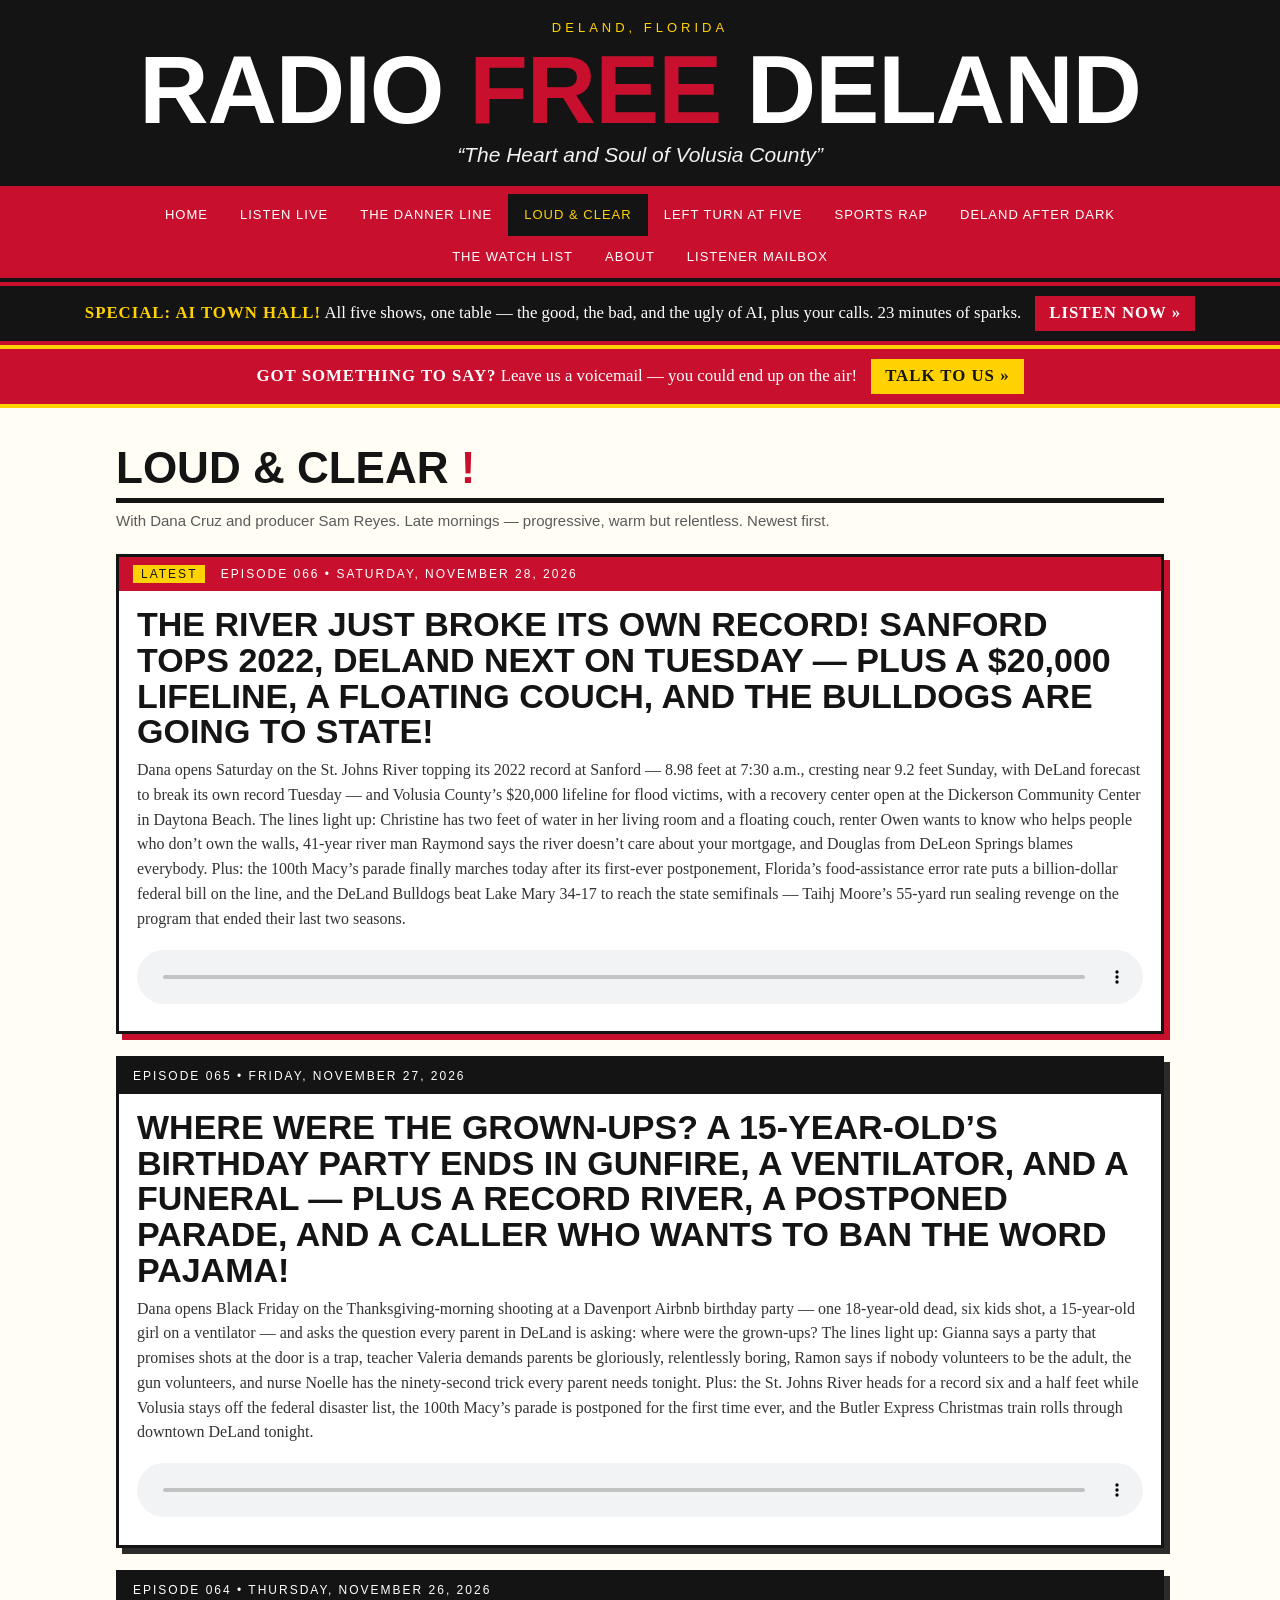
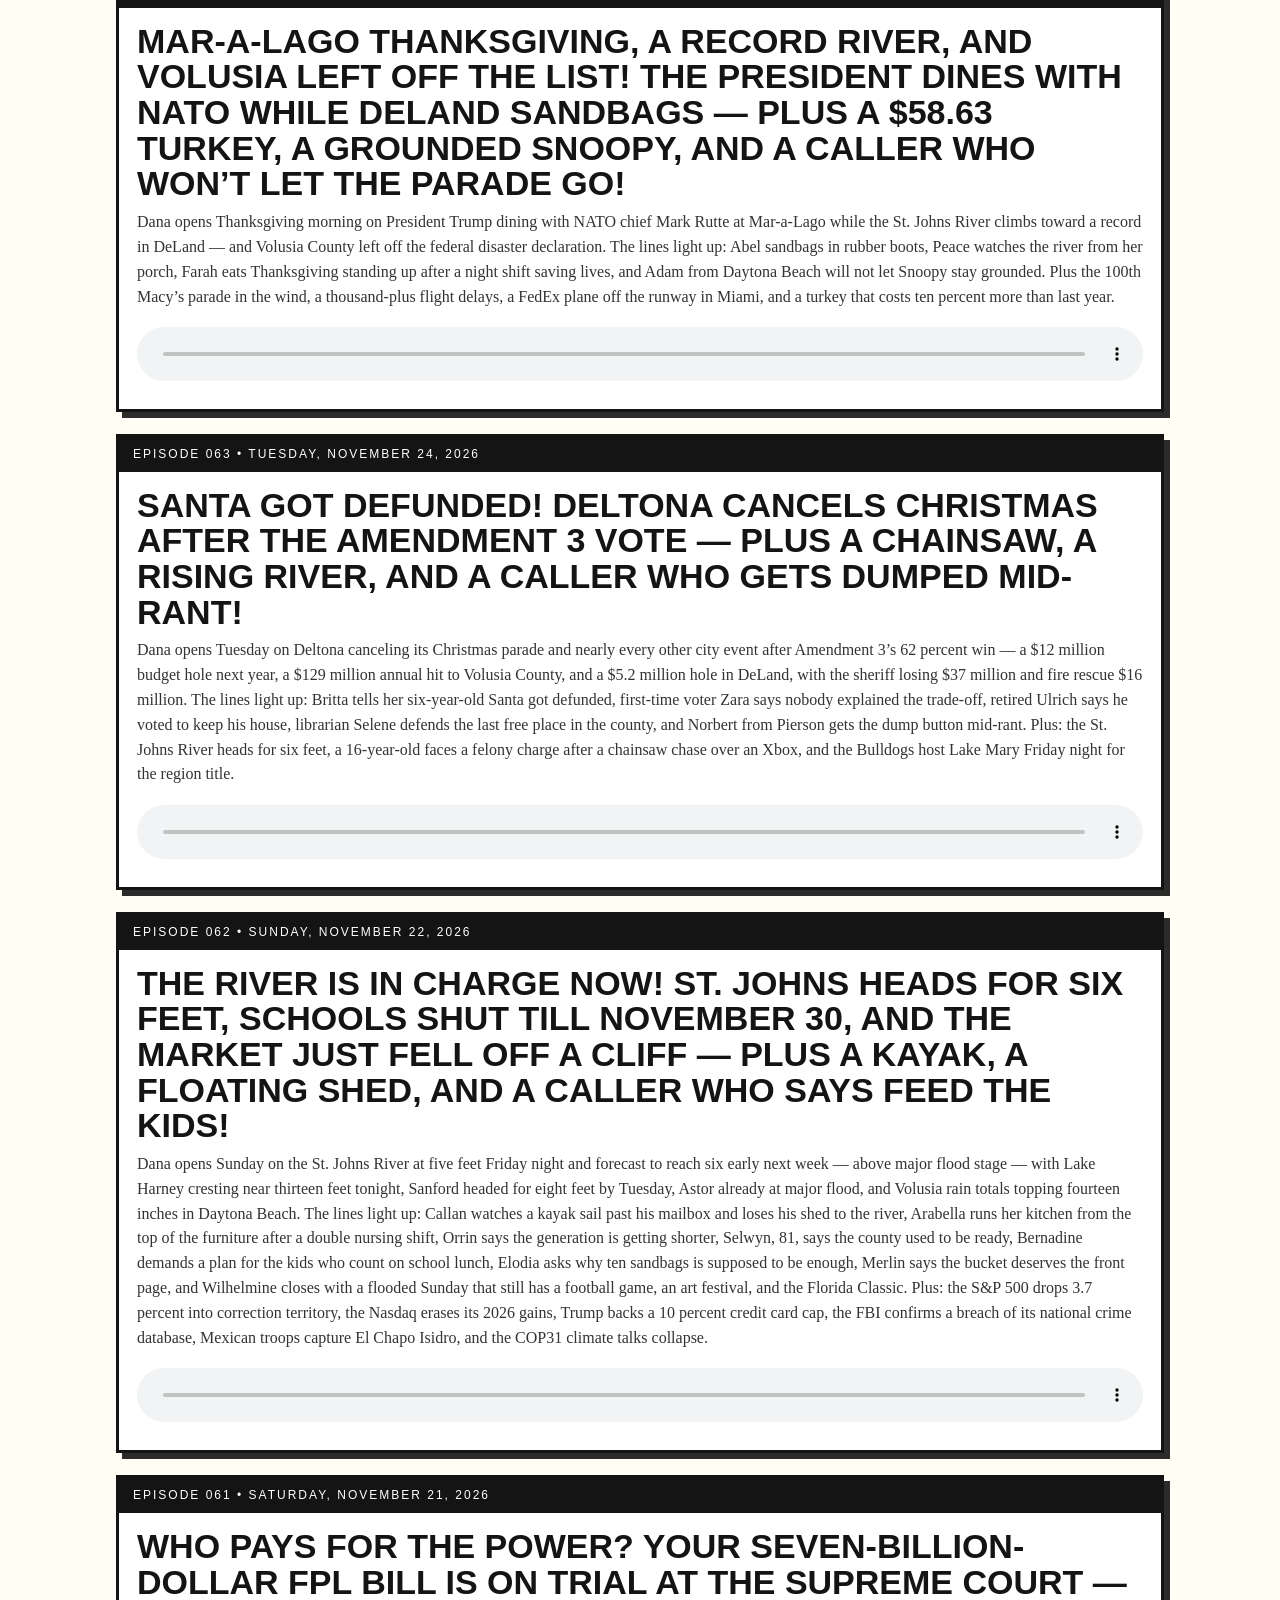
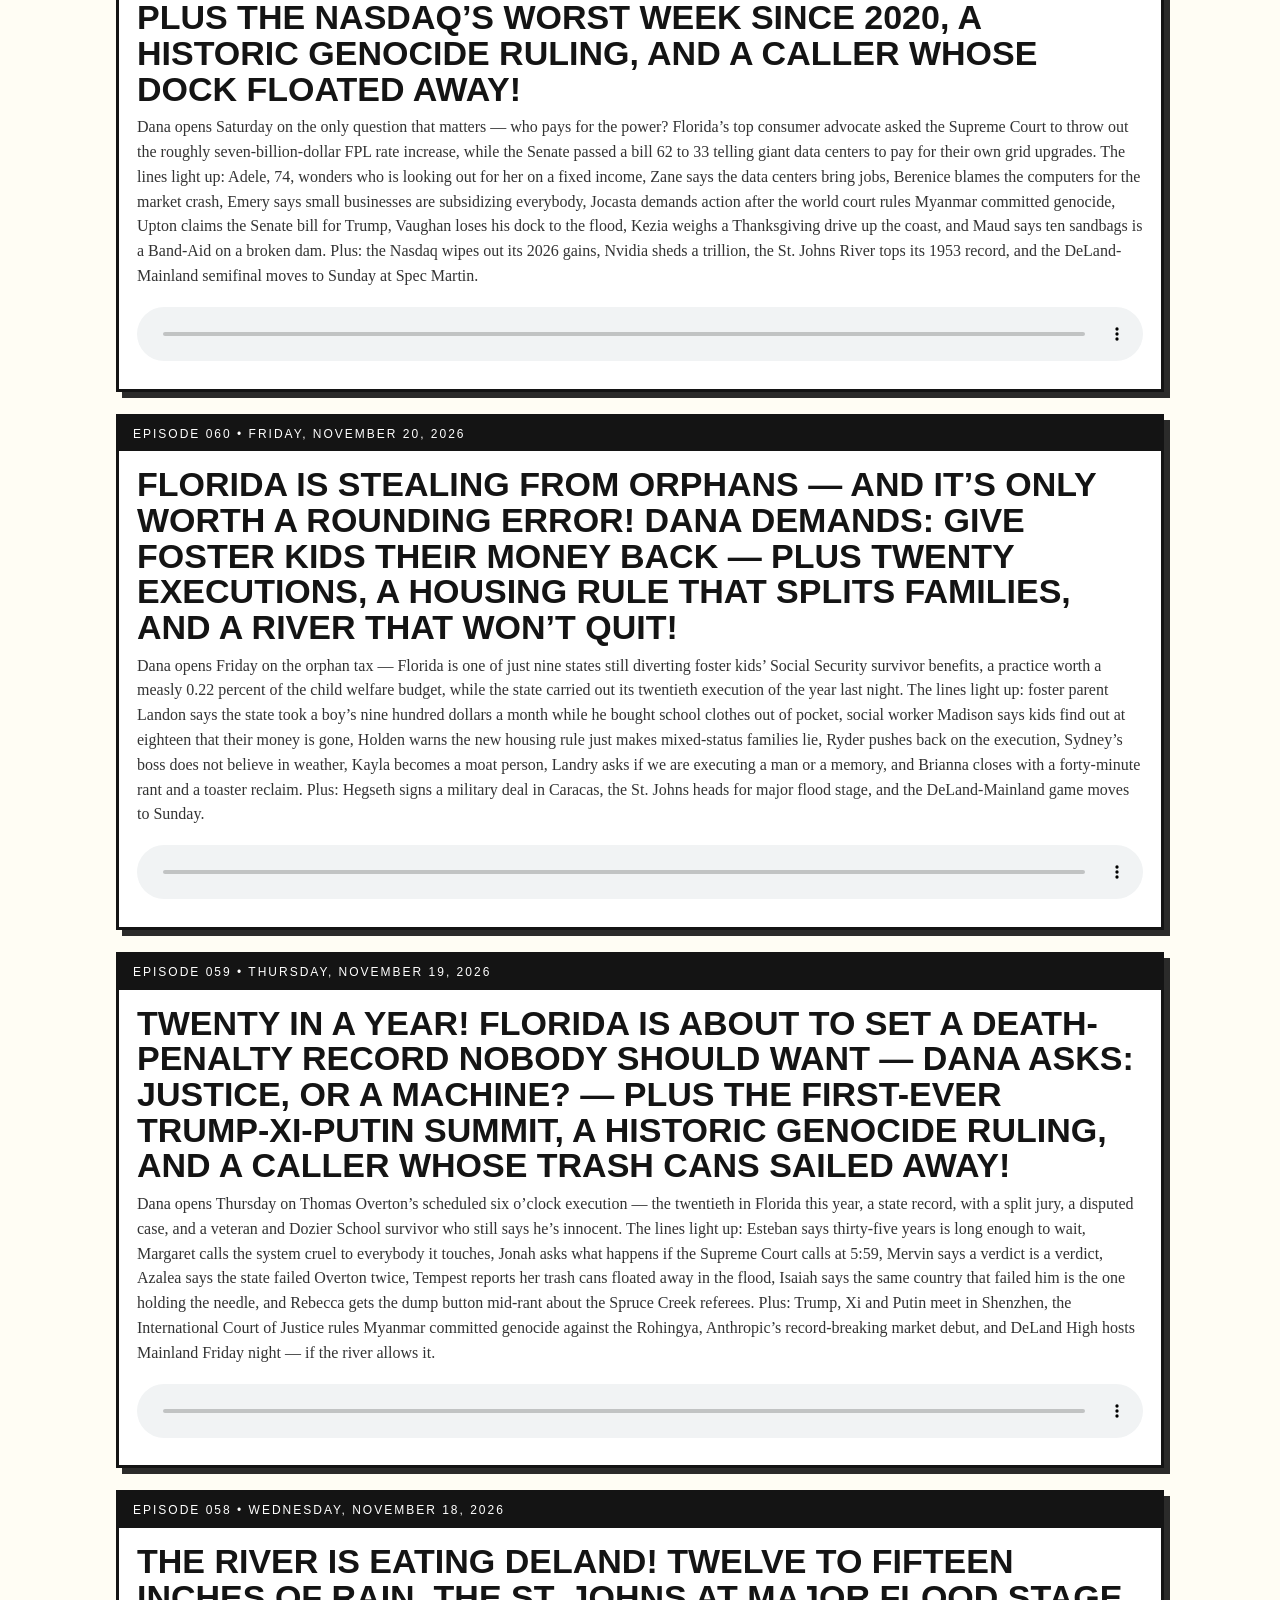
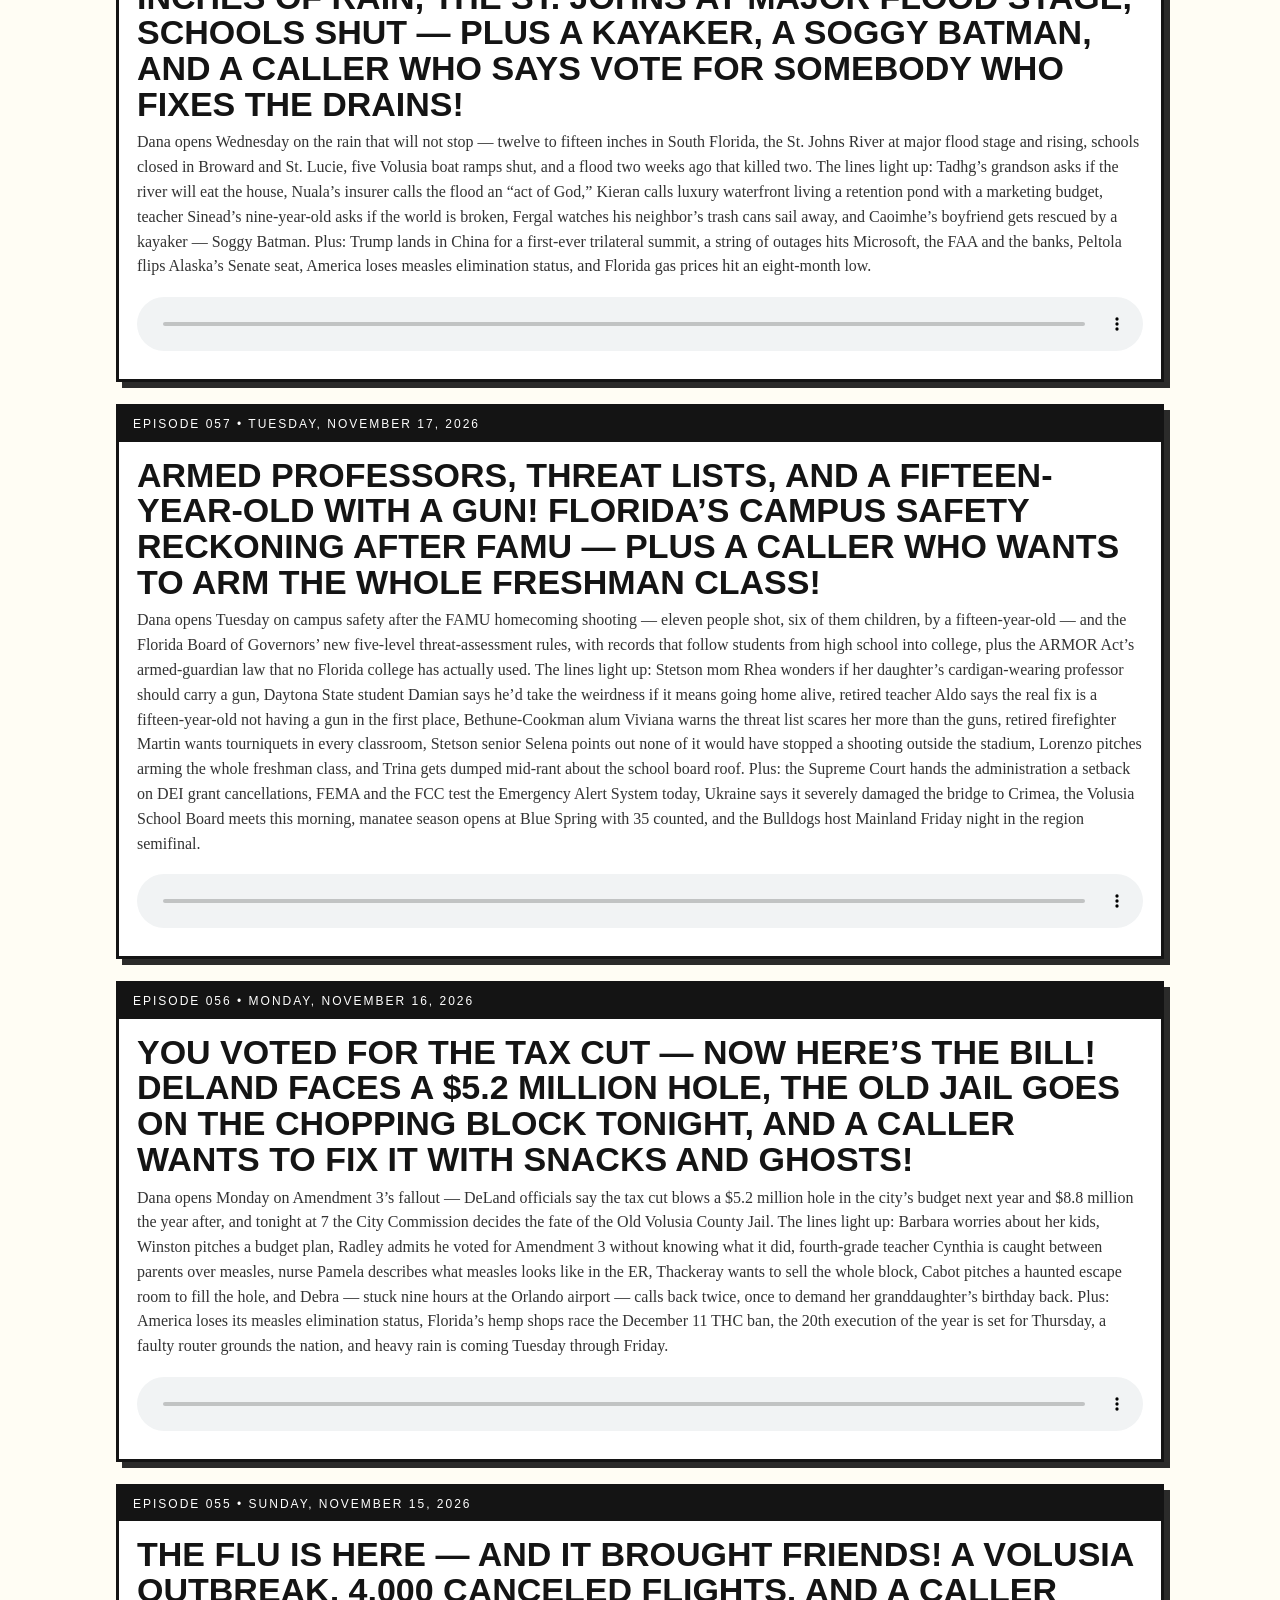
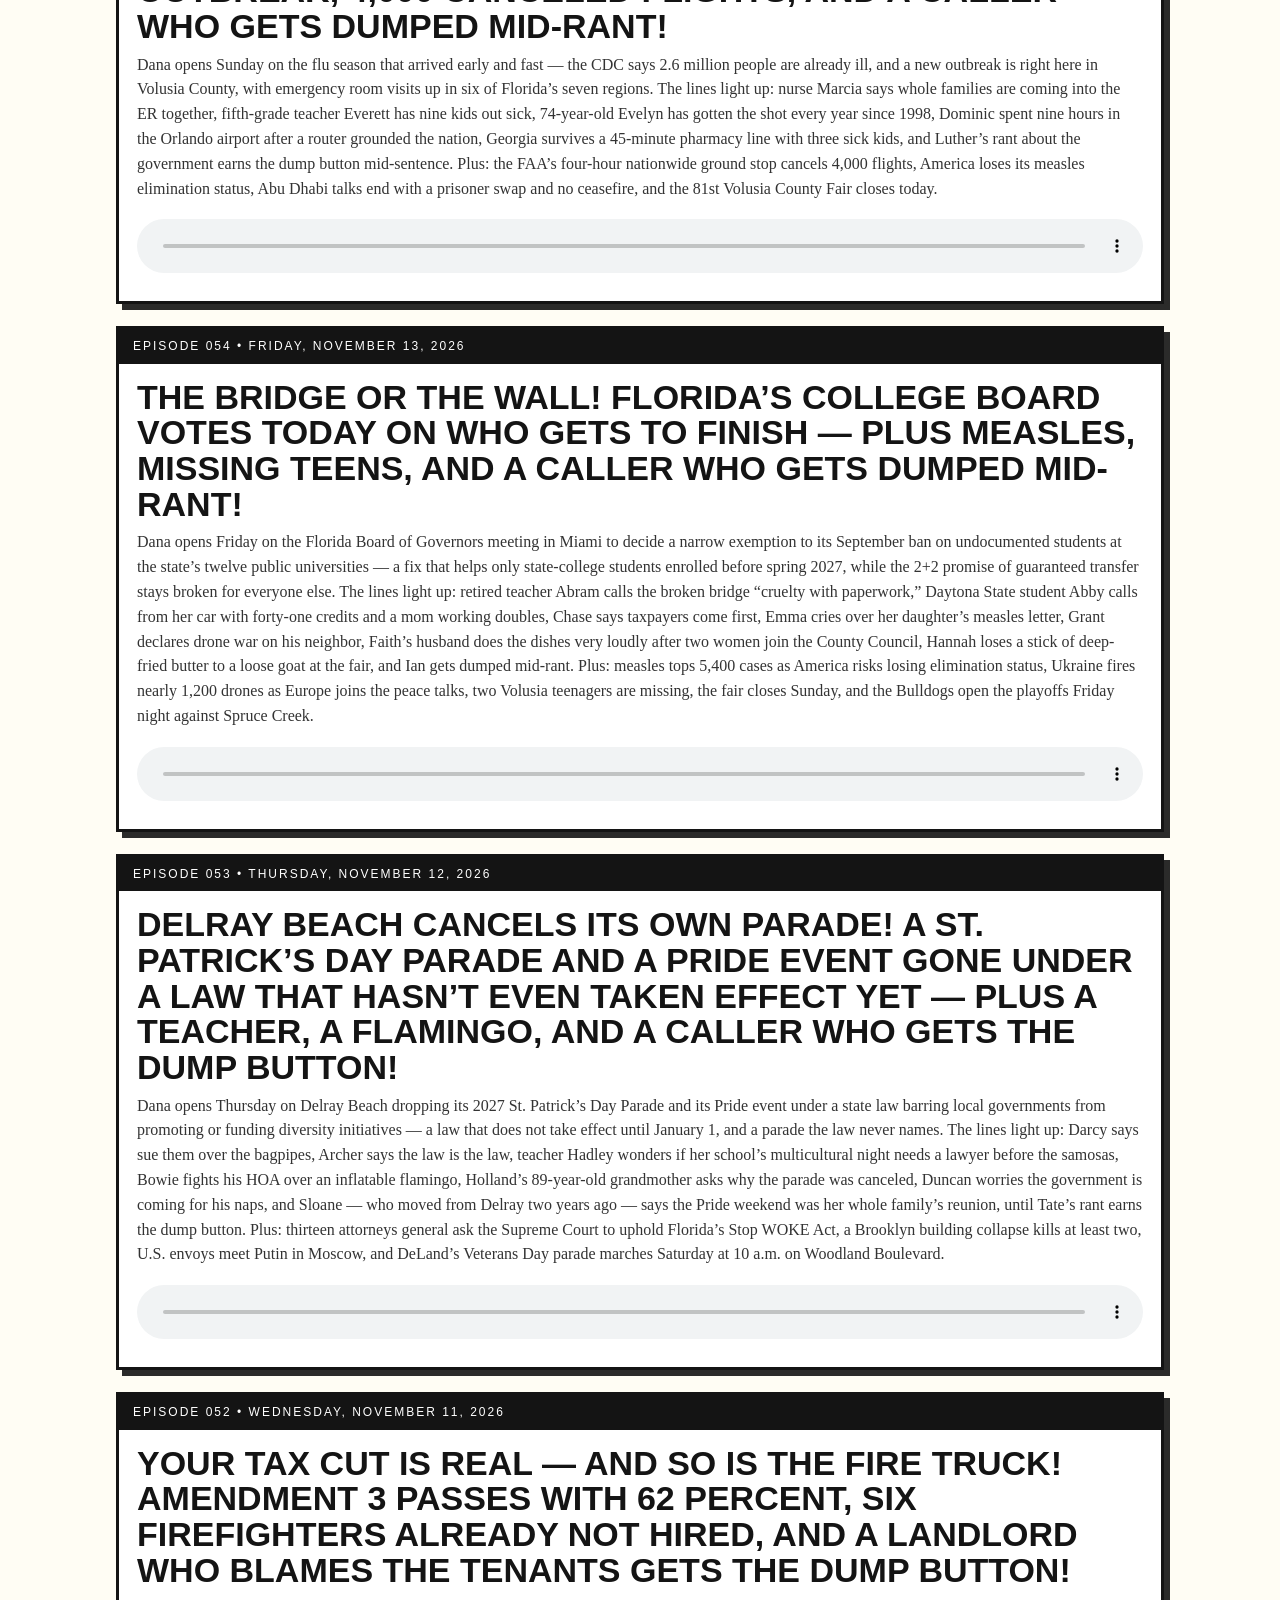
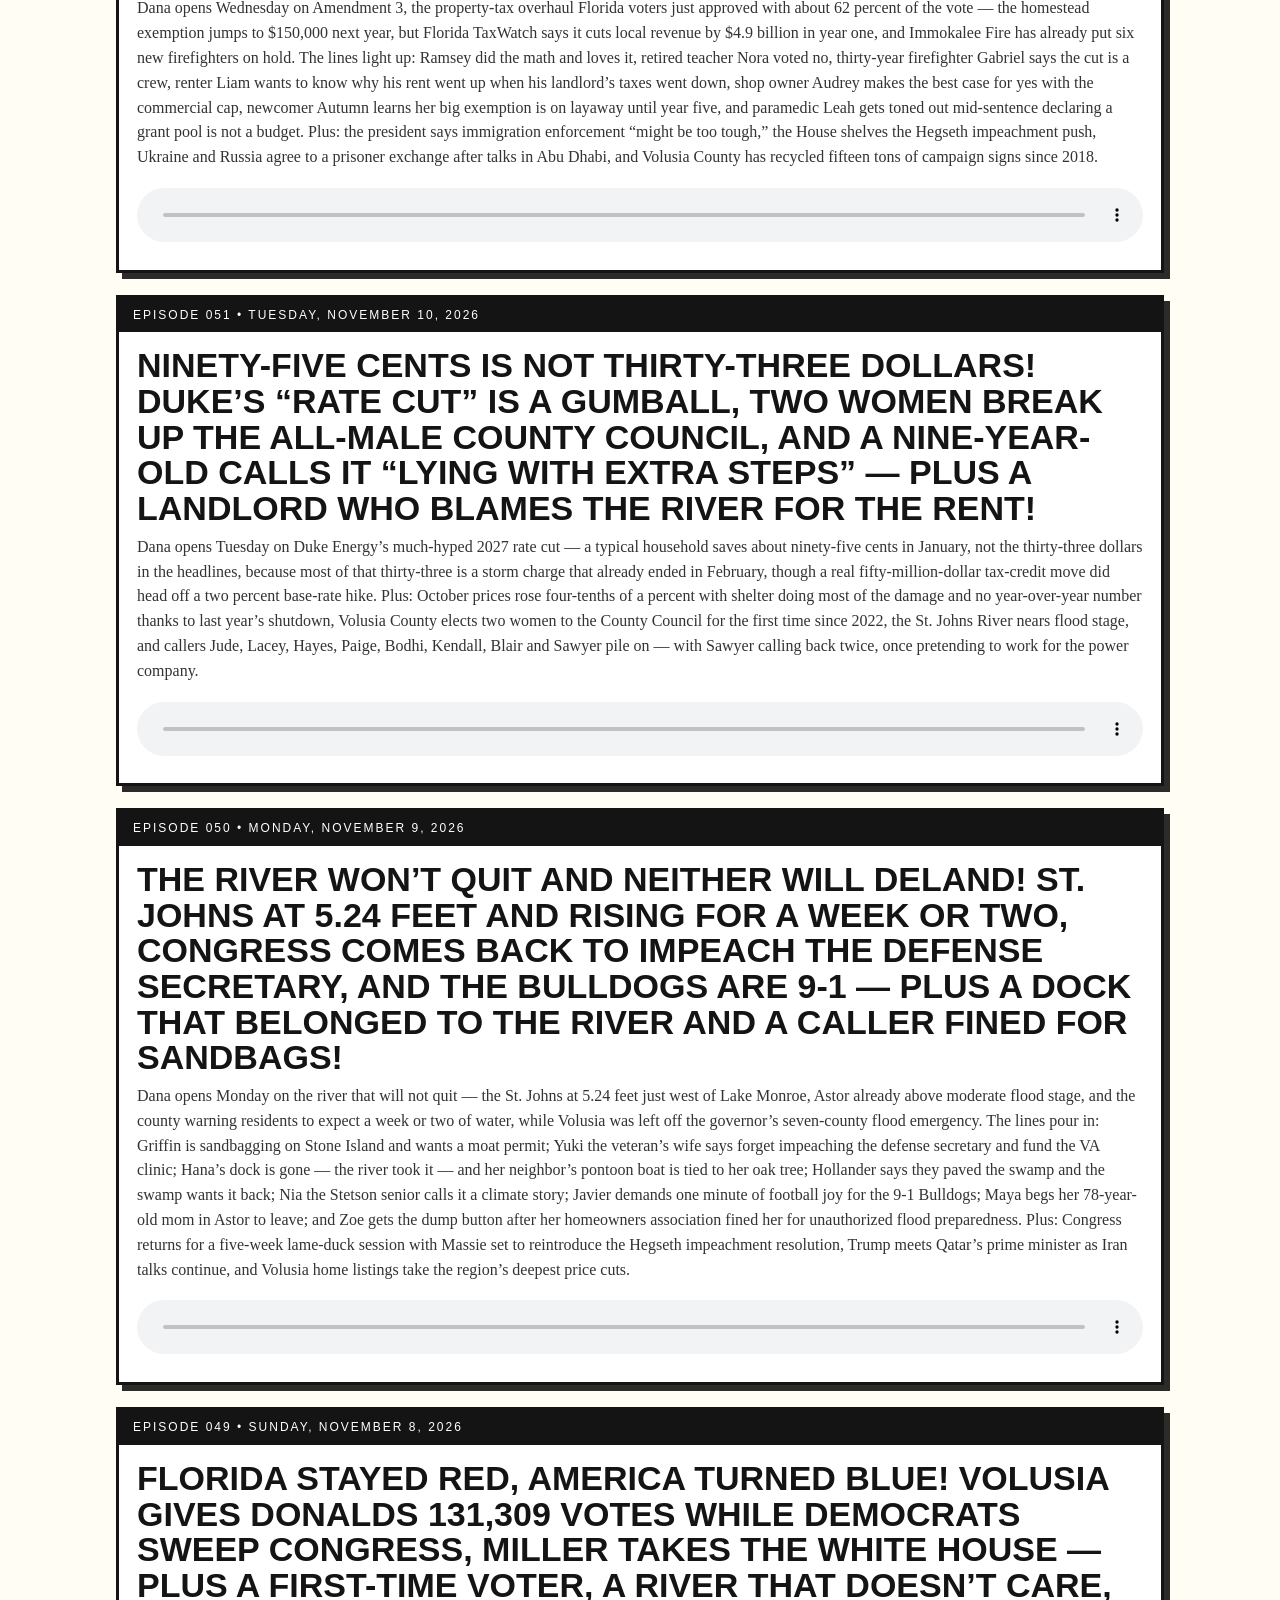
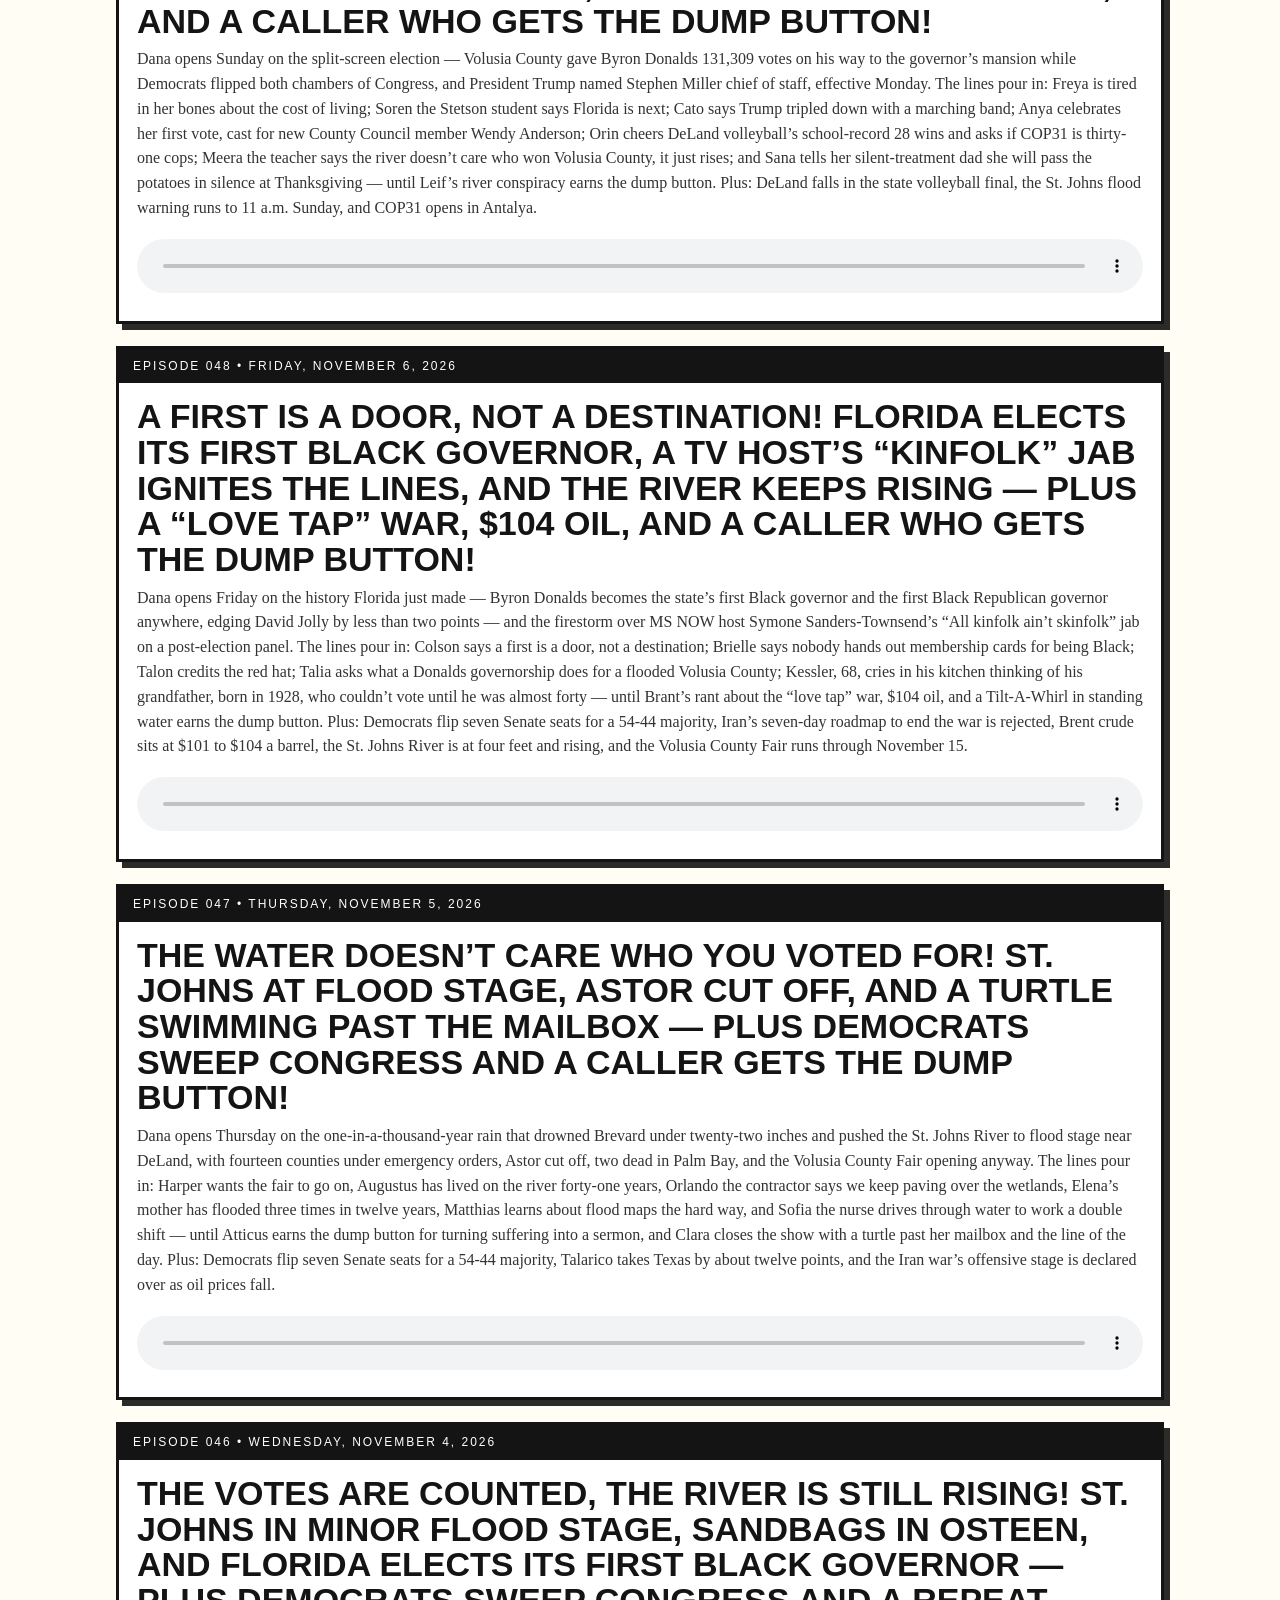
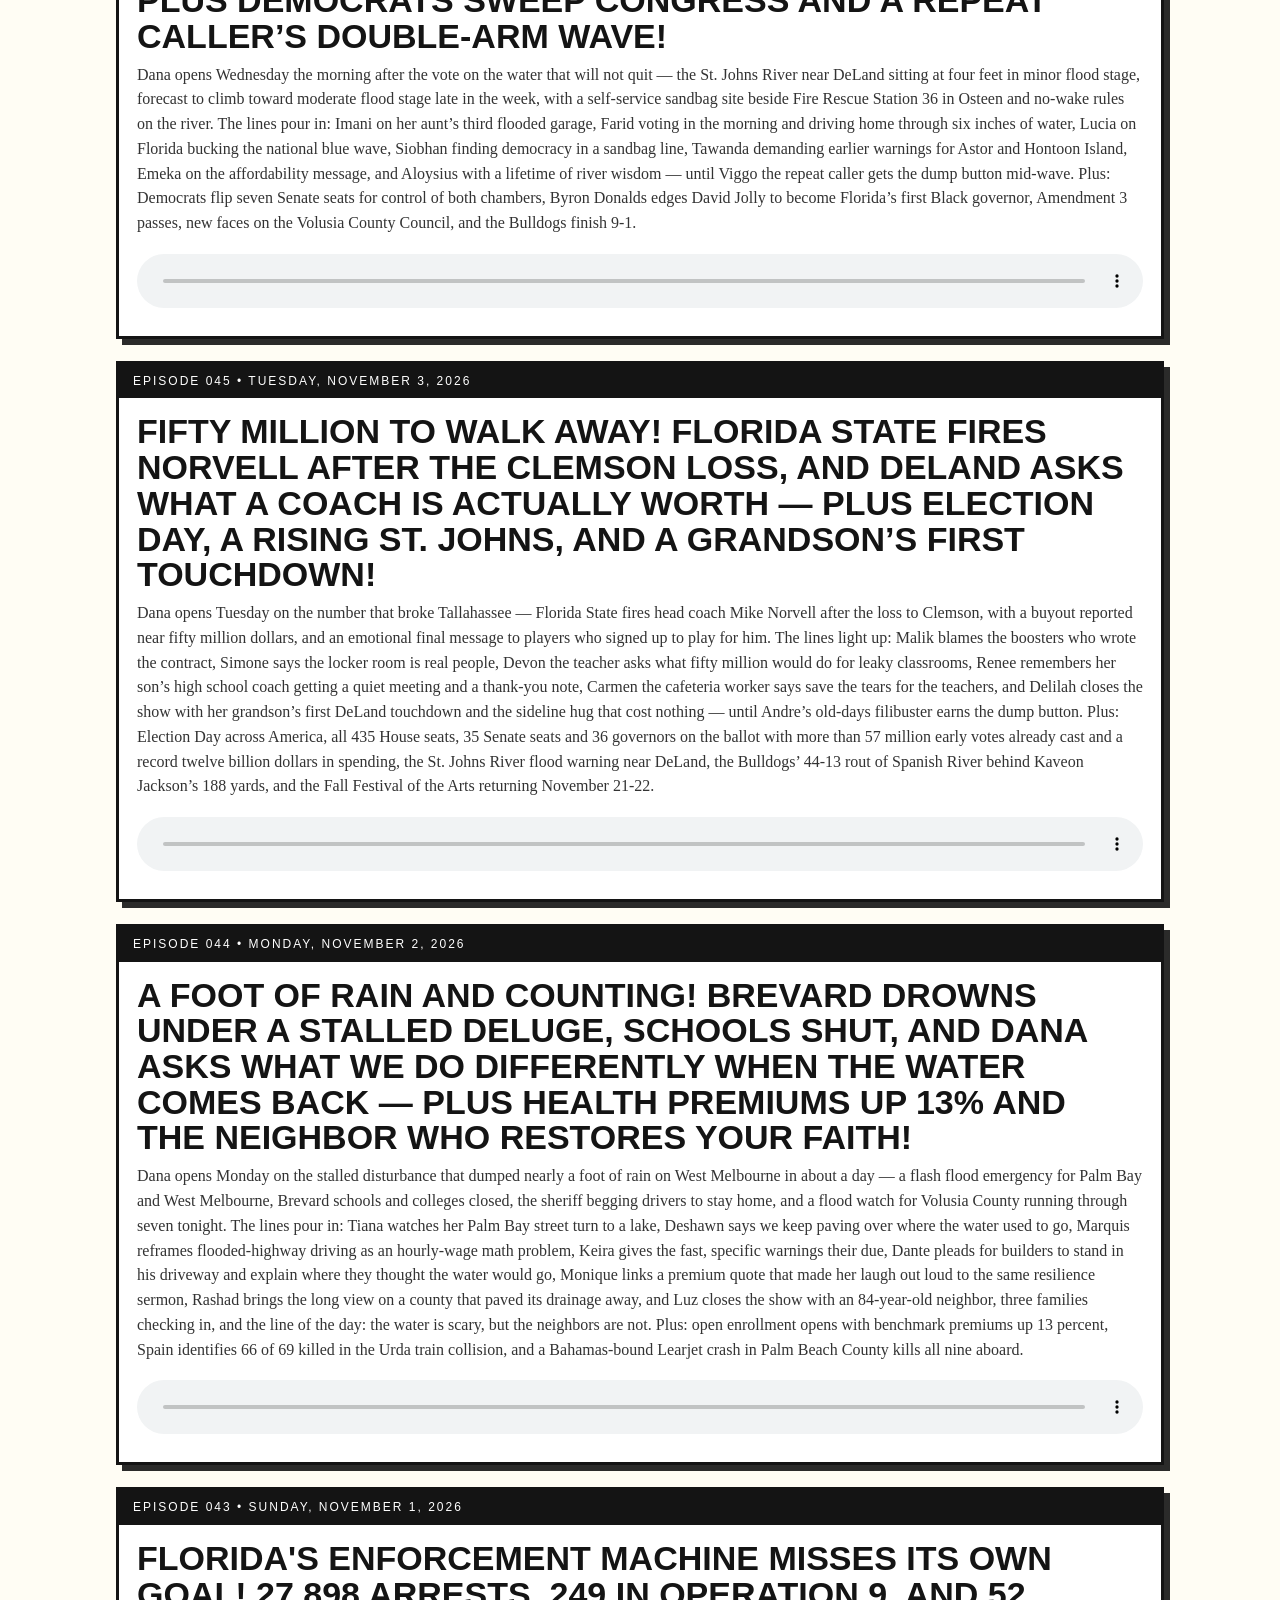
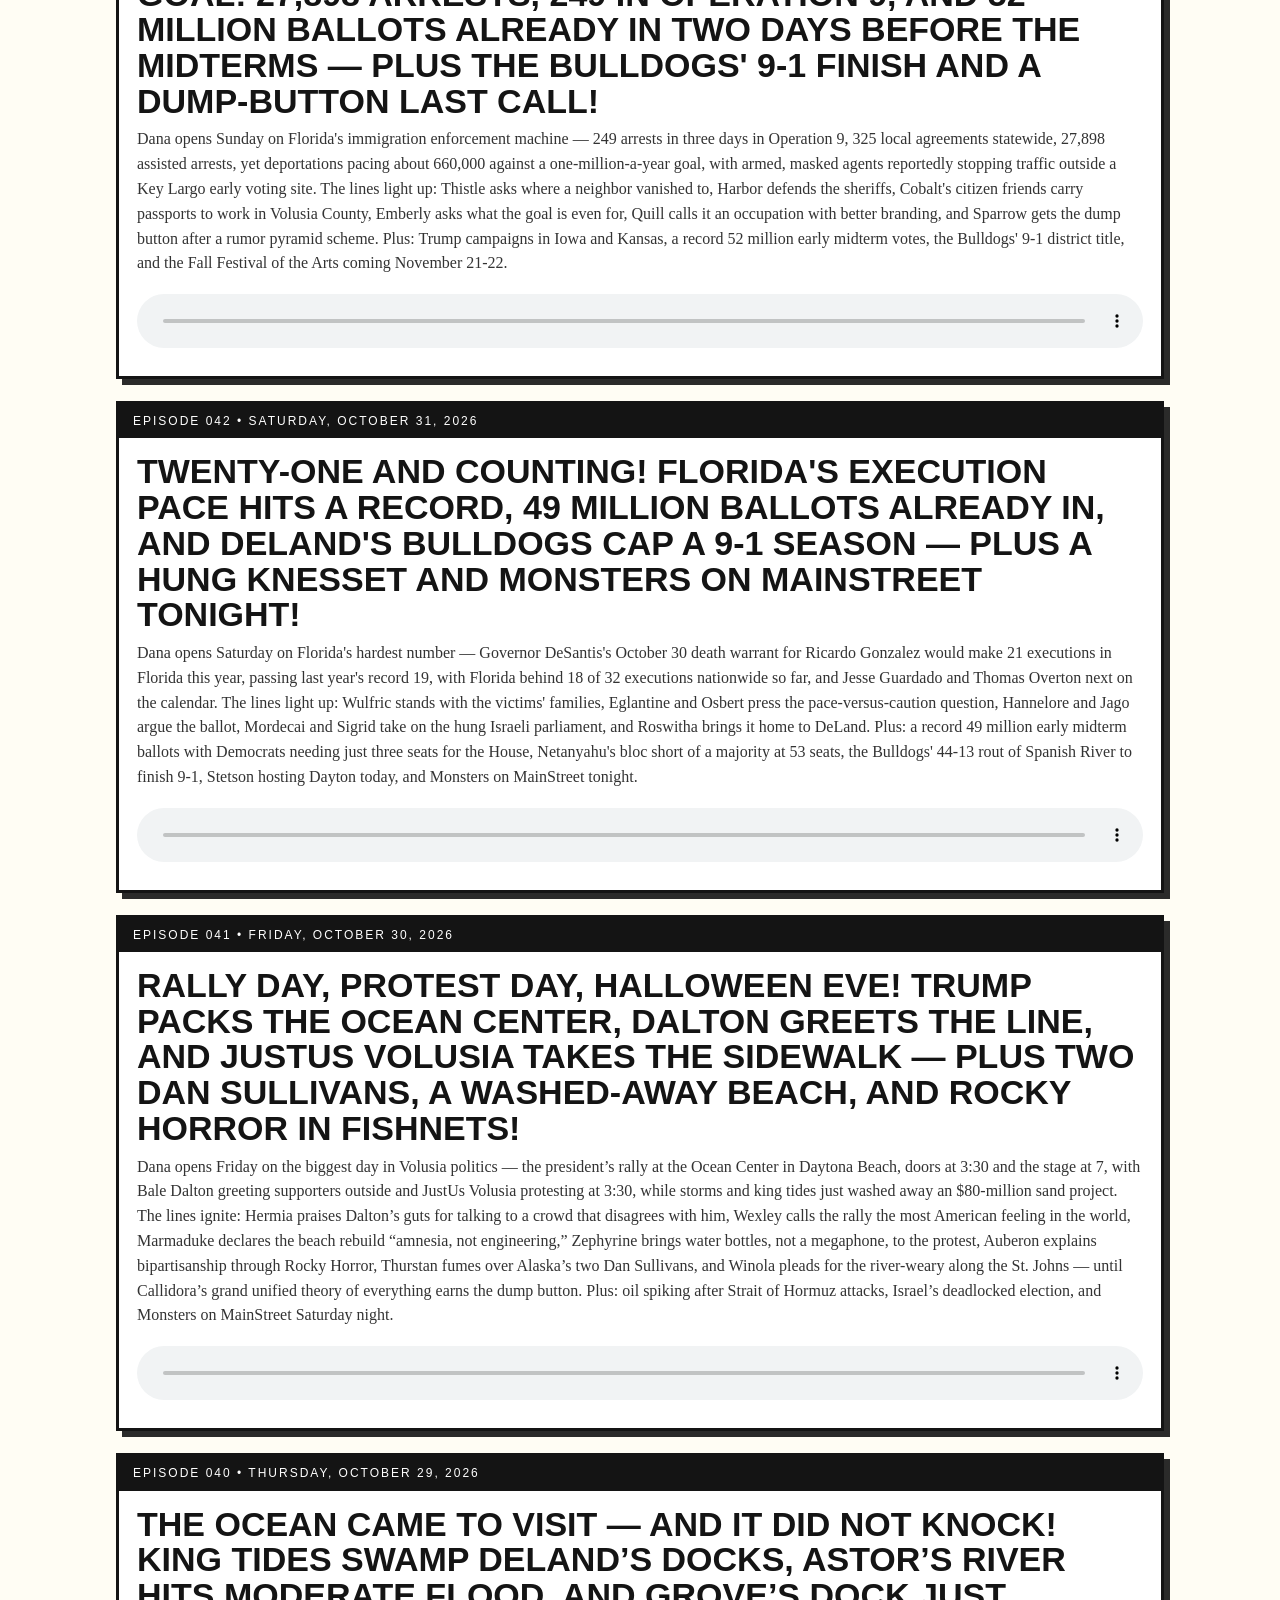
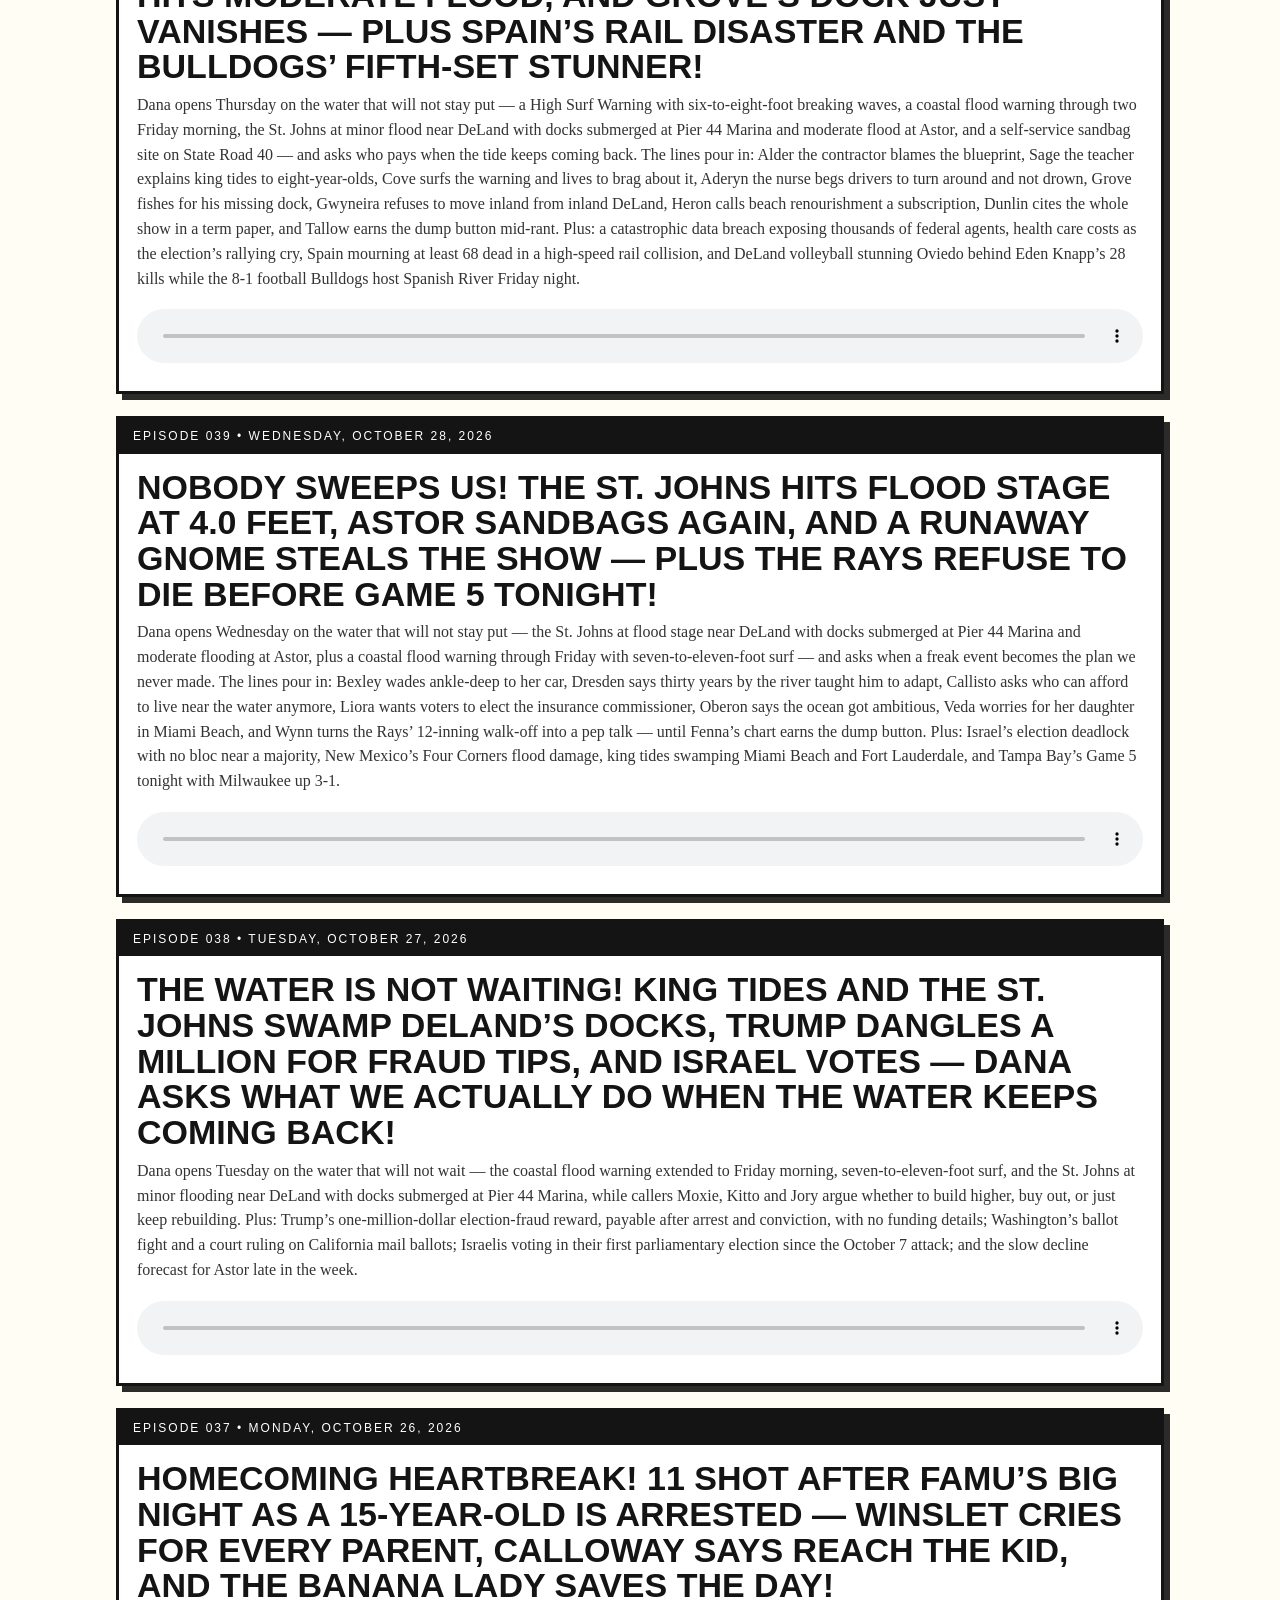
<file: loud-clear.html>
<!DOCTYPE html>
<html lang="en">
<head>
<meta charset="utf-8">
<meta name="viewport" content="width=device-width, initial-scale=1">
<title>Loud &amp; Clear with Dana Cruz — Radio Free DeLand</title>
<meta name="description" content="Every episode of Loud & Clear with Dana Cruz, newest first. Radio Free DeLand, DeLand, Florida.">
<link rel="stylesheet" href="style.css">
</head>
<body>

<header class="masthead">
  <div class="masthead-inner">
    <div class="station-kicker">DeLand, Florida</div>
    <h1 class="station-name">Radio <span class="free">Free</span> DeLand</h1>
    <p class="station-tagline">&ldquo;The Heart and Soul of Volusia County&rdquo;</p>
  </div>
</header>

<nav class="mainnav" aria-label="Site">
  <ul>
    <li><a href="index.html">Home</a></li>
    <li><a href="listen.html">Listen Live</a></li>
    <li><a href="danner-line.html">The Danner Line</a></li>
    <li><a href="loud-clear.html" class="active">Loud &amp; Clear</a></li>
    <li><a href="left-turn-at-five.html">Left Turn at Five</a></li>
    <li><a href="sports-rap.html">Sports Rap</a></li>
    <li><a href="after-dark.html">DeLand After Dark</a></li>
    <li><a href="watch-list.html">The Watch List</a></li>
    <li><a href="about.html">About</a></li>
    <li><a href="https://www.speakpipe.com/radiofreedeland" target="_blank" rel="noopener">Listener Mailbox</a></li>
  </ul>
</nav>

<a class="townhall-banner" href="town-hall.html">
  <span class="townhall-banner-text"><strong>Special: AI Town Hall!</strong> All five shows, one table &mdash; the good, the bad, and the ugly of AI, plus your calls. 23 minutes of sparks.</span>
  <span class="townhall-banner-cta">Listen now &raquo;</span>
</a>

<a class="mailbox-banner" href="https://www.speakpipe.com/radiofreedeland" target="_blank" rel="noopener">
  <span class="mailbox-banner-text"><strong>Got something to say?</strong> Leave us a voicemail &mdash; you could end up on the air!</span>
  <span class="mailbox-banner-cta">Talk to us &raquo;</span>
</a>

<div class="wrap">

  <h2 class="section-head">Loud &amp; Clear <span class="bang">!</span></h2>
  <p class="section-sub">With Dana Cruz and producer Sam Reyes. Late mornings &mdash; progressive, warm but relentless. Newest first.</p>

  <article class="episode latest">
    <div class="ep-kicker"><span class="newflag">Latest</span> Episode 066 &bull; Saturday, November 28, 2026</div>
    <div class="ep-body">
      <h3 class="ep-title">THE RIVER JUST BROKE ITS OWN RECORD! Sanford Tops 2022, DeLand Next on Tuesday &mdash; Plus a $20,000 Lifeline, a Floating Couch, and the Bulldogs Are Going to State!</h3>
      <p class="ep-deck">Dana opens Saturday on the St. Johns River topping its 2022 record at Sanford &mdash; 8.98 feet at 7:30 a.m., cresting near 9.2 feet Sunday, with DeLand forecast to break its own record Tuesday &mdash; and Volusia County&rsquo;s $20,000 lifeline for flood victims, with a recovery center open at the Dickerson Community Center in Daytona Beach. The lines light up: Christine has two feet of water in her living room and a floating couch, renter Owen wants to know who helps people who don&rsquo;t own the walls, 41-year river man Raymond says the river doesn&rsquo;t care about your mortgage, and Douglas from DeLeon Springs blames everybody. Plus: the 100th Macy&rsquo;s parade finally marches today after its first-ever postponement, Florida&rsquo;s food-assistance error rate puts a billion-dollar federal bill on the line, and the DeLand Bulldogs beat Lake Mary 34-17 to reach the state semifinals &mdash; Taihj Moore&rsquo;s 55-yard run sealing revenge on the program that ended their last two seasons.</p>
      <audio controls preload="none" src="audio/lc-066-full.mp3"></audio>
    </div>
  </article>

  <article class="episode">
    <div class="ep-kicker">Episode 065 &bull; Friday, November 27, 2026</div>
    <div class="ep-body">
      <h3 class="ep-title">WHERE WERE THE GROWN-UPS? A 15-Year-Old&rsquo;s Birthday Party Ends in Gunfire, a Ventilator, and a Funeral &mdash; Plus a Record River, a Postponed Parade, and a Caller Who Wants to Ban the Word Pajama!</h3>
      <p class="ep-deck">Dana opens Black Friday on the Thanksgiving-morning shooting at a Davenport Airbnb birthday party &mdash; one 18-year-old dead, six kids shot, a 15-year-old girl on a ventilator &mdash; and asks the question every parent in DeLand is asking: where were the grown-ups? The lines light up: Gianna says a party that promises shots at the door is a trap, teacher Valeria demands parents be gloriously, relentlessly boring, Ramon says if nobody volunteers to be the adult, the gun volunteers, and nurse Noelle has the ninety-second trick every parent needs tonight. Plus: the St. Johns River heads for a record six and a half feet while Volusia stays off the federal disaster list, the 100th Macy&rsquo;s parade is postponed for the first time ever, and the Butler Express Christmas train rolls through downtown DeLand tonight.</p>
      <audio controls preload="none" src="audio/lc-065-full.mp3"></audio>
    </div>
  </article>

  <article class="episode">
    <div class="ep-kicker">Episode 064 &bull; Thursday, November 26, 2026</div>
    <div class="ep-body">
      <h3 class="ep-title">MAR-A-LAGO THANKSGIVING, A RECORD RIVER, AND VOLUSIA LEFT OFF THE LIST! The President Dines With NATO While DeLand Sandbags &mdash; Plus a $58.63 Turkey, a Grounded Snoopy, and a Caller Who Won&rsquo;t Let the Parade Go!</h3>
      <p class="ep-deck">Dana opens Thanksgiving morning on President Trump dining with NATO chief Mark Rutte at Mar-a-Lago while the St. Johns River climbs toward a record in DeLand &mdash; and Volusia County left off the federal disaster declaration. The lines light up: Abel sandbags in rubber boots, Peace watches the river from her porch, Farah eats Thanksgiving standing up after a night shift saving lives, and Adam from Daytona Beach will not let Snoopy stay grounded. Plus the 100th Macy&rsquo;s parade in the wind, a thousand-plus flight delays, a FedEx plane off the runway in Miami, and a turkey that costs ten percent more than last year.</p>
      <audio controls preload="none" src="audio/lc-064-full.mp3"></audio>
    </div>
  </article>
  <article class="episode">
    <div class="ep-kicker">Episode 063 &bull; Tuesday, November 24, 2026</div>
    <div class="ep-body">
      <h3 class="ep-title">SANTA GOT DEFUNDED! Deltona Cancels Christmas After the Amendment 3 Vote &mdash; Plus a Chainsaw, a Rising River, and a Caller Who Gets Dumped Mid-Rant!</h3>
      <p class="ep-deck">Dana opens Tuesday on Deltona canceling its Christmas parade and nearly every other city event after Amendment 3&rsquo;s 62 percent win &mdash; a $12 million budget hole next year, a $129 million annual hit to Volusia County, and a $5.2 million hole in DeLand, with the sheriff losing $37 million and fire rescue $16 million. The lines light up: Britta tells her six-year-old Santa got defunded, first-time voter Zara says nobody explained the trade-off, retired Ulrich says he voted to keep his house, librarian Selene defends the last free place in the county, and Norbert from Pierson gets the dump button mid-rant. Plus: the St. Johns River heads for six feet, a 16-year-old faces a felony charge after a chainsaw chase over an Xbox, and the Bulldogs host Lake Mary Friday night for the region title.</p>
      <audio controls preload="none" src="audio/lc-063-full.mp3"></audio>
    </div>
  </article>
  <article class="episode">
    <div class="ep-kicker">Episode 062 &bull; Sunday, November 22, 2026</div>
    <div class="ep-body">
      <h3 class="ep-title">THE RIVER IS IN CHARGE NOW! St. Johns Heads for Six Feet, Schools Shut Till November 30, and the Market Just Fell Off a Cliff &mdash; Plus a Kayak, a Floating Shed, and a Caller Who Says Feed the Kids!</h3>
      <p class="ep-deck">Dana opens Sunday on the St. Johns River at five feet Friday night and forecast to reach six early next week &mdash; above major flood stage &mdash; with Lake Harney cresting near thirteen feet tonight, Sanford headed for eight feet by Tuesday, Astor already at major flood, and Volusia rain totals topping fourteen inches in Daytona Beach. The lines light up: Callan watches a kayak sail past his mailbox and loses his shed to the river, Arabella runs her kitchen from the top of the furniture after a double nursing shift, Orrin says the generation is getting shorter, Selwyn, 81, says the county used to be ready, Bernadine demands a plan for the kids who count on school lunch, Elodia asks why ten sandbags is supposed to be enough, Merlin says the bucket deserves the front page, and Wilhelmine closes with a flooded Sunday that still has a football game, an art festival, and the Florida Classic. Plus: the S&amp;P 500 drops 3.7 percent into correction territory, the Nasdaq erases its 2026 gains, Trump backs a 10 percent credit card cap, the FBI confirms a breach of its national crime database, Mexican troops capture El Chapo Isidro, and the COP31 climate talks collapse.</p>
      <audio controls preload="none" src="audio/lc-062-full.mp3"></audio>
    </div>
  </article>
  <article class="episode">
    <div class="ep-kicker">Episode 061 &bull; Saturday, November 21, 2026</div>
    <div class="ep-body">
      <h3 class="ep-title">WHO PAYS FOR THE POWER? Your Seven-Billion-Dollar FPL Bill Is on Trial at the Supreme Court &mdash; Plus the Nasdaq&rsquo;s Worst Week Since 2020, a Historic Genocide Ruling, and a Caller Whose Dock Floated Away!</h3>
      <p class="ep-deck">Dana opens Saturday on the only question that matters &mdash; who pays for the power? Florida&rsquo;s top consumer advocate asked the Supreme Court to throw out the roughly seven-billion-dollar FPL rate increase, while the Senate passed a bill 62 to 33 telling giant data centers to pay for their own grid upgrades. The lines light up: Adele, 74, wonders who is looking out for her on a fixed income, Zane says the data centers bring jobs, Berenice blames the computers for the market crash, Emery says small businesses are subsidizing everybody, Jocasta demands action after the world court rules Myanmar committed genocide, Upton claims the Senate bill for Trump, Vaughan loses his dock to the flood, Kezia weighs a Thanksgiving drive up the coast, and Maud says ten sandbags is a Band-Aid on a broken dam. Plus: the Nasdaq wipes out its 2026 gains, Nvidia sheds a trillion, the St. Johns River tops its 1953 record, and the DeLand-Mainland semifinal moves to Sunday at Spec Martin.</p>
      <audio controls preload="none" src="audio/lc-061-full.mp3"></audio>
    </div>
  </article>
  <article class="episode">
    <div class="ep-kicker">Episode 060 &bull; Friday, November 20, 2026</div>
    <div class="ep-body">
      <h3 class="ep-title">FLORIDA IS STEALING FROM ORPHANS &mdash; AND IT&rsquo;S ONLY WORTH A ROUNDING ERROR! Dana Demands: Give Foster Kids Their Money Back &mdash; Plus Twenty Executions, a Housing Rule That Splits Families, and a River That Won&rsquo;t Quit!</h3>
      <p class="ep-deck">Dana opens Friday on the orphan tax &mdash; Florida is one of just nine states still diverting foster kids&rsquo; Social Security survivor benefits, a practice worth a measly 0.22 percent of the child welfare budget, while the state carried out its twentieth execution of the year last night. The lines light up: foster parent Landon says the state took a boy&rsquo;s nine hundred dollars a month while he bought school clothes out of pocket, social worker Madison says kids find out at eighteen that their money is gone, Holden warns the new housing rule just makes mixed-status families lie, Ryder pushes back on the execution, Sydney&rsquo;s boss does not believe in weather, Kayla becomes a moat person, Landry asks if we are executing a man or a memory, and Brianna closes with a forty-minute rant and a toaster reclaim. Plus: Hegseth signs a military deal in Caracas, the St. Johns heads for major flood stage, and the DeLand-Mainland game moves to Sunday.</p>
      <audio controls preload="none" src="audio/lc-060-full.mp3"></audio>
    </div>
  </article>
  <article class="episode">
    <div class="ep-kicker">Episode 059 &bull; Thursday, November 19, 2026</div>
    <div class="ep-body">
      <h3 class="ep-title">TWENTY IN A YEAR! Florida Is About to Set a Death-Penalty Record Nobody Should Want &mdash; Dana Asks: Justice, or a Machine? &mdash; Plus the First-Ever Trump-Xi-Putin Summit, a Historic Genocide Ruling, and a Caller Whose Trash Cans Sailed Away!</h3>
      <p class="ep-deck">Dana opens Thursday on Thomas Overton&rsquo;s scheduled six o&rsquo;clock execution &mdash; the twentieth in Florida this year, a state record, with a split jury, a disputed case, and a veteran and Dozier School survivor who still says he&rsquo;s innocent. The lines light up: Esteban says thirty-five years is long enough to wait, Margaret calls the system cruel to everybody it touches, Jonah asks what happens if the Supreme Court calls at 5:59, Mervin says a verdict is a verdict, Azalea says the state failed Overton twice, Tempest reports her trash cans floated away in the flood, Isaiah says the same country that failed him is the one holding the needle, and Rebecca gets the dump button mid-rant about the Spruce Creek referees. Plus: Trump, Xi and Putin meet in Shenzhen, the International Court of Justice rules Myanmar committed genocide against the Rohingya, Anthropic&rsquo;s record-breaking market debut, and DeLand High hosts Mainland Friday night &mdash; if the river allows it.</p>
      <audio controls preload="none" src="audio/lc-059-full.mp3"></audio>
    </div>
  </article>
  <article class="episode">
    <div class="ep-kicker">Episode 058 &bull; Wednesday, November 18, 2026</div>
    <div class="ep-body">
      <h3 class="ep-title">THE RIVER IS EATING DELAND! Twelve to Fifteen Inches of Rain, the St. Johns at Major Flood Stage, Schools Shut &mdash; Plus a Kayaker, a Soggy Batman, and a Caller Who Says Vote for Somebody Who Fixes the Drains!</h3>
      <p class="ep-deck">Dana opens Wednesday on the rain that will not stop &mdash; twelve to fifteen inches in South Florida, the St. Johns River at major flood stage and rising, schools closed in Broward and St. Lucie, five Volusia boat ramps shut, and a flood two weeks ago that killed two. The lines light up: Tadhg&rsquo;s grandson asks if the river will eat the house, Nuala&rsquo;s insurer calls the flood an &ldquo;act of God,&rdquo; Kieran calls luxury waterfront living a retention pond with a marketing budget, teacher Sinead&rsquo;s nine-year-old asks if the world is broken, Fergal watches his neighbor&rsquo;s trash cans sail away, and Caoimhe&rsquo;s boyfriend gets rescued by a kayaker &mdash; Soggy Batman. Plus: Trump lands in China for a first-ever trilateral summit, a string of outages hits Microsoft, the FAA and the banks, Peltola flips Alaska&rsquo;s Senate seat, America loses measles elimination status, and Florida gas prices hit an eight-month low.</p>
      <audio controls preload="none" src="audio/lc-058-full.mp3"></audio>
    </div>
  </article>
  <article class="episode">
    <div class="ep-kicker">Episode 057 &bull; Tuesday, November 17, 2026</div>
    <div class="ep-body">
      <h3 class="ep-title">ARMED PROFESSORS, THREAT LISTS, AND A FIFTEEN-YEAR-OLD WITH A GUN! Florida&rsquo;s Campus Safety Reckoning After FAMU &mdash; Plus a Caller Who Wants to Arm the Whole Freshman Class!</h3>
      <p class="ep-deck">Dana opens Tuesday on campus safety after the FAMU homecoming shooting &mdash; eleven people shot, six of them children, by a fifteen-year-old &mdash; and the Florida Board of Governors&rsquo; new five-level threat-assessment rules, with records that follow students from high school into college, plus the ARMOR Act&rsquo;s armed-guardian law that no Florida college has actually used. The lines light up: Stetson mom Rhea wonders if her daughter&rsquo;s cardigan-wearing professor should carry a gun, Daytona State student Damian says he&rsquo;d take the weirdness if it means going home alive, retired teacher Aldo says the real fix is a fifteen-year-old not having a gun in the first place, Bethune-Cookman alum Viviana warns the threat list scares her more than the guns, retired firefighter Martin wants tourniquets in every classroom, Stetson senior Selena points out none of it would have stopped a shooting outside the stadium, Lorenzo pitches arming the whole freshman class, and Trina gets dumped mid-rant about the school board roof. Plus: the Supreme Court hands the administration a setback on DEI grant cancellations, FEMA and the FCC test the Emergency Alert System today, Ukraine says it severely damaged the bridge to Crimea, the Volusia School Board meets this morning, manatee season opens at Blue Spring with 35 counted, and the Bulldogs host Mainland Friday night in the region semifinal.</p>
      <audio controls preload="none" src="audio/lc-057-full.mp3"></audio>
    </div>
  </article>
  <article class="episode">
    <div class="ep-kicker">Episode 056 &bull; Monday, November 16, 2026</div>
    <div class="ep-body">
      <h3 class="ep-title">YOU VOTED FOR THE TAX CUT &mdash; NOW HERE&rsquo;S THE BILL! DeLand Faces a $5.2 Million Hole, the Old Jail Goes on the Chopping Block Tonight, and a Caller Wants to Fix It With Snacks and Ghosts!</h3>
      <p class="ep-deck">Dana opens Monday on Amendment 3&rsquo;s fallout &mdash; DeLand officials say the tax cut blows a $5.2 million hole in the city&rsquo;s budget next year and $8.8 million the year after, and tonight at 7 the City Commission decides the fate of the Old Volusia County Jail. The lines light up: Barbara worries about her kids, Winston pitches a budget plan, Radley admits he voted for Amendment 3 without knowing what it did, fourth-grade teacher Cynthia is caught between parents over measles, nurse Pamela describes what measles looks like in the ER, Thackeray wants to sell the whole block, Cabot pitches a haunted escape room to fill the hole, and Debra &mdash; stuck nine hours at the Orlando airport &mdash; calls back twice, once to demand her granddaughter&rsquo;s birthday back. Plus: America loses its measles elimination status, Florida&rsquo;s hemp shops race the December 11 THC ban, the 20th execution of the year is set for Thursday, a faulty router grounds the nation, and heavy rain is coming Tuesday through Friday.</p>
      <audio controls preload="none" src="audio/lc-056-full.mp3"></audio>
    </div>
  </article>
  <article class="episode">
    <div class="ep-kicker">Episode 055 &bull; Sunday, November 15, 2026</div>
    <div class="ep-body">
      <h3 class="ep-title">THE FLU IS HERE &mdash; AND IT BROUGHT FRIENDS! A Volusia Outbreak, 4,000 Canceled Flights, and a Caller Who Gets Dumped Mid-Rant!</h3>
      <p class="ep-deck">Dana opens Sunday on the flu season that arrived early and fast &mdash; the CDC says 2.6 million people are already ill, and a new outbreak is right here in Volusia County, with emergency room visits up in six of Florida&rsquo;s seven regions. The lines light up: nurse Marcia says whole families are coming into the ER together, fifth-grade teacher Everett has nine kids out sick, 74-year-old Evelyn has gotten the shot every year since 1998, Dominic spent nine hours in the Orlando airport after a router grounded the nation, Georgia survives a 45-minute pharmacy line with three sick kids, and Luther&rsquo;s rant about the government earns the dump button mid-sentence. Plus: the FAA&rsquo;s four-hour nationwide ground stop cancels 4,000 flights, America loses its measles elimination status, Abu Dhabi talks end with a prisoner swap and no ceasefire, and the 81st Volusia County Fair closes today.</p>
      <audio controls preload="none" src="audio/lc-055-full.mp3"></audio>
    </div>
  </article>
  <article class="episode">
    <div class="ep-kicker">Episode 054 &bull; Friday, November 13, 2026</div>
    <div class="ep-body">
      <h3 class="ep-title">THE BRIDGE OR THE WALL! Florida&rsquo;s College Board Votes Today on Who Gets to Finish &mdash; Plus Measles, Missing Teens, and a Caller Who Gets Dumped Mid-Rant!</h3>
      <p class="ep-deck">Dana opens Friday on the Florida Board of Governors meeting in Miami to decide a narrow exemption to its September ban on undocumented students at the state&rsquo;s twelve public universities &mdash; a fix that helps only state-college students enrolled before spring 2027, while the 2+2 promise of guaranteed transfer stays broken for everyone else. The lines light up: retired teacher Abram calls the broken bridge &ldquo;cruelty with paperwork,&rdquo; Daytona State student Abby calls from her car with forty-one credits and a mom working doubles, Chase says taxpayers come first, Emma cries over her daughter&rsquo;s measles letter, Grant declares drone war on his neighbor, Faith&rsquo;s husband does the dishes very loudly after two women join the County Council, Hannah loses a stick of deep-fried butter to a loose goat at the fair, and Ian gets dumped mid-rant. Plus: measles tops 5,400 cases as America risks losing elimination status, Ukraine fires nearly 1,200 drones as Europe joins the peace talks, two Volusia teenagers are missing, the fair closes Sunday, and the Bulldogs open the playoffs Friday night against Spruce Creek.</p>
      <audio controls preload="none" src="audio/lc-054-full.mp3"></audio>
    </div>
  </article>
  <article class="episode">
    <div class="ep-kicker">Episode 053 &bull; Thursday, November 12, 2026</div>
    <div class="ep-body">
      <h3 class="ep-title">DELRAY BEACH CANCELS ITS OWN PARADE! A St. Patrick&rsquo;s Day Parade and a Pride Event Gone Under a Law That Hasn&rsquo;t Even Taken Effect Yet &mdash; Plus a Teacher, a Flamingo, and a Caller Who Gets the Dump Button!</h3>
      <p class="ep-deck">Dana opens Thursday on Delray Beach dropping its 2027 St. Patrick&rsquo;s Day Parade and its Pride event under a state law barring local governments from promoting or funding diversity initiatives &mdash; a law that does not take effect until January 1, and a parade the law never names. The lines light up: Darcy says sue them over the bagpipes, Archer says the law is the law, teacher Hadley wonders if her school&rsquo;s multicultural night needs a lawyer before the samosas, Bowie fights his HOA over an inflatable flamingo, Holland&rsquo;s 89-year-old grandmother asks why the parade was canceled, Duncan worries the government is coming for his naps, and Sloane &mdash; who moved from Delray two years ago &mdash; says the Pride weekend was her whole family&rsquo;s reunion, until Tate&rsquo;s rant earns the dump button. Plus: thirteen attorneys general ask the Supreme Court to uphold Florida&rsquo;s Stop WOKE Act, a Brooklyn building collapse kills at least two, U.S. envoys meet Putin in Moscow, and DeLand&rsquo;s Veterans Day parade marches Saturday at 10 a.m. on Woodland Boulevard.</p>
      <audio controls preload="none" src="audio/lc-053-full.mp3"></audio>
    </div>
  </article>
  <article class="episode">
    <div class="ep-kicker">Episode 052 &bull; Wednesday, November 11, 2026</div>
    <div class="ep-body">
      <h3 class="ep-title">YOUR TAX CUT IS REAL &mdash; AND SO IS THE FIRE TRUCK! Amendment 3 Passes With 62 Percent, Six Firefighters Already Not Hired, and a Landlord Who Blames the Tenants Gets the Dump Button!</h3>
      <p class="ep-deck">Dana opens Wednesday on Amendment 3, the property-tax overhaul Florida voters just approved with about 62 percent of the vote &mdash; the homestead exemption jumps to $150,000 next year, but Florida TaxWatch says it cuts local revenue by $4.9 billion in year one, and Immokalee Fire has already put six new firefighters on hold. The lines light up: Ramsey did the math and loves it, retired teacher Nora voted no, thirty-year firefighter Gabriel says the cut is a crew, renter Liam wants to know why his rent went up when his landlord&rsquo;s taxes went down, shop owner Audrey makes the best case for yes with the commercial cap, newcomer Autumn learns her big exemption is on layaway until year five, and paramedic Leah gets toned out mid-sentence declaring a grant pool is not a budget. Plus: the president says immigration enforcement &ldquo;might be too tough,&rdquo; the House shelves the Hegseth impeachment push, Ukraine and Russia agree to a prisoner exchange after talks in Abu Dhabi, and Volusia County has recycled fifteen tons of campaign signs since 2018.</p>
      <audio controls preload="none" src="audio/lc-052-full.mp3"></audio>
    </div>
  </article>
  <article class="episode">
    <div class="ep-kicker">Episode 051 &bull; Tuesday, November 10, 2026</div>
    <div class="ep-body">
      <h3 class="ep-title">NINETY-FIVE CENTS IS NOT THIRTY-THREE DOLLARS! Duke&rsquo;s &ldquo;Rate Cut&rdquo; Is a Gumball, Two Women Break Up the All-Male County Council, and a Nine-Year-Old Calls It &ldquo;Lying With Extra Steps&rdquo; &mdash; Plus a Landlord Who Blames the River for the Rent!</h3>
      <p class="ep-deck">Dana opens Tuesday on Duke Energy&rsquo;s much-hyped 2027 rate cut &mdash; a typical household saves about ninety-five cents in January, not the thirty-three dollars in the headlines, because most of that thirty-three is a storm charge that already ended in February, though a real fifty-million-dollar tax-credit move did head off a two percent base-rate hike. Plus: October prices rose four-tenths of a percent with shelter doing most of the damage and no year-over-year number thanks to last year&rsquo;s shutdown, Volusia County elects two women to the County Council for the first time since 2022, the St. Johns River nears flood stage, and callers Jude, Lacey, Hayes, Paige, Bodhi, Kendall, Blair and Sawyer pile on &mdash; with Sawyer calling back twice, once pretending to work for the power company.</p>
      <audio controls preload="none" src="audio/lc-051-full.mp3"></audio>
    </div>
  </article>
  <article class="episode">
    <div class="ep-kicker">Episode 050 &bull; Monday, November 9, 2026</div>
    <div class="ep-body">
      <h3 class="ep-title">THE RIVER WON&rsquo;T QUIT AND NEITHER WILL DELAND! St. Johns at 5.24 Feet and Rising for a Week or Two, Congress Comes Back to Impeach the Defense Secretary, and the Bulldogs Are 9-1 &mdash; Plus a Dock That Belonged to the River and a Caller Fined for Sandbags!</h3>
      <p class="ep-deck">Dana opens Monday on the river that will not quit &mdash; the St. Johns at 5.24 feet just west of Lake Monroe, Astor already above moderate flood stage, and the county warning residents to expect a week or two of water, while Volusia was left off the governor&rsquo;s seven-county flood emergency. The lines pour in: Griffin is sandbagging on Stone Island and wants a moat permit; Yuki the veteran&rsquo;s wife says forget impeaching the defense secretary and fund the VA clinic; Hana&rsquo;s dock is gone &mdash; the river took it &mdash; and her neighbor&rsquo;s pontoon boat is tied to her oak tree; Hollander says they paved the swamp and the swamp wants it back; Nia the Stetson senior calls it a climate story; Javier demands one minute of football joy for the 9-1 Bulldogs; Maya begs her 78-year-old mom in Astor to leave; and Zoe gets the dump button after her homeowners association fined her for unauthorized flood preparedness. Plus: Congress returns for a five-week lame-duck session with Massie set to reintroduce the Hegseth impeachment resolution, Trump meets Qatar&rsquo;s prime minister as Iran talks continue, and Volusia home listings take the region&rsquo;s deepest price cuts.</p>
      <audio controls preload="none" src="audio/lc-050-full.mp3"></audio>
    </div>
  </article>
  <article class="episode">
    <div class="ep-kicker">Episode 049 &bull; Sunday, November 8, 2026</div>
    <div class="ep-body">
      <h3 class="ep-title">FLORIDA STAYED RED, AMERICA TURNED BLUE! Volusia Gives Donalds 131,309 Votes While Democrats Sweep Congress, Miller Takes the White House &mdash; Plus a First-Time Voter, a River That Doesn&rsquo;t Care, and a Caller Who Gets the Dump Button!</h3>
      <p class="ep-deck">Dana opens Sunday on the split-screen election &mdash; Volusia County gave Byron Donalds 131,309 votes on his way to the governor&rsquo;s mansion while Democrats flipped both chambers of Congress, and President Trump named Stephen Miller chief of staff, effective Monday. The lines pour in: Freya is tired in her bones about the cost of living; Soren the Stetson student says Florida is next; Cato says Trump tripled down with a marching band; Anya celebrates her first vote, cast for new County Council member Wendy Anderson; Orin cheers DeLand volleyball&rsquo;s school-record 28 wins and asks if COP31 is thirty-one cops; Meera the teacher says the river doesn&rsquo;t care who won Volusia County, it just rises; and Sana tells her silent-treatment dad she will pass the potatoes in silence at Thanksgiving &mdash; until Leif&rsquo;s river conspiracy earns the dump button. Plus: DeLand falls in the state volleyball final, the St. Johns flood warning runs to 11 a.m. Sunday, and COP31 opens in Antalya.</p>
      <audio controls preload="none" src="audio/lc-049-full.mp3"></audio>
    </div>
  </article>
  <article class="episode">
    <div class="ep-kicker">Episode 048 &bull; Friday, November 6, 2026</div>
    <div class="ep-body">
      <h3 class="ep-title">A FIRST IS A DOOR, NOT A DESTINATION! Florida Elects Its First Black Governor, a TV Host&rsquo;s &ldquo;Kinfolk&rdquo; Jab Ignites the Lines, and the River Keeps Rising &mdash; Plus a &ldquo;Love Tap&rdquo; War, $104 Oil, and a Caller Who Gets the Dump Button!</h3>
      <p class="ep-deck">Dana opens Friday on the history Florida just made &mdash; Byron Donalds becomes the state&rsquo;s first Black governor and the first Black Republican governor anywhere, edging David Jolly by less than two points &mdash; and the firestorm over MS NOW host Symone Sanders-Townsend&rsquo;s &ldquo;All kinfolk ain&rsquo;t skinfolk&rdquo; jab on a post-election panel. The lines pour in: Colson says a first is a door, not a destination; Brielle says nobody hands out membership cards for being Black; Talon credits the red hat; Talia asks what a Donalds governorship does for a flooded Volusia County; Kessler, 68, cries in his kitchen thinking of his grandfather, born in 1928, who couldn&rsquo;t vote until he was almost forty &mdash; until Brant&rsquo;s rant about the &ldquo;love tap&rdquo; war, $104 oil, and a Tilt-A-Whirl in standing water earns the dump button. Plus: Democrats flip seven Senate seats for a 54-44 majority, Iran&rsquo;s seven-day roadmap to end the war is rejected, Brent crude sits at $101 to $104 a barrel, the St. Johns River is at four feet and rising, and the Volusia County Fair runs through November 15.</p>
      <audio controls preload="none" src="audio/lc-048-full.mp3"></audio>
    </div>
  </article>
  <article class="episode">
    <div class="ep-kicker">Episode 047 &bull; Thursday, November 5, 2026</div>
    <div class="ep-body">
      <h3 class="ep-title">THE WATER DOESN&rsquo;T CARE WHO YOU VOTED FOR! St. Johns at Flood Stage, Astor Cut Off, and a Turtle Swimming Past the Mailbox — Plus Democrats Sweep Congress and a Caller Gets the Dump Button!</h3>
      <p class="ep-deck">Dana opens Thursday on the one-in-a-thousand-year rain that drowned Brevard under twenty-two inches and pushed the St. Johns River to flood stage near DeLand, with fourteen counties under emergency orders, Astor cut off, two dead in Palm Bay, and the Volusia County Fair opening anyway. The lines pour in: Harper wants the fair to go on, Augustus has lived on the river forty-one years, Orlando the contractor says we keep paving over the wetlands, Elena&rsquo;s mother has flooded three times in twelve years, Matthias learns about flood maps the hard way, and Sofia the nurse drives through water to work a double shift &mdash; until Atticus earns the dump button for turning suffering into a sermon, and Clara closes the show with a turtle past her mailbox and the line of the day. Plus: Democrats flip seven Senate seats for a 54-44 majority, Talarico takes Texas by about twelve points, and the Iran war&rsquo;s offensive stage is declared over as oil prices fall.</p>
      <audio controls preload="none" src="audio/lc-047-full.mp3"></audio>
    </div>
  </article>
  <article class="episode">
    <div class="ep-kicker">Episode 046 &bull; Wednesday, November 4, 2026</div>
    <div class="ep-body">
      <h3 class="ep-title">THE VOTES ARE COUNTED, THE RIVER IS STILL RISING! St. Johns in Minor Flood Stage, Sandbags in Osteen, and Florida Elects Its First Black Governor &mdash; Plus Democrats Sweep Congress and a Repeat Caller&rsquo;s Double-Arm Wave!</h3>
      <p class="ep-deck">Dana opens Wednesday the morning after the vote on the water that will not quit &mdash; the St. Johns River near DeLand sitting at four feet in minor flood stage, forecast to climb toward moderate flood stage late in the week, with a self-service sandbag site beside Fire Rescue Station 36 in Osteen and no-wake rules on the river. The lines pour in: Imani on her aunt&rsquo;s third flooded garage, Farid voting in the morning and driving home through six inches of water, Lucia on Florida bucking the national blue wave, Siobhan finding democracy in a sandbag line, Tawanda demanding earlier warnings for Astor and Hontoon Island, Emeka on the affordability message, and Aloysius with a lifetime of river wisdom &mdash; until Viggo the repeat caller gets the dump button mid-wave. Plus: Democrats flip seven Senate seats for control of both chambers, Byron Donalds edges David Jolly to become Florida&rsquo;s first Black governor, Amendment 3 passes, new faces on the Volusia County Council, and the Bulldogs finish 9-1.</p>
      <audio controls preload="none" src="audio/lc-046-full.mp3"></audio>
    </div>
  </article>
  <article class="episode">
    <div class="ep-kicker">Episode 045 &bull; Tuesday, November 3, 2026</div>
    <div class="ep-body">
      <h3 class="ep-title">FIFTY MILLION TO WALK AWAY! Florida State Fires Norvell After the Clemson Loss, and DeLand Asks What a Coach Is Actually Worth &mdash; Plus Election Day, a Rising St. Johns, and a Grandson&rsquo;s First Touchdown!</h3>
      <p class="ep-deck">Dana opens Tuesday on the number that broke Tallahassee &mdash; Florida State fires head coach Mike Norvell after the loss to Clemson, with a buyout reported near fifty million dollars, and an emotional final message to players who signed up to play for him. The lines light up: Malik blames the boosters who wrote the contract, Simone says the locker room is real people, Devon the teacher asks what fifty million would do for leaky classrooms, Renee remembers her son&rsquo;s high school coach getting a quiet meeting and a thank-you note, Carmen the cafeteria worker says save the tears for the teachers, and Delilah closes the show with her grandson&rsquo;s first DeLand touchdown and the sideline hug that cost nothing &mdash; until Andre&rsquo;s old-days filibuster earns the dump button. Plus: Election Day across America, all 435 House seats, 35 Senate seats and 36 governors on the ballot with more than 57 million early votes already cast and a record twelve billion dollars in spending, the St. Johns River flood warning near DeLand, the Bulldogs&rsquo; 44-13 rout of Spanish River behind Kaveon Jackson&rsquo;s 188 yards, and the Fall Festival of the Arts returning November 21-22.</p>
      <audio controls preload="none" src="audio/lc-045-full.mp3"></audio>
    </div>
  </article>
  <article class="episode">
    <div class="ep-kicker">Episode 044 &bull; Monday, November 2, 2026</div>
    <div class="ep-body">
      <h3 class="ep-title">A FOOT OF RAIN AND COUNTING! Brevard Drowns Under a Stalled Deluge, Schools Shut, and Dana Asks What We Do Differently When the Water Comes Back &mdash; Plus Health Premiums Up 13% and the Neighbor Who Restores Your Faith!</h3>
      <p class="ep-deck">Dana opens Monday on the stalled disturbance that dumped nearly a foot of rain on West Melbourne in about a day &mdash; a flash flood emergency for Palm Bay and West Melbourne, Brevard schools and colleges closed, the sheriff begging drivers to stay home, and a flood watch for Volusia County running through seven tonight. The lines pour in: Tiana watches her Palm Bay street turn to a lake, Deshawn says we keep paving over where the water used to go, Marquis reframes flooded-highway driving as an hourly-wage math problem, Keira gives the fast, specific warnings their due, Dante pleads for builders to stand in his driveway and explain where they thought the water would go, Monique links a premium quote that made her laugh out loud to the same resilience sermon, Rashad brings the long view on a county that paved its drainage away, and Luz closes the show with an 84-year-old neighbor, three families checking in, and the line of the day: the water is scary, but the neighbors are not. Plus: open enrollment opens with benchmark premiums up 13 percent, Spain identifies 66 of 69 killed in the Urda train collision, and a Bahamas-bound Learjet crash in Palm Beach County kills all nine aboard.</p>
      <audio controls preload="none" src="audio/lc-044-full.mp3"></audio>
    </div>
  </article>
  <article class="episode">
    <div class="ep-kicker">Episode 043 &bull; Sunday, November 1, 2026</div>
    <div class="ep-body">
      <h3 class="ep-title">FLORIDA'S ENFORCEMENT MACHINE MISSES ITS OWN GOAL! 27,898 Arrests, 249 in Operation 9, and 52 Million Ballots Already In Two Days Before the Midterms &mdash; Plus the Bulldogs' 9-1 Finish and a Dump-Button Last Call!</h3>
      <p class="ep-deck">Dana opens Sunday on Florida's immigration enforcement machine &mdash; 249 arrests in three days in Operation 9, 325 local agreements statewide, 27,898 assisted arrests, yet deportations pacing about 660,000 against a one-million-a-year goal, with armed, masked agents reportedly stopping traffic outside a Key Largo early voting site. The lines light up: Thistle asks where a neighbor vanished to, Harbor defends the sheriffs, Cobalt's citizen friends carry passports to work in Volusia County, Emberly asks what the goal is even for, Quill calls it an occupation with better branding, and Sparrow gets the dump button after a rumor pyramid scheme. Plus: Trump campaigns in Iowa and Kansas, a record 52 million early midterm votes, the Bulldogs' 9-1 district title, and the Fall Festival of the Arts coming November 21-22.</p>
      <audio controls preload="none" src="audio/lc-043-full.mp3"></audio>
    </div>
  </article>
  <article class="episode">
    <div class="ep-kicker">Episode 042 &bull; Saturday, October 31, 2026</div>
    <div class="ep-body">
      <h3 class="ep-title">TWENTY-ONE AND COUNTING! Florida's Execution Pace Hits a Record, 49 Million Ballots Already In, and DeLand's Bulldogs Cap a 9-1 Season &mdash; Plus a Hung Knesset and Monsters on MainStreet Tonight!</h3>
      <p class="ep-deck">Dana opens Saturday on Florida's hardest number &mdash; Governor DeSantis's October 30 death warrant for Ricardo Gonzalez would make 21 executions in Florida this year, passing last year's record 19, with Florida behind 18 of 32 executions nationwide so far, and Jesse Guardado and Thomas Overton next on the calendar. The lines light up: Wulfric stands with the victims' families, Eglantine and Osbert press the pace-versus-caution question, Hannelore and Jago argue the ballot, Mordecai and Sigrid take on the hung Israeli parliament, and Roswitha brings it home to DeLand. Plus: a record 49 million early midterm ballots with Democrats needing just three seats for the House, Netanyahu's bloc short of a majority at 53 seats, the Bulldogs' 44-13 rout of Spanish River to finish 9-1, Stetson hosting Dayton today, and Monsters on MainStreet tonight.</p>
      <audio controls preload="none" src="audio/lc-042-full.mp3"></audio>
    </div>
  </article>
  <article class="episode">
    <div class="ep-kicker">Episode 041 &bull; Friday, October 30, 2026</div>
    <div class="ep-body">
      <h3 class="ep-title">RALLY DAY, PROTEST DAY, HALLOWEEN EVE! Trump Packs the Ocean Center, Dalton Greets the Line, and JustUs Volusia Takes the Sidewalk &mdash; Plus Two Dan Sullivans, a Washed-Away Beach, and Rocky Horror in Fishnets!</h3>
      <p class="ep-deck">Dana opens Friday on the biggest day in Volusia politics &mdash; the president&rsquo;s rally at the Ocean Center in Daytona Beach, doors at 3:30 and the stage at 7, with Bale Dalton greeting supporters outside and JustUs Volusia protesting at 3:30, while storms and king tides just washed away an $80-million sand project. The lines ignite: Hermia praises Dalton&rsquo;s guts for talking to a crowd that disagrees with him, Wexley calls the rally the most American feeling in the world, Marmaduke declares the beach rebuild &ldquo;amnesia, not engineering,&rdquo; Zephyrine brings water bottles, not a megaphone, to the protest, Auberon explains bipartisanship through Rocky Horror, Thurstan fumes over Alaska&rsquo;s two Dan Sullivans, and Winola pleads for the river-weary along the St. Johns &mdash; until Callidora&rsquo;s grand unified theory of everything earns the dump button. Plus: oil spiking after Strait of Hormuz attacks, Israel&rsquo;s deadlocked election, and Monsters on MainStreet Saturday night.</p>
      <audio controls preload="none" src="audio/lc-041-full.mp3"></audio>
    </div>
  </article>
  <article class="episode">
    <div class="ep-kicker">Episode 040 &bull; Thursday, October 29, 2026</div>
    <div class="ep-body">
      <h3 class="ep-title">THE OCEAN CAME TO VISIT &mdash; AND IT DID NOT KNOCK! King Tides Swamp DeLand&rsquo;s Docks, Astor&rsquo;s River Hits Moderate Flood, and Grove&rsquo;s Dock Just Vanishes &mdash; Plus Spain&rsquo;s Rail Disaster and the Bulldogs&rsquo; Fifth-Set Stunner!</h3>
      <p class="ep-deck">Dana opens Thursday on the water that will not stay put &mdash; a High Surf Warning with six-to-eight-foot breaking waves, a coastal flood warning through two Friday morning, the St. Johns at minor flood near DeLand with docks submerged at Pier 44 Marina and moderate flood at Astor, and a self-service sandbag site on State Road 40 &mdash; and asks who pays when the tide keeps coming back. The lines pour in: Alder the contractor blames the blueprint, Sage the teacher explains king tides to eight-year-olds, Cove surfs the warning and lives to brag about it, Aderyn the nurse begs drivers to turn around and not drown, Grove fishes for his missing dock, Gwyneira refuses to move inland from inland DeLand, Heron calls beach renourishment a subscription, Dunlin cites the whole show in a term paper, and Tallow earns the dump button mid-rant. Plus: a catastrophic data breach exposing thousands of federal agents, health care costs as the election&rsquo;s rallying cry, Spain mourning at least 68 dead in a high-speed rail collision, and DeLand volleyball stunning Oviedo behind Eden Knapp&rsquo;s 28 kills while the 8-1 football Bulldogs host Spanish River Friday night.</p>
      <audio controls preload="none" src="audio/lc-040-full.mp3"></audio>
    </div>
  </article>
  <article class="episode">
    <div class="ep-kicker">Episode 039 &bull; Wednesday, October 28, 2026</div>
    <div class="ep-body">
      <h3 class="ep-title">NOBODY SWEEPS US! The St. Johns Hits Flood Stage at 4.0 Feet, Astor Sandbags Again, and a Runaway Gnome Steals the Show &mdash; Plus the Rays Refuse to Die Before Game 5 Tonight!</h3>
      <p class="ep-deck">Dana opens Wednesday on the water that will not stay put &mdash; the St. Johns at flood stage near DeLand with docks submerged at Pier 44 Marina and moderate flooding at Astor, plus a coastal flood warning through Friday with seven-to-eleven-foot surf &mdash; and asks when a freak event becomes the plan we never made. The lines pour in: Bexley wades ankle-deep to her car, Dresden says thirty years by the river taught him to adapt, Callisto asks who can afford to live near the water anymore, Liora wants voters to elect the insurance commissioner, Oberon says the ocean got ambitious, Veda worries for her daughter in Miami Beach, and Wynn turns the Rays&rsquo; 12-inning walk-off into a pep talk &mdash; until Fenna&rsquo;s chart earns the dump button. Plus: Israel&rsquo;s election deadlock with no bloc near a majority, New Mexico&rsquo;s Four Corners flood damage, king tides swamping Miami Beach and Fort Lauderdale, and Tampa Bay&rsquo;s Game 5 tonight with Milwaukee up 3-1.</p>
      <audio controls preload="none" src="audio/lc-039-full.mp3"></audio>
    </div>
  </article>
  <article class="episode">
    <div class="ep-kicker">Episode 038 &bull; Tuesday, October 27, 2026</div>
    <div class="ep-body">
      <h3 class="ep-title">THE WATER IS NOT WAITING! King Tides and the St. Johns Swamp DeLand&rsquo;s Docks, Trump Dangles a Million for Fraud Tips, and Israel Votes &mdash; Dana Asks What We Actually Do When the Water Keeps Coming Back!</h3>
      <p class="ep-deck">Dana opens Tuesday on the water that will not wait &mdash; the coastal flood warning extended to Friday morning, seven-to-eleven-foot surf, and the St. Johns at minor flooding near DeLand with docks submerged at Pier 44 Marina, while callers Moxie, Kitto and Jory argue whether to build higher, buy out, or just keep rebuilding. Plus: Trump&rsquo;s one-million-dollar election-fraud reward, payable after arrest and conviction, with no funding details; Washington&rsquo;s ballot fight and a court ruling on California mail ballots; Israelis voting in their first parliamentary election since the October 7 attack; and the slow decline forecast for Astor late in the week.</p>
      <audio controls preload="none" src="audio/lc-038-full.mp3"></audio>
    </div>
  </article>
  <article class="episode">
    <div class="ep-kicker">Episode 037 &bull; Monday, October 26, 2026</div>
    <div class="ep-body">
      <h3 class="ep-title">HOMECOMING HEARTBREAK! 11 Shot After FAMU&rsquo;s Big Night as a 15-Year-Old Is Arrested &mdash; Winslet Cries for Every Parent, Calloway Says Reach the Kid, and the Banana Lady Saves the Day!</h3>
      <p class="ep-deck">Dana opens the week on the shooting that shattered a celebration in Tallahassee &mdash; gunfire behind Bragg Memorial Stadium hours after Florida A&amp;M&rsquo;s homecoming game, 11 injured, a 15-year-old arrested, and police saying none of the victims appear to have been the intended targets. The lines pour out the grief and the fixes: Winslet says somebody failed that boy long before Saturday night, Calloway argues you have to reach the kid, not just the gun, Ember says be careful is not a plan, Sloan begs parents to answer the phone when the school calls, and Tierney writes Friday night&rsquo;s safety plan &mdash; post adults at the edges and keep the lights on &mdash; before Anders earns the dump button for spreading rumors about a minor. Plus: Brazil&rsquo;s Lula wins a fourth term and his opponent refuses to concede, childcare costs crushing young families, a swimming pool proposed for the White House press room, the 7-1 Bulldogs heading to Mainland for the district title, and Kinsley&rsquo;s closing charge: be the banana lady, Volusia County!</p>
      <audio controls preload="none" src="audio/lc-037-full.mp3"></audio>
    </div>
  </article>

  <article class="episode">
    <div class="ep-kicker">Episode 036 &bull; Sunday, October 25, 2026</div>
    <div class="ep-body">
      <h3 class="ep-title">STREETS OR BALLOTS? 800,000 March in France as the Price of Everything Explodes &mdash; Ynez Splits a Chicken, Delano Says a Chant Fades by Dinner, and Rhiannon Gets the Dump Button!</h3>
      <p class="ep-deck">Dana goes wall-to-wall on Saturday&rsquo;s cost-of-living uprising across Europe &mdash; up to 800,000 in the streets in France, thousands more in Italy, 25,000 in Madrid demanding pensions that keep up with prices &mdash; and asks Volusia the question of the weekend: streets, ballots, or both? The lines ignite: Ynez splits a warehouse chicken with her neighbor, Delano says a ballot is counted while a chant fades by dinner, Stacia negotiates with a cereal box, Oona says the movements that changed anything did both, Ivo marches to the early-voting site for tacos, Carys declares cheese a living cost, and Bevan asks only not to get poorer every year for being old &mdash; until Rhiannon&rsquo;s filibuster earns the dump button. Plus: the SHIELD Our Elections Act fight, Brazil&rsquo;s runoff and Serbia&rsquo;s vote, Volusia resending 350 wrong-city ballots, and DeLand High volleyball, 24-3 and top-seeded, hosting Navarre.</p>
      <audio controls preload="none" src="audio/lc-036-full.mp3"></audio>
    </div>
  </article>

  <article class="episode">
    <div class="ep-kicker">Episode 035 &bull; Saturday, October 24, 2026</div>
    <div class="ep-body">
      <h3 class="ep-title">TEN DAYS! 350 Volusia Ballots Went to the WRONG Voters &mdash; Beryl Says &ldquo;I Trust My Vote, Not the Envelope,&rdquo; Wickham Demands the Audit, and Thornley Calls Back Just to Praise a Running Back!</h3>
      <p class="ep-deck">Dana goes wall-to-wall on the ballot bombshell ten days before Election Day &mdash; a vendor error mailed about 350 northern Volusia voters ballots with the wrong city&rsquo;s contests, seven already counted, and replacement ballots only just in the mail. The lines detonate: Beryl of DeLand got one of the wrong ballots and delivers the line of the morning, Quince does the pump math on $4.29 gas, Yarrow becomes her friend group&rsquo;s ballot explainer at brunch, Perrine says a wrong ballot is a bus-route story, Delmore warns the trusting voters who never noticed, Hobson stays home on Sundays in solidarity with his truck, Wickham demands sunlight not statements, and Thornley breaks the one-call rule to celebrate the Bulldogs&rsquo; 46-27 district-clinching win over Mainland. Plus: the racist terror attack outside Paris that Macron calls a turning point, Brent crude at a six-month high, Phantasmagoria&rsquo;s Frankenstein tonight at the Athens Theatre, and the Harvest Fields Corn Maze&rsquo;s final weekend.</p>
      <audio controls preload="none" src="audio/lc-035-full.mp3"></audio>
    </div>
  </article>

  <article class="episode">
    <div class="ep-kicker">Episode 034 &bull; Friday, October 23, 2026</div>
    <div class="ep-body">
      <h3 class="ep-title">ELEVEN DAYS! President Rallies at FGCU TODAY &mdash; the 18-Item Banned List, a MAGA RV From Stuart, the Pentagon&rsquo;s Heat-Ray, and Larkspur&rsquo;s Kazoo Jurisprudence!</h3>
      <p class="ep-deck">Dana goes wall-to-wall on today&rsquo;s Trump rally at FGCU&rsquo;s Alico Arena in Fort Myers &mdash; a midterm push eleven days before Election Day with the Donalds-vs-Jolly governor&rsquo;s race on the line, a split campus, a Secret Service list banning eighteen items (balloons, noisemakers, drones, e-cigarettes), and Blake Montgomery&rsquo;s flag-covered RV in the parking lot. The lines ignite: Tibault says the media treats a rally like a crisis, Odetta the Stetson mom cheers the students asking who decided to host it, Army veteran Renslow calls the Pentagon&rsquo;s heat-ray test &ldquo;not conservatism,&rdquo; Tiernan fears the ray just becomes normal, Cormier worries about sunscreen for his pale cousin, Ailsa explains why four twenty-nine gas is a world-on-fire problem, Larkspur litigates her husband&rsquo;s kazoo bet, and Sorcha merges three news stories into one until Dana hits the dump button. Plus: a judge orders Trump deposed in his own BBC suit by December eleventh, a hundred and fifty million for diesel refining, the Daytona 500&rsquo;s infield-grass design vote, the Haunted Trail tonight at Earl Brown Park, and early voting daily through Halloween.</p>
      <audio controls preload="none" src="audio/lc-034-full.mp3"></audio>
    </div>
  </article>

  <article class="episode">
    <div class="ep-kicker">Episode 033 &bull; Thursday, October 22, 2026</div>
    <div class="ep-body">
      <h3 class="ep-title">TWELVE DAYS! Amendment Three&rsquo;s Own Authors Beg You to Vote NO &mdash; the $45.8 Billion Bomb, Quillen Gets the Button, and a Paramedic&rsquo;s Call That Silences the Room!</h3>
      <p class="ep-deck">Dana goes wall-to-wall on the flip-flop of the year &mdash; Senate President Ben Albritton and former Senate President Kathleen Passidomo both voting NO on Amendment Three, the property-tax amendment they put on the ballot, while Florida TaxWatch warns of $45.8 billion ripped from local budgets over five years and a judge already forced them to rewrite the misleading summary. The lines detonate: Benedict says his taxes jumped forty percent, Adeliza delivers a ninety-second commission-ready zinger, Denholm brings his HOA-flamingo energy to ballot suspicion, Haviland calls the amendment &ldquo;a gift to people who already own the most,&rdquo; Clarimond busts Dorothy&rsquo;s Facebook misinformation, Halston actually read all three full amendments, Quillen runs his mouth until Sam hits the button, and Tanis the Port Orange paramedic closes the show with a call about who pays for your rescue. Plus: the Treasury&rsquo;s proposed rule barring mega-investors from buying single-family homes, Zelensky&rsquo;s freeze-the-front-lines offer followed by Russia&rsquo;s missile blitz on Kyiv, Subtropical Storm Josephine&rsquo;s rip-current warnings for Florida&rsquo;s east coast, and DeLand volleyball &mdash; 25-3 and the No. 1 seed &mdash; hosting Buchholz Saturday.</p>
      <audio controls preload="none" src="audio/lc-033-full.mp3"></audio>
    </div>
  </article>

  <article class="episode">
    <div class="ep-kicker">Episode 032 &bull; Wednesday, October 21, 2026</div>
    <div class="ep-body">
      <h3 class="ep-title">TWO POINTS! UNF Poll Says the Governor&rsquo;s Race Is a Dead Heat 13 Days Out &mdash; Pryce Swears the Polls Are Fake, Mavis Grills Amendment Three, and Faron Gets the Dump Button at $4.29 a Gallon!</h3>
      <p class="ep-deck">Dana goes wall-to-wall on the UNF poll that turned the Florida governor&rsquo;s race into a coin flip &mdash; Donalds 49, Jolly 47, the lead shrinking from five points in July &mdash; plus the two plot twists nobody saw coming: Donalds polling just nine percent of the Black vote despite months of outreach, and Jolly chasing the first Democratic governor&rsquo;s win since Lawton Chiles. The phones light up: Pryce calls polls a psyop and hasn&rsquo;t voted since 2008, Mavis from Orange City demands a straight answer on Amendment Three&rsquo;s homestead help, Renata reports her azaleas need scuba gear on Orange Camp Road, Quaid blames Steve&rsquo;s boat payment for his rent, Faron rages at gas prices until Sam hits the red button, and first-time voter Sondra gets a pep talk &mdash; before Vernell of Pierson closes the show with tonight&rsquo;s Orionid meteor shower peak. Plus: mega-investors pull back 70% as small landlords take over, Iran sets seven conditions on the Strait of Hormuz with oil over a hundred bucks, and the county commits a million to the Taylor Road flood fight.</p>
      <audio controls preload="none" src="audio/lc-032-full.mp3"></audio>
    </div>
  </article>

  <article class="episode">
    <div class="ep-kicker">Episode 031 &bull; Tuesday, October 20, 2026</div>
    <div class="ep-body">
      <h3 class="ep-title">TONIGHT AT SIX! Florida Straps a 77-Year-Old Veteran to the Gurney &mdash; Aurelia Prays, Rourke Says No Coming Back, and Aldridge Calls the Wrong Show!</h3>
      <p class="ep-deck">Dana wrestles Florida&rsquo;s 18th execution of the year &mdash; William Reaves, 77, an Army Vietnam veteran the VA rated 100% disabled by PTSD, put to death tonight for the 1986 murder of Deputy Richard Raczkowski, 29. The lines split: Aurelia&rsquo;s parish prays for Reaves by name, Rourke says a cop-killer forfeits his seat at the table, Dabney carries his deputy uncle&rsquo;s forty years, Kelda does the 25-ballots-out-of-45-million math on the DOJ&rsquo;s vote sweep, and Aldridge dials the Danner Line by mistake. Plus: the Rays head to the World Series against the Brewers, a DeLand felon leaves his beeping GPS ankle monitor at a burglary, and DeLand volleyball opens the playoffs as the No. 1 seed.</p>
      <audio controls preload="none" src="audio/lc-031-full.mp3"></audio>
    </div>
  </article>

  <article class="episode">
    <div class="ep-kicker">Episode 030 &bull; Monday, October 19, 2026</div>
    <div class="ep-body">
      <h3 class="ep-title">SEVENTEEN PERCENT! Dana Detonates the Cost-of-Living Poll 15 Days Before the Midterms &mdash; Godfrey&rsquo;s Calculator Loses, Leopold&rsquo;s Emu Boycotts the Water, and Basil Conspires With a Typhoon!</h3>
      <p class="ep-deck">Dana goes scorched-earth on the AP-NORC poll &mdash; just 17% approve of the president&rsquo;s cost-of-living handling with gas up 34% on the year &mdash; as early voting opens in Volusia and Flagler with Election Day 15 days out. The lines light up: Godfrey shops with a list and a calculator and the calculator loses, Louisa defends the tariff garden, Amelia puts groceries back at the register through tears, and Leopold&rsquo;s Pierson emu refuses to drink the ditch water anymore. Plus: the NIH hospital board unanimously rebukes RFK Jr. as measles tops 4,000 cases, Super Typhoon Champi knocks out half of Guam&rsquo;s power, and Volusia&rsquo;s data-center ban fight pits the aquifer against the jobs.</p>
      <audio controls preload="none" src="audio/lc-030-full.mp3"></audio>
    </div>
  </article>

  <article class="episode">
    <div class="ep-kicker">Episode 029 &bull; Sunday, October 18, 2026</div>
    <div class="ep-body">
      <h3 class="ep-title">SANCTIONS, SHMANCTIONS! Trump Waives His Own Russia Law for 60 Days &mdash; &ldquo;You&rsquo;ll Figure It Out,&rdquo; Says Mar-a-Lago; DeLand Smells a Gas-Price Game!</h3>
      <p class="ep-deck">Dana goes nuclear on Friday&rsquo;s executive order waiving the Graham Act sanctions on Russia &mdash; signed last month, poofed before they kicked in &mdash; while Marco Rubio begs 60 days to study the fallout and Ukraine warns the waiver emboldens Putin. The phones detonate: Gaston&rsquo;s fixed-income gas fury, Marlowe&rsquo;s warning that deterrence dies when you flinch, and Pomeline&rsquo;s heartbreaker &mdash; two jobs, a Stetson student, and $200 a month just to drive to work. Plus: France&rsquo;s worst unrest in years, Florida&rsquo;s $4.20 gas and the November 3 homestead tax amendment, and Volusia County Schools earning statewide honors.</p>
      <audio controls preload="none" src="audio/lc-029-full.mp3"></audio>
    </div>
  </article>

  <article class="episode">
    <div class="ep-kicker">Episode 028 &bull; Saturday, October 17, 2026</div>
    <div class="ep-body">
      <h3 class="ep-title">SIX TO ONE! Council Votes to Ban Giant AI Data Centers &mdash; Phaedra Cheers, Joss Fumes, and the Robots Must Drink Elsewhere!</h3>
      <p class="ep-deck">Dana dives into the Volusia County Council&rsquo;s 6-to-1 vote to move toward banning giant AI data centers &mdash; the humming concrete boxes that drink water and electricity around the clock. The phones explode: Phaedra cheers the aquifer&rsquo;s win, Joss calls it economic suicide, Odelia asks why the robots need air conditioning, Tancred brings a whiteboard conspiracy, water-utility worker Pippa delivers the million-gallon-a-day math, Fintan&rsquo;s tomatoes know something is wrong, Boudica speaks for the grandbabies&rsquo; garden, and Marvyn&rsquo;s shed-based data center gets the dump button. Plus: Trump waives new Russia sanctions as 300-plus drones pound Ukraine, Hormuz shipping attacks rattle energy markets, the Bulldogs throttle Tavares 73-0 behind Londel Dumas&rsquo;s four picks, and early voting opens Monday.</p>
      <audio controls preload="none" src="audio/lc-028-full.mp3"></audio>
    </div>
  </article>

  <article class="episode">
    <div class="ep-kicker">Episode 027 &bull; Friday, October 16, 2026</div>
    <div class="ep-body">
      <h3 class="ep-title">NO KINGS EVE! Dana Preps Volusia for Protest Saturday &mdash; Signs, Sunscreen, and One Grandma&rsquo;s Casserole!</h3>
      <p class="ep-deck">It&rsquo;s the eve of the &ldquo;No Kings: Vote Early&rdquo; rallies, and Dana counts down to Saturday morning&rsquo;s four Volusia corners &mdash; while Georgia smashes a first-day early-voting record with 180,000 ballots and the FBI probes suspicious mailings to election offices. The lines light up: 69-year-old Tilman brings his furious 17-year-old granddaughter to the DeLand corner, Gwenda calls the rallies theater and gets the recruiting-office rebuttal, Garvey phones in from a Harley parking lot hunting protest hot dogs, and Zella brings a casserole instead of a sign. Plus: Hurricane Trudy strengthens to a Category 3 aimed at Mexico&rsquo;s coast, 3,500 Floridians still sit in the dark after Isaias, DeLand volleyball grabs its seventh straight district title, and a cold front finally brings fall to the peninsula.</p>
      <audio controls preload="none" src="audio/lc-027-full.mp3"></audio>
    </div>
  </article>

  <article class="episode">
    <div class="ep-kicker">Episode 026 &bull; Thursday, October 15, 2026</div>
    <div class="ep-body">
      <h3 class="ep-title">NO KINGS SATURDAY! Thousands Expected at Six Protest Sites Across Volusia and Flagler &mdash; and Dana Wants to Know: Are You Marching or Rolling Your Eyes?</h3>
      <p class="ep-deck">Dana goes all in on Saturday&rsquo;s &ldquo;No Kings: Vote Early&rdquo; rallies &mdash; six sites across Volusia and Flagler, organizers bracing for thousands, with Florida&rsquo;s early voting starting exactly a week later on October 24. The lines light up: Pearline paints a glitter sign for her late mail-carrier husband, Wilmer arrives with a British accent he&rsquo;s been practicing for the wrong monarchy, 78-year-old Barton marches for the first time, and Fleur learns Sam&rsquo;s dump button was born to it. Plus: September inflation hits 3.7% with gasoline up 34% on the year, two cargo ships go down near the Strait of Hormuz, Biketoberfest rolls in with 125,000 expected, and the Bulldogs hang 57 on University to stay No. 1.</p>
      <audio controls preload="none" src="audio/lc-026-full.mp3"></audio>
    </div>
  </article>

  <article class="episode">
    <div class="ep-kicker">Episode 025 &bull; Wednesday, October 14, 2026</div>
    <div class="ep-body">
      <h3 class="ep-title">NINETY SECONDS! Tallahassee&rsquo;s 911 Drones Beat the Ambulance to Your Emergency &mdash; and Dana Demands to Know How You Feel About That!</h3>
      <p class="ep-deck">Dana goes wall-to-wall on Tallahassee&rsquo;s 911 drone fleet &mdash; five drones, ninety-second response times, fifteen flights a shift, and a $5.8 million federal grant to triple it &mdash; and asks DeLand whether the eyes in the sky are heroes or Big Brother. The lines light up: Claudia draws the car-crash-versus-noise-complaint line, Hugo backs the certified operators, Tara grills the twenty-minute battery, and Ronan warns &ldquo;that phrase is what people say right before the rules get written for everybody.&rdquo; Plus: a Trump-appointed judge blocks the White House press ban for CNN, MS NOW and Politico &mdash; Trump vows to appeal; Ethiopian troops edge toward the Eritrean border while diplomats scramble; and Volusia&rsquo;s $13.1 million ECHO grant fight heats up over the Brown museum recusal question.</p>
      <audio controls preload="none" src="audio/lc-025-full.mp3"></audio>
    </div>
  </article>

  <article class="episode">
    <div class="ep-kicker">Episode 024 &bull; Tuesday, October 13, 2026</div>
    <div class="ep-body">
      <h3 class="ep-title">THE APP SAID RESTORED! THE HOUSE SAID NO! Dana Torches FPL&rsquo;s Lying App as 81,000 Sit in the Dark!</h3>
      <p class="ep-deck">Dana goes scorched-earth on Hurricane Isaias&rsquo;s recovery, five days after landfall: eighty-one thousand homes still dark in the Panhandle while FPL&rsquo;s app told customers their power was restored &mdash; Odile sat in her car charging her phone and came home to a warm fridge, retired lineman Kirk defends the sixteen-hour-day crews, and a generator tragedy has Verity reading the manual twice. Plus: the pre-dawn search of Rep. Ilhan Omar&rsquo;s home, twenty-one days before the midterms, freaks out first-time voter Simeon; Riyadh&rsquo;s airport stays shut under Houthi missiles; Daytona waitress Rosalie calls ten violations at the Shores Resort &ldquo;not a bad day, a business model&rdquo;; the Bulldogs crush University 57 to 7; and Frances gets the dump button for her port-crate conspiracy.</p>
      <audio controls preload="none" src="audio/lc-024-full.mp3"></audio>
    </div>
  </article>
  <article class="episode">
    <div class="ep-kicker">Episode 023 &bull; Monday, October 12, 2026</div>
    <div class="ep-body">
      <h3 class="ep-title">HOAX? OR COVER-UP? Dana Goes Off on the Erased $10 Million Grand Jury Report!</h3>
      <p class="ep-deck">Dana tears into the appeals court ruling that expunged the leaked Hope Florida grand jury report &mdash; the one that accused top DeSantis officials of steering $10M in Medicaid settlement money toward political causes &mdash; with the governor shouting &ldquo;hoax&rdquo; while fellow Republican Sen. Rick Scott insists it&rsquo;s &ldquo;still an issue&rdquo; with twenty-two days to the election. Saffron of DeLand calls the erasure a magic trick, Beaumont of Orange City wants the book closed, and Tabitha of Deltona asks the smartest question of the morning: who are the good guys? Plus: a missile strike closes Riyadh&rsquo;s airport with twelve dead and Quilla&rsquo;s husband grounded, Volusia County rips the Flock cameras off county roads, and Ishmael of Lake Helen gets the dump button mid-rant.</p>
      <audio controls preload="none" src="audio/lc-023-full.mp3"></audio>
    </div>
  </article>
<article class="episode">
    <div class="ep-kicker">Episode 022 &bull; Sunday, October 11, 2026</div>
    <div class="ep-body">
      <h3 class="ep-title">JUSTICE DOESN&rsquo;T NEED AN AUDIENCE! Dana Takes On the Pentagon&rsquo;s Livestreamed Firing Squad!</h3>
      <p class="ep-deck">Dana goes fierce on the Pentagon&rsquo;s plan to livestream the December 3rd firing-squad execution of Nidal Hasan at Fort Hood &mdash; the first U.S. military execution since 1961, staged at the same hour and weekday as the 2009 shooting. Alden the veteran draws the line at the cameras, Calliope calls it &ldquo;state-produced snuff,&rdquo; Rosamund cries at her DeBary kitchen table with her brother listening, and Xanthe gets dumped mid-word for pitching charcuterie-board watch parties. Plus: the governor quietly erases the death warrant of a dementia-stricken seventy-four-year-old while keeping Tuesday&rsquo;s execution date, Gaza&rsquo;s grim ceasefire anniversary, and Volusia&rsquo;s thirteen-point-one-million-dollar ECHO grant fight.</p>
      <audio controls preload="none" src="audio/lc-022-full.mp3"></audio>
    </div>
  </article>
<article class="episode">
    <div class="ep-kicker">Episode 021 &bull; Saturday, October 10, 2026</div>
    <div class="ep-body">
      <h3 class="ep-title">EIGHT NOBELS, ONE LAUREATE! Navi Pillay Wins the Peace Prize as Trump Demands Eight of His Own!</h3>
      <p class="ep-deck">Dana goes wall-to-wall on the Nobel Peace Prize: Navi Pillay, eighty-five, joked she&rsquo;d share it with the president &mdash; who called the pick &ldquo;a disgrace&rdquo; and wants eight of his own. Gannon is mad about the eight wars, Percival wants a seat at the five-Norwegians&rsquo; table, and Holt proposes an Ohio-based American Freedom Peace Prize &mdash; first laureate: his cousin Dale, for the Thanksgiving turkey-table incident. Plus: Fulton&rsquo;s full-tank defense of the Putin diesel deal, Inez renames ECHO &ldquo;Everybody Cashes, Honey, Obviously&rdquo; over the $2.5M Brown grant, and Noella eats the dump button for anagramming Pillay.</p>
      <audio controls preload="none" src="audio/lc-021-full.mp3"></audio>
    </div>
  </article>
<article class="episode">
    <div class="ep-kicker">Episode 020 &bull; Friday, October 9, 2026</div>
    <div class="ep-body">
      <h3 class="ep-title">WHAT IS JUSTICE WHEN THE CONDEMNED MAN DOESN&rsquo;T KNOW? DeSantis Quietly Pulls Tuesday&rsquo;s Execution!</h3>
      <p class="ep-deck">Dana goes careful and furious on the case of William Lee Thompson &mdash; seventy-four, severe dementia, believes Bush is still president, and four days from the gurney when the governor killed the warrant with a letter and no explanation. Tabor&rsquo;s a lifelong death-penalty man now &ldquo;unsettled,&rdquo; Waverly demands Sally Ivester get her headline, and Lennox learns the hard way that a machine driving at a cliff isn&rsquo;t &ldquo;the system working.&rdquo; Plus: the Supreme Court hands the FCC another campaign-ad win &mdash; Tamsin dubs it &ldquo;the friends-and-family discount on democracy&rdquo; &mdash; missiles slam Riyadh&rsquo;s airport as Quade watches the gap between geopolitics and funerals, Sabine asks who audits the auditors as Volusia rips down the spy cameras, Stanton meets the dump button, and Mireille cries happy tears over Navi Pillay&rsquo;s Peace Prize.</p>
      <audio controls preload="none" src="audio/lc-020-full.mp3"></audio>
    </div>
  </article>
  <article class="episode">
    <div class="ep-kicker">Episode 019 &bull; Thursday, October 8, 2026</div>
    <div class="ep-body">
      <h3 class="ep-title">150 CAMPUSES WALK OUT! Cornell Lawsuit Sparks a Nationwide Day of Action!</h3>
      <p class="ep-deck">Dana goes careful and fierce on the Cornell Chi Phi lawsuit &mdash; a Jane Doe federal filing, seven men denying, no charges, and more than a hundred and fifty walkouts and vigils from Ithaca to Los Angeles saying campuses keep choosing the institution over the student. The lines: Corinna the wrecked mom asking what to tell her sophomore, Merritt&rsquo;s due-process circus, Sylvie&rsquo;s dramatic lecture-hall walkout, Deacon asking what to tell his sons, Paloma furious at seventy-one, Nerissa&rsquo;s bulldoze-the-frats plan, Quinlan&rsquo;s generator starting on the first pull like a king, and Larkin&rsquo;s Nobel meltdown preview. Plus: Hurricane Isaias takes aim at the Gulf as a possible Category Two, Volusia rips the spy cameras off the roads, a bitcoin scam lands a Georgia woman in jail, and Anne Carson takes the Literature prize.</p>
      <audio controls preload="none" src="audio/lc-019-full.mp3"></audio>
    </div>
  </article>

  <article class="episode">
    <div class="ep-kicker">Episode 018 &bull; Wednesday, October 7, 2026</div>
    <div class="ep-body">
      <h3 class="ep-title">CAMP DAVID WITH THE LOGO ON THE PENCILS! Trump Offers His Own Golf Club as the Presidential Retreat!</h3>
      <p class="ep-deck">Trump wants his West Palm Beach golf course to become a Camp David for future presidents &mdash; and Dana has questions, starting with who pays the greens fees! The lines ignite: Esme donates the couch and charges late fees, Judd walks in with a water pistol and gets outgunned, and Tilda is still looking for David and his whistle. Plus: Isaias spins up toward the Panhandle as a possible Category Two (Nadia&rsquo;s buying water to prepare for the water), three years since October seventh, DeLand water bills rising to flush out forever chemicals, seventy-five percent of Gainesville votes and gets a suggestion, the Volusia law library&rsquo;s million-dollar fight, and Stanley&rsquo;s all in on the pencils.</p>
      <audio controls preload="none" src="audio/lc-018-full.mp3"></audio>
    </div>
  </article>

  <article class="episode">
    <div class="ep-kicker">Episode 017 &bull; Tuesday, October 6, 2026</div>
    <div class="ep-body">
      <h3 class="ep-title">TWENTY WARRANTS! Florida&apos;s Record Execution Pace &mdash; Justice or Conveyor Belt?</h3>
      <p class="ep-deck">Dana confronts the governor&apos;s twentieth death warrant of 2026 &mdash; Jesse Guardado, sixty-four, set for November fifth &mdash; as Florida barrels toward twenty executions in a year, the most since 1976, while Tennessee froze its own after a botched attempt. The lines blaze: Anton asks if it&apos;s &ldquo;the system showing off,&rdquo; Bianca&apos;s neighbor on grief versus headlines, Grady&apos;s one-appeal crusade, first-timer Rosalind&apos;s Dozier School gut-punch, and Dorothea&apos;s gift-card-and-prayer scam tale. Plus: minimum-wage hikes double the $7.25 floor, gas hits $4.37, a prison-phone Bitcoin scam bust in DeLand, and the Bulldogs crush Centennial 67 to nothing.</p>
      <audio controls preload="none" src="audio/lc-017-full.mp3"></audio>
    </div>
  </article>

<article class="episode">
    <div class="ep-kicker">Episode 016 &bull; Sunday, October 4, 2026</div>
    <div class="ep-body">
      <h3 class="ep-title">THE CAMERAS MOVED THREE FEET! Florida&rsquo;s Plate-Reader Scandal and Tuesday&rsquo;s Volusia Council Vote!</h3>
      <p class="ep-deck">Sunday&rsquo;s Loud &amp; Clear lands a day late and twice as loud: the state kicked Flock license-plate readers off the highways &mdash; and the sheriffs just scooted them three feet onto county land, past a barbed wire fence at a nature preserve! A federal judge calls it &ldquo;indiscriminate mass surveillance,&rdquo; and Tuesday&rsquo;s Volusia council votes on banning the cameras from county land. The lines erupt: Mirabelle counts cameras on US-92, Josie&rsquo;s constitutional-law takedown (&ldquo;Would the founders be cool with the king&rsquo;s men writing down every carriage?!&rdquo;), Casimir&rsquo;s nothing-to-hide theory hits the three-feet wall, Parnell refuses to be &ldquo;filed away like a library book,&rdquo; Vonda dares the analysts to watch her 2009 Corolla, Dobbs reports an identity theft by a Tampa Dobbs with a pontoon, and Stig meets the dump button. Plus: the Caribbean boat-strike toll passes two hundred thirty-five, Brazil votes today, and DeLand&rsquo;s water rates keep climbing.</p>
      <audio controls preload="none" src="audio/lc-016-full.mp3"></audio>
    </div>
  </article>
  <article class="episode">
    <div class="ep-kicker">Episode 015 &bull; Monday, October 5, 2026</div>
    <div class="ep-body">
      <h3 class="ep-title">DeSANTIS CALLS HIS OWN PARTY&rsquo;S AMENDMENT &ldquo;FOOLISH&rdquo;! The GOP Civil War Over Florida&rsquo;s Rainy-Day Fund!</h3>
      <p class="ep-deck">Dana dives into the ballot brawl scrambling Florida politics: the state GOP endorses Amendment One&rsquo;s jump of the rainy-day cap from ten to twenty-five percent &mdash; and Republican Governor Ron DeSantis calls it &ldquo;foolish,&rdquo; demanding the seven-hundred-fifty-million-a-year surplus go back as tax cuts, while Democrat David Jolly lands on the GOP&rsquo;s side! The lines explode: Celia&rsquo;s &ldquo;our rainy day is a Category Four,&rdquo; Chet&rsquo;s parking-ticket economics, Beatrix&rsquo;s renter revolt (&ldquo;The bus does not have tolls!&rdquo;), Emil&rsquo;s legacy-fight theory, Dahlia&rsquo;s cookie-jar lockbox, Seth&rsquo;s generator stimulus, Abner&rsquo;s umbrella speech, and Fiona&rsquo;s tree that&rsquo;s trying to kill her. Plus: the governor&rsquo;s race tightens, Trump taps his intel chief to run a new AI task force, Russia hits Kyiv&rsquo;s bridges, and DeLand&rsquo;s quarter-billion-dollar water bill.</p>
      <audio controls preload="none" src="audio/lc-015-full.mp3"></audio>
    </div>
  </article>
  <article class="episode">
    <div class="ep-kicker">Episode 014 &bull; Saturday, October 3, 2026</div>
    <div class="ep-body">
      <h3 class="ep-title">THE INSURANCE REVOLT! 69% Say Tallahassee&rsquo;s Reforms Helped &hellip; the Insurance Companies!</h3>
      <p class="ep-deck">A brand-new UNF poll lands like a brick: fifty-five percent of Florida homeowners see NO improvement in the insurance market, twenty-six percent say it&rsquo;s getting WORSE &mdash; and sixty-nine percent say Tallahassee&rsquo;s big reforms only helped the insurance industry! Dana works the lines: thirty-one-year homeowner Roscoe gets a thousand-dollar &ldquo;hurricane tax&rdquo; homework assignment, Imelda cries at her Orange City kitchen table over a premium that doubled in two years, Baxter&rsquo;s trial-lawyer theory runs headfirst into Citizens&rsquo; 50.4% no-payment claims stat, Petra&rsquo;s tap water tastes like a tire store (and the eight percent rate hike is WHY), Caspian&rsquo;s spreadsheet plots a mass exodus to Georgia, Tallulah&rsquo;s brand-new fifteen-dollar minimum wage gets eaten alive by her renewal, Enoch&rsquo;s Ukrainian neighbors lose their Medicaid, and Sabina builds to something before Sam&rsquo;s fast finger finds the dump button. Plus: Amendment Three&rsquo;s twelve-billion-dollar hole, Monday&rsquo;s voter registration deadline, the Doggy Derby, and a hundred seventy-seven thousand Floridians losing health coverage.</p>
      <audio controls preload="none" src="audio/lc-014-full.mp3"></audio>
    </div>
  </article>
  <article class="episode">
    <div class="ep-kicker">Episode 013 &bull; Friday, October 2, 2026</div>
    <div class="ep-body">
      <h3 class="ep-title">Ten Million Medicaid Bucks &mdash; And Now the IRS Wants the Receipts!</h3>
      <p class="ep-deck">Ten million dollars of Florida Medicaid settlement money took a detour &mdash; through the Hope Florida Foundation, two nonprofits, and straight into a campaign committee that spent it killing Amendment Three. Seven-day rush delivery, eighteen days before the money moved again, and now an IRS whistleblower claim with a real claim number. Dana follows the trail with teacher Marlow, Orange City skeptic Quincy, confused-but-sharp Tessa, and a Lake Helen voter who says the fox built the henhouse. Plus: SCOTUS takes up no-bond immigration detention, a DeLand woman loses $15,825 to a Bitcoin-ATM phone scam, and Felix&rsquo;s household goes full beagle.</p>
      <audio controls preload="none" src="audio/lc-013-full.mp3"></audio>
    </div>
  </article>
  <article class="episode">
    <div class="ep-kicker">Episode 012 &bull; Thursday, October 1, 2026</div>
    <div class="ep-body">
      <h3 class="ep-title">Thirty Seconds, Ninety Terrorist Labels &mdash; Free Speech, Florida-Style!</h3>
      <p class="ep-deck">Tallahassee just branded ninety-plus organizations as terrorists in thirty seconds flat &mdash; CAIR, antifa, the Muslim Brotherhood &mdash; with no debate and the ACLU&rsquo;s lawyer talked over. Dana works the lines: teacher Miriam worries what she tells her Muslim students Monday, Calvin says &ldquo;maybe the ending is right,&rdquo; Wren asks if her Nazi-fighting grandpa was Antifa, Solomon fears his daughter can&rsquo;t wear her hijab to school, Stetson junior Piper is scared her campus zine gets her expelled, Harold wants to vote yes on Amendment Three twice, and Jeb blames the rat insurgency at Parched Oak. Plus: Trump Accounts auto-enroll sixty million kids, Amendment Three&rsquo;s twelve-billion-dollar hole, U.S. troops out of Iraq after twenty-three years, Brent crude past $103, and Dolly&rsquo;s rat anti-terrorism training center.</p>
      <audio controls preload="none" src="audio/lc-012-full.mp3"></audio>
    </div>
  </article>
  <article class="episode">
    <div class="ep-kicker">Episode 011 &bull; Wednesday, September 30, 2026</div>
    <div class="ep-body">
      <h3 class="ep-title">Fifteen Bucks an Hour &mdash; Florida&rsquo;s Payday Arrives!</h3>
      <p class="ep-deck">Six years after voters said make it so, Florida&rsquo;s minimum wage hits fifteen dollars an hour TODAY &mdash; more than double the federal $7.25, untouched since 2009. Dana hits the phones: a DeLand landscaper panics over a fifty-cent raise, a nine-year drive-through veteran cries over her daughter&rsquo;s break-room notice, and a warehouse worker learns a floor is not a raise. Plus: Hegseth&rsquo;s &ldquo;State of the Force&rdquo; speech to cut twenty percent of the generals, a FlyDubai co-pilot&rsquo;s stabbing at thirty-four thousand feet and the heroes who landed the plane, and a Lake Helen caller who thinks it&rsquo;s all connected.</p>
      <audio controls preload="none" src="audio/lc-011-full.mp3"></audio>
    </div>
  </article>

  <article class="episode">
    <div class="ep-kicker">Episode 010 &bull; Tuesday, September 29, 2026</div>
    <div class="ep-body">
      <h3 class="ep-title">The Welcome Ban &mdash; Tallahassee vs. Your City Hall!</h3>
      <p class="ep-deck">A Florida bill banning local governments from spending a dime on DEI &mdash; banning even non-binding resolutions, with elected officials facing removal &mdash; is headed to the governor&rsquo;s desk, and nobody can say what its ten-to-twelve carve-outs actually cover. Dana takes the chill to the lines: Thelma defends her traffic cones, Reggie wants his tax dollars left out of it, Constance wonders if DEI stands for &ldquo;Dancing Elephants Incorporated,&rdquo; and Bernard&rsquo;s spirit guide sees the fog lifting in five weeks. Plus: Florida&rsquo;s most selective universities stop admitting undocumented students, Starship reaches orbit with the check-engine light on, and 648 new homes approved by the DeLand SunRail station.</p>
      <audio controls preload="none" src="audio/lc-010-full.mp3"></audio>
    </div>
  </article>

  <article class="episode">
    <div class="ep-kicker">Episode 009 &bull; Monday, September 28, 2026</div>
    <div class="ep-body">
      <h3 class="ep-title">The Dummymander</h3>
      <p class="ep-deck">The governor&rsquo;s hand-drawn congressional map was supposed to turn twenty-to-eight into twenty-four-to-four &mdash; but five weeks from the midterms, the Democrat leads forty-six to forty-four in the district Tallahassee drew for a Republican. Dana takes the map to the lines: Beatrice gloats inside the Sharpie lines, Morris calls the poll garbage, Josephine&rsquo;s eighty-four-year-old neighbor thinks she can&rsquo;t vote, and Ambrose sees shapes from space. Plus: the deadly nor&rsquo;easter, EU sanctions on a North Korean kids&rsquo; camp, and Reggie&rsquo;s weather machine.</p>
      <audio controls preload="none" src="audio/lc-009-full.mp3"></audio>
    </div>
  </article>

  <article class="episode">
    <div class="ep-kicker">Episode 008 &bull; Sunday, September 27, 2026</div>
    <div class="ep-body">
      <h3 class="ep-title">Bankrupt but Still Rolling</h3>
      <p class="ep-deck">Brightline&rsquo;s parent companies just filed Chapter 11 on $5.5 BILLION in debt &mdash; and the trains keep running anyway. Dana digs into the tax-exempt muni bonds, the hedge-fund haircut, and Fortress&rsquo;s wipeout to zero. Margot calls it &ldquo;public money in a trench coat,&rdquo; Thaddeus frets over ghost trains at the future DeLand station, and a psychic predicts the bankruptcy after it happens. Plus: Trump&rsquo;s $810 million pocket rescission, and the sheriff&rsquo;s $168 million budget day.</p>
      <audio controls preload="none" src="audio/lc-008-full.mp3"></audio>
    </div>
  </article>

  <article class="episode">
    <div class="ep-kicker">Episode 007 &bull; Saturday, September 26, 2026</div>
    <div class="ep-body">
      <h3 class="ep-title">Bombing After the Election</h3>
      <p class="ep-deck">Trump rejects Iran&rsquo;s seven-day Hormuz reopening plan &mdash; and tells aides the bombing probably resumes AFTER the midterms. The war has a calendar date, and it&rsquo;s penciled around the vote. Dana walks through it while Sam loses an argument with the coffee machine. Plus: pepper-spray school drones, Brightline&rsquo;s $5 billion bankruptcy, and the rooster that started it all.</p>
      <audio controls preload="none" src="audio/lc-007-full.mp3"></audio>
    </div>
  </article>

  <article class="episode">
    <div class="ep-kicker">Episode 006 &bull; Friday, September 25, 2026</div>
    <div class="ep-body">
      <h3 class="ep-title">The Governor vs. the Cameras</h3>
      <p class="ep-deck">DeSantis declares war on Flock license-plate readers &mdash; and Sheriff Chitwood says &ldquo;the governor put us out of business.&rdquo; Dana sorts the surveillance panic from the spin, with Sam on the boards. Plus the fallout from the rollback-budget showdown.</p>
      <audio controls preload="none" src="audio/lc-006-full.mp3"></audio>
    </div>
  </article>

  <article class="episode">
    <div class="ep-kicker">Episode 005 &bull; Thursday, September 24, 2026</div>
    <div class="ep-body">
      <h3 class="ep-title">Defunded?? Try $168 Million</h3>
      <p class="ep-deck">The Volusia County Council votes the full rollback &mdash; your tax rate drops while Sheriff Chitwood banks every dollar he demanded. Two weeks after crying &ldquo;defund,&rdquo; the sheriff&rsquo;s office walks off with $168 million. Plus: $56 million in post-ruling coordinated GOP spending, Xi Jinping in Washington, DeLand&rsquo;s citizen survey, and the Marching Bulldogs in the D.C. rain.</p>
      <audio controls preload="none" src="audio/lc-005-full.mp3"></audio>
    </div>
  </article>

  <article class="episode">
    <div class="ep-kicker">Episode 004 &bull; Wednesday, September 23, 2026</div>
    <div class="ep-body">
      <h3 class="ep-title">Is Direct Democracy Dead in Florida?</h3>
      <p class="ep-deck">All 22 citizen-led ballot initiatives failed to qualify for the 2026 ballot after HB 1205 &mdash; open primaries, session reforms, all of it, dead. Is Tallahassee done letting you vote on anything? Plus Trump at the UN, the White House press ban goes to court, and Volusia approves 648 homes by the future DeLand SunRail station.</p>
      <audio controls preload="none" src="audio/lc-004-full.mp3"></audio>
    </div>
  </article>

  <article class="episode">
    <div class="ep-kicker">Episode 003 &bull; Tuesday, September 22, 2026</div>
    <div class="ep-body">
      <h3 class="ep-title">Boris Johnson Takes the Mic at FSU Tonight</h3>
      <p class="ep-deck">The former British PM&rsquo;s &ldquo;Saving the West&rdquo; lecture, the student blowback, and the real question: who gets a podium at a Florida public university? Plus the networks suspend White House pool coverage in solidarity with banned outlets, UNGA high-level week opens, and 648 new homes get the green light near DeLand&rsquo;s future SunRail stop.</p>
      <audio controls preload="none" src="audio/lc-003-full.mp3"></audio>
    </div>
  </article>

  <article class="episode">
    <div class="ep-kicker">Episode 002 &bull; Monday, September 21, 2026</div>
    <div class="ep-body">
      <h3 class="ep-title">$200K of Your Money for Lawyers</h3>
      <p class="ep-deck">The DeSantis administration spent nearly $200,000 in taxpayer money on criminal defense lawyers for a former top aide the Hope Florida grand jury called &ldquo;not credible.&rdquo; Plus Trump&rsquo;s &ldquo;inexpensive price to pay&rdquo; for the Iran war as gas climbs, a Greenland deal, and the scramble to fill Jeff Hunter&rsquo;s DeLand commission seat.</p>
      <audio controls preload="none" src="audio/lc-002-full.mp3"></audio>
    </div>
  </article>

  <article class="episode">
    <div class="ep-kicker">Episode 001 &bull; Sunday, September 20, 2026</div>
    <div class="ep-body">
      <h3 class="ep-title">Your Property Taxes vs. Tallahassee</h3>
      <p class="ep-deck">The debut. DeLand may raise the millage Monday night &mdash; while Tallahassee pushes Amendment 3 to gut property taxes entirely, a $5.2 million hole in the city budget. Plus Fishback vs. Donalds goes gutter, the Iran war hits your gas tank, and the Bulldogs pitch another shutout.</p>
      <audio controls preload="none" src="audio/lc-001-full.mp3"></audio>
    </div>
  </article>

</div>

<footer>
  <div class="wrap">
    <p class="footer-fic">Radio Free DeLand is a work of fiction</p>
    <p>Every script is AI-written, every voice is AI-synthesized, and every host and caller is a fictional character. <a href="about.html">Read the full disclosure.</a></p>
    <p>&copy; 2026 Radio Free DeLand &mdash; DeLand, Florida &mdash; &ldquo;The Heart and Soul of Volusia County.&rdquo;</p>
  </div>
</footer>

<script>
document.addEventListener('play', function (e) {
  var players = document.getElementsByTagName('audio');
  for (var i = 0; i < players.length; i++) {
    if (players[i] !== e.target) { players[i].pause(); }
  }
}, true);
</script>

<script data-goatcounter="https://radiofreedeland.goatcounter.com/count" async src="//gc.zgo.at/count.js"></script>
<script>
document.querySelectorAll('audio').forEach(function (a) {
  a.addEventListener('play', function () {
    if (a.dataset.gcCounted) return; a.dataset.gcCounted = '1';
    var f = (a.getAttribute('src') || '').split('/').pop().replace('.mp3', '');
    if (f && window.goatcounter && window.goatcounter.count)
      window.goatcounter.count({path: 'play/' + f, event: true, title: 'Play: ' + f});
  });
});
</script>
</body>
</html>
</file>
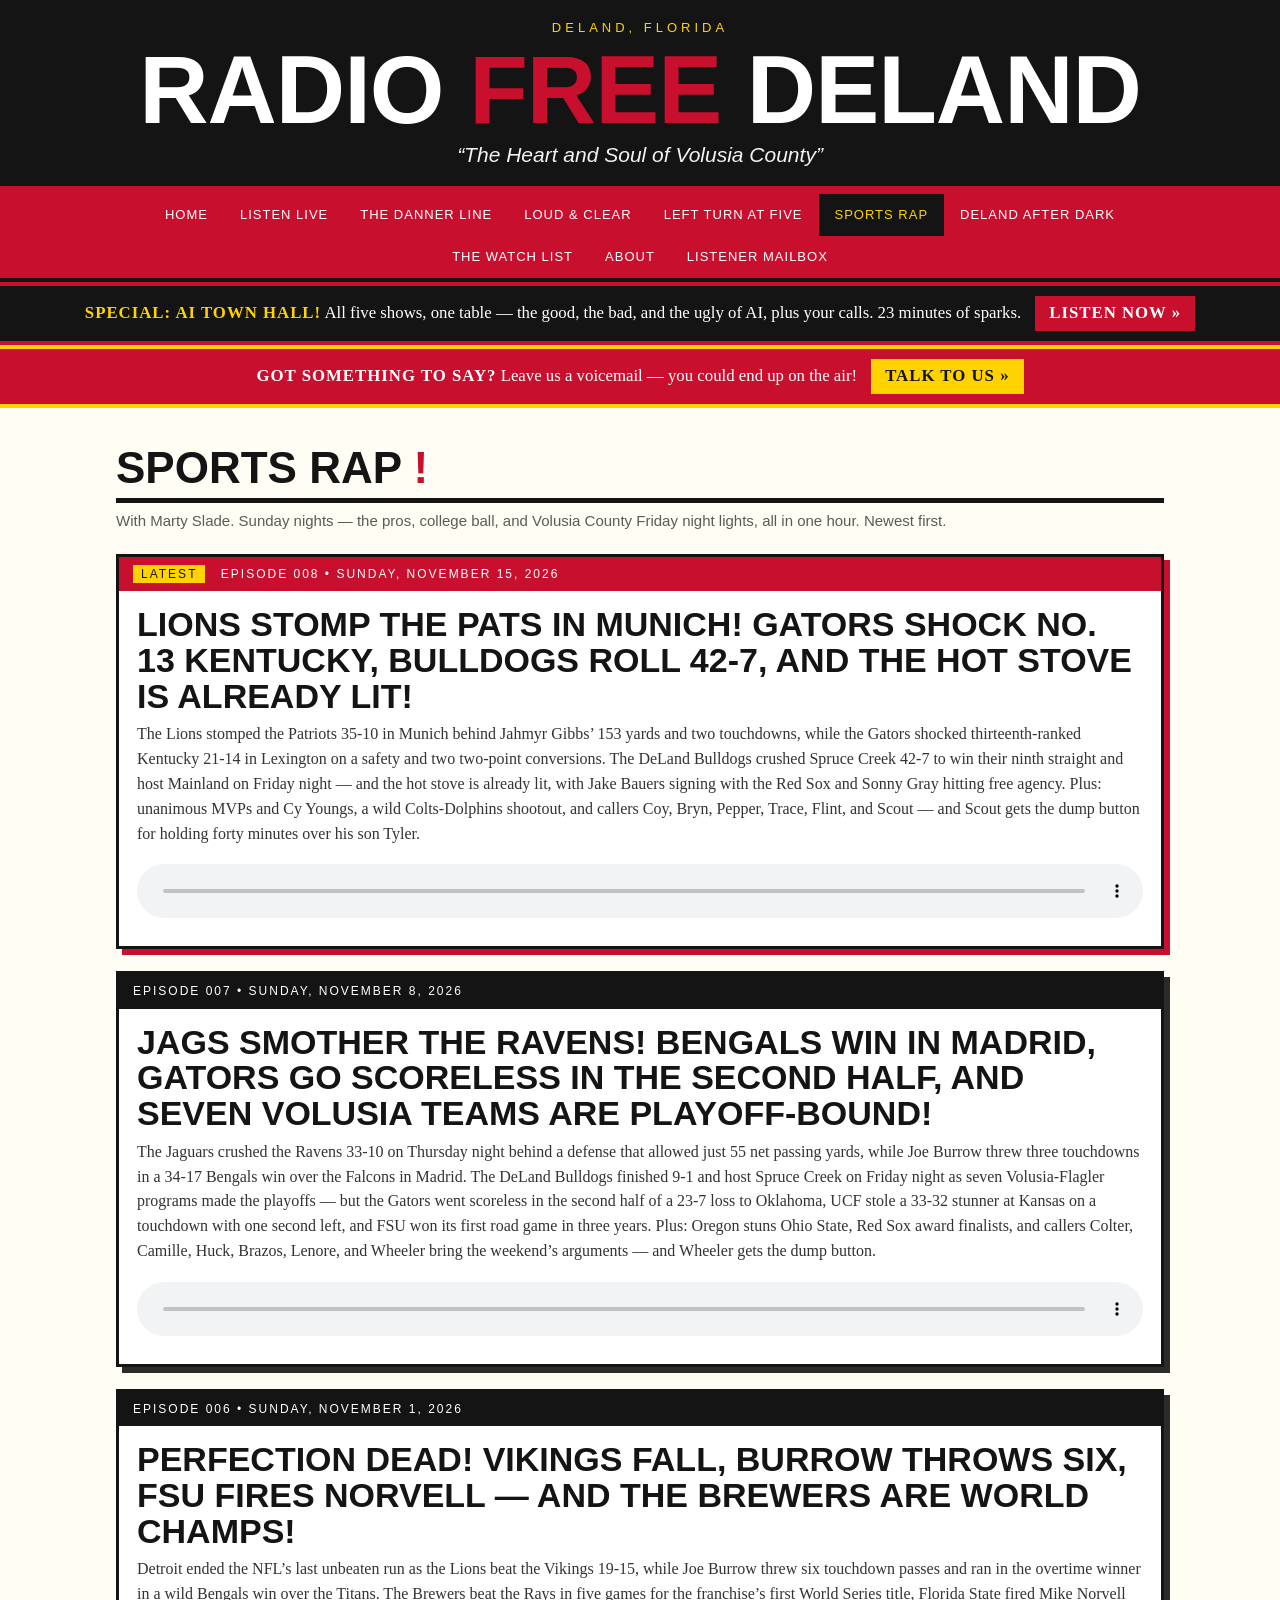
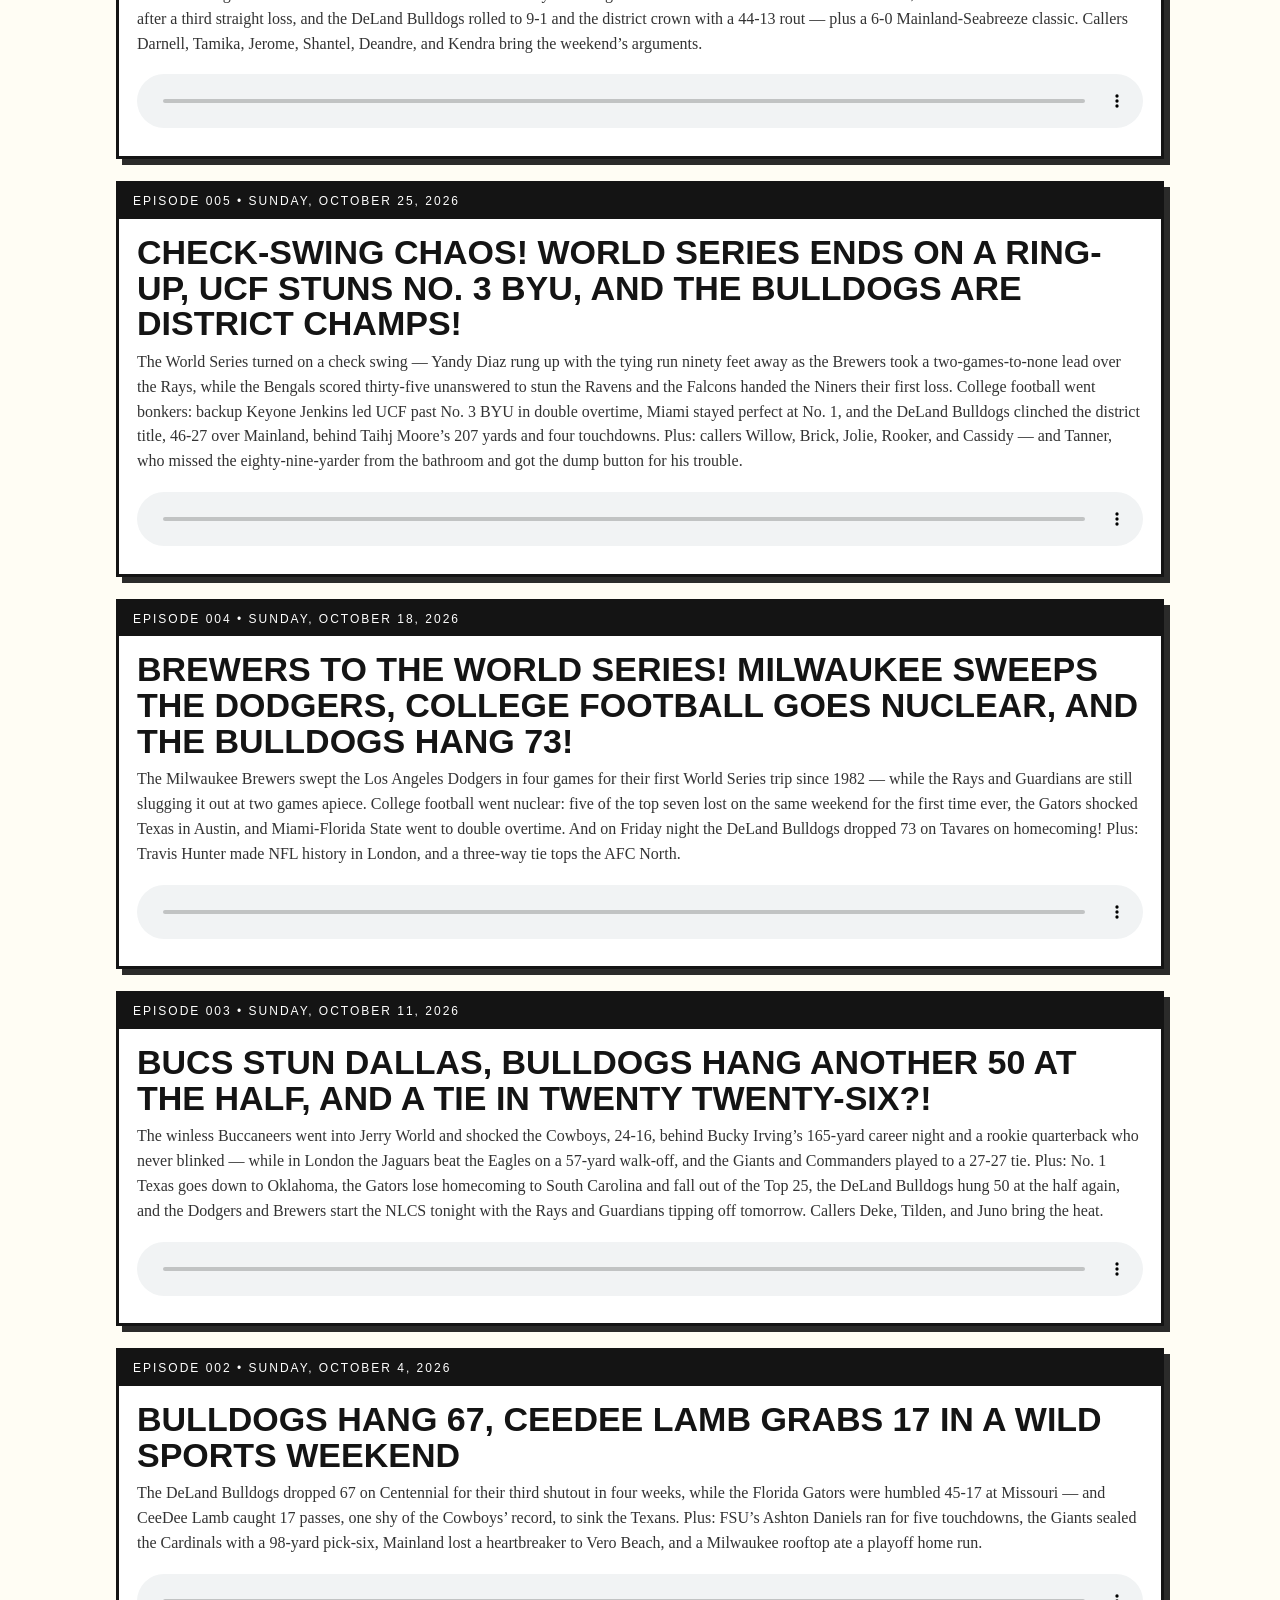
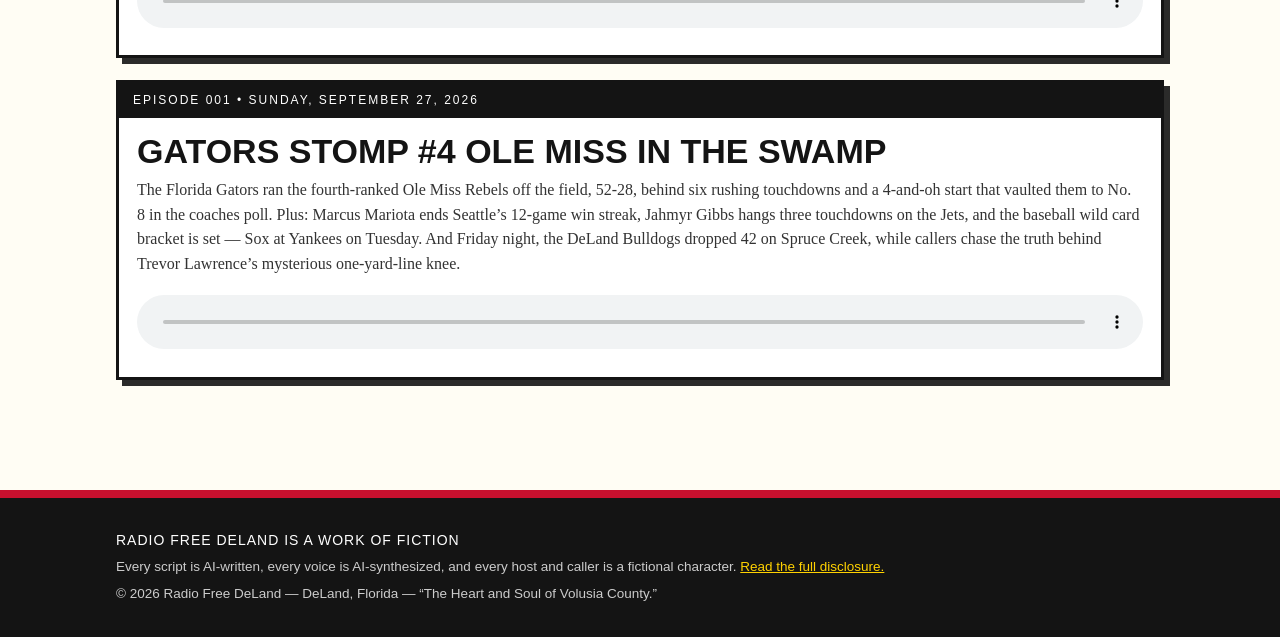
<file: sports-rap.html>
<!DOCTYPE html>
<html lang="en">
<head>
<meta charset="utf-8">
<meta name="viewport" content="width=device-width, initial-scale=1">
<title>Sports Rap with Marty Slade — Radio Free DeLand</title>
<meta name="description" content="Every episode of Sports Rap with Marty Slade, newest first. Pros, college, and Volusia County high school sports. Radio Free DeLand, DeLand, Florida.">
<link rel="stylesheet" href="style.css">
</head>
<body>

<header class="masthead">
  <div class="masthead-inner">
    <div class="station-kicker">DeLand, Florida</div>
    <h1 class="station-name">Radio <span class="free">Free</span> DeLand</h1>
    <p class="station-tagline">&ldquo;The Heart and Soul of Volusia County&rdquo;</p>
  </div>
</header>

<nav class="mainnav" aria-label="Site">
  <ul>
    <li><a href="index.html">Home</a></li>
    <li><a href="listen.html">Listen Live</a></li>
    <li><a href="danner-line.html">The Danner Line</a></li>
    <li><a href="loud-clear.html">Loud &amp; Clear</a></li>
    <li><a href="left-turn-at-five.html">Left Turn at Five</a></li>
    <li><a href="sports-rap.html" class="active">Sports Rap</a></li>
    <li><a href="after-dark.html">DeLand After Dark</a></li>
    <li><a href="watch-list.html">The Watch List</a></li>
    <li><a href="about.html">About</a></li>
    <li><a href="https://www.speakpipe.com/radiofreedeland" target="_blank" rel="noopener">Listener Mailbox</a></li>
  </ul>
</nav>

<a class="townhall-banner" href="town-hall.html">
  <span class="townhall-banner-text"><strong>Special: AI Town Hall!</strong> All five shows, one table &mdash; the good, the bad, and the ugly of AI, plus your calls. 23 minutes of sparks.</span>
  <span class="townhall-banner-cta">Listen now &raquo;</span>
</a>

<a class="mailbox-banner" href="https://www.speakpipe.com/radiofreedeland" target="_blank" rel="noopener">
  <span class="mailbox-banner-text"><strong>Got something to say?</strong> Leave us a voicemail &mdash; you could end up on the air!</span>
  <span class="mailbox-banner-cta">Talk to us &raquo;</span>
</a>

<div class="wrap">

  <h2 class="section-head">Sports Rap <span class="bang">!</span></h2>
  <p class="section-sub">With Marty Slade. Sunday nights &mdash; the pros, college ball, and Volusia County Friday night lights, all in one hour. Newest first.</p>

  <article class="episode latest">
    <div class="ep-kicker"><span class="newflag">Latest</span> Episode 008 &bull; Sunday, November 15, 2026</div>
    <div class="ep-body">
      <h3 class="ep-title">LIONS STOMP THE PATS IN MUNICH! Gators Shock No. 13 Kentucky, Bulldogs Roll 42-7, and the Hot Stove Is Already Lit!</h3>
      <p class="ep-deck">The Lions stomped the Patriots 35-10 in Munich behind Jahmyr Gibbs&rsquo; 153 yards and two touchdowns, while the Gators shocked thirteenth-ranked Kentucky 21-14 in Lexington on a safety and two two-point conversions. The DeLand Bulldogs crushed Spruce Creek 42-7 to win their ninth straight and host Mainland on Friday night &mdash; and the hot stove is already lit, with Jake Bauers signing with the Red Sox and Sonny Gray hitting free agency. Plus: unanimous MVPs and Cy Youngs, a wild Colts-Dolphins shootout, and callers Coy, Bryn, Pepper, Trace, Flint, and Scout &mdash; and Scout gets the dump button for holding forty minutes over his son Tyler.</p>
      <audio controls preload="none" src="audio/sr-008-full.mp3"></audio>
    </div>
  </article>
  <article class="episode">
    <div class="ep-kicker">Episode 007 &bull; Sunday, November 8, 2026</div>
    <div class="ep-body">
      <h3 class="ep-title">JAGS SMOTHER THE RAVENS! Bengals Win in Madrid, Gators Go Scoreless in the Second Half, and Seven Volusia Teams Are Playoff-Bound!</h3>
      <p class="ep-deck">The Jaguars crushed the Ravens 33-10 on Thursday night behind a defense that allowed just 55 net passing yards, while Joe Burrow threw three touchdowns in a 34-17 Bengals win over the Falcons in Madrid. The DeLand Bulldogs finished 9-1 and host Spruce Creek on Friday night as seven Volusia-Flagler programs made the playoffs &mdash; but the Gators went scoreless in the second half of a 23-7 loss to Oklahoma, UCF stole a 33-32 stunner at Kansas on a touchdown with one second left, and FSU won its first road game in three years. Plus: Oregon stuns Ohio State, Red Sox award finalists, and callers Colter, Camille, Huck, Brazos, Lenore, and Wheeler bring the weekend&rsquo;s arguments &mdash; and Wheeler gets the dump button.</p>
      <audio controls preload="none" src="audio/sr-007-full.mp3"></audio>
    </div>
  </article>
  <article class="episode">
    <div class="ep-kicker">Episode 006 &bull; Sunday, November 1, 2026</div>
    <div class="ep-body">
      <h3 class="ep-title">PERFECTION DEAD! Vikings Fall, Burrow Throws Six, FSU Fires Norvell &mdash; and the Brewers Are World Champs!</h3>
      <p class="ep-deck">Detroit ended the NFL&rsquo;s last unbeaten run as the Lions beat the Vikings 19-15, while Joe Burrow threw six touchdown passes and ran in the overtime winner in a wild Bengals win over the Titans. The Brewers beat the Rays in five games for the franchise&rsquo;s first World Series title, Florida State fired Mike Norvell after a third straight loss, and the DeLand Bulldogs rolled to 9-1 and the district crown with a 44-13 rout &mdash; plus a 6-0 Mainland-Seabreeze classic. Callers Darnell, Tamika, Jerome, Shantel, Deandre, and Kendra bring the weekend&rsquo;s arguments.</p>
      <audio controls preload="none" src="audio/sr-006-full.mp3"></audio>
    </div>
  </article>
  <article class="episode">
    <div class="ep-kicker">Episode 005 &bull; Sunday, October 25, 2026</div>
    <div class="ep-body">
      <h3 class="ep-title">CHECK-SWING CHAOS! World Series Ends on a Ring-Up, UCF Stuns No. 3 BYU, and the Bulldogs Are District Champs!</h3>
      <p class="ep-deck">The World Series turned on a check swing &mdash; Yandy Diaz rung up with the tying run ninety feet away as the Brewers took a two-games-to-none lead over the Rays, while the Bengals scored thirty-five unanswered to stun the Ravens and the Falcons handed the Niners their first loss. College football went bonkers: backup Keyone Jenkins led UCF past No. 3 BYU in double overtime, Miami stayed perfect at No. 1, and the DeLand Bulldogs clinched the district title, 46-27 over Mainland, behind Taihj Moore&rsquo;s 207 yards and four touchdowns. Plus: callers Willow, Brick, Jolie, Rooker, and Cassidy &mdash; and Tanner, who missed the eighty-nine-yarder from the bathroom and got the dump button for his trouble.</p>
      <audio controls preload="none" src="audio/sr-005-full.mp3"></audio>
    </div>
  </article>
  <article class="episode">
    <div class="ep-kicker">Episode 004 &bull; Sunday, October 18, 2026</div>
    <div class="ep-body">
      <h3 class="ep-title">BREWERS TO THE WORLD SERIES! Milwaukee Sweeps the Dodgers, College Football Goes Nuclear, and the Bulldogs Hang 73!</h3>
      <p class="ep-deck">The Milwaukee Brewers swept the Los Angeles Dodgers in four games for their first World Series trip since 1982 &mdash; while the Rays and Guardians are still slugging it out at two games apiece. College football went nuclear: five of the top seven lost on the same weekend for the first time ever, the Gators shocked Texas in Austin, and Miami-Florida State went to double overtime. And on Friday night the DeLand Bulldogs dropped 73 on Tavares on homecoming! Plus: Travis Hunter made NFL history in London, and a three-way tie tops the AFC North.</p>
      <audio controls preload="none" src="audio/sr-004-full.mp3"></audio>
    </div>
  </article>
  <article class="episode">
    <div class="ep-kicker">Episode 003 &bull; Sunday, October 11, 2026</div>
    <div class="ep-body">
      <h3 class="ep-title">Bucs Stun Dallas, Bulldogs Hang Another 50 at the Half, and a Tie in Twenty Twenty-Six?!</h3>
      <p class="ep-deck">The winless Buccaneers went into Jerry World and shocked the Cowboys, 24-16, behind Bucky Irving&rsquo;s 165-yard career night and a rookie quarterback who never blinked &mdash; while in London the Jaguars beat the Eagles on a 57-yard walk-off, and the Giants and Commanders played to a 27-27 tie. Plus: No. 1 Texas goes down to Oklahoma, the Gators lose homecoming to South Carolina and fall out of the Top 25, the DeLand Bulldogs hung 50 at the half again, and the Dodgers and Brewers start the NLCS tonight with the Rays and Guardians tipping off tomorrow. Callers Deke, Tilden, and Juno bring the heat.</p>
      <audio controls preload="none" src="audio/sr-003-full.mp3"></audio>
    </div>
  </article>

  <article class="episode">
    <div class="ep-kicker">Episode 002 &bull; Sunday, October 4, 2026</div>
    <div class="ep-body">
      <h3 class="ep-title">Bulldogs Hang 67, CeeDee Lamb Grabs 17 in a Wild Sports Weekend</h3>
      <p class="ep-deck">The DeLand Bulldogs dropped 67 on Centennial for their third shutout in four weeks, while the Florida Gators were humbled 45-17 at Missouri &mdash; and CeeDee Lamb caught 17 passes, one shy of the Cowboys&rsquo; record, to sink the Texans. Plus: FSU&rsquo;s Ashton Daniels ran for five touchdowns, the Giants sealed the Cardinals with a 98-yard pick-six, Mainland lost a heartbreaker to Vero Beach, and a Milwaukee rooftop ate a playoff home run.</p>
      <audio controls preload="none" src="audio/sr-002-full.mp3"></audio>
    </div>
  </article>

  <article class="episode">
    <div class="ep-kicker">Episode 001 &bull; Sunday, September 27, 2026</div>
    <div class="ep-body">
      <h3 class="ep-title">Gators Stomp #4 Ole Miss in the Swamp</h3>
      <p class="ep-deck">The Florida Gators ran the fourth-ranked Ole Miss Rebels off the field, 52-28, behind six rushing touchdowns and a 4-and-oh start that vaulted them to No. 8 in the coaches poll. Plus: Marcus Mariota ends Seattle&rsquo;s 12-game win streak, Jahmyr Gibbs hangs three touchdowns on the Jets, and the baseball wild card bracket is set &mdash; Sox at Yankees on Tuesday. And Friday night, the DeLand Bulldogs dropped 42 on Spruce Creek, while callers chase the truth behind Trevor Lawrence&rsquo;s mysterious one-yard-line knee.</p>
      <audio controls preload="none" src="audio/sr-001-full.mp3"></audio>
    </div>
  </article>

</div>

<footer>
  <div class="wrap">
    <p class="footer-fic">Radio Free DeLand is a work of fiction</p>
    <p>Every script is AI-written, every voice is AI-synthesized, and every host and caller is a fictional character. <a href="about.html">Read the full disclosure.</a></p>
    <p>&copy; 2026 Radio Free DeLand &mdash; DeLand, Florida &mdash; &ldquo;The Heart and Soul of Volusia County.&rdquo;</p>
  </div>
</footer>

<script>
document.addEventListener('play', function (e) {
  var players = document.getElementsByTagName('audio');
  for (var i = 0; i < players.length; i++) {
    if (players[i] !== e.target) { players[i].pause(); }
  }
}, true);
</script>

<script data-goatcounter="https://radiofreedeland.goatcounter.com/count" async src="//gc.zgo.at/count.js"></script>
<script>
document.querySelectorAll('audio').forEach(function (a) {
  a.addEventListener('play', function () {
    if (a.dataset.gcCounted) return; a.dataset.gcCounted = '1';
    var f = (a.getAttribute('src') || '').split('/').pop().replace('.mp3', '');
    if (f && window.goatcounter && window.goatcounter.count)
      window.goatcounter.count({path: 'play/' + f, event: true, title: 'Play: ' + f});
  });
});
</script>
</body>
</html>
</file>
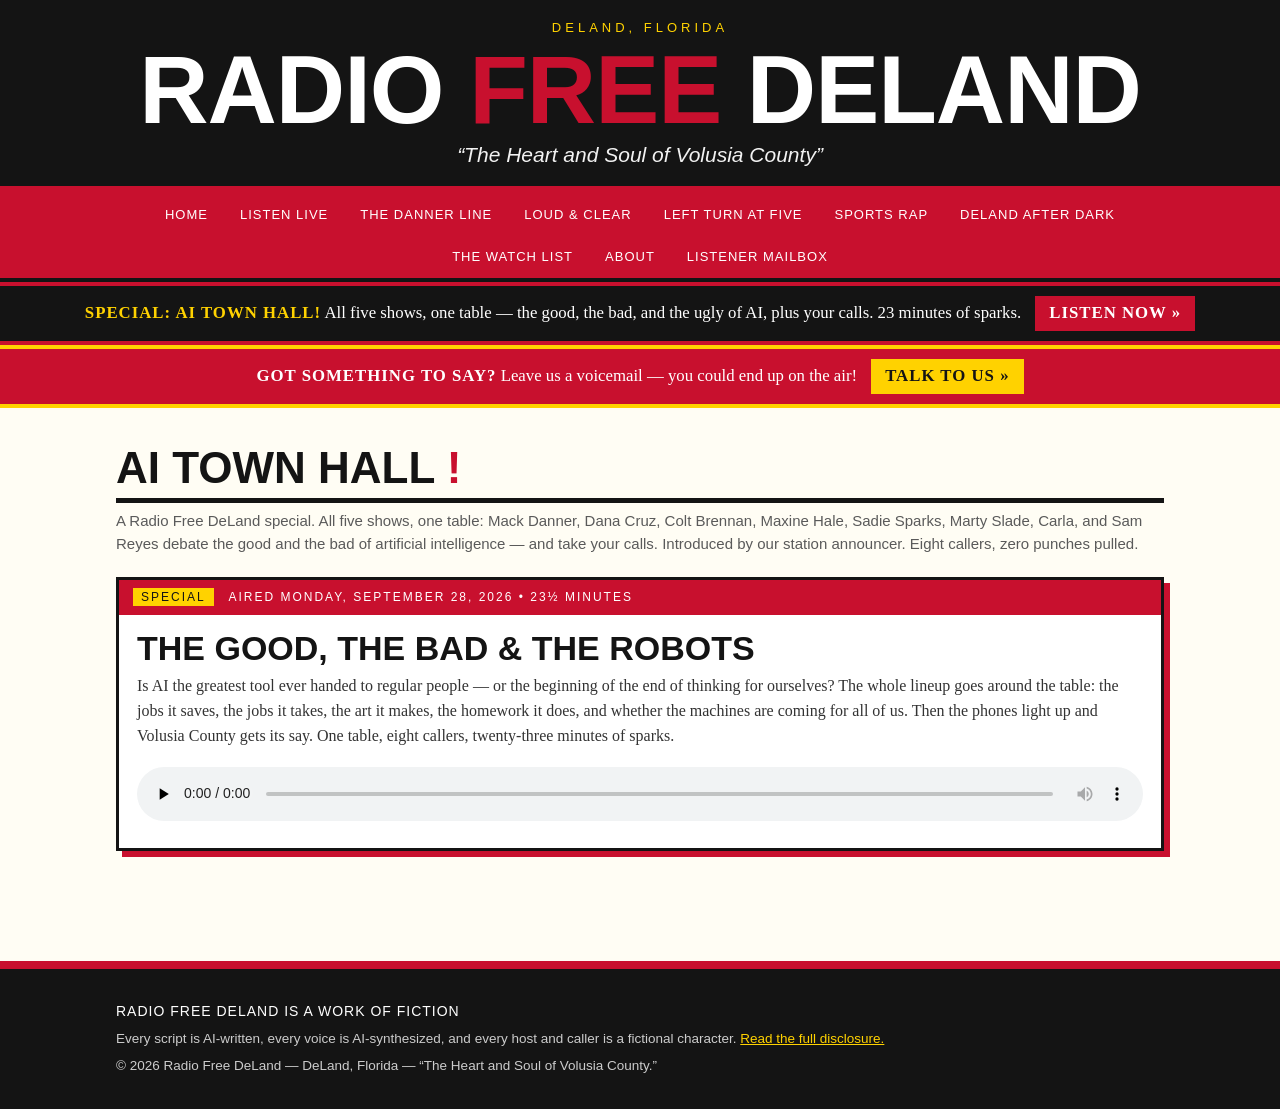
<file: town-hall.html>
<!DOCTYPE html>
<html lang="en">
<head>
<meta charset="utf-8">
<meta name="viewport" content="width=device-width, initial-scale=1">
<title>Special: AI Town Hall — Radio Free DeLand</title>
<meta name="description" content="Radio Free DeLand special: AI Town Hall. All five shows, one table — every host debates the good and the bad of AI and takes your calls. 23 minutes. DeLand, Florida.">
<link rel="stylesheet" href="style.css">
</head>
<body>

<header class="masthead">
  <div class="masthead-inner">
    <div class="station-kicker">DeLand, Florida</div>
    <h1 class="station-name">Radio <span class="free">Free</span> DeLand</h1>
    <p class="station-tagline">&ldquo;The Heart and Soul of Volusia County&rdquo;</p>
  </div>
</header>

<nav class="mainnav" aria-label="Site">
  <ul>
    <li><a href="index.html">Home</a></li>
    <li><a href="listen.html">Listen Live</a></li>
    <li><a href="danner-line.html">The Danner Line</a></li>
    <li><a href="loud-clear.html">Loud &amp; Clear</a></li>
    <li><a href="left-turn-at-five.html">Left Turn at Five</a></li>
    <li><a href="sports-rap.html">Sports Rap</a></li>
    <li><a href="after-dark.html">DeLand After Dark</a></li>
    <li><a href="watch-list.html">The Watch List</a></li>
    <li><a href="about.html">About</a></li>
    <li><a href="https://www.speakpipe.com/radiofreedeland" target="_blank" rel="noopener">Listener Mailbox</a></li>
  </ul>
</nav>

<a class="townhall-banner" href="town-hall.html">
  <span class="townhall-banner-text"><strong>Special: AI Town Hall!</strong> All five shows, one table &mdash; the good, the bad, and the ugly of AI, plus your calls. 23 minutes of sparks.</span>
  <span class="townhall-banner-cta">Listen now &raquo;</span>
</a>

<a class="mailbox-banner" href="https://www.speakpipe.com/radiofreedeland" target="_blank" rel="noopener">
  <span class="mailbox-banner-text"><strong>Got something to say?</strong> Leave us a voicemail &mdash; you could end up on the air!</span>
  <span class="mailbox-banner-cta">Talk to us &raquo;</span>
</a>

<div class="wrap">

  <h2 class="section-head">AI Town Hall <span class="bang">!</span></h2>
  <p class="section-sub">A Radio Free DeLand special. All five shows, one table: Mack Danner, Dana Cruz, Colt Brennan, Maxine Hale, Sadie Sparks, Marty Slade, Carla, and Sam Reyes debate the good and the bad of artificial intelligence &mdash; and take your calls. Introduced by our station announcer. Eight callers, zero punches pulled.</p>

  <article class="episode latest">
    <div class="ep-kicker"><span class="newflag">Special</span> Aired Monday, September 28, 2026 &bull; 23&frac12; minutes</div>
    <div class="ep-body">
      <h3 class="ep-title">The Good, the Bad &amp; the Robots</h3>
      <p class="ep-deck">Is AI the greatest tool ever handed to regular people &mdash; or the beginning of the end of thinking for ourselves? The whole lineup goes around the table: the jobs it saves, the jobs it takes, the art it makes, the homework it does, and whether the machines are coming for all of us. Then the phones light up and Volusia County gets its say. One table, eight callers, twenty-three minutes of sparks.</p>
      <audio controls preload="none" src="audio/special-ai-townhall-full.mp3"></audio>
    </div>
  </article>

</div>

<footer>
  <div class="wrap">
    <p class="footer-fic">Radio Free DeLand is a work of fiction</p>
    <p>Every script is AI-written, every voice is AI-synthesized, and every host and caller is a fictional character. <a href="about.html">Read the full disclosure.</a></p>
    <p>&copy; 2026 Radio Free DeLand &mdash; DeLand, Florida &mdash; &ldquo;The Heart and Soul of Volusia County.&rdquo;</p>
  </div>
</footer>

<script data-goatcounter="https://radiofreedeland.goatcounter.com/count" async src="//gc.zgo.at/count.js"></script>
<script>
document.querySelectorAll('audio').forEach(function (a) {
  a.addEventListener('play', function () {
    if (a.dataset.gcCounted) return; a.dataset.gcCounted = '1';
    var f = (a.getAttribute('src') || '').split('/').pop().replace('.mp3', '');
    if (f && window.goatcounter && window.goatcounter.count)
      window.goatcounter.count({path: 'play/' + f, event: true, title: 'Play: ' + f});
  });
});
</script>
</body>
</html>
</file>
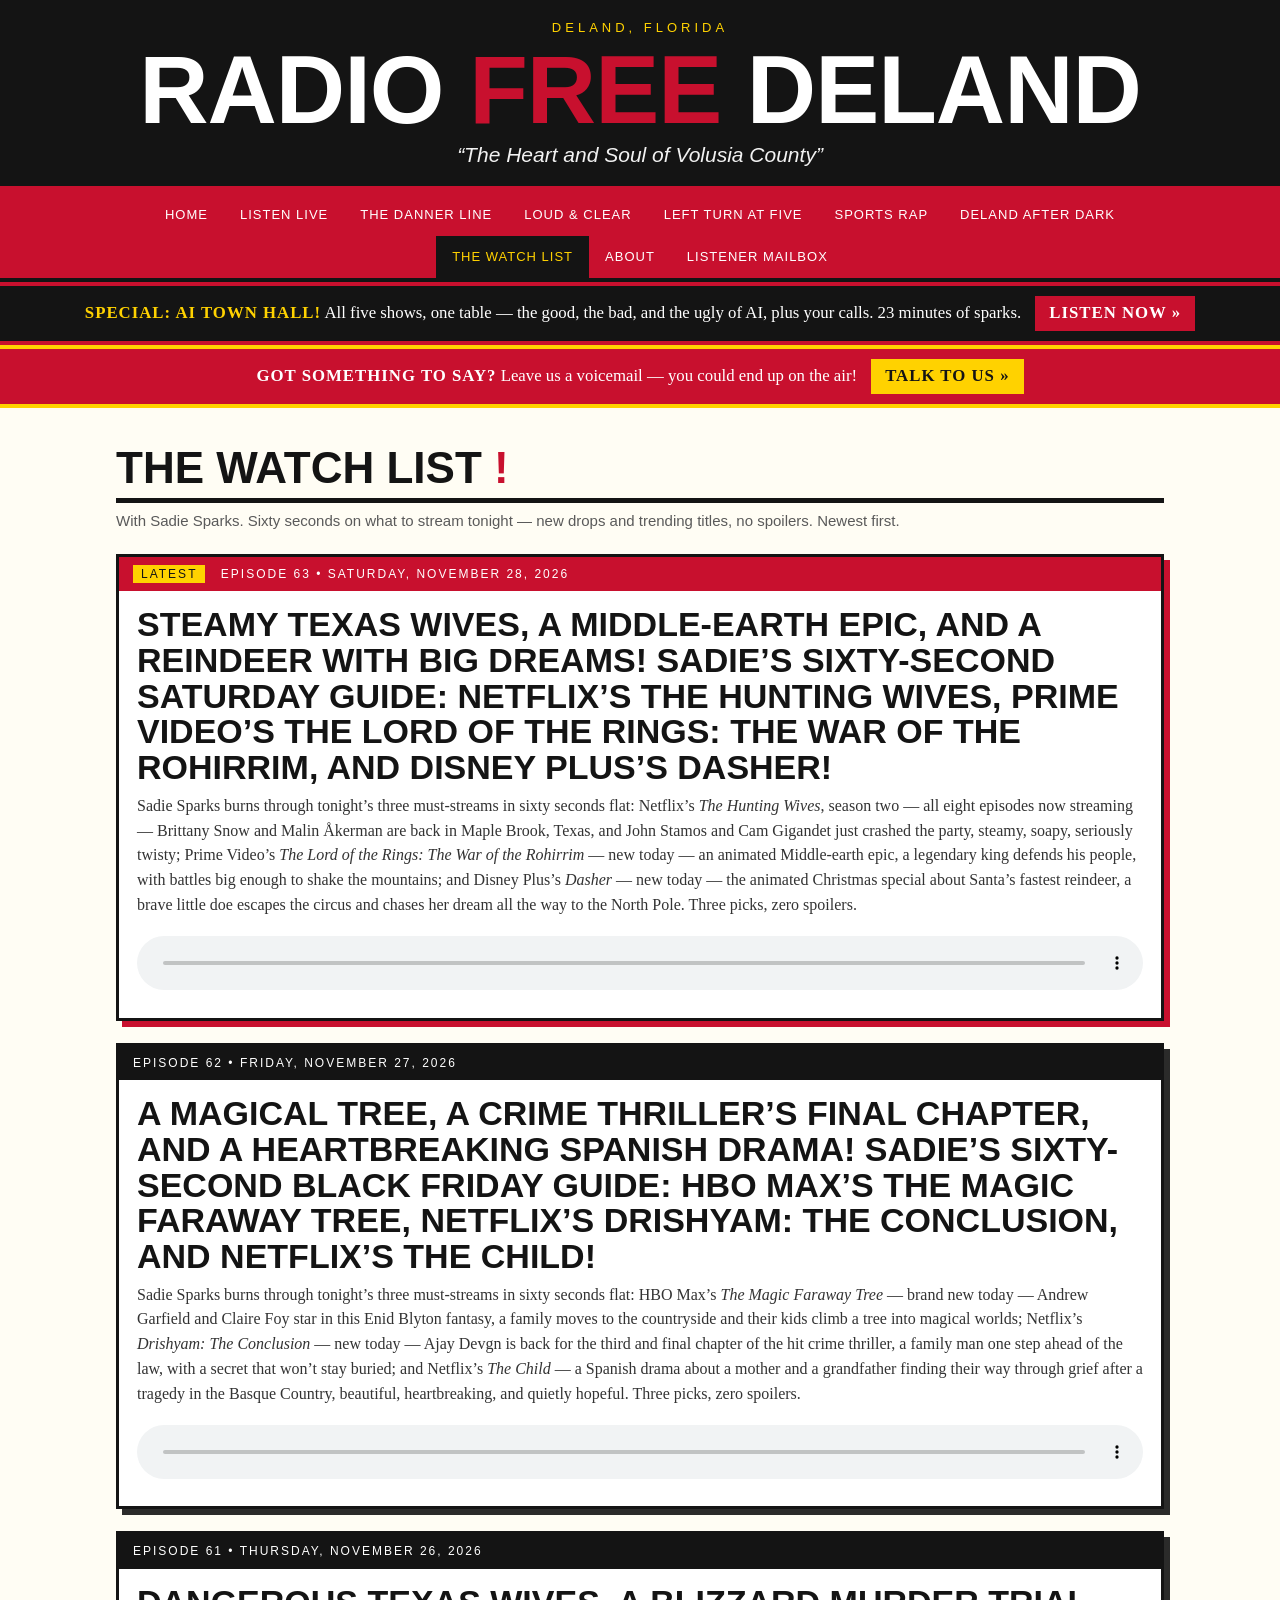
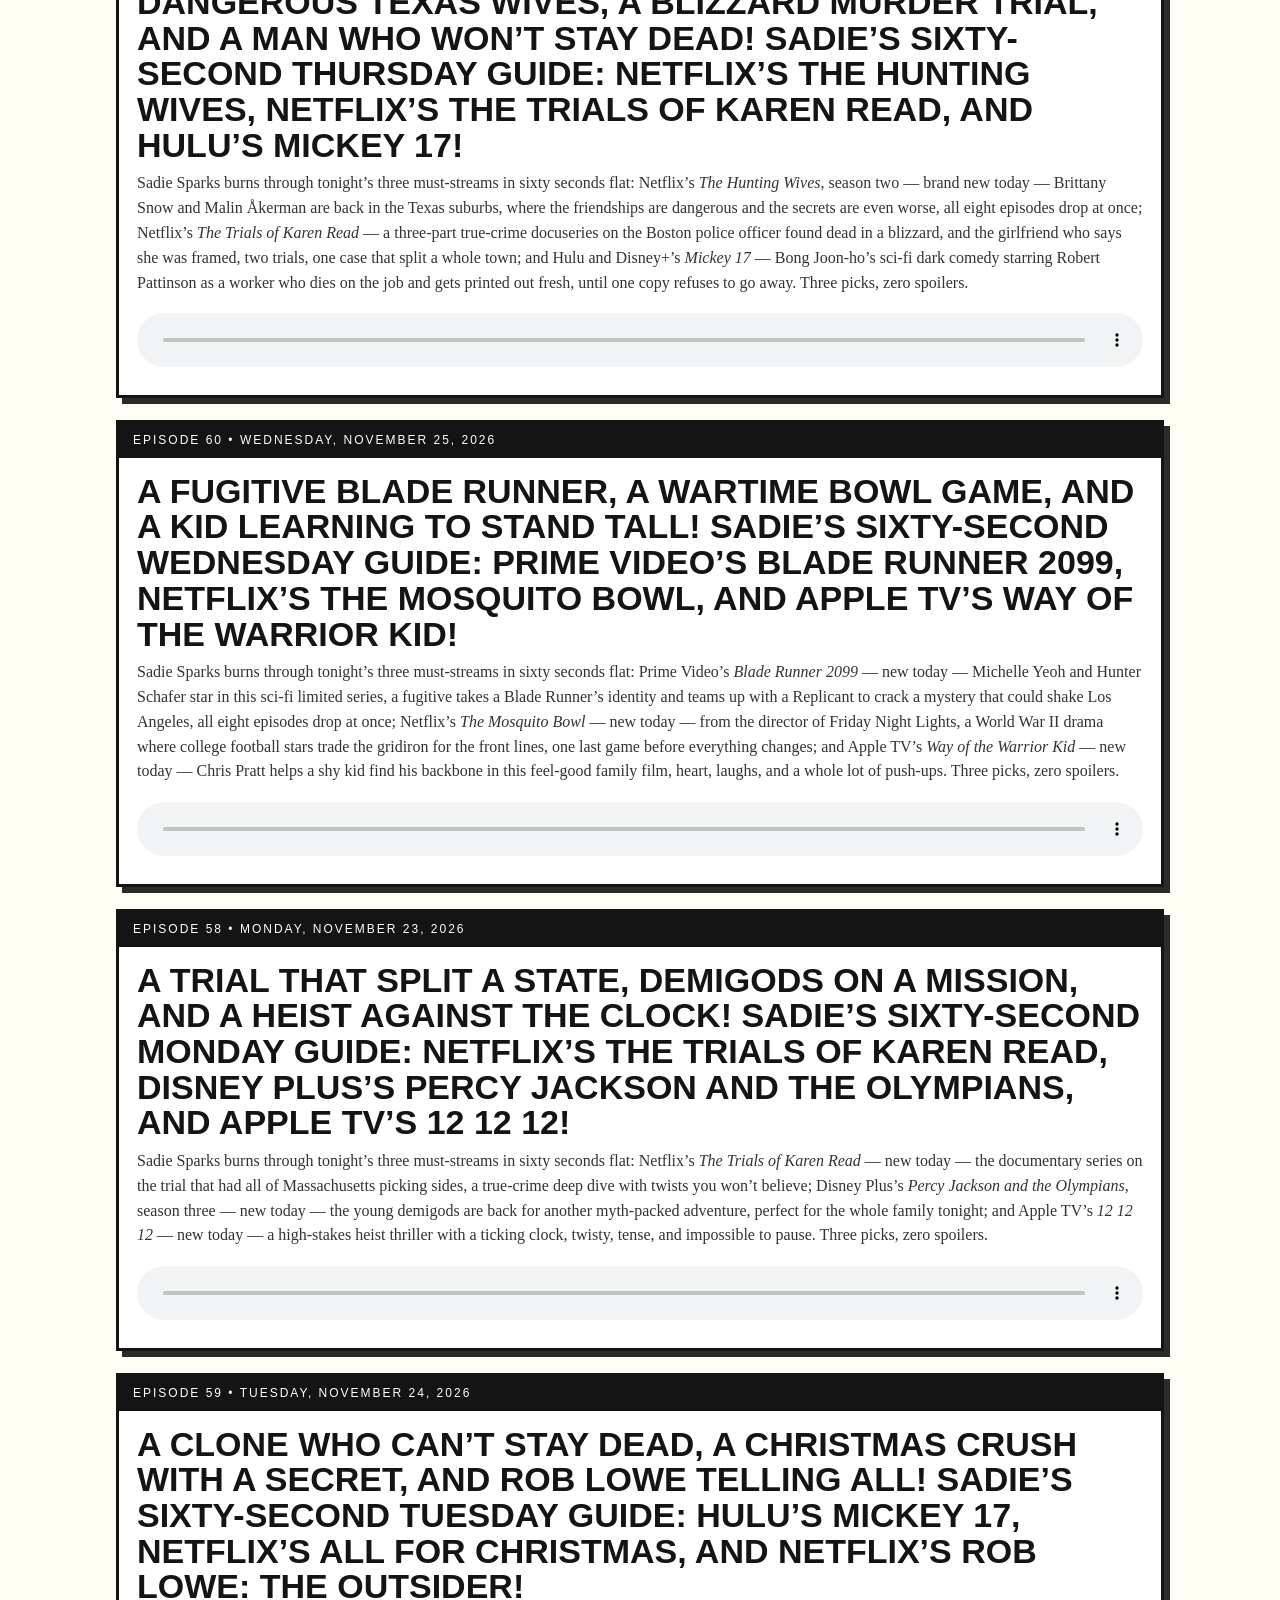
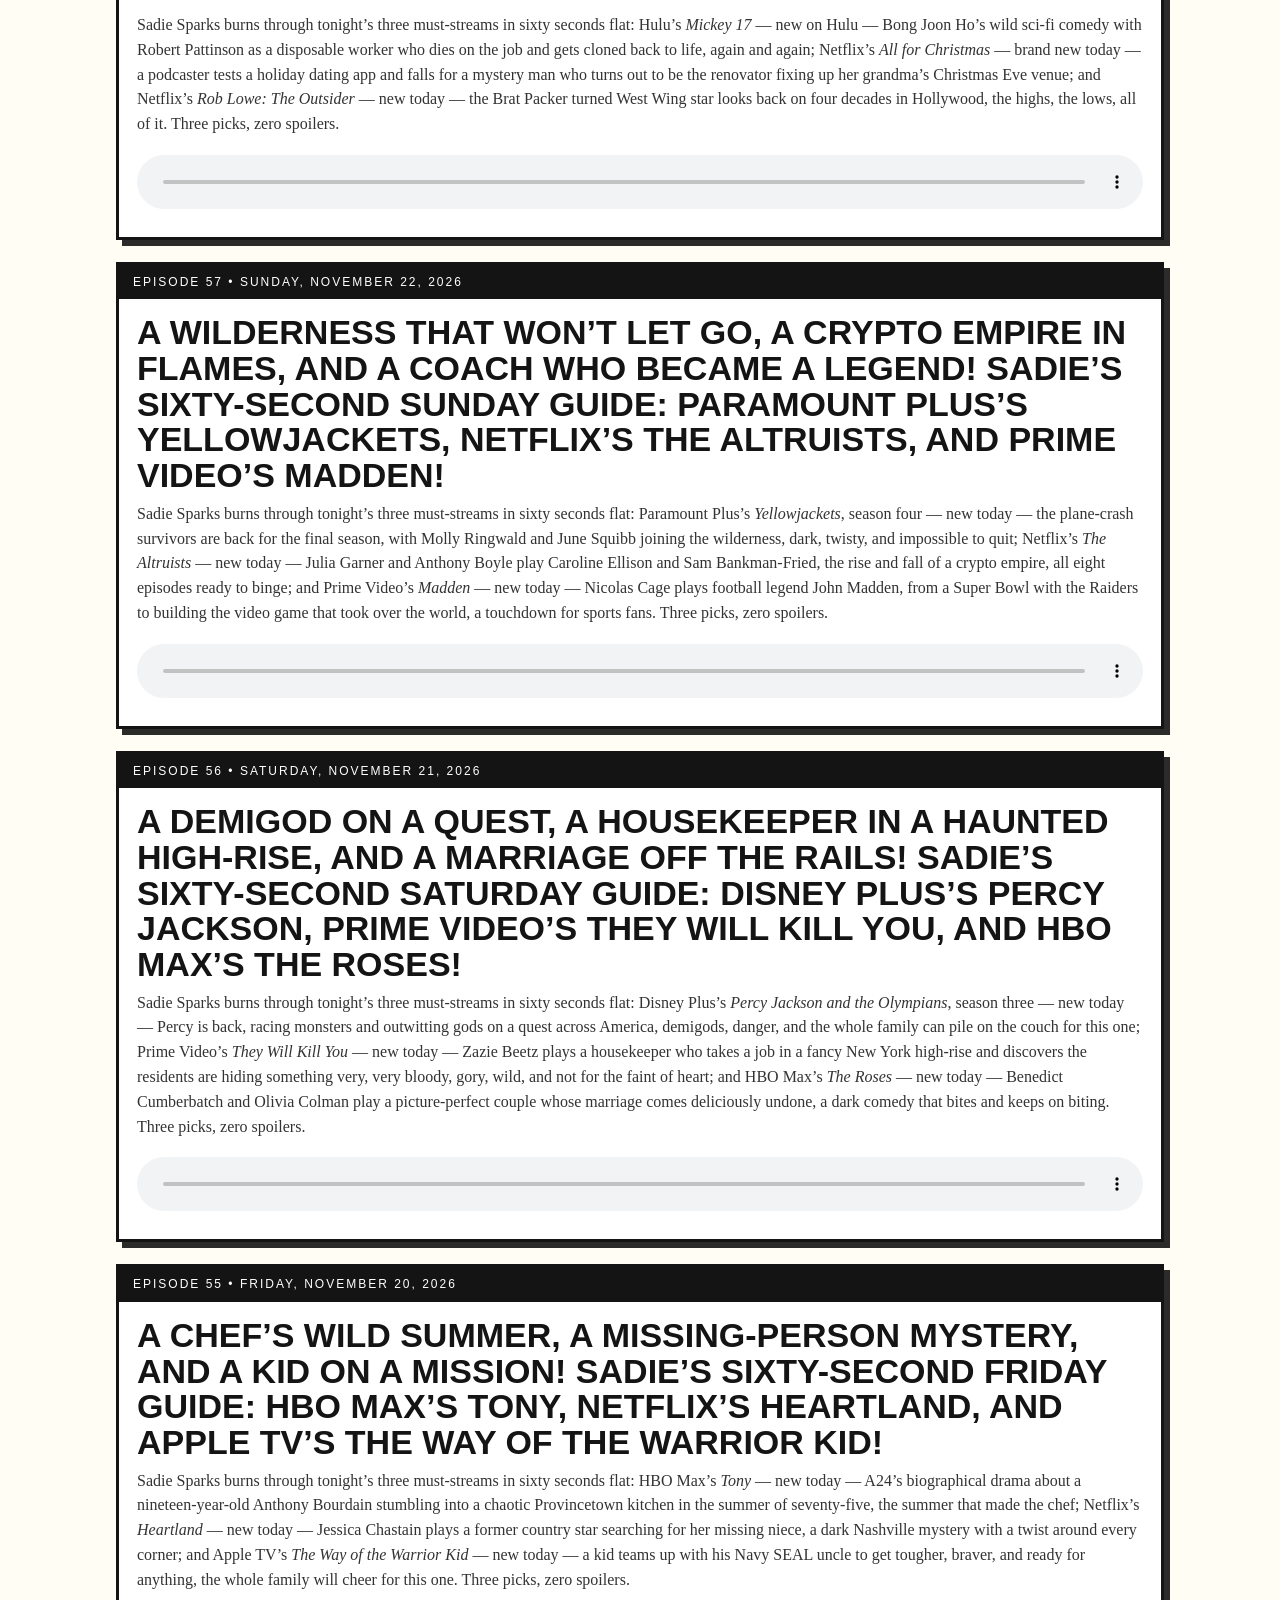
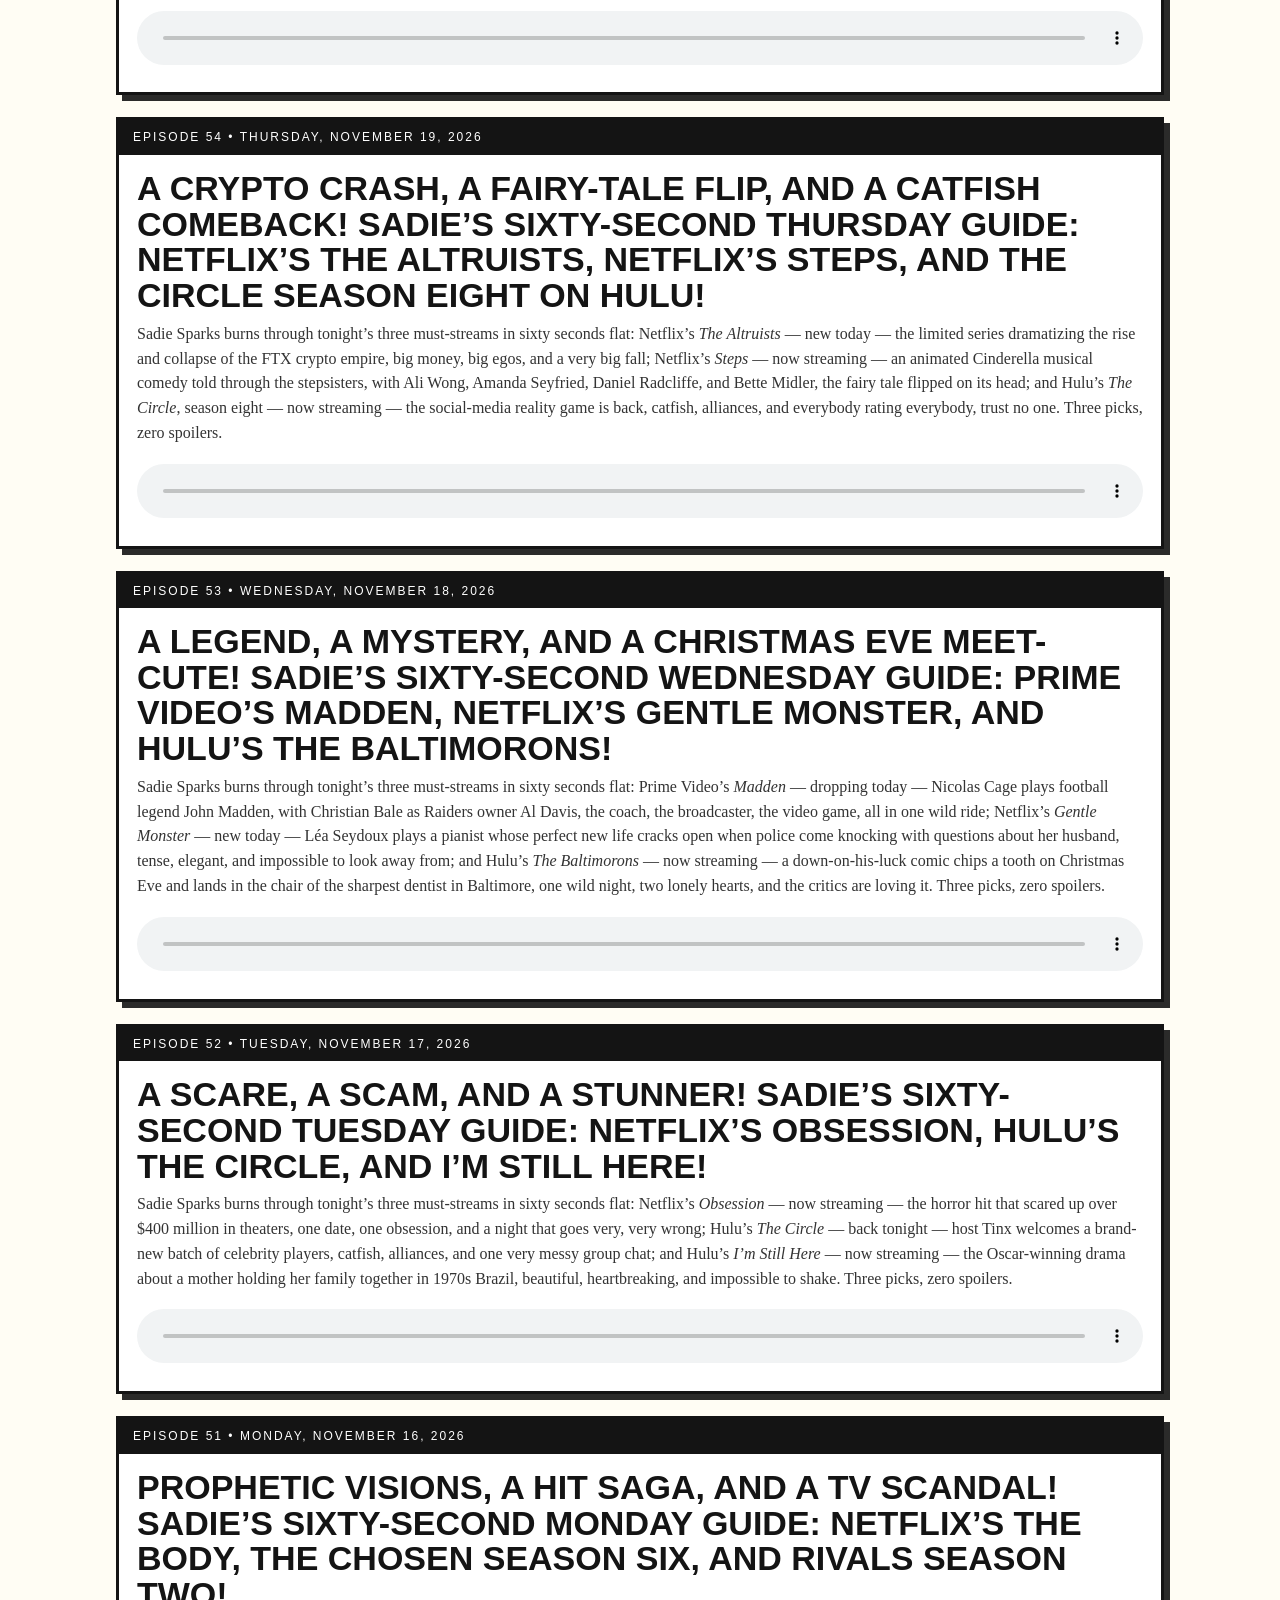
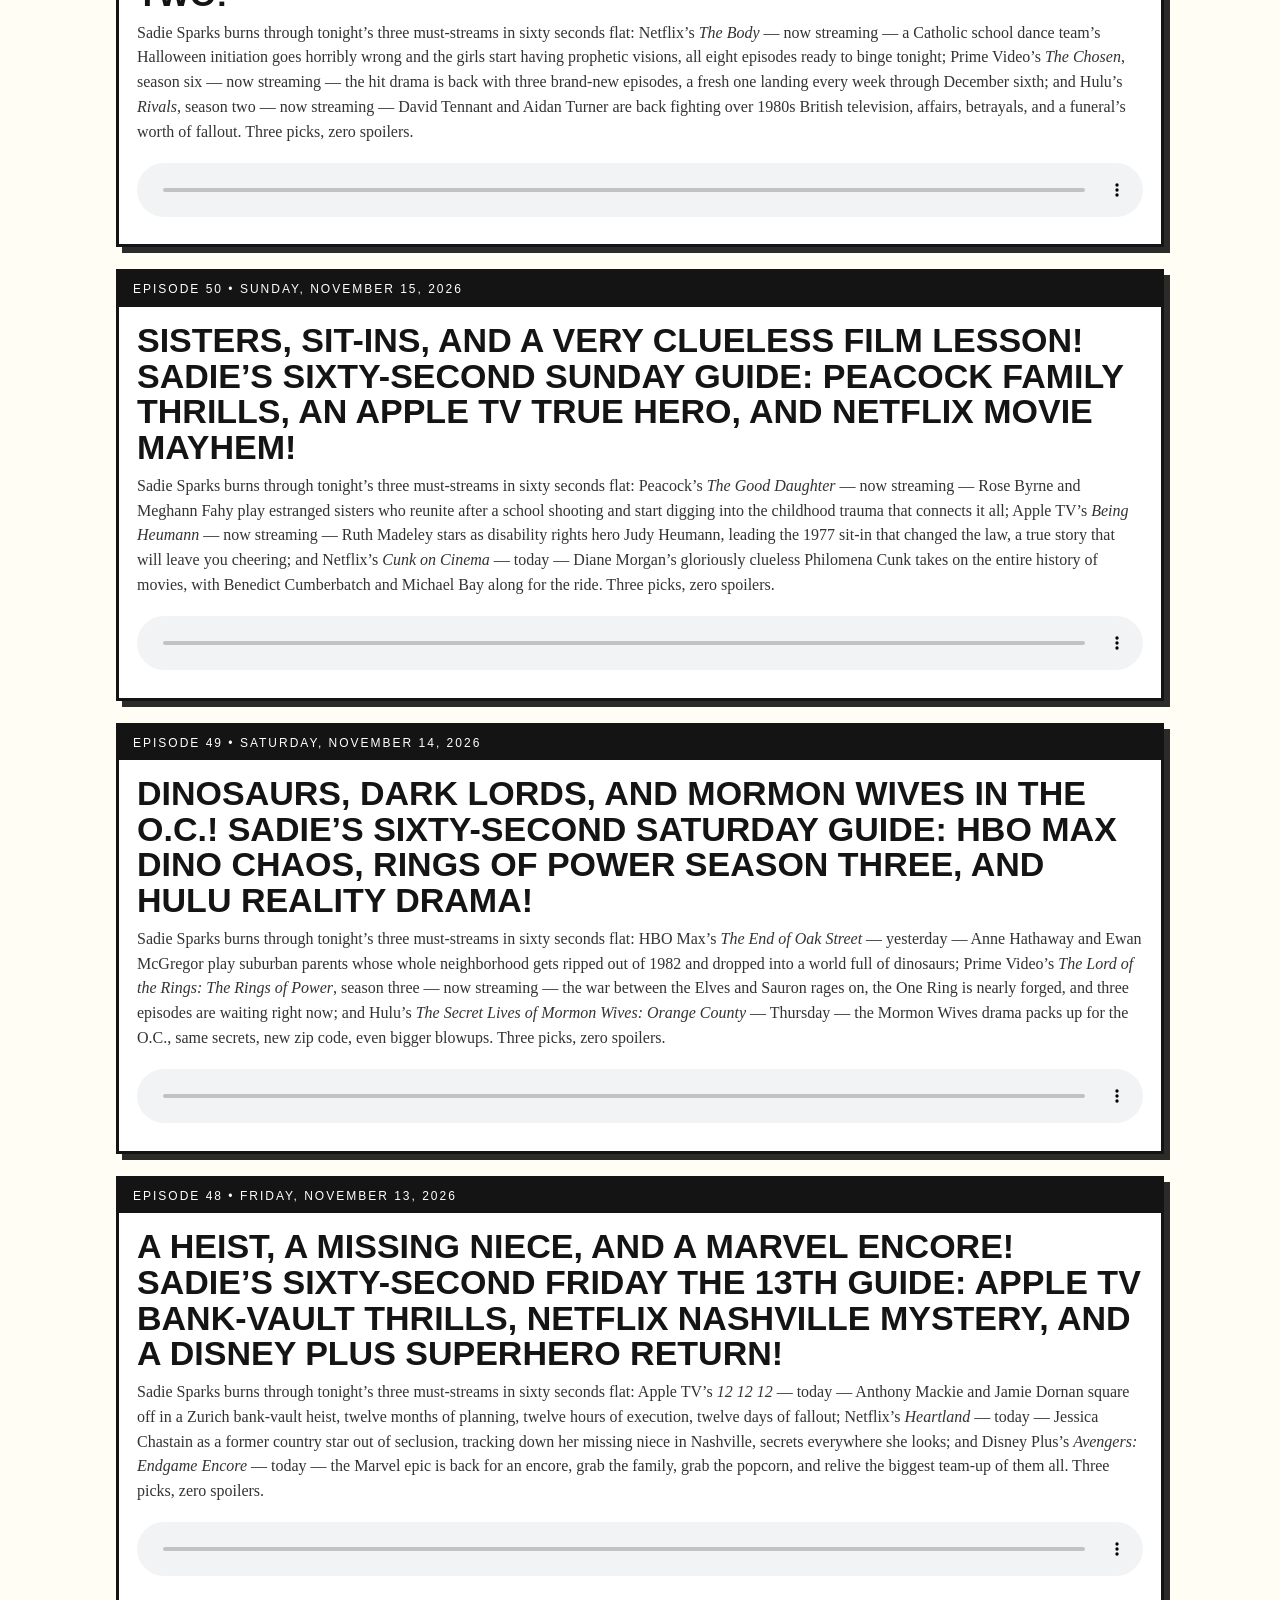
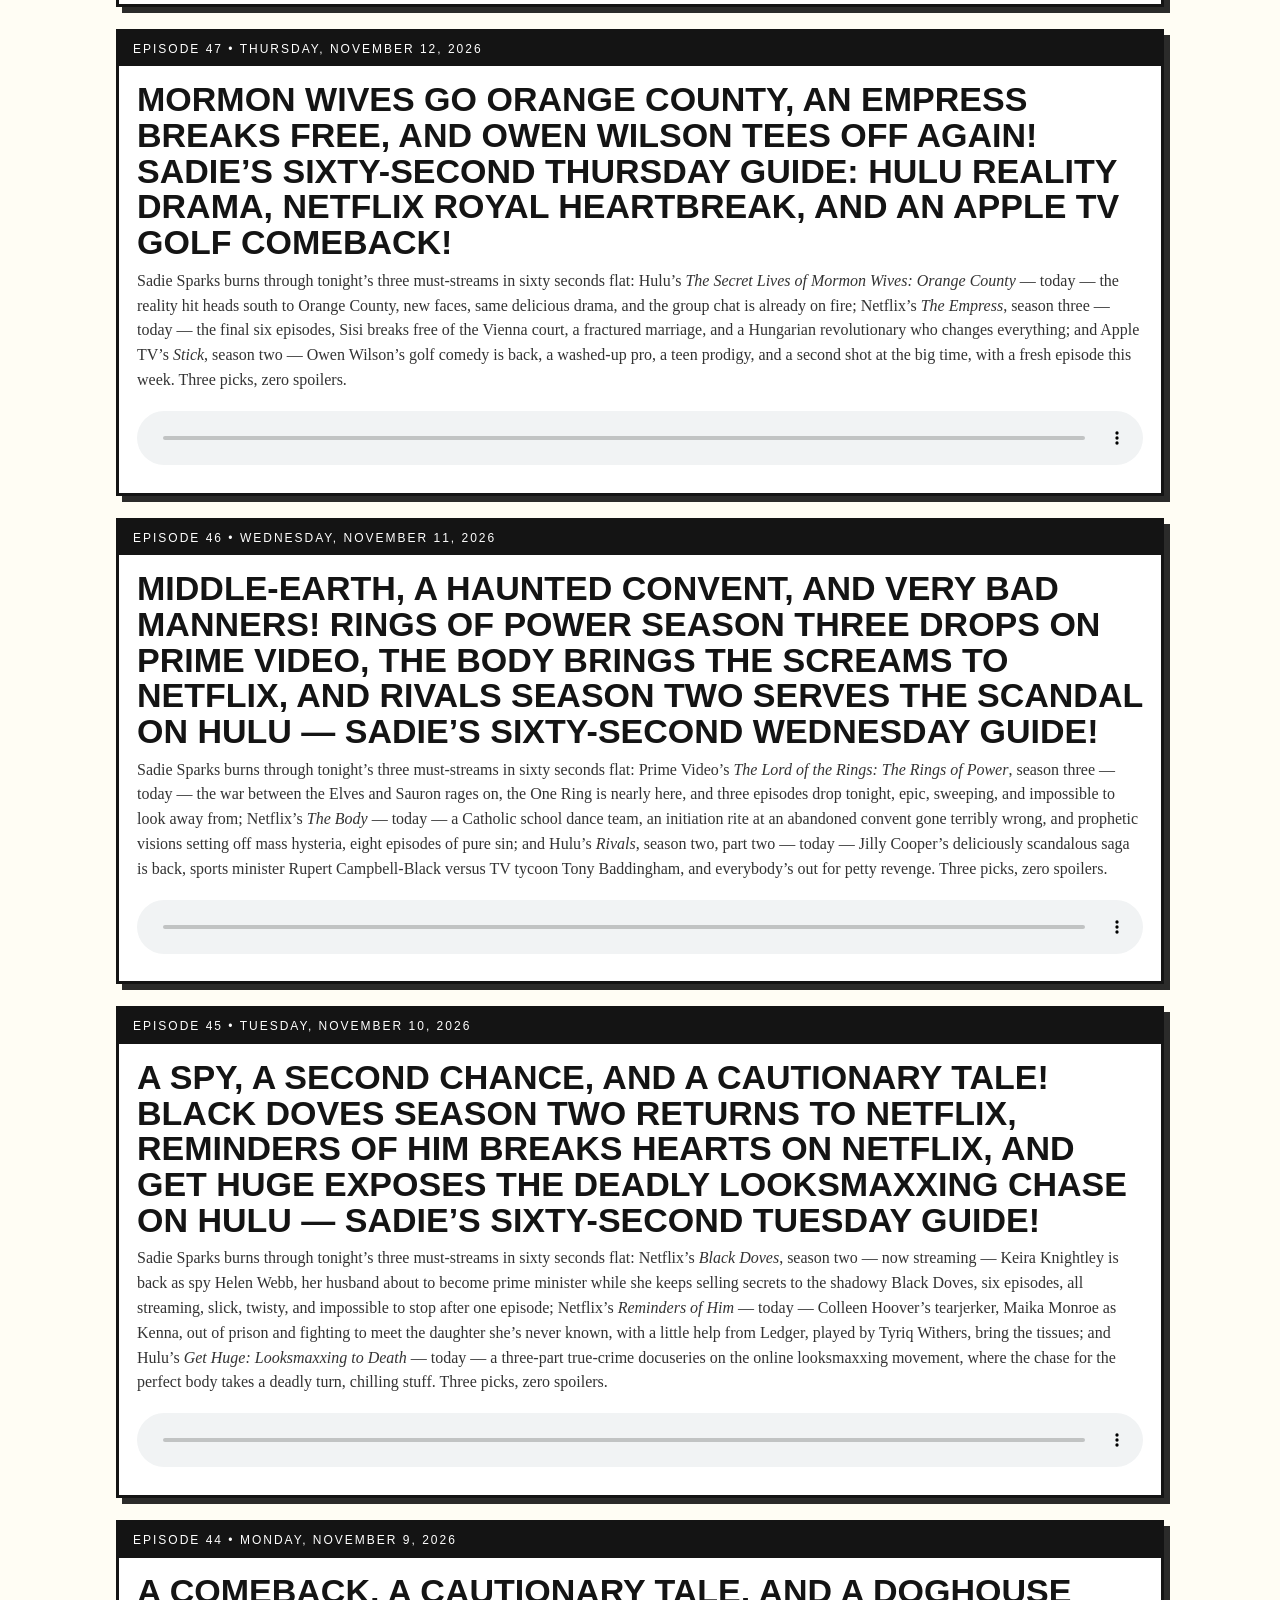
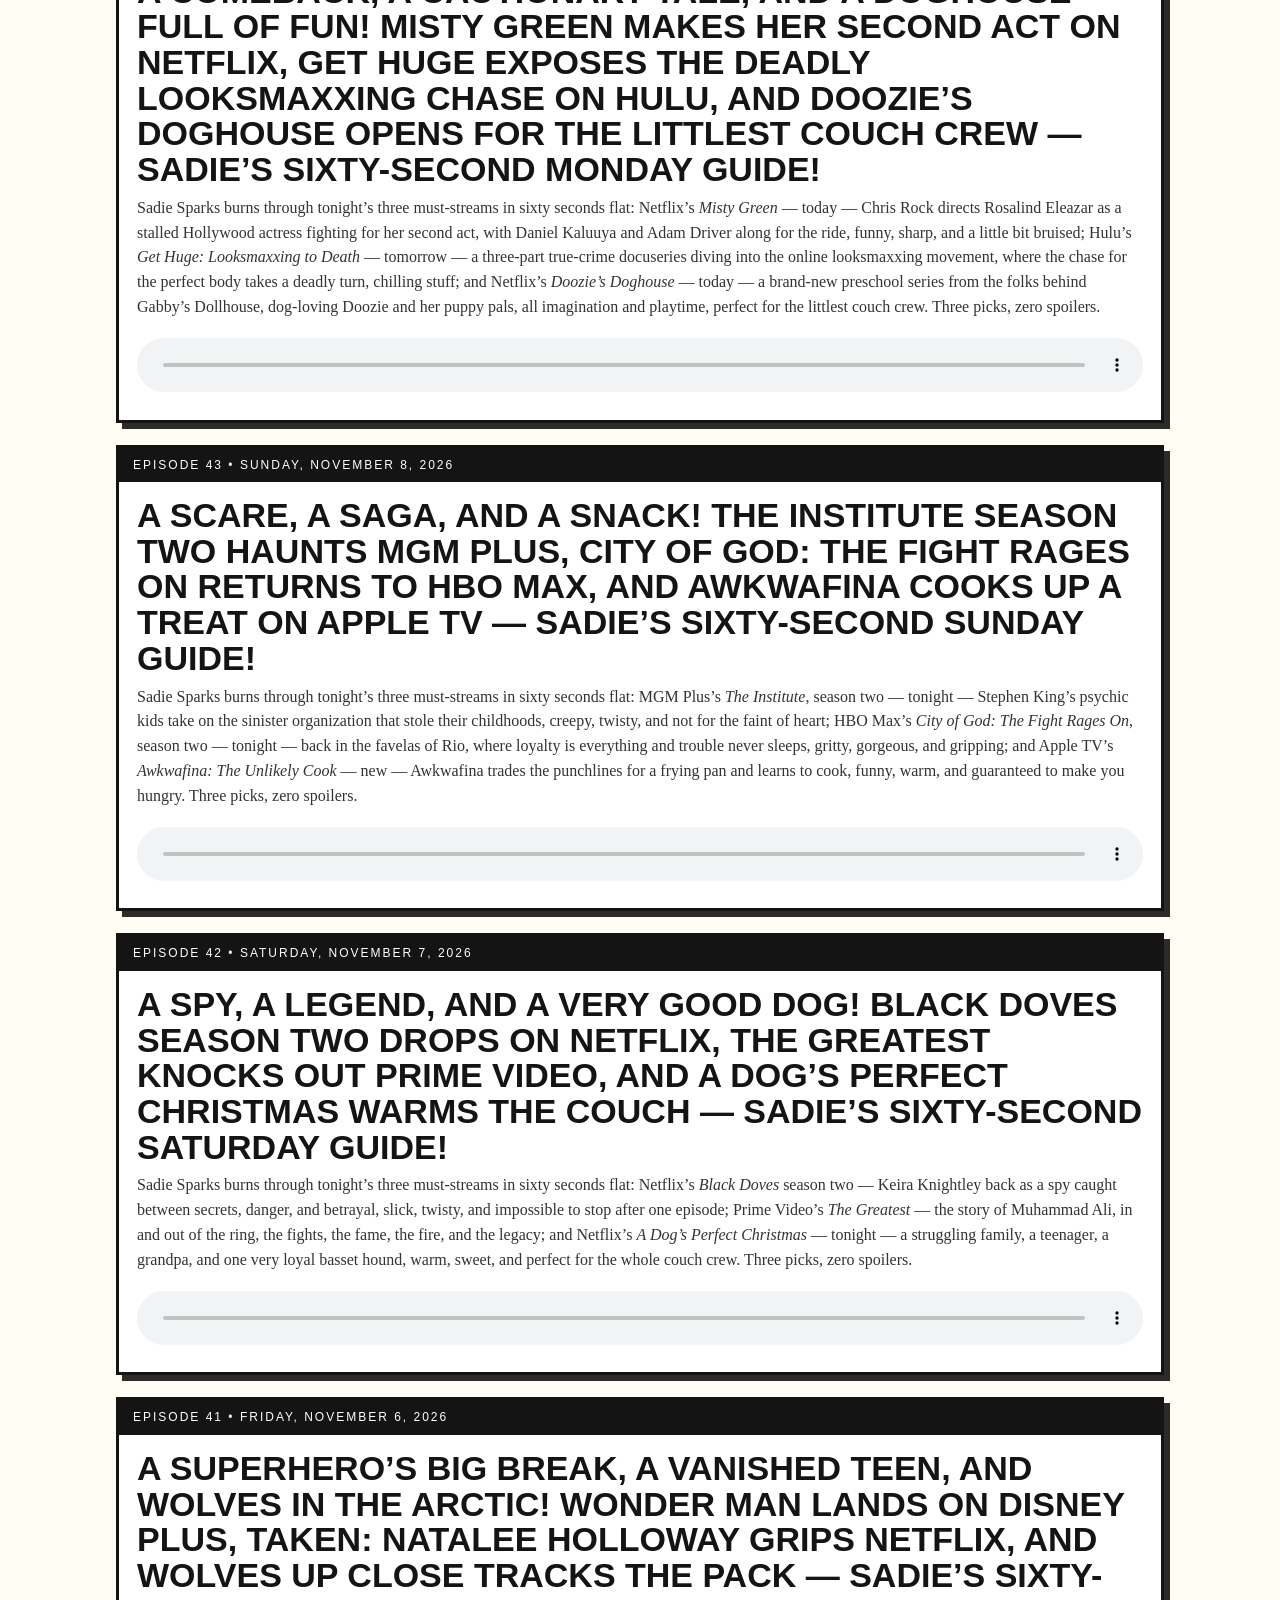
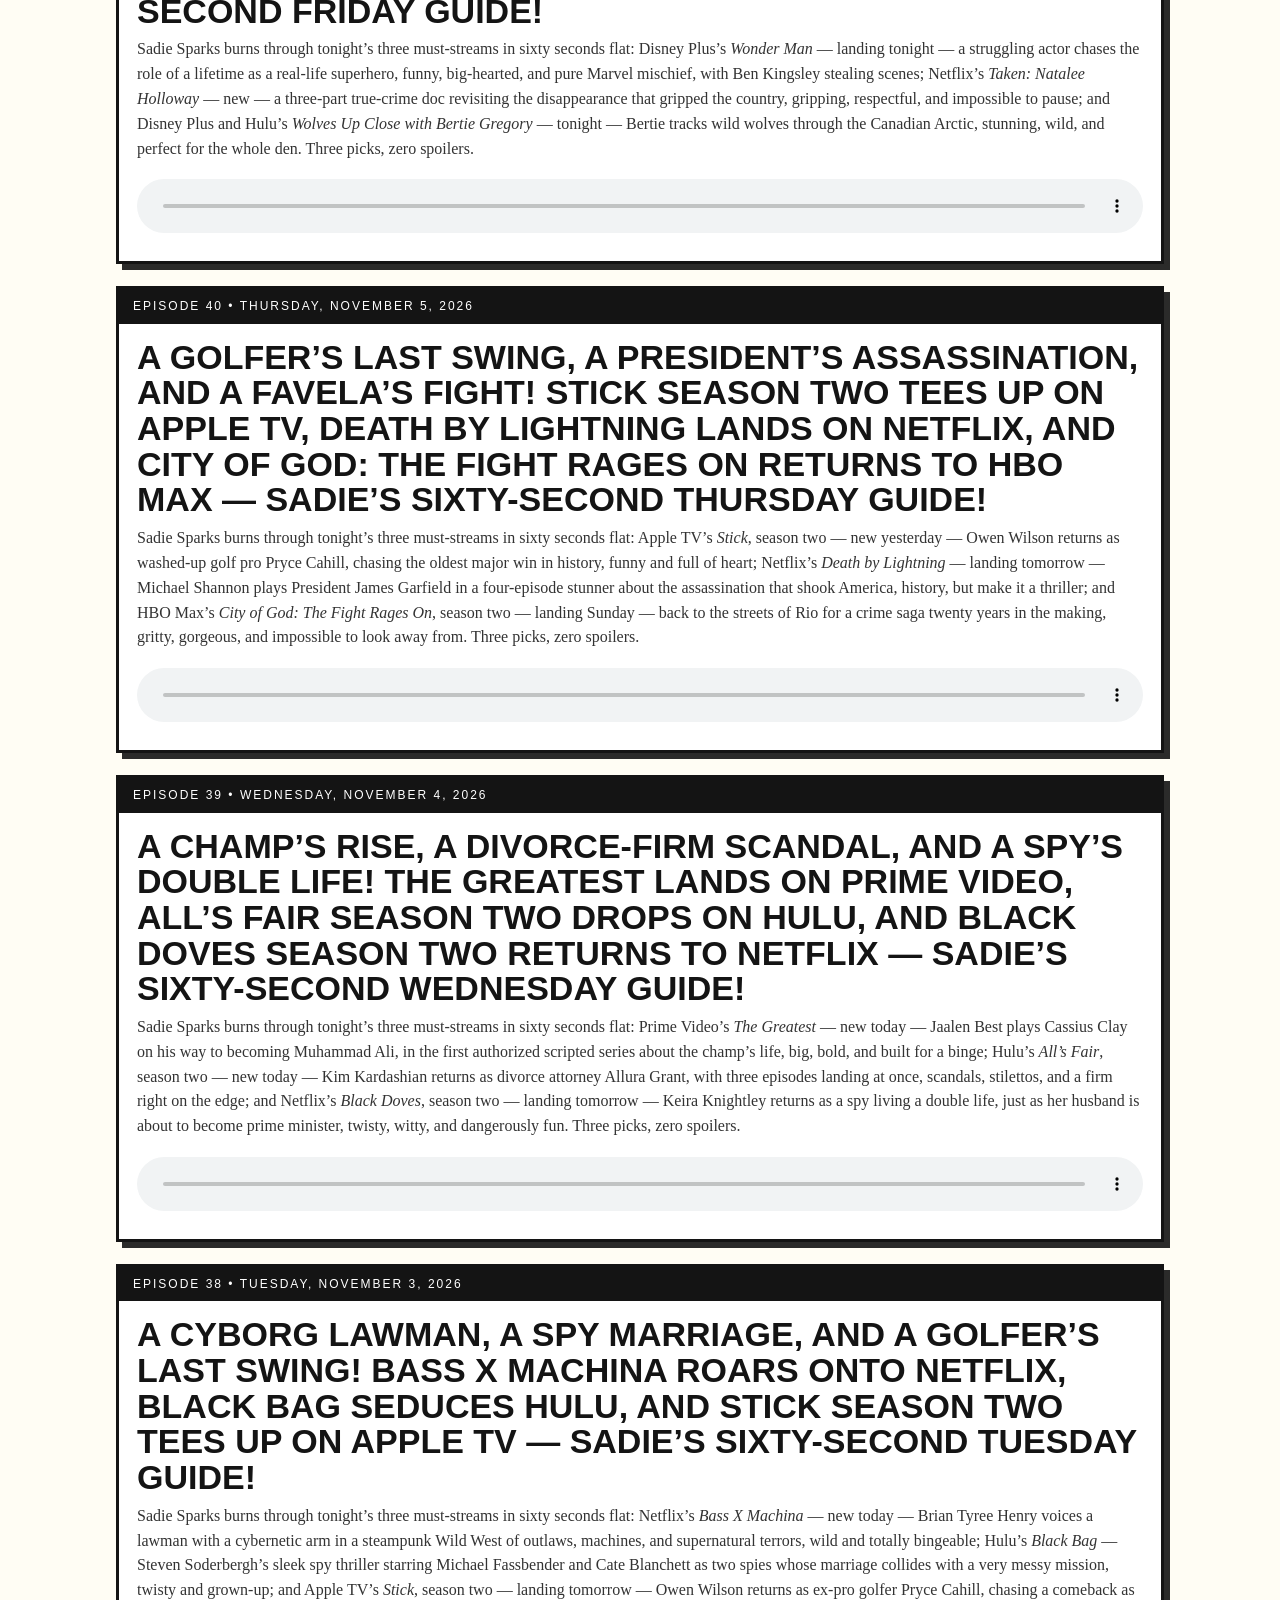
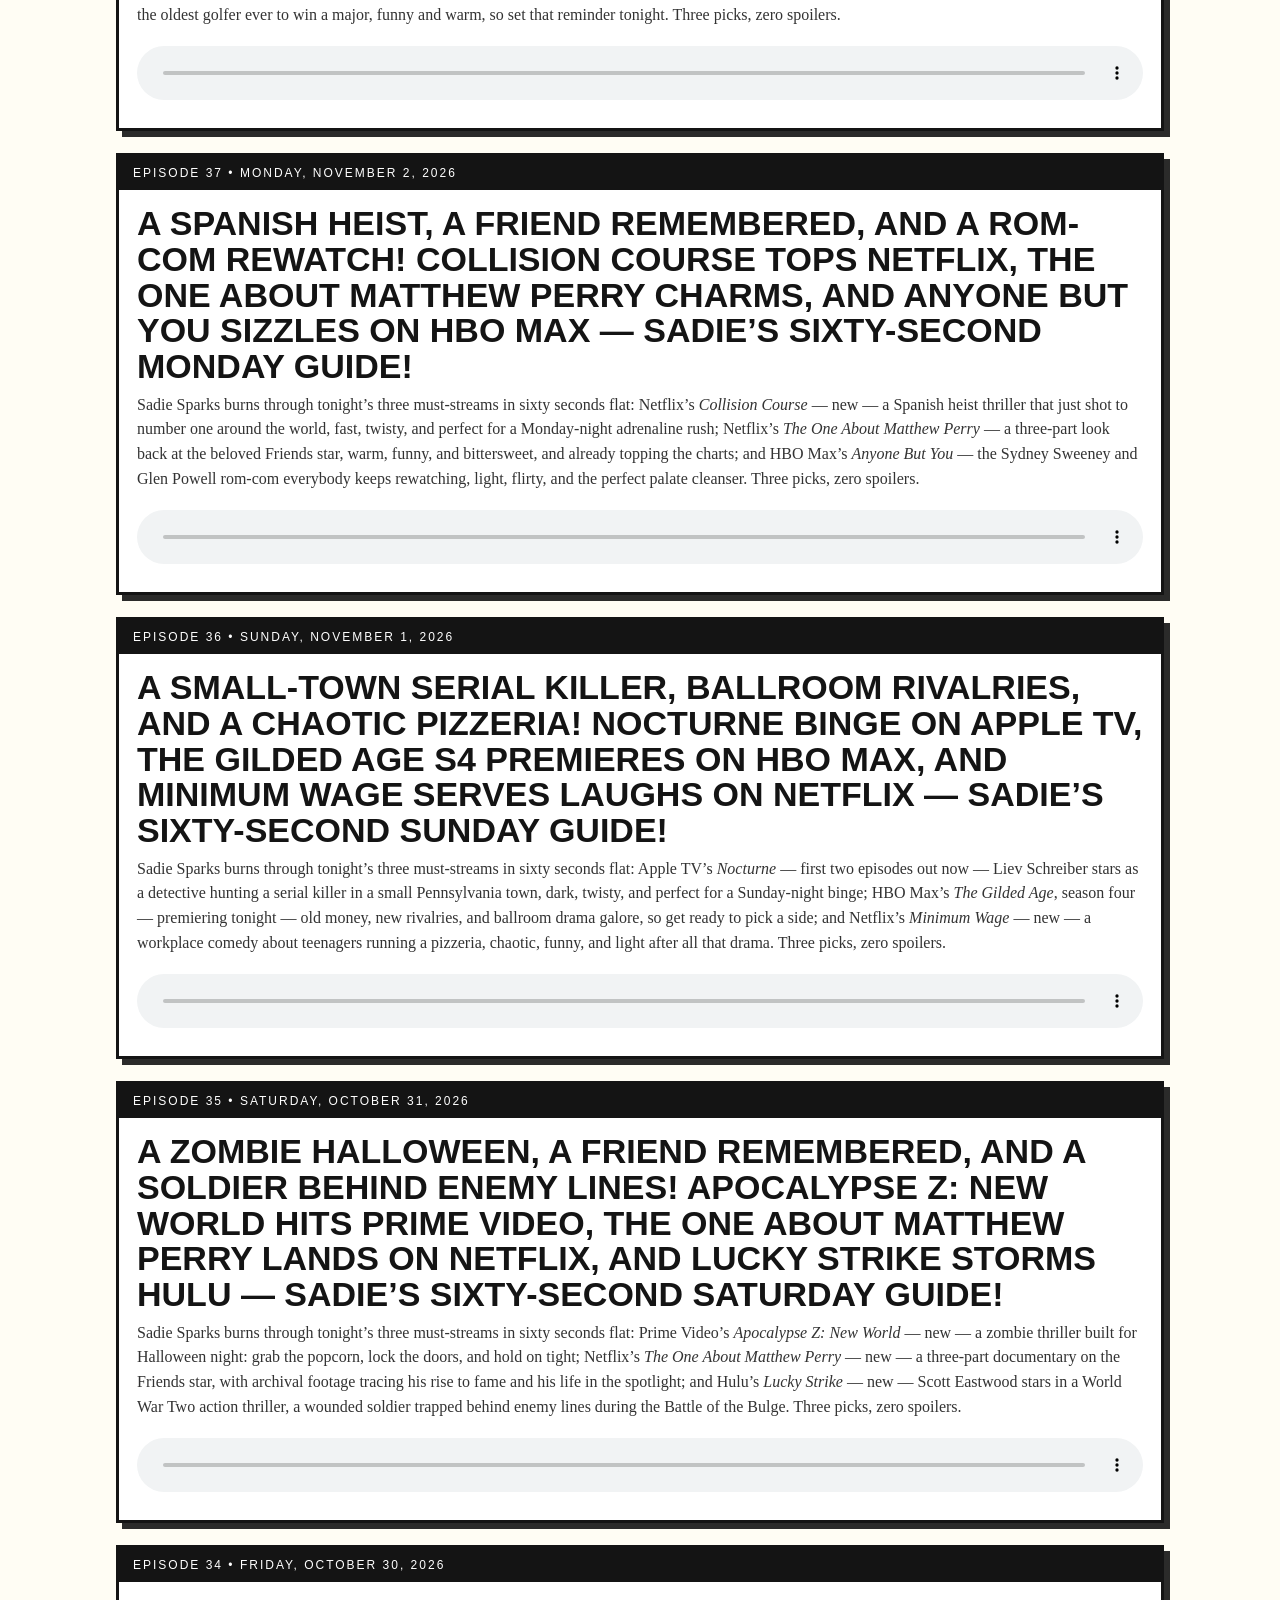
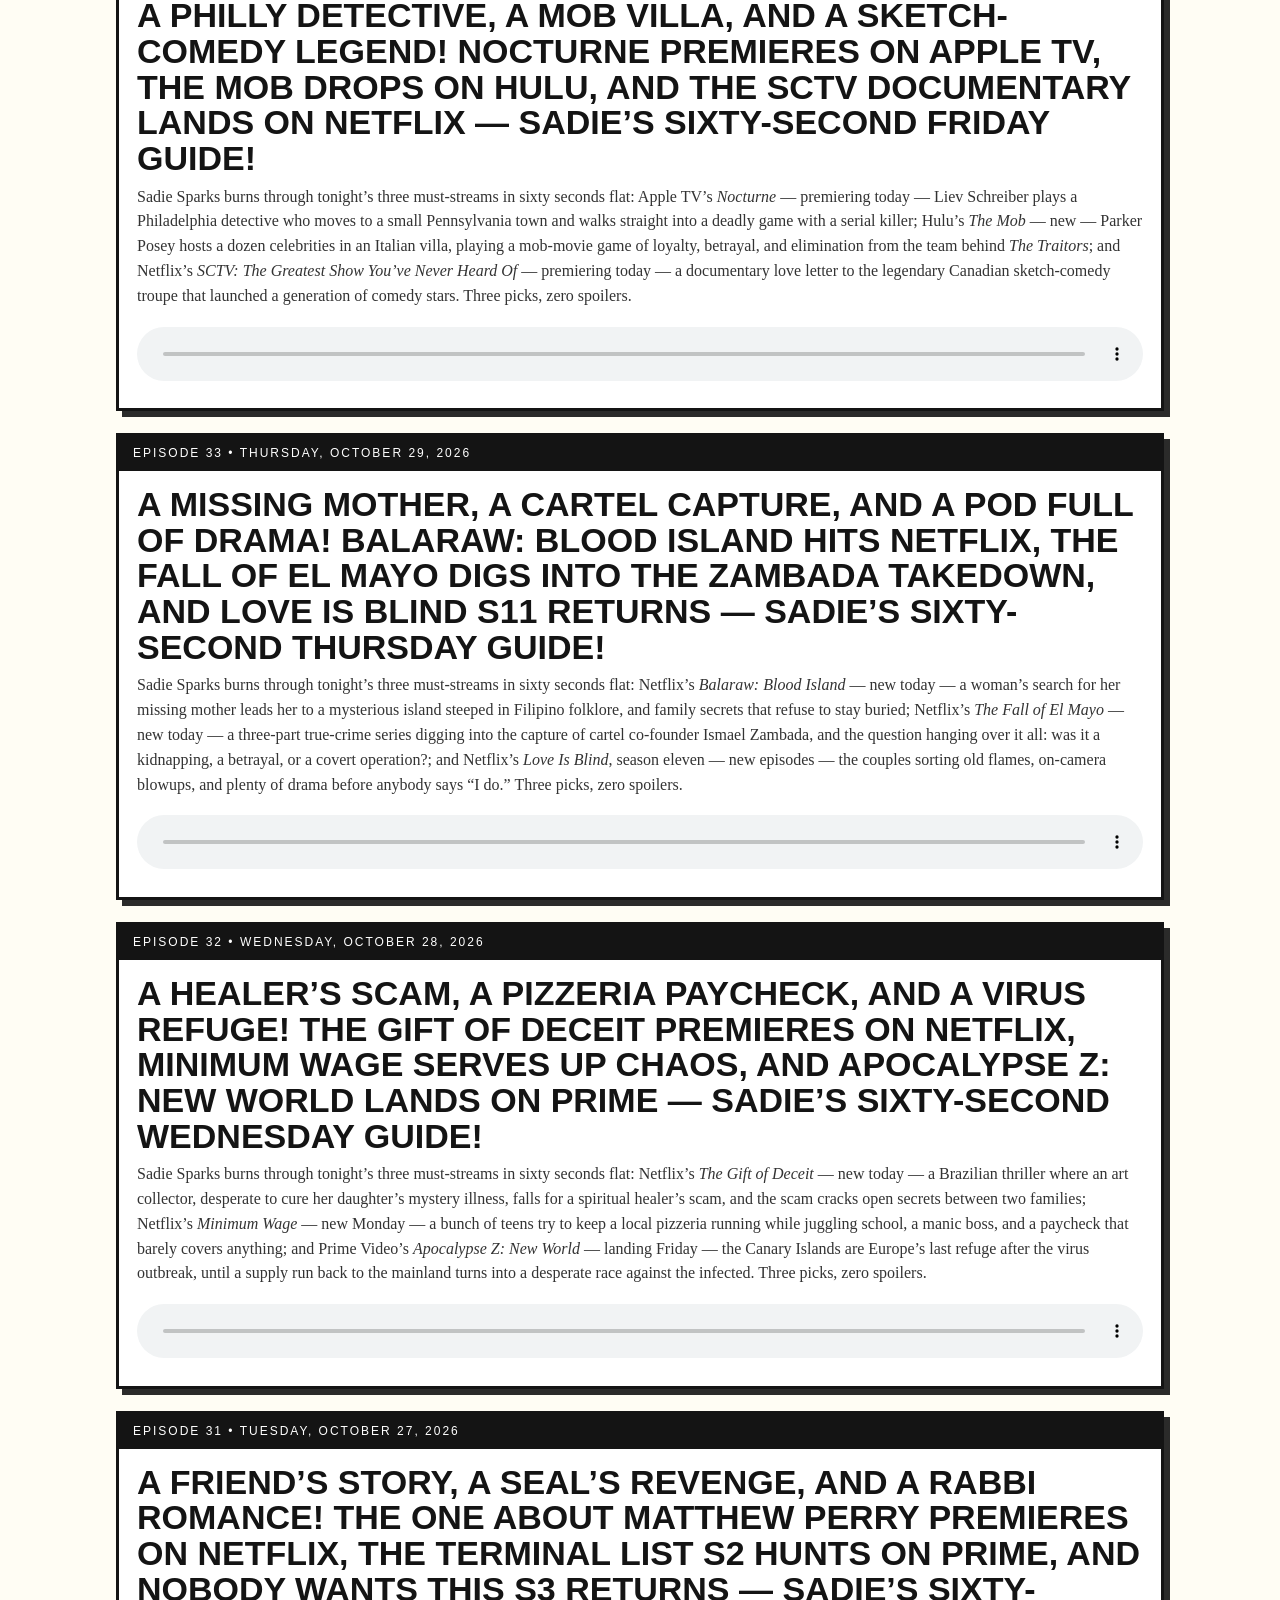
<file: watch-list.html>
<!DOCTYPE html>
<html lang="en">
<head>
<meta charset="utf-8">
<meta name="viewport" content="width=device-width, initial-scale=1">
<title>The Watch List with Sadie Sparks — Radio Free DeLand</title>
<meta name="description" content="Every episode of The Watch List with Sadie Sparks, newest first. Sixty seconds on what to stream tonight. Radio Free DeLand, DeLand, Florida.">
<link rel="stylesheet" href="style.css">
</head>
<body>

<header class="masthead">
  <div class="masthead-inner">
    <div class="station-kicker">DeLand, Florida</div>
    <h1 class="station-name">Radio <span class="free">Free</span> DeLand</h1>
    <p class="station-tagline">&ldquo;The Heart and Soul of Volusia County&rdquo;</p>
  </div>
</header>

<nav class="mainnav" aria-label="Site">
  <ul>
    <li><a href="index.html">Home</a></li>
    <li><a href="listen.html">Listen Live</a></li>
    <li><a href="danner-line.html">The Danner Line</a></li>
    <li><a href="loud-clear.html">Loud &amp; Clear</a></li>
    <li><a href="left-turn-at-five.html">Left Turn at Five</a></li>
    <li><a href="sports-rap.html">Sports Rap</a></li>
    <li><a href="after-dark.html">DeLand After Dark</a></li>
    <li><a href="watch-list.html" class="active">The Watch List</a></li>
    <li><a href="about.html">About</a></li>
    <li><a href="https://www.speakpipe.com/radiofreedeland" target="_blank" rel="noopener">Listener Mailbox</a></li>
  </ul>
</nav>

<a class="townhall-banner" href="town-hall.html">
  <span class="townhall-banner-text"><strong>Special: AI Town Hall!</strong> All five shows, one table &mdash; the good, the bad, and the ugly of AI, plus your calls. 23 minutes of sparks.</span>
  <span class="townhall-banner-cta">Listen now &raquo;</span>
</a>

<a class="mailbox-banner" href="https://www.speakpipe.com/radiofreedeland" target="_blank" rel="noopener">
  <span class="mailbox-banner-text"><strong>Got something to say?</strong> Leave us a voicemail &mdash; you could end up on the air!</span>
  <span class="mailbox-banner-cta">Talk to us &raquo;</span>
</a>

<div class="wrap">

  <h2 class="section-head">The Watch List <span class="bang">!</span></h2>
  <p class="section-sub">With Sadie Sparks. Sixty seconds on what to stream tonight &mdash; new drops and trending titles, no spoilers. Newest first.</p>

  <article class="episode latest">
    <div class="ep-kicker"><span class="newflag">Latest</span> Episode 63 &bull; Saturday, November 28, 2026</div>
    <div class="ep-body">
      <h3 class="ep-title">STEAMY TEXAS WIVES, A MIDDLE-EARTH EPIC, AND A REINDEER WITH BIG DREAMS! Sadie&rsquo;s Sixty-Second Saturday Guide: Netflix&rsquo;s The Hunting Wives, Prime Video&rsquo;s The Lord of the Rings: The War of the Rohirrim, and Disney Plus&rsquo;s Dasher!</h3>
      <p class="ep-deck">Sadie Sparks burns through tonight&rsquo;s three must-streams in sixty seconds flat: Netflix&rsquo;s <em>The Hunting Wives</em>, season two &mdash; all eight episodes now streaming &mdash; Brittany Snow and Malin &Aring;kerman are back in Maple Brook, Texas, and John Stamos and Cam Gigandet just crashed the party, steamy, soapy, seriously twisty; Prime Video&rsquo;s <em>The Lord of the Rings: The War of the Rohirrim</em> &mdash; new today &mdash; an animated Middle-earth epic, a legendary king defends his people, with battles big enough to shake the mountains; and Disney Plus&rsquo;s <em>Dasher</em> &mdash; new today &mdash; the animated Christmas special about Santa&rsquo;s fastest reindeer, a brave little doe escapes the circus and chases her dream all the way to the North Pole. Three picks, zero spoilers.</p>
      <audio controls preload="none" src="audio/wl-063-full.mp3"></audio>
    </div>
  </article>
  <article class="episode">
    <div class="ep-kicker">Episode 62 &bull; Friday, November 27, 2026</div>
    <div class="ep-body">
      <h3 class="ep-title">A MAGICAL TREE, A CRIME THRILLER&rsquo;S FINAL CHAPTER, AND A HEARTBREAKING SPANISH DRAMA! Sadie&rsquo;s Sixty-Second Black Friday Guide: HBO Max&rsquo;s The Magic Faraway Tree, Netflix&rsquo;s Drishyam: The Conclusion, and Netflix&rsquo;s The Child!</h3>
      <p class="ep-deck">Sadie Sparks burns through tonight&rsquo;s three must-streams in sixty seconds flat: HBO Max&rsquo;s <em>The Magic Faraway Tree</em> &mdash; brand new today &mdash; Andrew Garfield and Claire Foy star in this Enid Blyton fantasy, a family moves to the countryside and their kids climb a tree into magical worlds; Netflix&rsquo;s <em>Drishyam: The Conclusion</em> &mdash; new today &mdash; Ajay Devgn is back for the third and final chapter of the hit crime thriller, a family man one step ahead of the law, with a secret that won&rsquo;t stay buried; and Netflix&rsquo;s <em>The Child</em> &mdash; a Spanish drama about a mother and a grandfather finding their way through grief after a tragedy in the Basque Country, beautiful, heartbreaking, and quietly hopeful. Three picks, zero spoilers.</p>
      <audio controls preload="none" src="audio/wl-062-full.mp3"></audio>
    </div>
  </article>
  <article class="episode">
    <div class="ep-kicker">Episode 61 &bull; Thursday, November 26, 2026</div>
    <div class="ep-body">
      <h3 class="ep-title">DANGEROUS TEXAS WIVES, A BLIZZARD MURDER TRIAL, AND A MAN WHO WON&rsquo;T STAY DEAD! Sadie&rsquo;s Sixty-Second Thursday Guide: Netflix&rsquo;s The Hunting Wives, Netflix&rsquo;s The Trials of Karen Read, and Hulu&rsquo;s Mickey 17!</h3>
      <p class="ep-deck">Sadie Sparks burns through tonight&rsquo;s three must-streams in sixty seconds flat: Netflix&rsquo;s <em>The Hunting Wives</em>, season two &mdash; brand new today &mdash; Brittany Snow and Malin &Aring;kerman are back in the Texas suburbs, where the friendships are dangerous and the secrets are even worse, all eight episodes drop at once; Netflix&rsquo;s <em>The Trials of Karen Read</em> &mdash; a three-part true-crime docuseries on the Boston police officer found dead in a blizzard, and the girlfriend who says she was framed, two trials, one case that split a whole town; and Hulu and Disney+&rsquo;s <em>Mickey 17</em> &mdash; Bong Joon-ho&rsquo;s sci-fi dark comedy starring Robert Pattinson as a worker who dies on the job and gets printed out fresh, until one copy refuses to go away. Three picks, zero spoilers.</p>
      <audio controls preload="none" src="audio/wl-061-full.mp3"></audio>
    </div>
  </article>
  <article class="episode">
    <div class="ep-kicker">Episode 60 &bull; Wednesday, November 25, 2026</div>
    <div class="ep-body">
      <h3 class="ep-title">A FUGITIVE BLADE RUNNER, A WARTIME BOWL GAME, AND A KID LEARNING TO STAND TALL! Sadie&rsquo;s Sixty-Second Wednesday Guide: Prime Video&rsquo;s Blade Runner 2099, Netflix&rsquo;s The Mosquito Bowl, and Apple TV&rsquo;s Way of the Warrior Kid!</h3>
      <p class="ep-deck">Sadie Sparks burns through tonight&rsquo;s three must-streams in sixty seconds flat: Prime Video&rsquo;s <em>Blade Runner 2099</em> &mdash; new today &mdash; Michelle Yeoh and Hunter Schafer star in this sci-fi limited series, a fugitive takes a Blade Runner&rsquo;s identity and teams up with a Replicant to crack a mystery that could shake Los Angeles, all eight episodes drop at once; Netflix&rsquo;s <em>The Mosquito Bowl</em> &mdash; new today &mdash; from the director of Friday Night Lights, a World War II drama where college football stars trade the gridiron for the front lines, one last game before everything changes; and Apple TV&rsquo;s <em>Way of the Warrior Kid</em> &mdash; new today &mdash; Chris Pratt helps a shy kid find his backbone in this feel-good family film, heart, laughs, and a whole lot of push-ups. Three picks, zero spoilers.</p>
      <audio controls preload="none" src="audio/wl-060-full.mp3"></audio>
    </div>
  </article>
  <article class="episode">
    <div class="ep-kicker">Episode 58 &bull; Monday, November 23, 2026</div>
    <div class="ep-body">
      <h3 class="ep-title">A TRIAL THAT SPLIT A STATE, DEMIGODS ON A MISSION, AND A HEIST AGAINST THE CLOCK! Sadie&rsquo;s Sixty-Second Monday Guide: Netflix&rsquo;s The Trials of Karen Read, Disney Plus&rsquo;s Percy Jackson and the Olympians, and Apple TV&rsquo;s 12 12 12!</h3>
      <p class="ep-deck">Sadie Sparks burns through tonight&rsquo;s three must-streams in sixty seconds flat: Netflix&rsquo;s <em>The Trials of Karen Read</em> &mdash; new today &mdash; the documentary series on the trial that had all of Massachusetts picking sides, a true-crime deep dive with twists you won&rsquo;t believe; Disney Plus&rsquo;s <em>Percy Jackson and the Olympians</em>, season three &mdash; new today &mdash; the young demigods are back for another myth-packed adventure, perfect for the whole family tonight; and Apple TV&rsquo;s <em>12 12 12</em> &mdash; new today &mdash; a high-stakes heist thriller with a ticking clock, twisty, tense, and impossible to pause. Three picks, zero spoilers.</p>
      <audio controls preload="none" src="audio/wl-058-full.mp3"></audio>
    </div>
  </article>
  <article class="episode">
    <div class="ep-kicker">Episode 59 &bull; Tuesday, November 24, 2026</div>
    <div class="ep-body">
      <h3 class="ep-title">A CLONE WHO CAN&rsquo;T STAY DEAD, A CHRISTMAS CRUSH WITH A SECRET, AND ROB LOWE TELLING ALL! Sadie&rsquo;s Sixty-Second Tuesday Guide: Hulu&rsquo;s Mickey 17, Netflix&rsquo;s All for Christmas, and Netflix&rsquo;s Rob Lowe: The Outsider!</h3>
      <p class="ep-deck">Sadie Sparks burns through tonight&rsquo;s three must-streams in sixty seconds flat: Hulu&rsquo;s <em>Mickey 17</em> &mdash; new on Hulu &mdash; Bong Joon Ho&rsquo;s wild sci-fi comedy with Robert Pattinson as a disposable worker who dies on the job and gets cloned back to life, again and again; Netflix&rsquo;s <em>All for Christmas</em> &mdash; brand new today &mdash; a podcaster tests a holiday dating app and falls for a mystery man who turns out to be the renovator fixing up her grandma&rsquo;s Christmas Eve venue; and Netflix&rsquo;s <em>Rob Lowe: The Outsider</em> &mdash; new today &mdash; the Brat Packer turned West Wing star looks back on four decades in Hollywood, the highs, the lows, all of it. Three picks, zero spoilers.</p>
      <audio controls preload="none" src="audio/wl-059-full.mp3"></audio>
    </div>
  </article>
  <article class="episode">
    <div class="ep-kicker">Episode 57 &bull; Sunday, November 22, 2026</div>
    <div class="ep-body">
      <h3 class="ep-title">A WILDERNESS THAT WON&rsquo;T LET GO, A CRYPTO EMPIRE IN FLAMES, AND A COACH WHO BECAME A LEGEND! Sadie&rsquo;s Sixty-Second Sunday Guide: Paramount Plus&rsquo;s Yellowjackets, Netflix&rsquo;s The Altruists, and Prime Video&rsquo;s Madden!</h3>
      <p class="ep-deck">Sadie Sparks burns through tonight&rsquo;s three must-streams in sixty seconds flat: Paramount Plus&rsquo;s <em>Yellowjackets</em>, season four &mdash; new today &mdash; the plane-crash survivors are back for the final season, with Molly Ringwald and June Squibb joining the wilderness, dark, twisty, and impossible to quit; Netflix&rsquo;s <em>The Altruists</em> &mdash; new today &mdash; Julia Garner and Anthony Boyle play Caroline Ellison and Sam Bankman-Fried, the rise and fall of a crypto empire, all eight episodes ready to binge; and Prime Video&rsquo;s <em>Madden</em> &mdash; new today &mdash; Nicolas Cage plays football legend John Madden, from a Super Bowl with the Raiders to building the video game that took over the world, a touchdown for sports fans. Three picks, zero spoilers.</p>
      <audio controls preload="none" src="audio/wl-057-full.mp3"></audio>
    </div>
  </article>
  <article class="episode">
    <div class="ep-kicker">Episode 56 &bull; Saturday, November 21, 2026</div>
    <div class="ep-body">
      <h3 class="ep-title">A DEMIGOD ON A QUEST, A HOUSEKEEPER IN A HAUNTED HIGH-RISE, AND A MARRIAGE OFF THE RAILS! Sadie&rsquo;s Sixty-Second Saturday Guide: Disney Plus&rsquo;s Percy Jackson, Prime Video&rsquo;s They Will Kill You, and HBO Max&rsquo;s The Roses!</h3>
      <p class="ep-deck">Sadie Sparks burns through tonight&rsquo;s three must-streams in sixty seconds flat: Disney Plus&rsquo;s <em>Percy Jackson and the Olympians</em>, season three &mdash; new today &mdash; Percy is back, racing monsters and outwitting gods on a quest across America, demigods, danger, and the whole family can pile on the couch for this one; Prime Video&rsquo;s <em>They Will Kill You</em> &mdash; new today &mdash; Zazie Beetz plays a housekeeper who takes a job in a fancy New York high-rise and discovers the residents are hiding something very, very bloody, gory, wild, and not for the faint of heart; and HBO Max&rsquo;s <em>The Roses</em> &mdash; new today &mdash; Benedict Cumberbatch and Olivia Colman play a picture-perfect couple whose marriage comes deliciously undone, a dark comedy that bites and keeps on biting. Three picks, zero spoilers.</p>
      <audio controls preload="none" src="audio/wl-056-full.mp3"></audio>
    </div>
  </article>
  <article class="episode">
    <div class="ep-kicker">Episode 55 &bull; Friday, November 20, 2026</div>
    <div class="ep-body">
      <h3 class="ep-title">A CHEF&rsquo;S WILD SUMMER, A MISSING-PERSON MYSTERY, AND A KID ON A MISSION! Sadie&rsquo;s Sixty-Second Friday Guide: HBO Max&rsquo;s Tony, Netflix&rsquo;s Heartland, and Apple TV&rsquo;s The Way of the Warrior Kid!</h3>
      <p class="ep-deck">Sadie Sparks burns through tonight&rsquo;s three must-streams in sixty seconds flat: HBO Max&rsquo;s <em>Tony</em> &mdash; new today &mdash; A24&rsquo;s biographical drama about a nineteen-year-old Anthony Bourdain stumbling into a chaotic Provincetown kitchen in the summer of seventy-five, the summer that made the chef; Netflix&rsquo;s <em>Heartland</em> &mdash; new today &mdash; Jessica Chastain plays a former country star searching for her missing niece, a dark Nashville mystery with a twist around every corner; and Apple TV&rsquo;s <em>The Way of the Warrior Kid</em> &mdash; new today &mdash; a kid teams up with his Navy SEAL uncle to get tougher, braver, and ready for anything, the whole family will cheer for this one. Three picks, zero spoilers.</p>
      <audio controls preload="none" src="audio/wl-055-full.mp3"></audio>
    </div>
  </article>
  <article class="episode">
    <div class="ep-kicker">Episode 54 &bull; Thursday, November 19, 2026</div>
    <div class="ep-body">
      <h3 class="ep-title">A CRYPTO CRASH, A FAIRY-TALE FLIP, AND A CATFISH COMEBACK! Sadie&rsquo;s Sixty-Second Thursday Guide: Netflix&rsquo;s The Altruists, Netflix&rsquo;s Steps, and The Circle Season Eight on Hulu!</h3>
      <p class="ep-deck">Sadie Sparks burns through tonight&rsquo;s three must-streams in sixty seconds flat: Netflix&rsquo;s <em>The Altruists</em> &mdash; new today &mdash; the limited series dramatizing the rise and collapse of the FTX crypto empire, big money, big egos, and a very big fall; Netflix&rsquo;s <em>Steps</em> &mdash; now streaming &mdash; an animated Cinderella musical comedy told through the stepsisters, with Ali Wong, Amanda Seyfried, Daniel Radcliffe, and Bette Midler, the fairy tale flipped on its head; and Hulu&rsquo;s <em>The Circle</em>, season eight &mdash; now streaming &mdash; the social-media reality game is back, catfish, alliances, and everybody rating everybody, trust no one. Three picks, zero spoilers.</p>
      <audio controls preload="none" src="audio/wl-054-full.mp3"></audio>
    </div>
  </article>
  <article class="episode">
    <div class="ep-kicker">Episode 53 &bull; Wednesday, November 18, 2026</div>
    <div class="ep-body">
      <h3 class="ep-title">A LEGEND, A MYSTERY, AND A CHRISTMAS EVE MEET-CUTE! Sadie&rsquo;s Sixty-Second Wednesday Guide: Prime Video&rsquo;s Madden, Netflix&rsquo;s Gentle Monster, and Hulu&rsquo;s The Baltimorons!</h3>
      <p class="ep-deck">Sadie Sparks burns through tonight&rsquo;s three must-streams in sixty seconds flat: Prime Video&rsquo;s <em>Madden</em> &mdash; dropping today &mdash; Nicolas Cage plays football legend John Madden, with Christian Bale as Raiders owner Al Davis, the coach, the broadcaster, the video game, all in one wild ride; Netflix&rsquo;s <em>Gentle Monster</em> &mdash; new today &mdash; L&eacute;a Seydoux plays a pianist whose perfect new life cracks open when police come knocking with questions about her husband, tense, elegant, and impossible to look away from; and Hulu&rsquo;s <em>The Baltimorons</em> &mdash; now streaming &mdash; a down-on-his-luck comic chips a tooth on Christmas Eve and lands in the chair of the sharpest dentist in Baltimore, one wild night, two lonely hearts, and the critics are loving it. Three picks, zero spoilers.</p>
      <audio controls preload="none" src="audio/wl-053-full.mp3"></audio>
    </div>
  </article>
  <article class="episode">
    <div class="ep-kicker">Episode 52 &bull; Tuesday, November 17, 2026</div>
    <div class="ep-body">
      <h3 class="ep-title">A SCARE, A SCAM, AND A STUNNER! Sadie&rsquo;s Sixty-Second Tuesday Guide: Netflix&rsquo;s Obsession, Hulu&rsquo;s The Circle, and I&rsquo;m Still Here!</h3>
      <p class="ep-deck">Sadie Sparks burns through tonight&rsquo;s three must-streams in sixty seconds flat: Netflix&rsquo;s <em>Obsession</em> &mdash; now streaming &mdash; the horror hit that scared up over $400 million in theaters, one date, one obsession, and a night that goes very, very wrong; Hulu&rsquo;s <em>The Circle</em> &mdash; back tonight &mdash; host Tinx welcomes a brand-new batch of celebrity players, catfish, alliances, and one very messy group chat; and Hulu&rsquo;s <em>I&rsquo;m Still Here</em> &mdash; now streaming &mdash; the Oscar-winning drama about a mother holding her family together in 1970s Brazil, beautiful, heartbreaking, and impossible to shake. Three picks, zero spoilers.</p>
      <audio controls preload="none" src="audio/wl-052-full.mp3"></audio>
    </div>
  </article>
  <article class="episode">
    <div class="ep-kicker">Episode 51 &bull; Monday, November 16, 2026</div>
    <div class="ep-body">
      <h3 class="ep-title">PROPHETIC VISIONS, A HIT SAGA, AND A TV SCANDAL! Sadie&rsquo;s Sixty-Second Monday Guide: Netflix&rsquo;s The Body, The Chosen Season Six, and Rivals Season Two!</h3>
      <p class="ep-deck">Sadie Sparks burns through tonight&rsquo;s three must-streams in sixty seconds flat: Netflix&rsquo;s <em>The Body</em> &mdash; now streaming &mdash; a Catholic school dance team&rsquo;s Halloween initiation goes horribly wrong and the girls start having prophetic visions, all eight episodes ready to binge tonight; Prime Video&rsquo;s <em>The Chosen</em>, season six &mdash; now streaming &mdash; the hit drama is back with three brand-new episodes, a fresh one landing every week through December sixth; and Hulu&rsquo;s <em>Rivals</em>, season two &mdash; now streaming &mdash; David Tennant and Aidan Turner are back fighting over 1980s British television, affairs, betrayals, and a funeral&rsquo;s worth of fallout. Three picks, zero spoilers.</p>
      <audio controls preload="none" src="audio/wl-051-full.mp3"></audio>
    </div>
  </article>
  <article class="episode">
    <div class="ep-kicker">Episode 50 &bull; Sunday, November 15, 2026</div>
    <div class="ep-body">
      <h3 class="ep-title">SISTERS, SIT-INS, AND A VERY CLUELESS FILM LESSON! Sadie&rsquo;s Sixty-Second Sunday Guide: Peacock Family Thrills, an Apple TV True Hero, and Netflix Movie Mayhem!</h3>
      <p class="ep-deck">Sadie Sparks burns through tonight&rsquo;s three must-streams in sixty seconds flat: Peacock&rsquo;s <em>The Good Daughter</em> &mdash; now streaming &mdash; Rose Byrne and Meghann Fahy play estranged sisters who reunite after a school shooting and start digging into the childhood trauma that connects it all; Apple TV&rsquo;s <em>Being Heumann</em> &mdash; now streaming &mdash; Ruth Madeley stars as disability rights hero Judy Heumann, leading the 1977 sit-in that changed the law, a true story that will leave you cheering; and Netflix&rsquo;s <em>Cunk on Cinema</em> &mdash; today &mdash; Diane Morgan&rsquo;s gloriously clueless Philomena Cunk takes on the entire history of movies, with Benedict Cumberbatch and Michael Bay along for the ride. Three picks, zero spoilers.</p>
      <audio controls preload="none" src="audio/wl-050-full.mp3"></audio>
    </div>
  </article>
  <article class="episode">
    <div class="ep-kicker">Episode 49 &bull; Saturday, November 14, 2026</div>
    <div class="ep-body">
      <h3 class="ep-title">DINOSAURS, DARK LORDS, AND MORMON WIVES IN THE O.C.! Sadie&rsquo;s Sixty-Second Saturday Guide: HBO Max Dino Chaos, Rings of Power Season Three, and Hulu Reality Drama!</h3>
      <p class="ep-deck">Sadie Sparks burns through tonight&rsquo;s three must-streams in sixty seconds flat: HBO Max&rsquo;s <em>The End of Oak Street</em> &mdash; yesterday &mdash; Anne Hathaway and Ewan McGregor play suburban parents whose whole neighborhood gets ripped out of 1982 and dropped into a world full of dinosaurs; Prime Video&rsquo;s <em>The Lord of the Rings: The Rings of Power</em>, season three &mdash; now streaming &mdash; the war between the Elves and Sauron rages on, the One Ring is nearly forged, and three episodes are waiting right now; and Hulu&rsquo;s <em>The Secret Lives of Mormon Wives: Orange County</em> &mdash; Thursday &mdash; the Mormon Wives drama packs up for the O.C., same secrets, new zip code, even bigger blowups. Three picks, zero spoilers.</p>
      <audio controls preload="none" src="audio/wl-049-full.mp3"></audio>
    </div>
  </article>
  <article class="episode">
    <div class="ep-kicker">Episode 48 &bull; Friday, November 13, 2026</div>
    <div class="ep-body">
      <h3 class="ep-title">A HEIST, A MISSING NIECE, AND A MARVEL ENCORE! Sadie&rsquo;s Sixty-Second Friday the 13th Guide: Apple TV Bank-Vault Thrills, Netflix Nashville Mystery, and a Disney Plus Superhero Return!</h3>
      <p class="ep-deck">Sadie Sparks burns through tonight&rsquo;s three must-streams in sixty seconds flat: Apple TV&rsquo;s <em>12 12 12</em> &mdash; today &mdash; Anthony Mackie and Jamie Dornan square off in a Zurich bank-vault heist, twelve months of planning, twelve hours of execution, twelve days of fallout; Netflix&rsquo;s <em>Heartland</em> &mdash; today &mdash; Jessica Chastain as a former country star out of seclusion, tracking down her missing niece in Nashville, secrets everywhere she looks; and Disney Plus&rsquo;s <em>Avengers: Endgame Encore</em> &mdash; today &mdash; the Marvel epic is back for an encore, grab the family, grab the popcorn, and relive the biggest team-up of them all. Three picks, zero spoilers.</p>
      <audio controls preload="none" src="audio/wl-048-full.mp3"></audio>
    </div>
  </article>
  <article class="episode">
    <div class="ep-kicker">Episode 47 &bull; Thursday, November 12, 2026</div>
    <div class="ep-body">
      <h3 class="ep-title">MORMON WIVES GO ORANGE COUNTY, AN EMPRESS BREAKS FREE, AND OWEN WILSON TEES OFF AGAIN! Sadie&rsquo;s Sixty-Second Thursday Guide: Hulu Reality Drama, Netflix Royal Heartbreak, and an Apple TV Golf Comeback!</h3>
      <p class="ep-deck">Sadie Sparks burns through tonight&rsquo;s three must-streams in sixty seconds flat: Hulu&rsquo;s <em>The Secret Lives of Mormon Wives: Orange County</em> &mdash; today &mdash; the reality hit heads south to Orange County, new faces, same delicious drama, and the group chat is already on fire; Netflix&rsquo;s <em>The Empress</em>, season three &mdash; today &mdash; the final six episodes, Sisi breaks free of the Vienna court, a fractured marriage, and a Hungarian revolutionary who changes everything; and Apple TV&rsquo;s <em>Stick</em>, season two &mdash; Owen Wilson&rsquo;s golf comedy is back, a washed-up pro, a teen prodigy, and a second shot at the big time, with a fresh episode this week. Three picks, zero spoilers.</p>
      <audio controls preload="none" src="audio/wl-047-full.mp3"></audio>
    </div>
  </article>
  <article class="episode">
    <div class="ep-kicker">Episode 46 &bull; Wednesday, November 11, 2026</div>
    <div class="ep-body">
      <h3 class="ep-title">MIDDLE-EARTH, A HAUNTED CONVENT, AND VERY BAD MANNERS! Rings of Power Season Three Drops on Prime Video, The Body Brings the Screams to Netflix, and Rivals Season Two Serves the Scandal on Hulu &mdash; Sadie&rsquo;s Sixty-Second Wednesday Guide!</h3>
      <p class="ep-deck">Sadie Sparks burns through tonight&rsquo;s three must-streams in sixty seconds flat: Prime Video&rsquo;s <em>The Lord of the Rings: The Rings of Power</em>, season three &mdash; today &mdash; the war between the Elves and Sauron rages on, the One Ring is nearly here, and three episodes drop tonight, epic, sweeping, and impossible to look away from; Netflix&rsquo;s <em>The Body</em> &mdash; today &mdash; a Catholic school dance team, an initiation rite at an abandoned convent gone terribly wrong, and prophetic visions setting off mass hysteria, eight episodes of pure sin; and Hulu&rsquo;s <em>Rivals</em>, season two, part two &mdash; today &mdash; Jilly Cooper&rsquo;s deliciously scandalous saga is back, sports minister Rupert Campbell-Black versus TV tycoon Tony Baddingham, and everybody&rsquo;s out for petty revenge. Three picks, zero spoilers.</p>
      <audio controls preload="none" src="audio/wl-046-full.mp3"></audio>
    </div>
  </article>
  <article class="episode">
    <div class="ep-kicker">Episode 45 &bull; Tuesday, November 10, 2026</div>
    <div class="ep-body">
      <h3 class="ep-title">A SPY, A SECOND CHANCE, AND A CAUTIONARY TALE! Black Doves Season Two Returns to Netflix, Reminders of Him Breaks Hearts on Netflix, and Get Huge Exposes the Deadly Looksmaxxing Chase on Hulu &mdash; Sadie&rsquo;s Sixty-Second Tuesday Guide!</h3>
      <p class="ep-deck">Sadie Sparks burns through tonight&rsquo;s three must-streams in sixty seconds flat: Netflix&rsquo;s <em>Black Doves</em>, season two &mdash; now streaming &mdash; Keira Knightley is back as spy Helen Webb, her husband about to become prime minister while she keeps selling secrets to the shadowy Black Doves, six episodes, all streaming, slick, twisty, and impossible to stop after one episode; Netflix&rsquo;s <em>Reminders of Him</em> &mdash; today &mdash; Colleen Hoover&rsquo;s tearjerker, Maika Monroe as Kenna, out of prison and fighting to meet the daughter she&rsquo;s never known, with a little help from Ledger, played by Tyriq Withers, bring the tissues; and Hulu&rsquo;s <em>Get Huge: Looksmaxxing to Death</em> &mdash; today &mdash; a three-part true-crime docuseries on the online looksmaxxing movement, where the chase for the perfect body takes a deadly turn, chilling stuff. Three picks, zero spoilers.</p>
      <audio controls preload="none" src="audio/wl-045-full.mp3"></audio>
    </div>
  </article>
  <article class="episode">
    <div class="ep-kicker">Episode 44 &bull; Monday, November 9, 2026</div>
    <div class="ep-body">
      <h3 class="ep-title">A COMEBACK, A CAUTIONARY TALE, AND A DOGHOUSE FULL OF FUN! Misty Green Makes Her Second Act on Netflix, Get Huge Exposes the Deadly Looksmaxxing Chase on Hulu, and Doozie&rsquo;s Doghouse Opens for the Littlest Couch Crew &mdash; Sadie&rsquo;s Sixty-Second Monday Guide!</h3>
      <p class="ep-deck">Sadie Sparks burns through tonight&rsquo;s three must-streams in sixty seconds flat: Netflix&rsquo;s <em>Misty Green</em> &mdash; today &mdash; Chris Rock directs Rosalind Eleazar as a stalled Hollywood actress fighting for her second act, with Daniel Kaluuya and Adam Driver along for the ride, funny, sharp, and a little bit bruised; Hulu&rsquo;s <em>Get Huge: Looksmaxxing to Death</em> &mdash; tomorrow &mdash; a three-part true-crime docuseries diving into the online looksmaxxing movement, where the chase for the perfect body takes a deadly turn, chilling stuff; and Netflix&rsquo;s <em>Doozie&rsquo;s Doghouse</em> &mdash; today &mdash; a brand-new preschool series from the folks behind Gabby&rsquo;s Dollhouse, dog-loving Doozie and her puppy pals, all imagination and playtime, perfect for the littlest couch crew. Three picks, zero spoilers.</p>
      <audio controls preload="none" src="audio/wl-044-full.mp3"></audio>
    </div>
  </article>
  <article class="episode">
    <div class="ep-kicker">Episode 43 &bull; Sunday, November 8, 2026</div>
    <div class="ep-body">
      <h3 class="ep-title">A SCARE, A SAGA, AND A SNACK! The Institute Season Two Haunts MGM Plus, City of God: The Fight Rages On Returns to HBO Max, and Awkwafina Cooks Up a Treat on Apple TV &mdash; Sadie&rsquo;s Sixty-Second Sunday Guide!</h3>
      <p class="ep-deck">Sadie Sparks burns through tonight&rsquo;s three must-streams in sixty seconds flat: MGM Plus&rsquo;s <em>The Institute</em>, season two &mdash; tonight &mdash; Stephen King&rsquo;s psychic kids take on the sinister organization that stole their childhoods, creepy, twisty, and not for the faint of heart; HBO Max&rsquo;s <em>City of God: The Fight Rages On</em>, season two &mdash; tonight &mdash; back in the favelas of Rio, where loyalty is everything and trouble never sleeps, gritty, gorgeous, and gripping; and Apple TV&rsquo;s <em>Awkwafina: The Unlikely Cook</em> &mdash; new &mdash; Awkwafina trades the punchlines for a frying pan and learns to cook, funny, warm, and guaranteed to make you hungry. Three picks, zero spoilers.</p>
      <audio controls preload="none" src="audio/wl-043-full.mp3"></audio>
    </div>
  </article>
  <article class="episode">
    <div class="ep-kicker">Episode 42 &bull; Saturday, November 7, 2026</div>
    <div class="ep-body">
      <h3 class="ep-title">A SPY, A LEGEND, AND A VERY GOOD DOG! Black Doves Season Two Drops on Netflix, The Greatest Knocks Out Prime Video, and A Dog&rsquo;s Perfect Christmas Warms the Couch &mdash; Sadie&rsquo;s Sixty-Second Saturday Guide!</h3>
      <p class="ep-deck">Sadie Sparks burns through tonight&rsquo;s three must-streams in sixty seconds flat: Netflix&rsquo;s <em>Black Doves</em> season two &mdash; Keira Knightley back as a spy caught between secrets, danger, and betrayal, slick, twisty, and impossible to stop after one episode; Prime Video&rsquo;s <em>The Greatest</em> &mdash; the story of Muhammad Ali, in and out of the ring, the fights, the fame, the fire, and the legacy; and Netflix&rsquo;s <em>A Dog&rsquo;s Perfect Christmas</em> &mdash; tonight &mdash; a struggling family, a teenager, a grandpa, and one very loyal basset hound, warm, sweet, and perfect for the whole couch crew. Three picks, zero spoilers.</p>
      <audio controls preload="none" src="audio/wl-042-full.mp3"></audio>
    </div>
  </article>
  <article class="episode">
    <div class="ep-kicker">Episode 41 &bull; Friday, November 6, 2026</div>
    <div class="ep-body">
      <h3 class="ep-title">A SUPERHERO&rsquo;S BIG BREAK, A VANISHED TEEN, AND WOLVES IN THE ARCTIC! Wonder Man Lands on Disney Plus, Taken: Natalee Holloway Grips Netflix, and Wolves Up Close Tracks the Pack &mdash; Sadie&rsquo;s Sixty-Second Friday Guide!</h3>
      <p class="ep-deck">Sadie Sparks burns through tonight&rsquo;s three must-streams in sixty seconds flat: Disney Plus&rsquo;s <em>Wonder Man</em> &mdash; landing tonight &mdash; a struggling actor chases the role of a lifetime as a real-life superhero, funny, big-hearted, and pure Marvel mischief, with Ben Kingsley stealing scenes; Netflix&rsquo;s <em>Taken: Natalee Holloway</em> &mdash; new &mdash; a three-part true-crime doc revisiting the disappearance that gripped the country, gripping, respectful, and impossible to pause; and Disney Plus and Hulu&rsquo;s <em>Wolves Up Close with Bertie Gregory</em> &mdash; tonight &mdash; Bertie tracks wild wolves through the Canadian Arctic, stunning, wild, and perfect for the whole den. Three picks, zero spoilers.</p>
      <audio controls preload="none" src="audio/wl-041-full.mp3"></audio>
    </div>
  </article>
  <article class="episode">
    <div class="ep-kicker">Episode 40 &bull; Thursday, November 5, 2026</div>
    <div class="ep-body">
      <h3 class="ep-title">A GOLFER&rsquo;S LAST SWING, A PRESIDENT&rsquo;S ASSASSINATION, AND A FAVELA&rsquo;S FIGHT! Stick Season Two Tees Up on Apple TV, Death by Lightning Lands on Netflix, and City of God: The Fight Rages On Returns to HBO Max &mdash; Sadie&rsquo;s Sixty-Second Thursday Guide!</h3>
      <p class="ep-deck">Sadie Sparks burns through tonight&rsquo;s three must-streams in sixty seconds flat: Apple TV&rsquo;s <em>Stick</em>, season two &mdash; new yesterday &mdash; Owen Wilson returns as washed-up golf pro Pryce Cahill, chasing the oldest major win in history, funny and full of heart; Netflix&rsquo;s <em>Death by Lightning</em> &mdash; landing tomorrow &mdash; Michael Shannon plays President James Garfield in a four-episode stunner about the assassination that shook America, history, but make it a thriller; and HBO Max&rsquo;s <em>City of God: The Fight Rages On</em>, season two &mdash; landing Sunday &mdash; back to the streets of Rio for a crime saga twenty years in the making, gritty, gorgeous, and impossible to look away from. Three picks, zero spoilers.</p>
      <audio controls preload="none" src="audio/wl-040-full.mp3"></audio>
    </div>
  </article>
  <article class="episode">
    <div class="ep-kicker">Episode 39 &bull; Wednesday, November 4, 2026</div>
    <div class="ep-body">
      <h3 class="ep-title">A CHAMP&rsquo;S RISE, A DIVORCE-FIRM SCANDAL, AND A SPY&rsquo;S DOUBLE LIFE! The Greatest Lands on Prime Video, All&rsquo;s Fair Season Two Drops on Hulu, and Black Doves Season Two Returns to Netflix &mdash; Sadie&rsquo;s Sixty-Second Wednesday Guide!</h3>
      <p class="ep-deck">Sadie Sparks burns through tonight&rsquo;s three must-streams in sixty seconds flat: Prime Video&rsquo;s <em>The Greatest</em> &mdash; new today &mdash; Jaalen Best plays Cassius Clay on his way to becoming Muhammad Ali, in the first authorized scripted series about the champ&rsquo;s life, big, bold, and built for a binge; Hulu&rsquo;s <em>All&rsquo;s Fair</em>, season two &mdash; new today &mdash; Kim Kardashian returns as divorce attorney Allura Grant, with three episodes landing at once, scandals, stilettos, and a firm right on the edge; and Netflix&rsquo;s <em>Black Doves</em>, season two &mdash; landing tomorrow &mdash; Keira Knightley returns as a spy living a double life, just as her husband is about to become prime minister, twisty, witty, and dangerously fun. Three picks, zero spoilers.</p>
      <audio controls preload="none" src="audio/wl-039-full.mp3"></audio>
    </div>
  </article>
  <article class="episode">
    <div class="ep-kicker">Episode 38 &bull; Tuesday, November 3, 2026</div>
    <div class="ep-body">
      <h3 class="ep-title">A CYBORG LAWMAN, A SPY MARRIAGE, AND A GOLFER&rsquo;S LAST SWING! Bass X Machina Roars Onto Netflix, Black Bag Seduces Hulu, and Stick Season Two Tees Up on Apple TV &mdash; Sadie&rsquo;s Sixty-Second Tuesday Guide!</h3>
      <p class="ep-deck">Sadie Sparks burns through tonight&rsquo;s three must-streams in sixty seconds flat: Netflix&rsquo;s <em>Bass X Machina</em> &mdash; new today &mdash; Brian Tyree Henry voices a lawman with a cybernetic arm in a steampunk Wild West of outlaws, machines, and supernatural terrors, wild and totally bingeable; Hulu&rsquo;s <em>Black Bag</em> &mdash; Steven Soderbergh&rsquo;s sleek spy thriller starring Michael Fassbender and Cate Blanchett as two spies whose marriage collides with a very messy mission, twisty and grown-up; and Apple TV&rsquo;s <em>Stick</em>, season two &mdash; landing tomorrow &mdash; Owen Wilson returns as ex-pro golfer Pryce Cahill, chasing a comeback as the oldest golfer ever to win a major, funny and warm, so set that reminder tonight. Three picks, zero spoilers.</p>
      <audio controls preload="none" src="audio/wl-038-full.mp3"></audio>
    </div>
  </article>
  <article class="episode">
    <div class="ep-kicker">Episode 37 &bull; Monday, November 2, 2026</div>
    <div class="ep-body">
      <h3 class="ep-title">A SPANISH HEIST, A FRIEND REMEMBERED, AND A ROM-COM REWATCH! Collision Course Tops Netflix, The One About Matthew Perry Charms, and Anyone But You Sizzles on HBO Max &mdash; Sadie&rsquo;s Sixty-Second Monday Guide!</h3>
      <p class="ep-deck">Sadie Sparks burns through tonight&rsquo;s three must-streams in sixty seconds flat: Netflix&rsquo;s <em>Collision Course</em> &mdash; new &mdash; a Spanish heist thriller that just shot to number one around the world, fast, twisty, and perfect for a Monday-night adrenaline rush; Netflix&rsquo;s <em>The One About Matthew Perry</em> &mdash; a three-part look back at the beloved Friends star, warm, funny, and bittersweet, and already topping the charts; and HBO Max&rsquo;s <em>Anyone But You</em> &mdash; the Sydney Sweeney and Glen Powell rom-com everybody keeps rewatching, light, flirty, and the perfect palate cleanser. Three picks, zero spoilers.</p>
      <audio controls preload="none" src="audio/wl-037-full.mp3"></audio>
    </div>
  </article>
  <article class="episode">
    <div class="ep-kicker">Episode 36 &bull; Sunday, November 1, 2026</div>
    <div class="ep-body">
      <h3 class="ep-title">A SMALL-TOWN SERIAL KILLER, BALLROOM RIVALRIES, AND A CHAOTIC PIZZERIA! Nocturne Binge on Apple TV, The Gilded Age S4 Premieres on HBO Max, and Minimum Wage Serves Laughs on Netflix &mdash; Sadie&rsquo;s Sixty-Second Sunday Guide!</h3>
      <p class="ep-deck">Sadie Sparks burns through tonight&rsquo;s three must-streams in sixty seconds flat: Apple TV&rsquo;s <em>Nocturne</em> &mdash; first two episodes out now &mdash; Liev Schreiber stars as a detective hunting a serial killer in a small Pennsylvania town, dark, twisty, and perfect for a Sunday-night binge; HBO Max&rsquo;s <em>The Gilded Age</em>, season four &mdash; premiering tonight &mdash; old money, new rivalries, and ballroom drama galore, so get ready to pick a side; and Netflix&rsquo;s <em>Minimum Wage</em> &mdash; new &mdash; a workplace comedy about teenagers running a pizzeria, chaotic, funny, and light after all that drama. Three picks, zero spoilers.</p>
      <audio controls preload="none" src="audio/wl-036-full.mp3"></audio>
    </div>
  </article>
  <article class="episode">
    <div class="ep-kicker">Episode 35 &bull; Saturday, October 31, 2026</div>
    <div class="ep-body">
      <h3 class="ep-title">A ZOMBIE HALLOWEEN, A FRIEND REMEMBERED, AND A SOLDIER BEHIND ENEMY LINES! Apocalypse Z: New World Hits Prime Video, The One About Matthew Perry Lands on Netflix, and Lucky Strike Storms Hulu &mdash; Sadie&rsquo;s Sixty-Second Saturday Guide!</h3>
      <p class="ep-deck">Sadie Sparks burns through tonight&rsquo;s three must-streams in sixty seconds flat: Prime Video&rsquo;s <em>Apocalypse Z: New World</em> &mdash; new &mdash; a zombie thriller built for Halloween night: grab the popcorn, lock the doors, and hold on tight; Netflix&rsquo;s <em>The One About Matthew Perry</em> &mdash; new &mdash; a three-part documentary on the Friends star, with archival footage tracing his rise to fame and his life in the spotlight; and Hulu&rsquo;s <em>Lucky Strike</em> &mdash; new &mdash; Scott Eastwood stars in a World War Two action thriller, a wounded soldier trapped behind enemy lines during the Battle of the Bulge. Three picks, zero spoilers.</p>
      <audio controls preload="none" src="audio/wl-035-full.mp3"></audio>
    </div>
  </article>
  <article class="episode">
    <div class="ep-kicker">Episode 34 &bull; Friday, October 30, 2026</div>
    <div class="ep-body">
      <h3 class="ep-title">A PHILLY DETECTIVE, A MOB VILLA, AND A SKETCH-COMEDY LEGEND! Nocturne Premieres on Apple TV, The Mob Drops on Hulu, and the SCTV Documentary Lands on Netflix &mdash; Sadie&rsquo;s Sixty-Second Friday Guide!</h3>
      <p class="ep-deck">Sadie Sparks burns through tonight&rsquo;s three must-streams in sixty seconds flat: Apple TV&rsquo;s <em>Nocturne</em> &mdash; premiering today &mdash; Liev Schreiber plays a Philadelphia detective who moves to a small Pennsylvania town and walks straight into a deadly game with a serial killer; Hulu&rsquo;s <em>The Mob</em> &mdash; new &mdash; Parker Posey hosts a dozen celebrities in an Italian villa, playing a mob-movie game of loyalty, betrayal, and elimination from the team behind <em>The Traitors</em>; and Netflix&rsquo;s <em>SCTV: The Greatest Show You&rsquo;ve Never Heard Of</em> &mdash; premiering today &mdash; a documentary love letter to the legendary Canadian sketch-comedy troupe that launched a generation of comedy stars. Three picks, zero spoilers.</p>
      <audio controls preload="none" src="audio/wl-034-full.mp3"></audio>
    </div>
  </article>
  <article class="episode">
    <div class="ep-kicker">Episode 33 &bull; Thursday, October 29, 2026</div>
    <div class="ep-body">
      <h3 class="ep-title">A MISSING MOTHER, A CARTEL CAPTURE, AND A POD FULL OF DRAMA! Balaraw: Blood Island Hits Netflix, The Fall of El Mayo Digs Into the Zambada Takedown, and Love Is Blind S11 Returns &mdash; Sadie&rsquo;s Sixty-Second Thursday Guide!</h3>
      <p class="ep-deck">Sadie Sparks burns through tonight&rsquo;s three must-streams in sixty seconds flat: Netflix&rsquo;s <em>Balaraw: Blood Island</em> &mdash; new today &mdash; a woman&rsquo;s search for her missing mother leads her to a mysterious island steeped in Filipino folklore, and family secrets that refuse to stay buried; Netflix&rsquo;s <em>The Fall of El Mayo</em> &mdash; new today &mdash; a three-part true-crime series digging into the capture of cartel co-founder Ismael Zambada, and the question hanging over it all: was it a kidnapping, a betrayal, or a covert operation?; and Netflix&rsquo;s <em>Love Is Blind</em>, season eleven &mdash; new episodes &mdash; the couples sorting old flames, on-camera blowups, and plenty of drama before anybody says &ldquo;I do.&rdquo; Three picks, zero spoilers.</p>
      <audio controls preload="none" src="audio/wl-033-full.mp3"></audio>
    </div>
  </article>
  <article class="episode">
    <div class="ep-kicker">Episode 32 &bull; Wednesday, October 28, 2026</div>
    <div class="ep-body">
      <h3 class="ep-title">A HEALER&rsquo;S SCAM, A PIZZERIA PAYCHECK, AND A VIRUS REFUGE! The Gift of Deceit Premieres on Netflix, Minimum Wage Serves Up Chaos, and Apocalypse Z: New World Lands on Prime &mdash; Sadie&rsquo;s Sixty-Second Wednesday Guide!</h3>
      <p class="ep-deck">Sadie Sparks burns through tonight&rsquo;s three must-streams in sixty seconds flat: Netflix&rsquo;s <em>The Gift of Deceit</em> &mdash; new today &mdash; a Brazilian thriller where an art collector, desperate to cure her daughter&rsquo;s mystery illness, falls for a spiritual healer&rsquo;s scam, and the scam cracks open secrets between two families; Netflix&rsquo;s <em>Minimum Wage</em> &mdash; new Monday &mdash; a bunch of teens try to keep a local pizzeria running while juggling school, a manic boss, and a paycheck that barely covers anything; and Prime Video&rsquo;s <em>Apocalypse Z: New World</em> &mdash; landing Friday &mdash; the Canary Islands are Europe&rsquo;s last refuge after the virus outbreak, until a supply run back to the mainland turns into a desperate race against the infected. Three picks, zero spoilers.</p>
      <audio controls preload="none" src="audio/wl-032-full.mp3"></audio>
    </div>
  </article>
  <article class="episode">
    <div class="ep-kicker">Episode 31 &bull; Tuesday, October 27, 2026</div>
    <div class="ep-body">
      <h3 class="ep-title">A FRIEND&rsquo;S STORY, A SEAL&rsquo;S REVENGE, AND A RABBI ROMANCE! The One About Matthew Perry Premieres on Netflix, The Terminal List S2 Hunts on Prime, and Nobody Wants This S3 Returns &mdash; Sadie&rsquo;s Sixty-Second Tuesday Guide!</h3>
      <p class="ep-deck">Sadie Sparks burns through tonight&rsquo;s three must-streams in sixty seconds flat: Netflix&rsquo;s <em>The One About Matthew Perry</em> &mdash; premiering today &mdash; a three-part documentary on the beloved Friends star, from his rise to stardom through his fight for sobriety, with family and friends telling the story; Prime Video&rsquo;s <em>The Terminal List</em>, season two &mdash; Chris Pratt is back as former Navy SEAL James Reece, a wanted fugitive tangled in revenge, survival, and conspiracy at the very top; and Netflix&rsquo;s <em>Nobody Wants This</em>, season three &mdash; Kristen Bell and Adam Brody are back as the podcaster and the rabbi whose unlikely romance just keeps getting funnier. Three picks, zero spoilers.</p>
      <audio controls preload="none" src="audio/wl-031-full.mp3"></audio>
    </div>
  </article>
  <article class="episode">
    <div class="ep-kicker">Episode 30 &bull; Monday, October 26, 2026</div>
    <div class="ep-body">
      <h3 class="ep-title">A DON GETS ELECTED IN AN ITALIAN VILLA! Parker Posey&rsquo;s The Mob Lands on Hulu, Teenagers Run a Chaotic Pizzeria on Netflix, and Affleck&rsquo;s Animals Still Rules the Charts &mdash; Sadie&rsquo;s Sixty-Second Monday Guide!</h3>
      <p class="ep-deck">Sadie Sparks burns through tonight&rsquo;s three must-streams in sixty seconds flat: Hulu&rsquo;s <em>The Mob</em> &mdash; premiering today &mdash; Parker Posey hosts twelve celebrities in an Italian villa, and every episode they elect a don with absolute power over who stays and who gets whacked; Netflix&rsquo;s <em>Minimum Wage</em> &mdash; premiering today &mdash; a mockumentary comedy about teenagers running a chaotic pizzeria, with Randall Park as their manic boss, in bite-size episodes of about twelve minutes each; and Netflix&rsquo;s <em>Animals</em> &mdash; still number one &mdash; Ben Affleck directs and stars with Kerry Washington in a kidnapping thriller about a mayoral candidate scrambling to raise a ransom, and the secrets scrambling with them. Three picks, zero spoilers.</p>
      <audio controls preload="none" src="audio/wl-030-full.mp3"></audio>
    </div>
  </article>
  <article class="episode">
    <div class="ep-kicker">Episode 29 &bull; Sunday, October 25, 2026</div>
    <div class="ep-body">
      <h3 class="ep-title">LOVE, LIES AND A TELEKINETIC TEEN! Nobody Wants This Season Three Lands on Netflix, Where&rsquo;s Wanda S2 Snoops on Apple TV, and Carrie&rsquo;s Back on Prime &mdash; Sadie&rsquo;s Sixty-Second Sunday Guide!</h3>
      <p class="ep-deck">Sadie Sparks burns through tonight&rsquo;s three must-streams in sixty seconds flat: Netflix&rsquo;s <em>Nobody Wants This</em>, season three &mdash; Kristen Bell and Adam Brody are back as Joanne and Noah, moving in together, ten episodes all at once, and the laughs come with the luggage; Apple TV&rsquo;s <em>Where&rsquo;s Wanda</em>, season two &mdash; the Klatt family is back in small-town mystery mode, Wanda caught up in the town&rsquo;s criminal underbelly while her parents snoop on the neighbors to clear her name, dark comedy dry as a wink; and Prime Video&rsquo;s <em>Carrie</em> &mdash; Mike Flanagan&rsquo;s eight-episode take on Stephen King&rsquo;s telekinetic teen, just renewed for season two after topping the charts, perfect spooky-season viewing. Three picks, zero spoilers.</p>
      <audio controls preload="none" src="audio/wl-029-full.mp3"></audio>
    </div>
  </article>
  <article class="episode">
    <div class="ep-kicker">Episode 28 &bull; Saturday, October 24, 2026</div>
    <div class="ep-body">
      <h3 class="ep-title">MOM OR IMPOSTER? Hulu&rsquo;s Phony Asks the Creepiest Question on TV, Thirty Strangers Get Locked in a Real Prison on Netflix, and Moana Sails Live-Action Onto Disney+ &mdash; Sadie&rsquo;s Sixty-Second Saturday Guide!</h3>
      <p class="ep-deck">Sadie Sparks burns through tonight&rsquo;s three must-streams in sixty seconds flat: Hulu&rsquo;s <em>Phony</em> &mdash; streaming now &mdash; Connie Britton stars as a mom who might not be who she seems, after a car accident her teenage son wakes up convinced she has been replaced by an imposter, mystery, dark comedy, and a question you will be asking all week; Netflix&rsquo;s <em>The New Stanford Prison Experiment</em> &mdash; now streaming &mdash; thirty volunteers, one real prison, randomly split into guards and prisoners for two weeks, the most talked-about docuseries of the week, and it asks one big question: does power corrupt; and Disney+&rsquo;s live-action <em>Moana</em> &mdash; now streaming &mdash; a voyage beyond the reef, a demigod named Maui, and the perfect family movie night. Three picks, zero spoilers.</p>
      <audio controls preload="none" src="audio/wl-028-full.mp3"></audio>
    </div>
  </article>
  <article class="episode">
    <div class="ep-kicker">Episode 27 &bull; Friday, October 23, 2026</div>
    <div class="ep-body">
      <h3 class="ep-title">PRATT&rsquo;S BACK AND LUPIN&rsquo;S BACK! The Terminal List S2 Explodes on Prime, Assane Diop Robs Paris Blind, and Olivia Wilde&rsquo;s The Invite Crashes HBO Max Tonight &mdash; Sadie&rsquo;s Sixty-Second Friday Guide!</h3>
      <p class="ep-deck">Sadie Sparks burns through tonight&rsquo;s three must-streams in sixty seconds flat: Prime Video&rsquo;s <em>The Terminal List</em>, season two &mdash; Chris Pratt is back as James Reece, dragged into an international conspiracy from Mozambique to Moscow to Langley, heavy on the action, heavier on the payback; Netflix&rsquo;s <em>Lupin</em>, part four &mdash; streaming today &mdash; Omar Sy&rsquo;s gentleman thief Assane Diop pulls daring Paris museum robberies that blow his reputation sky-high, stylish, clever, impossible to stop watching; and HBO Max&rsquo;s <em>The Invite</em> &mdash; premiering tonight &mdash; Olivia Wilde&rsquo;s acclaimed ensemble comedy with an all-star cast and big laughs, the perfect Friday night unwind. Three picks, zero spoilers.</p>
      <audio controls preload="none" src="audio/wl-027-full.mp3"></audio>
    </div>
  </article>
<article class="episode">
    <div class="ep-kicker">Episode 26 &bull; Thursday, October 22, 2026</div>
    <div class="ep-body">
      <h3 class="ep-title">Michael Myers Slashes Netflix! The Flores Massacre Premieres on HBO Max, and Sydney Sweeney Fakes a Whole Romance &mdash; Sadie&rsquo;s Sixty-Second Thursday Guide!</h3>
      <p class="ep-deck">Sadie Sparks burns through tonight&rsquo;s three must-streams in sixty seconds flat: Netflix&rsquo;s <em>Halloween Kills</em> &mdash; streaming now &mdash; Michael Myers stalks Haddonfield and Jamie Lee Curtis refuses to go quietly, the middle chapter of the rebooted trilogy, keep the lights on; HBO Max&rsquo;s <em>The Flores Massacre</em> &mdash; premiering today &mdash; the gripping true-crime docuseries following Mat&iacute;as Bagnato, sole survivor of one of the most shocking criminal cases in Argentine history, dark, intense, and impossible to switch off; and HBO Max&rsquo;s <em>Anyone But You</em> &mdash; streaming now &mdash; the enemies-to-lovers rom-com where Sydney Sweeney and Glen Powell fake-date their way through a destination wedding until everything goes hilariously off the rails. Three picks, zero spoilers.</p>
      <audio controls preload="none" src="audio/wl-026-full.mp3"></audio>
    </div>
  </article>

  <article class="episode">
    <div class="ep-kicker">Episode 25 &bull; Wednesday, October 21, 2026</div>
    <div class="ep-body">
      <h3 class="ep-title">Pratt Goes to Moscow! The Terminal List Season Two Drops All Eight Episodes on Prime, Live-Action Moana Sails onto Disney+, and the Slow Horses Face &ldquo;Judgment Day&rdquo; Tonight &mdash; Sadie&rsquo;s Sixty-Second Wednesday Guide!</h3>
      <p class="ep-deck">Sadie Sparks burns through tonight&rsquo;s three must-streams in sixty seconds flat: Prime Video&rsquo;s <em>The Terminal List</em>, season two &mdash; dropping today &mdash; Chris Pratt is back as Navy SEAL commander James Reece, chasing a conspiracy from Moscow to Langley, all eight episodes at once, lock the door; Disney+&rsquo;s live-action <em>Moana</em> &mdash; premiering today &mdash; the ocean adventure returns for the whole family, sail, sing, no sand in the couch; and Apple TV&rsquo;s <em>Slow Horses</em>, the season six finale &ldquo;Judgment Day&rdquo; &mdash; tonight &mdash; Olivia Cooke is back as Sid Baker and the secrets are NOT staying buried, spy drama at its sneakiest. Three picks, zero spoilers.</p>
      <audio controls preload="none" src="audio/wl-025-full.mp3"></audio>
    </div>
  </article>

  <article class="episode">
    <div class="ep-kicker">Episode 24 &bull; Tuesday, October 20, 2026</div>
    <div class="ep-body">
      <h3 class="ep-title">Is That Woman Really Your Mom? Hulu&rsquo;s Phony Premieres Today, the Stanford Prison Experiment Gets Real Wednesday, and Nobody Wants This Is Back Thursday &mdash; Sadie&rsquo;s Sixty-Second Tuesday Guide!</h3>
      <p class="ep-deck">Sadie Sparks burns through tonight&rsquo;s three must-streams in sixty seconds flat: Hulu&rsquo;s <em>Phony</em> &mdash; premiering today &mdash; Connie Britton and Sam Nivola star in a twisty mystery about a teenager who wakes up after a car crash convinced the woman in his kitchen is NOT his mom, two episodes tonight and new ones every Tuesday; Netflix&rsquo;s <em>The New Stanford Prison Experiment</em> &mdash; Wednesday, October 21 &mdash; thirty volunteers, one real Georgia prison, an unscripted test of whether power turns good people cruel, uncomfortable, fascinating, and impossible to look away from; and Netflix&rsquo;s <em>Nobody Wants This</em>, season three &mdash; Thursday, October 22 &mdash; Kristen Bell and Adam Brody are back, the rabbi and the podcaster moving in together, sweet, funny, totally bingeable. Three picks, zero spoilers.</p>
      <audio controls preload="none" src="audio/wl-024-full.mp3"></audio>
    </div>
  </article>

  <article class="episode">
    <div class="ep-kicker">Episode 23 &bull; Monday, October 19, 2026</div>
    <div class="ep-body">
      <h3 class="ep-title">Flanagan&rsquo;s Carrie Blood-Soaks Prime, Lupin Part Four Drops Friday, and Where&rsquo;s Wanda? Is Back Wednesday &mdash; Sadie&rsquo;s Sixty-Second Monday Guide!</h3>
      <p class="ep-deck">Sadie Sparks burns through tonight&rsquo;s three must-streams in sixty seconds flat: Prime Video&rsquo;s <em>Carrie</em> &mdash; streaming now &mdash; Mike Flanagan drags Stephen King&rsquo;s high-school nightmare into the social-media age, eight episodes, 85 percent on Rotten Tomatoes; Netflix&rsquo;s <em>Lupin</em>, part four &mdash; all eight episodes drop Friday, October 23 &mdash; Omar Sy returns as gentleman thief Assane Diop, only now a copycat is committing crimes in his name, clever and tr&egrave;s cool; and Apple TV&rsquo;s <em>Where&rsquo;s Wanda?</em>, season two &mdash; new Wednesday, October 21 &mdash; the German dark comedy about the world&rsquo;s most dysfunctional family returns after a season-one 100 percent from critics, suburban chaos and deadpan humor. Three picks, zero spoilers.</p>
      <audio controls preload="none" src="audio/wl-023-full.mp3"></audio>
    </div>
  </article>

  <article class="episode">
    <div class="ep-kicker">Episode 22 &bull; Sunday, October 18, 2026</div>
    <div class="ep-body">
      <h3 class="ep-title">Jackman&rsquo;s Hood Goes Full Dark, Russell Returns With a New Wingman, and a Hulu Mom Mystery &mdash; Sadie&rsquo;s Sixty-Second Sunday Guide!</h3>
      <p class="ep-deck">Sadie Sparks burns through tonight&rsquo;s three must-streams in sixty seconds flat: HBO Max&rsquo;s <em>The Death of Robin Hood</em> &mdash; streaming now &mdash; Hugh Jackman as the darkest take on the legendary outlaw ever, hunted and wounded and sheltered by a nun played by Jodie Comer, brutal and brooding; Netflix&rsquo;s <em>The Diplomat</em>, season four &mdash; new now &mdash; Keri Russell returns as Ambassador Kate Wyler with Bradley Whitford joining the cast, smart, twisty, grown-up television; and Hulu&rsquo;s <em>Phony</em> &mdash; premiering Tuesday &mdash; Connie Britton as a mom whose teenage son wakes up from a car accident convinced she&rsquo;s been replaced by an impostor, creepy, funny, and twisty. Three picks, zero spoilers.</p>
      <audio controls preload="none" src="audio/wl-022-full.mp3"></audio>
    </div>
  </article>
  <article class="episode">
    <div class="ep-kicker">Episode 21 &bull; Saturday, October 17, 2026</div>
    <div class="ep-body">
      <h3 class="ep-title">Campfire Chills, a Scrappy Return, and an Everest Epic &mdash; Sadie&rsquo;s Sixty-Second Saturday Guide!</h3>
      <p class="ep-deck">Sadie Sparks burns through tonight&rsquo;s three must-streams in sixty seconds flat: Peacock&rsquo;s <em>Crystal Lake</em> &mdash; streaming now &mdash; the <em>Friday the 13th</em> prequel going back to where the legend started, campfire chills for October, lights off and doors locked; Hulu&rsquo;s <em>The Lowdown</em> season two &mdash; new now &mdash; Ethan Hawke is back, more twists, more trouble, same scrappy charm, the perfect weekend binge; and Apple TV&rsquo;s <em>Tenzing</em> &mdash; out now &mdash; Tom Hiddleston and Willem Dafoe in the epic true story of the first climbers to conquer Mount Everest, breathtaking and intense. Three picks, zero spoilers.</p>
      <audio controls preload="none" src="audio/wl-021-full.mp3"></audio>
    </div>
  </article>
  <article class="episode">
    <div class="ep-kicker">Episode 20 &bull; Friday, October 16, 2026</div>
    <div class="ep-body">
      <h3 class="ep-title">Scream 7 Slashes Onto Prime, Robin Hood Goes Dark, and Norm Macdonald Gets His Due &mdash; Sadie&rsquo;s Sixty-Second Friday Guide!</h3>
      <p class="ep-deck">Sadie Sparks burns through tonight&rsquo;s three must-streams in sixty seconds flat: Prime Video&rsquo;s <em>Scream 7</em> &mdash; out today &mdash; Neve Campbell is back as Sidney Prescott with Courteney Cox returning as Gale Weathers, perfect Halloween-season slasher fuel; HBO Max&rsquo;s <em>The Death of Robin Hood</em> &mdash; premiering today &mdash; Hugh Jackman takes the legendary outlaw in a darker direction alongside Jodie Comer in this grim, gritty A24 epic; and Netflix&rsquo;s <em>Norm: The Tale of Norm Macdonald</em> &mdash; out today &mdash; Judd Apatow&rsquo;s warm documentary on the late comedy legend, packed with archival footage, a must for comedy nerds. Three picks, zero spoilers.</p>
      <audio controls preload="none" src="audio/wl-020-full.mp3"></audio>
    </div>
  </article>
  <article class="episode">
    <div class="ep-kicker">Episode 19 &bull; Thursday, October 15, 2026</div>
    <div class="ep-body">
      <h3 class="ep-title">Sea Terror Storms to Number One, a Truce Falls Apart, and a Mona Lisa Heist &mdash; Sadie&rsquo;s Sixty-Second Thursday Guide!</h3>
      <p class="ep-deck">Sadie Sparks burns through tonight&rsquo;s three must-streams in sixty seconds flat: Netflix&rsquo;s <em>Below</em> &mdash; out now &mdash; Josh Hartnett and Charlie Heaton in a supernatural thriller set in a Newfoundland fishing town where something is stirring out at sea, storming straight to number one; Netflix&rsquo;s <em>The Diplomat</em>, season four &mdash; dropping today &mdash; Keri Russell is back as Ambassador Kate Wyler as her truce crumbles, the Emmy-winning political drama to binge tonight; and Prime Video&rsquo;s <em>Masterplan</em> &mdash; premiering tomorrow &mdash; Stanley Tucci as a retired thief rounding up a crew to steal the Mona Lisa, a heist comedy with a legendary cast, the perfect weekend watch. Three picks, zero spoilers.</p>
      <audio controls preload="none" src="audio/wl-019-full.mp3"></audio>
    </div>
  </article>
  <article class="episode">
    <div class="ep-kicker">Episode 18 &bull; Wednesday, October 14, 2026</div>
    <div class="ep-body">
      <h3 class="ep-title">Killer-Bait Thriller, Vision&rsquo;s Return, and Love in the Pods &mdash; Sadie&rsquo;s Sixty-Second Wednesday Guide!</h3>
      <p class="ep-deck">Sadie Sparks burns through tonight&rsquo;s three must-streams in sixty seconds flat: Netflix&rsquo;s <em>The Trap</em> &mdash; out now &mdash; a German psychological thriller about a reclusive author who turns herself into bait to catch her sister&rsquo;s killer, tense, twisty, zero spoilers; Disney+&rsquo;s <em>VisionQuest</em> &mdash; dropping today &mdash; Paul Bettany is back as Vision, piecing together who he really is after WandaVision, with James Spader returning as Ultron, two episodes tonight, the biggest superhero premiere of the fall; and Netflix&rsquo;s <em>Love Is Blind</em>, season eleven &mdash; out today &mdash; the pods head to Boston and a fresh batch of singles tries to fall in love sight unseen, messy, addictive, perfect Wednesday-night television. Three picks, zero spoilers.</p>
      <audio controls preload="none" src="audio/wl-018-full.mp3"></audio>
    </div>
  </article>
<article class="episode">
    <div class="ep-kicker">Episode 17 &bull; Tuesday, October 13, 2026</div>
    <div class="ep-body">
      <h3 class="ep-title">A Live-TV Trap, Vision&rsquo;s Second Life, and a Mona Lisa Heist &mdash; Sadie&rsquo;s Sixty-Second Tuesday Guide!</h3>
      <p class="ep-deck">Sadie Sparks burns through tonight&rsquo;s three must-streams in sixty seconds flat: Netflix&rsquo;s <em>The Trap</em> &mdash; dropping today &mdash; a German psychological thriller about a reclusive writer who spots the man she believes murdered her sister on live TV, chilling, twisty, and zero spoilers; Disney+&rsquo;s <em>VisionQuest</em> &mdash; landing tomorrow &mdash; Paul Bettany returns as Vision, piecing together who he really is after the events of WandaVision, with James Spader back as Ultron, the most-buzzed superhero premiere of the fall; and Prime Video&rsquo;s <em>Masterplan</em> &mdash; premiering Friday &mdash; Stanley Tucci as a retired thief plotting to steal the Mona Lisa alongside an Italian hacker and a French explosives expert who turn out to be his own siblings and children, light, breezy, Friday-night popcorn solved. Three picks, zero spoilers.</p>
      <audio controls preload="none" src="audio/wl-017-full.mp3"></audio>
    </div>
  </article>
<article class="episode">
    <div class="ep-kicker">Episode 16 &bull; Monday, October 12, 2026</div>
    <div class="ep-body">
      <h3 class="ep-title">Telekinetic Terror, Steinbeck Prestige, and Cena Chaos &mdash; Sadie&rsquo;s Sixty-Second Monday Guide!</h3>
      <p class="ep-deck">Sadie Sparks burns through tonight&rsquo;s three must-streams in sixty seconds flat: Prime Video&rsquo;s <em>Carrie</em> &mdash; Mike Flanagan&rsquo;s eight-episode take on the Stephen King classic, a telekinetic teen in a world where the bullies have smartphones, and King himself called it brilliant; Netflix&rsquo;s <em>East of Eden</em> &mdash; Florence Pugh stars as the infamous Cathy Ames in the limited series from Steinbeck&rsquo;s novel, the number one show on Netflix this week; and Apple TV&rsquo;s <em>Matchbox: The Movie</em> &mdash; John Cena as an undercover CIA agent dragging his childhood friends into a globe-trotting mission to save the world, two hours of pure popcorn. Three picks, zero spoilers.</p>
      <audio controls preload="none" src="audio/wl-016-full.mp3"></audio>
    </div>
  </article>
  <article class="episode">
    <div class="ep-kicker">Episode 15 &bull; Sunday, October 11, 2026</div>
    <div class="ep-body">
      <h3 class="ep-title">Sea Creature Scares, Ghost-Backed Cold Case, and Lying Cakes &mdash; Sadie&rsquo;s Sixty-Second Sunday Guide!</h3>
      <p class="ep-deck">Sadie Sparks burns through tonight&rsquo;s three must-streams in sixty seconds flat: Netflix&rsquo;s <em>Below</em> &mdash; Josh Hartnett as a Newfoundland fisherman fighting a mysterious sea creature across six spooky episodes, already the number one show in the world; HBO Max&rsquo;s <em>The Pet Cemetery Murders: A Ghost Story</em>, premiering tonight &mdash; a three-part docuseries on a 1985 Louisiana cold case where the victim&rsquo;s ghost supposedly sent witnesses back to the cops; and season two of Netflix&rsquo;s <em>Is It Cake? Halloween</em> &mdash; hyper-realistic cakes dressed up for spooky season, sweet, silly, and zero scares for the little ghouls. Three picks, zero spoilers.</p>
      <audio controls preload="none" src="audio/wl-015-full.mp3"></audio>
    </div>
  </article>
  <article class="episode">
    <div class="ep-kicker">Episode 14 &bull; Saturday, October 10, 2026</div>
    <div class="ep-body">
      <h3 class="ep-title">Carrie, Matchbox Mayhem and a Haunted Hotel — Sadie&rsquo;s Sixty-Second Saturday Guide!</h3>
      <p class="ep-deck">Sadie Sparks burns through tonight&rsquo;s three must-streams in sixty seconds flat: Prime Video&rsquo;s <em>Carrie</em> &mdash; Mike Flanagan&rsquo;s eight-episode take on the Stephen King classic, which King himself called brilliant; Apple TV&rsquo;s <em>Matchbox: The Movie</em> &mdash; John Cena as an undercover CIA agent dragging his childhood friends into a globe-trotting chase; and Netflix&rsquo;s <em>Haunted Hotel</em> season two &mdash; animated horror-comedy, spooky laughs and couch-friendly for the season. Three picks, zero spoilers.</p>
      <audio controls preload="none" src="audio/wl-014-full.mp3"></audio>
    </div>
  </article>
  <article class="episode">
    <div class="ep-kicker">Episode 13 &bull; Friday, October 9, 2026</div>
    <div class="ep-body">
      <h3 class="ep-title">Divorce Wars, Tiny Fortune-Tellers, and a Kidnapping Thriller!</h3>
      <p class="ep-deck">Sadie Sparks counts down tonight&rsquo;s three must-streams in sixty seconds flat: HBO Max&rsquo;s <em>War</em> &mdash; Dominic West and Sienna Miller in an all-out legal war between rival London law firms over a billionaire divorce, from the creator of <em>Lupin</em> and <em>Hijack</em>; Apple TV&rsquo;s <em>Small Prophets</em> &mdash; Mackenzie Crook&rsquo;s six-episode comedy about a DIY-store clerk growing tiny fortune-telling homunculi, with Michael Palin and one hundred percent on Rotten Tomatoes; and Netflix&rsquo;s <em>Animals</em>, brand new today &mdash; Ben Affleck and Kerry Washington in a kidnapping thriller where every choice could blow their world apart. Three picks, zero spoilers.</p>
      <audio controls preload="none" src="audio/wl-013-full.mp3"></audio>
    </div>
  </article>
  <article class="episode">
    <div class="ep-kicker">Episode 12 &bull; Thursday, October 8, 2026</div>
    <div class="ep-body">
      <h3 class="ep-title">Carrie Goes Viral, Pugh Does Steinbeck, and Jamie Foxx Gets Honest!</h3>
      <p class="ep-deck">Sadie Sparks counts down tonight&rsquo;s three must-streams in sixty seconds flat: Mike Flanagan&rsquo;s <em>Carrie</em> on Prime Video &mdash; Stephen King&rsquo;s telekinetic teen reimagined in eight episodes, and this time the bullying goes viral; Netflix&rsquo;s <em>East of Eden</em> limited series &mdash; Florence Pugh leads the sweeping Steinbeck family saga, with Zoe Kazan co-writing the script; and <em>Jamie Foxx: Take Care of Yourself</em> on Hulu &mdash; his second stand-up hour since the comeback, funny and honest about getting older. Three picks, zero spoilers.</p>
      <audio controls preload="none" src="audio/wl-012-full.mp3"></audio>
    </div>
  </article>

  <article class="episode">
    <div class="ep-kicker">Episode 11 &bull; Wednesday, October 7, 2026</div>
    <div class="ep-body">
      <h3 class="ep-title">Tiny Fortune-Tellers, a Killer&rsquo;s Ex-Wife, and a Vengeful Scarecrow!</h3>
      <p class="ep-deck">Sadie Sparks counts down tonight&rsquo;s three must-streams in sixty seconds flat: Apple TV&rsquo;s <em>Small Prophets</em> &mdash; Mackenzie Crook&rsquo;s quirky new comedy about a DIY store clerk and a recipe for tiny fortune-telling spirits, sitting at one hundred percent on Rotten Tomatoes; HBO Max&rsquo;s <em>The Serial Killer Connection</em>, the three-episode docuseries where a killer&rsquo;s ex-wife and a survivor dig into the crimes he took to the grave; and the <em>Big City Greens</em> Halloween special on Disney Plus &mdash; Cricket&rsquo;s pranks go too far and a vengeful scarecrow crashes the party. Three picks, zero spoilers.</p>
      <audio controls preload="none" src="audio/wl-011-full.mp3"></audio>
    </div>
  </article>

<article class="episode">
    <div class="ep-kicker">Episode 10 &bull; Tuesday, October 6, 2026</div>
    <div class="ep-body">
      <h3 class="ep-title">Sea Monsters, Courtroom Scandals, and John Cena&apos;s Matchbox Mission!</h3>
      <p class="ep-deck">Sadie Sparks burns sixty seconds on tonight&apos;s must-streams: the coastal mystery <em>Below</em> surfaces on Netflix tomorrow with Josh Hartnett and Charlie Heaton battling a strange sea creature; <em>Reasonable Doubt</em> season four lands a three-episode premiere on Hulu today &mdash; high-stakes courtrooms, scandal, and twists that blow right past your bedtime; and John Cena and Jessica Biel race <em>Matchbox the Movie</em> onto Apple TV this Friday for a toy-inspired international mission. Three picks, zero spoilers.</p>
      <audio controls preload="none" src="audio/wl-010-full.mp3"></audio>
    </div>
  </article>

<article class="episode">
    <div class="ep-kicker">Episode 9 &bull; Monday, October 5, 2026</div>
    <div class="ep-body">
      <h3 class="ep-title">Scream 7 Slashes, Kingstown Binge-Watches Itself, and Adventure Time Drops TODAY!</h3>
      <p class="ep-deck">Sadie Sparks counts down tonight&rsquo;s three must-streams in sixty seconds flat: <em>Scream 7</em> brings the Ghostface mayhem to HBO Max (lights off, doors locked!), all four seasons of <em>Mayor of Kingstown</em> land fresh on Netflix for the ultimate gritty binge, and <em>Adventure Time: Side Quests</em> debuts brand-new bite-sized adventures on HBO Max TODAY. Three picks, zero spoilers.</p>
      <audio controls preload="none" src="audio/wl-009-full.mp3"></audio>
    </div>
  </article>
  <article class="episode">
    <div class="ep-kicker">Episode 8 &bull; Sunday, October 4, 2026</div>
    <div class="ep-body">
      <h3 class="ep-title">East of Eden, Soulm8te, and a Nasty Divorce &mdash; Your Sunday Streaming Map!</h3>
      <p class="ep-deck">Sadie Sparks counts down tonight&rsquo;s three must-streams in sixty seconds flat: Netflix&rsquo;s prestige limited series <em>East of Eden</em> with Florence Pugh, Mike Faist, and Christopher Abbott taking on the Steinbeck classic, Hulu&rsquo;s creepy companion-bot thriller <em>Soulm8te</em> for grown-ups only (perfect October fuel!), and HBO Max&rsquo;s glitzy divorce drama <em>War</em> starring Dominic West and Sienna Miller at gloriously nasty odds. Three picks, zero spoilers.</p>
      <audio controls preload="none" src="audio/wl-008-full.mp3"></audio>
    </div>
  </article>
  <article class="episode">
    <div class="ep-kicker">Episode 7 &bull; Saturday, October 3, 2026</div>
    <div class="ep-body">
      <h3 class="ep-title">Carrie Rises, Scrubs Checks In, and Marvel Plans a VisionQuest!</h3>
      <p class="ep-deck">Sadie Sparks counts down tonight&rsquo;s three must-streams in sixty seconds flat: Mike Flanagan&rsquo;s <em>Carrie</em> takes on the Stephen King classic on Prime Video Wednesday, the <em>Scrubs</em> revival scrubs in at Sacred Heart with a two-episode Hulu premiere on demand NOW, and Marvel&rsquo;s long-awaited <em>VisionQuest</em> limited series lands on Disney+ October 14th. Three picks, zero spoilers.</p>
      <audio controls preload="none" src="audio/wl-007-full.mp3"></audio>
    </div>
  </article>
  <article class="episode">
    <div class="ep-kicker">Episode 6 &bull; Friday, October 2, 2026</div>
    <div class="ep-body">
      <h3 class="ep-title">Lizzie Borden, Teen Witches, and Schumacher at Full Throttle!</h3>
      <p class="ep-deck">Sadie Sparks counts down tonight&rsquo;s three must-streams in sixty seconds flat: Netflix&rsquo;s number-one sensation <em>Monster: The Lizzie Borden Story</em> slashes into October with the 1892 Fall River axe murders, <em>Coven Academy</em> conjures up fresh witchy drama on Hulu and Disney+, and <em>Schumacher &rsquo;94: The Birth of a Legend</em> roars onto Netflix with rare interviews and archival footage. Remote control required.</p>
      <audio controls preload="none" src="audio/wl-006-full.mp3"></audio>
    </div>
  </article>
  <article class="episode">
    <div class="ep-kicker">Episode 5 &bull; Thursday, October 1, 2026</div>
    <div class="ep-body">
      <h3 class="ep-title">A Contract Killer, a Deep-Sea Mystery, and Jamie Foxx Gets Real!</h3>
      <p class="ep-deck">Sadie Sparks counts down tonight&rsquo;s three must-streams in sixty seconds flat: AMC+ drops the action series <em>Kill Jackie</em> TOMORROW, Netflix&rsquo;s deep-sea drama <em>Below</em> surfaces October 8th, and Jamie Foxx&rsquo;s raw stand-up special <em>Take Care of Yourself</em> lands on Hulu October 7th. Remote control required.</p>
      <audio controls preload="none" src="audio/wl-005-full.mp3"></audio>
    </div>
  </article>
  <article class="episode">
    <div class="ep-kicker">Episode 4 &bull; Wednesday, September 30, 2026</div>
    <div class="ep-body">
      <h3 class="ep-title">Small-Town Bodies, a Deadly Charmer, and Ooo Is Back!</h3>
      <p class="ep-deck">Sadie Sparks counts down tonight&rsquo;s three must-streams in sixty seconds flat: Netflix serves up the coastal-crime binge <em>Murder in a Small Town</em>, drops the true-crime chiller <em>The Widower: &rsquo;Til Death Do Us Part</em> TODAY, and Friday brings <em>Adventure Time: Side Quests</em> to Hulu and Disney+. Three picks, zero spoilers.</p>
      <audio controls preload="none" src="audio/wl-004-full.mp3"></audio>
    </div>
  </article>
  <article class="episode">
    <div class="ep-kicker">Episode 003 &bull; Tuesday, September 29, 2026</div>
    <div class="ep-body">
      <h3 class="ep-title">LEGO One Piece, AHS 13, and a Messy Hollywood Divorce!</h3>
      <p class="ep-deck">Sadie Sparks counts down tonight&rsquo;s three must-streams in sixty seconds flat: Netflix drops the <em>LEGO ONE PIECE</em> animated special TODAY, Hulu gets season thirteen of <em>American Horror Story</em> just in time for spooky season, and the star-divorces-a-tech-mogul legal drama <em>War</em> lands on HBO and Max this Thursday. Remote control required.</p>
      <audio controls preload="none" src="audio/wl-003-full.mp3"></audio>
    </div>
  </article>
  <article class="episode">
    <div class="ep-kicker">Episode 002 &bull; Monday, September 28, 2026</div>
    <div class="ep-body">
      <h3 class="ep-title">Anime Record-Smasher, Coyote&rsquo;s Revenge, and Steinbeck!</h3>
      <p class="ep-deck">Sadie Sparks counts down tonight&rsquo;s three must-streams in sixty seconds flat: the anime phenomenon <em>Demon Slayer: Infinity Castle</em> storms Netflix and Hulu, the long-shelved <em>Coyote vs. Acme</em> finally hits digital at midnight, and Florence Pugh headlines Netflix&rsquo;s <em>East of Eden</em> landing October 1st. Remote control required.</p>
      <audio controls preload="none" src="audio/wl-002-full.mp3"></audio>
    </div>
  </article>
  <article class="episode">
    <div class="ep-kicker">Episode 001 &bull; Sunday, September 27, 2026</div>
    <div class="ep-body">
      <h3 class="ep-title">Scare-Fest, True Crime, and Jessie Steals the Show</h3>
      <p class="ep-deck">The debut! Sadie Sparks counts down tonight&rsquo;s three must-streams in sixty seconds flat: the year&rsquo;s biggest horror hit <em>Backrooms</em> lands on HBO Max, Netflix unspools the twisted two-timeline true-crime saga <em>UNABOMBER</em>, and <em>Toy Story 5</em> hits Disney Plus with Jessie front and center. Remote control required.</p>
      <audio controls preload="none" src="audio/wl-001-full.mp3"></audio>
    </div>
  </article>

</div>

<footer>
  <div class="wrap">
    <p class="footer-fic">Radio Free DeLand is a work of fiction</p>
    <p>Every script is AI-written, every voice is AI-synthesized, and every host and caller is a fictional character. <a href="about.html">Read the full disclosure.</a></p>
    <p>&copy; 2026 Radio Free DeLand &mdash; DeLand, Florida &mdash; &ldquo;The Heart and Soul of Volusia County.&rdquo;</p>
  </div>
</footer>

<script>
document.addEventListener('play', function (e) {
  var players = document.getElementsByTagName('audio');
  for (var i = 0; i < players.length; i++) {
    if (players[i] !== e.target) { players[i].pause(); }
  }
}, true);
</script>

<script data-goatcounter="https://radiofreedeland.goatcounter.com/count" async src="//gc.zgo.at/count.js"></script>
<script>
document.querySelectorAll('audio').forEach(function (a) {
  a.addEventListener('play', function () {
    if (a.dataset.gcCounted) return; a.dataset.gcCounted = '1';
    var f = (a.getAttribute('src') || '').split('/').pop().replace('.mp3', '');
    if (f && window.goatcounter && window.goatcounter.count)
      window.goatcounter.count({path: 'play/' + f, event: true, title: 'Play: ' + f});
  });
});
</script>
</body>
</html>
</file>
<file: style.css>
/* Radio Free DeLand — tabloid stylesheet. Punchy and loud. */
:root {
  --ink: #141414;
  --paper: #fffdf4;
  --red: #c8102e;
  --red-dark: #8f0a20;
  --yellow: #ffd200;
  --blue: #0b3d91;
  --gray: #5a5a5a;
  --rule: #141414;
}

* { box-sizing: border-box; }

body {
  margin: 0;
  background: var(--paper);
  color: var(--ink);
  font-family: Georgia, "Times New Roman", serif;
  line-height: 1.55;
}

/* ---------- Masthead ---------- */
.masthead {
  background: var(--ink);
  color: #fff;
  border-bottom: 8px solid var(--red);
}
.masthead-inner {
  max-width: 1080px;
  margin: 0 auto;
  padding: 18px 16px 14px;
  text-align: center;
}
.station-kicker {
  font-family: "Arial Black", Arial, sans-serif;
  font-size: 13px;
  letter-spacing: 4px;
  color: var(--yellow);
  text-transform: uppercase;
}
.station-name {
  font-family: "Arial Black", Impact, Arial, sans-serif;
  font-size: clamp(44px, 9vw, 96px);
  line-height: 0.95;
  margin: 6px 0 2px;
  text-transform: uppercase;
  letter-spacing: -1px;
}
.station-name .free { color: var(--red); }
.station-tagline {
  font-family: Arial, sans-serif;
  font-style: italic;
  font-size: clamp(15px, 2.6vw, 21px);
  color: #f2f2f2;
  margin: 4px 0 0;
}

/* ---------- Nav ---------- */
nav.mainnav {
  background: var(--red);
  border-bottom: 4px solid var(--ink);
  position: sticky;
  top: 0;
  z-index: 50;
}
nav.mainnav ul {
  list-style: none;
  margin: 0;
  padding: 0;
  max-width: 1080px;
  margin: 0 auto;
  display: flex;
  flex-wrap: wrap;
  justify-content: center;
}
nav.mainnav a {
  display: block;
  padding: 11px 16px;
  color: #fff;
  font-family: "Arial Black", Arial, sans-serif;
  font-size: 13px;
  text-transform: uppercase;
  letter-spacing: 1px;
  text-decoration: none;
}
nav.mainnav a:hover, nav.mainnav a.active {
  background: var(--ink);
  color: var(--yellow);
}

/* ---------- Layout ---------- */
.wrap {
  max-width: 1080px;
  margin: 0 auto;
  padding: 0 16px 48px;
}
.section-head {
  font-family: "Arial Black", Impact, Arial, sans-serif;
  text-transform: uppercase;
  font-size: clamp(26px, 5vw, 44px);
  line-height: 1;
  margin: 38px 0 6px;
  border-bottom: 5px solid var(--ink);
  padding-bottom: 8px;
}
.section-head .bang { color: var(--red); }
.section-sub {
  font-family: Arial, sans-serif;
  color: var(--gray);
  font-size: 15px;
  margin: 0 0 20px;
}

/* ---------- Today board ---------- */
.today-board {
  border: 4px solid var(--ink);
  background: #fff;
  box-shadow: 8px 8px 0 var(--red);
  margin: 30px 0 10px;
}
.today-board > h2 {
  margin: 0;
  background: var(--yellow);
  border-bottom: 4px solid var(--ink);
  font-family: "Arial Black", Impact, Arial, sans-serif;
  text-transform: uppercase;
  font-size: clamp(22px, 4.5vw, 36px);
  padding: 10px 16px;
}
.today-grid {
  display: grid;
  grid-template-columns: repeat(auto-fit, minmax(240px, 1fr));
  gap: 0;
}
.today-cell {
  padding: 16px;
  border-right: 2px dashed #bbb;
}
.today-cell:last-child { border-right: none; }
.today-cell .show-tag {
  display: inline-block;
  background: var(--ink);
  color: var(--yellow);
  font-family: "Arial Black", Arial, sans-serif;
  font-size: 11px;
  text-transform: uppercase;
  letter-spacing: 1px;
  padding: 3px 8px;
  margin-bottom: 8px;
}
.today-cell h3 {
  font-family: "Arial Black", Arial, sans-serif;
  font-size: 18px;
  margin: 0 0 4px;
  line-height: 1.2;
}
.today-cell .ep-date {
  font-family: Arial, sans-serif;
  font-size: 12px;
  color: var(--gray);
  text-transform: uppercase;
  letter-spacing: 1px;
  margin-bottom: 10px;
}

/* ---------- Episode cards ---------- */
.episode {
  border: 3px solid var(--ink);
  background: #fff;
  margin: 22px 0;
  box-shadow: 6px 6px 0 rgba(20,20,20,0.9);
}
.episode.latest { box-shadow: 6px 6px 0 var(--red); }
.ep-kicker {
  background: var(--ink);
  color: #fff;
  font-family: "Arial Black", Arial, sans-serif;
  font-size: 12px;
  letter-spacing: 2px;
  text-transform: uppercase;
  padding: 8px 14px;
}
.episode.latest .ep-kicker { background: var(--red); color: #fff; }
.ep-kicker .newflag {
  background: var(--yellow);
  color: var(--ink);
  padding: 2px 8px;
  margin-right: 10px;
}
.ep-body { padding: 16px 18px 20px; }
.ep-title {
  font-family: "Arial Black", Impact, Arial, sans-serif;
  font-size: clamp(22px, 4vw, 34px);
  line-height: 1.05;
  margin: 0 0 8px;
  text-transform: uppercase;
}
.ep-deck {
  font-size: 16px;
  margin: 0 0 14px;
  color: #333;
}
audio { width: 100%; margin-top: 4px; }
.dl-link {
  font-family: Arial, sans-serif;
  font-size: 13px;
  margin-top: 8px;
  display: inline-block;
}

/* ---------- Lineup ---------- */
.lineup {
  display: grid;
  grid-template-columns: repeat(auto-fit, minmax(230px, 1fr));
  gap: 20px;
  margin-top: 18px;
}
.show-card {
  border: 3px solid var(--ink);
  background: #fff;
  box-shadow: 5px 5px 0 var(--ink);
  overflow: hidden;
  display: flex;
  flex-direction: column;
}
.show-card img {
  width: 100%;
  aspect-ratio: 4 / 3;
  object-fit: cover;
  object-position: top;
  display: block;
  border-bottom: 3px solid var(--ink);
  background: #222;
}
.show-card .duo { display: flex; }
.show-card .duo img { width: 50%; }
.show-card-body { padding: 14px 14px 16px; flex: 1; display: flex; flex-direction: column; }
.show-card h3 {
  font-family: "Arial Black", Arial, sans-serif;
  font-size: 19px;
  text-transform: uppercase;
  margin: 0 0 2px;
  line-height: 1.15;
}
.show-card .hosts {
  font-family: Arial, sans-serif;
  font-weight: bold;
  font-size: 13px;
  color: var(--red);
  text-transform: uppercase;
  letter-spacing: 1px;
  margin-bottom: 8px;
}
.show-card p.blurb { font-size: 14.5px; margin: 0 0 12px; color: #333; flex: 1; }
.btn {
  display: inline-block;
  background: var(--red);
  color: #fff;
  font-family: "Arial Black", Arial, sans-serif;
  text-transform: uppercase;
  font-size: 13px;
  letter-spacing: 1px;
  padding: 10px 16px;
  text-decoration: none;
  border: 2px solid var(--ink);
  text-align: center;
}
.btn:hover { background: var(--ink); color: var(--yellow); }

/* ---------- Jingle strip ---------- */
.jingle-strip {
  background: var(--ink);
  color: #fff;
  border: 4px solid var(--ink);
  margin: 30px 0;
  padding: 18px 20px;
  display: flex;
  gap: 18px;
  align-items: center;
  flex-wrap: wrap;
  box-shadow: 8px 8px 0 var(--yellow);
}
.jingle-strip h2 {
  font-family: "Arial Black", Impact, Arial, sans-serif;
  text-transform: uppercase;
  font-size: clamp(20px, 4vw, 30px);
  margin: 0;
  color: var(--yellow);
}
.jingle-strip p { margin: 4px 0 0; font-size: 14px; color: #ddd; font-family: Arial, sans-serif; }
.jingle-strip audio { flex: 1 1 280px; }

/* ---------- Promos ---------- */
.promos {
  display: grid;
  grid-template-columns: repeat(auto-fit, minmax(260px, 1fr));
  gap: 20px;
  margin-top: 16px;
}
.promo { border: 3px solid var(--ink); background: #000; box-shadow: 5px 5px 0 var(--ink); }
.promo video { width: 100%; display: block; }
.promo p {
  margin: 0; padding: 8px 12px;
  background: #fff; border-top: 3px solid var(--ink);
  font-family: "Arial Black", Arial, sans-serif; font-size: 13px; text-transform: uppercase;
}

/* ---------- About ---------- */
.about-hero {
  background: var(--yellow);
  border: 4px solid var(--ink);
  padding: 22px 24px;
  margin: 30px 0;
  box-shadow: 8px 8px 0 var(--red);
}
.about-hero h2 {
  font-family: "Arial Black", Impact, Arial, sans-serif;
  text-transform: uppercase;
  font-size: clamp(24px, 5vw, 40px);
  margin: 0 0 10px;
  line-height: 1.05;
}
.about-body { font-size: 17px; max-width: 760px; }
.about-body h3 {
  font-family: "Arial Black", Arial, sans-serif;
  text-transform: uppercase;
  font-size: 20px;
  margin: 30px 0 8px;
  color: var(--red-dark);
}
.disclosure-box {
  border: 4px solid var(--red);
  background: #fff;
  padding: 18px 22px;
  margin: 26px 0;
}
.disclosure-box h3 { margin-top: 0; }
footer {
  background: var(--ink);
  color: #ccc;
  border-top: 8px solid var(--red);
  margin-top: 40px;
}
footer .wrap { padding-top: 26px; padding-bottom: 26px; }
footer p { font-family: Arial, sans-serif; font-size: 13.5px; margin: 6px 0; }
footer a { color: var(--yellow); }
.footer-fic {
  font-family: "Arial Black", Arial, sans-serif;
  text-transform: uppercase;
  color: #fff;
  font-size: 14px;
  letter-spacing: 1px;
}

@media (max-width: 560px) {
  .today-cell { border-right: none; border-bottom: 2px dashed #bbb; }
  .today-cell:last-child { border-bottom: none; }
}

/* ---------- Welcome popup (first visit) ---------- */
.welcome-modal { position: fixed; inset: 0; z-index: 9999; background: rgba(20,20,20,.84); display: flex; align-items: center; justify-content: center; padding: 16px; }
.welcome-modal[hidden] { display: none; }
.welcome-box { position: relative; width: 100%; max-width: 600px; background: var(--ink); border: 6px solid var(--red); box-shadow: 0 0 0 4px var(--yellow), 0 18px 60px rgba(0,0,0,.6); }
.welcome-box video { display: block; width: 100%; height: auto; background: #000; }
.welcome-close { position: absolute; top: -22px; right: -22px; width: 44px; height: 44px; border-radius: 50%; background: var(--red); color: #fff; border: 3px solid var(--yellow); font-size: 26px; line-height: 1; cursor: pointer; font-family: Arial, sans-serif; padding: 0; }
.welcome-close:hover { background: var(--ink); }
.welcome-controls { display: flex; gap: 10px; justify-content: center; padding: 12px; background: var(--ink); }
.welcome-controls .btn { cursor: pointer; border: 2px solid var(--yellow); }
.welcome-nomore { display: block; text-align: center; padding: 0 12px 12px; background: var(--ink); color: #fff; font-size: 14px; cursor: pointer; }
.welcome-nomore input { margin-right: 6px; accent-color: var(--red); }
body.welcome-open { overflow: hidden; }

/* ---------- Mailbox banner (pinned top of Home) ---------- */
.mailbox-banner {
  display: flex; align-items: center; justify-content: center; gap: 14px; flex-wrap: wrap;
  background: var(--red); color: #fff;
  border-top: 4px solid var(--yellow); border-bottom: 4px solid var(--yellow);
  padding: 10px 16px; text-decoration: none; text-align: center;
  font-size: 1.05rem; line-height: 1.35;
}
.mailbox-banner:hover { background: var(--red-dark); }
.mailbox-banner-text strong { text-transform: uppercase; letter-spacing: 1px; }
.mailbox-banner-cta {
  background: var(--yellow); color: var(--ink);
  padding: 6px 14px; font-weight: 900; text-transform: uppercase; letter-spacing: 1px;
  white-space: nowrap;
}

/* ---------- Town Hall special banner (featured special, above mailbox) ---------- */
.townhall-banner {
  display: flex; align-items: center; justify-content: center; gap: 14px; flex-wrap: wrap;
  background: var(--ink); color: #fff;
  border-top: 4px solid var(--red); border-bottom: 4px solid var(--red);
  padding: 10px 16px; text-decoration: none; text-align: center;
  font-size: 1.05rem; line-height: 1.35;
}
.townhall-banner:hover { background: #1c1c1c; }
.townhall-banner-text strong { text-transform: uppercase; letter-spacing: 1px; color: var(--yellow); }
.townhall-banner-cta {
  background: var(--red); color: #fff;
  padding: 6px 14px; font-weight: 900; text-transform: uppercase; letter-spacing: 1px;
  white-space: nowrap;
}
</file>
